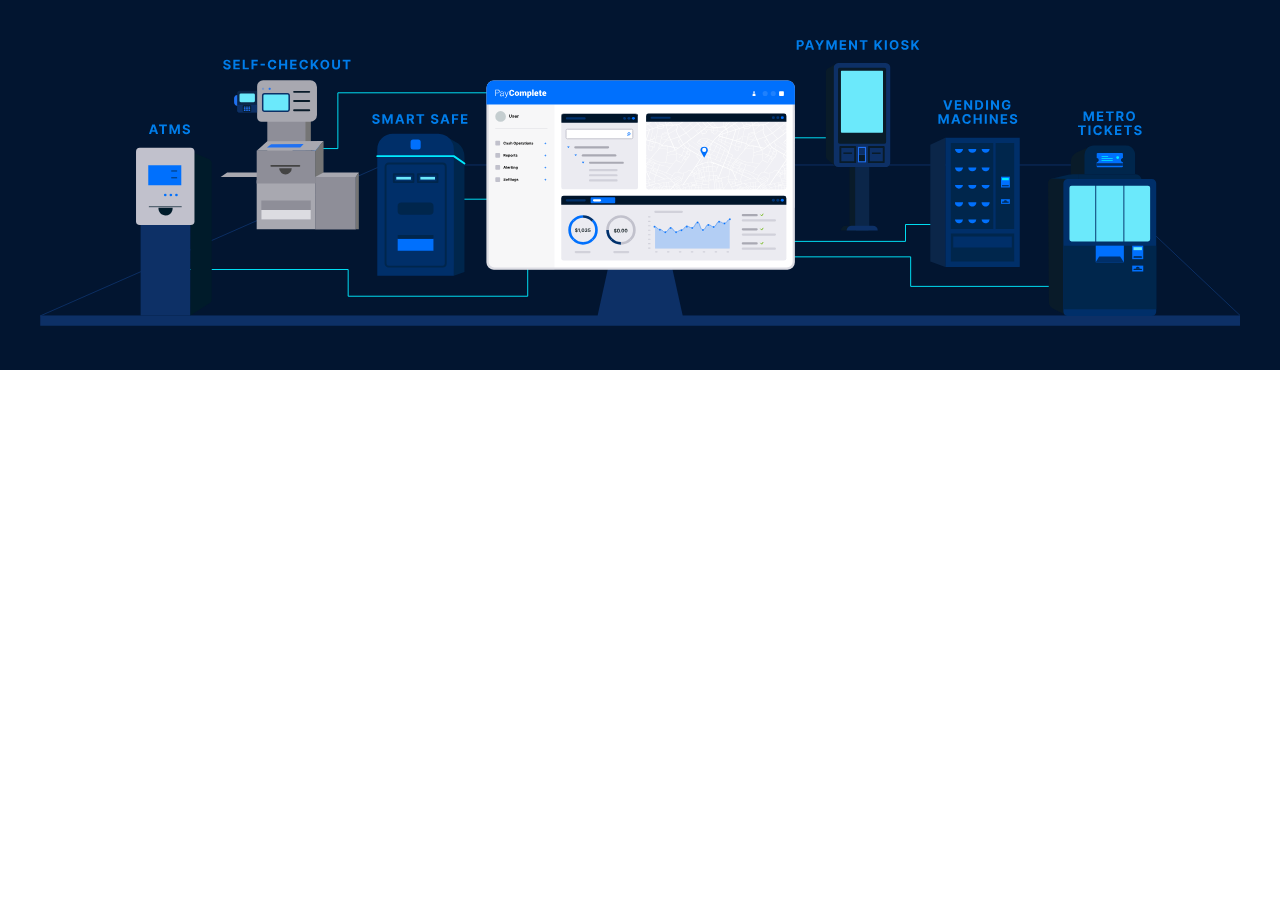
<file: ani.html>
<!DOCTYPE html>
<html lang="en">

<head>
    <meta charset="UTF-8">
    <meta http-equiv="X-UA-Compatible" content="IE=edge">
    <meta name="viewport" content="width=device-width, initial-scale=1.0">
    <title>Document</title>
    <link rel="stylesheet" href="animations-style.css">
    <script type="module" src="animations-min.js"></script>

</head>

<body>

    <div class="animation-container">
        <div class="animation-connect-platform move-dots">
            <div class="illustration">
                <svg id="Layer_1" data-name="Layer 1" xmlns="http://www.w3.org/2000/svg"
                    xmlns:xlink="http://www.w3.org/1999/xlink" viewBox="0 0 1280 304.71">
                    <defs>
                        <style>
                            .cls-1 {
                                fill: #bbb;
                            }

                            .cls-11,
                            .cls-17,
                            .cls-2,
                            .cls-20,
                            .cls-24,
                            .cls-27,
                            .cls-3,
                            .cls-34,
                            .cls-37,
                            .cls-38,
                            .cls-39,
                            .cls-53,
                            .cls-55,
                            .cls-58,
                            .cls-59 {
                                fill: none;
                            }

                            .cls-3 {
                                stroke: #0d3066;
                            }

                            .cls-20,
                            .cls-24,
                            .cls-27,
                            .cls-3,
                            .cls-34,
                            .cls-38,
                            .cls-39,
                            .cls-55 {
                                stroke-linecap: round;
                            }

                            .cls-20,
                            .cls-24,
                            .cls-27,
                            .cls-3,
                            .cls-34,
                            .cls-38,
                            .cls-39,
                            .cls-55,
                            .cls-59 {
                                stroke-linejoin: round;
                            }

                            .cls-4 {
                                fill: #007dea;
                            }

                            .cls-5 {
                                fill: #0d3066;
                            }

                            .cls-6 {
                                fill: #ebebf1;
                            }

                            .cls-13,
                            .cls-57,
                            .cls-7 {
                                fill: #fff;
                            }

                            .cls-16,
                            .cls-18,
                            .cls-47,
                            .cls-54,
                            .cls-8,
                            .cls-9 {
                                fill: #0070fd;
                            }

                            .cls-13,
                            .cls-16,
                            .cls-26,
                            .cls-42,
                            .cls-9 {
                                isolation: isolate;
                            }

                            .cls-13,
                            .cls-26,
                            .cls-43,
                            .cls-9 {
                                opacity: 0.35;
                            }

                            .cls-10,
                            .cls-50 {
                                fill: #c1c1cc;
                            }

                            .cls-11,
                            .cls-57 {
                                stroke: #c1c1cc;
                            }

                            .cls-12 {
                                fill: #c5ced0;
                            }

                            .cls-14 {
                                fill: #d1d1da;
                            }

                            .cls-15,
                            .cls-16 {
                                opacity: 0.24;
                            }

                            .cls-17,
                            .cls-53,
                            .cls-58 {
                                stroke: #0070fd;
                            }

                            .cls-18,
                            .cls-54 {
                                stroke: #ebebf1;
                            }

                            .cls-18 {
                                stroke-width: 0.56px;
                            }

                            .cls-19 {
                                fill: #a9a9b3;
                            }

                            .cls-20,
                            .cls-55 {
                                stroke: #6cb50d;
                            }

                            .cls-21 {
                                fill: #757575;
                            }

                            .cls-22 {
                                fill: #8e8e98;
                            }

                            .cls-23 {
                                fill: #a8a8b0;
                            }

                            .cls-24,
                            .cls-59 {
                                stroke: #091b29;
                            }

                            .cls-24,
                            .cls-27,
                            .cls-38,
                            .cls-39,
                            .cls-59 {
                                stroke-width: 2px;
                            }

                            .cls-25,
                            .cls-26 {
                                fill: #2071f2;
                            }

                            .cls-27 {
                                stroke: #444;
                            }

                            .cls-28 {
                                fill: #444;
                            }

                            .cls-29 {
                                fill: #dcdce1;
                            }

                            .cls-30 {
                                fill: #00edff;
                            }

                            .cls-31 {
                                fill: #0b2649;
                            }

                            .cls-32 {
                                fill: #091b29;
                            }

                            .cls-33 {
                                fill: #001b2a;
                            }

                            .cls-34 {
                                stroke: #001b2a;
                                stroke-width: 0.75px;
                            }

                            .cls-35 {
                                fill: #002f69;
                            }

                            .cls-36 {
                                fill: #00264c;
                            }

                            .cls-37 {
                                stroke: #002f69;
                                stroke-miterlimit: 10;
                            }

                            .cls-38 {
                                stroke: #00ebff;
                            }

                            .cls-39 {
                                stroke: #00264c;
                            }

                            .cls-40,
                            .cls-42 {
                                fill: #dddde4;
                            }

                            .cls-41,
                            .cls-42 {
                                opacity: 0.5;
                            }

                            .cls-44 {
                                mask: url(#mask);
                            }

                            .cls-45 {
                                fill: #00152a;
                            }

                            .cls-46,
                            .cls-48 {
                                fill: #00316c;
                            }

                            .cls-47,
                            .cls-48,
                            .cls-50 {
                                fill-rule: evenodd;
                            }

                            .cls-49 {
                                fill: #212c31;
                            }

                            .cls-51 {
                                clip-path: url(#clip-path);
                            }

                            .cls-52 {
                                clip-path: url(#clip-path-2);
                            }

                            .cls-53 {
                                stroke-width: 0.43px;
                            }

                            .cls-54 {
                                stroke-width: 0.24px;
                            }

                            .cls-55 {
                                stroke-width: 0.86px;
                            }

                            .cls-56 {
                                clip-path: url(#clip-path-3);
                            }

                            .cls-57 {
                                stroke-width: 1px;
                            }

                            .cls-58 {
                                stroke-width: 0.75px;
                            }
                        </style>
                        <mask id="mask" x="623.56" y="76.3" width="184.37" height="105.7" maskUnits="userSpaceOnUse">
                            <g id="mask0_331:2067" data-name="mask0 331:2067">
                                <rect class="cls-1" x="646.53" y="78.49" width="149.67" height="80.99" rx="2.57"></rect>
                            </g>
                        </mask>
                        <clipPath id="clip-path">
                            <rect class="cls-2" x="656.08" y="191.17" width="79.77" height="31.62"></rect>
                        </clipPath>
                        <clipPath id="clip-path-2">
                            <rect class="cls-2" x="656.08" y="191.15" width="79.77" height="31.64"></rect>
                        </clipPath>
                        <clipPath id="clip-path-3">
                            <rect class="cls-2" x="556.02" y="78.49" width="81.92" height="81.06"></rect>
                        </clipPath>
                    </defs>
                    <path class="cls-3" d="M1280.24,294.32H.24l366.11-161h743.33Z" stroke="#0D3066" fill="none"></path>
                    <path class="cls-4"
                        d="M360.15,82.07h2.06c0-1.82-1.52-3.07-3.79-3.07s-3.87,1.23-3.86,3.08c0,1.5,1.06,2.36,2.78,2.78l1.11.27c1.11.27,1.72.59,1.73,1.28s-.71,1.25-1.81,1.25-1.92-.52-2-1.54H354.3c.05,2.21,1.63,3.35,4.1,3.35s4-1.19,4-3.06c0-1.69-1.28-2.59-3.05-3l-.92-.22c-.88-.2-1.62-.53-1.61-1.26s.58-1.14,1.64-1.14S360.07,81.27,360.15,82.07Zm5.05-2.93V89.32h2.09V82.67h.08l2.64,6.6h1.42l2.63-6.58h.09v6.63h2.08V79.14h-2.65L370.78,86h-.12l-2.81-6.84Zm16,10.18.76-2.32h3.67l.76,2.32h2.3l-3.51-10.18h-2.77l-3.51,10.18Zm1.31-4,1.25-3.85h.08l1.25,3.85Zm8.81,4h2.15V85.71H395l1.92,3.61h2.38l-2.16-4a2.92,2.92,0,0,0,1.8-2.89c0-2-1.34-3.33-3.65-3.33h-4ZM393.43,84V80.9h1.46c1.24,0,1.84.55,1.84,1.57s-.6,1.51-1.84,1.51Zm8.05-3.07h3.12v8.41h2.13V80.91h3.11V79.14h-8.36Zm21.3,1.16h2.07c0-1.82-1.52-3.07-3.79-3.07s-3.87,1.23-3.86,3.08c0,1.5,1.06,2.36,2.78,2.78l1.1.27c1.11.27,1.73.59,1.73,1.28s-.71,1.25-1.8,1.25-1.93-.52-2-1.54h-2.08c.06,2.21,1.63,3.35,4.1,3.35s4-1.19,4-3.06c0-1.69-1.29-2.59-3.06-3L421,83.2c-.89-.2-1.63-.53-1.61-1.26S420,80.8,421,80.8,422.7,81.27,422.78,82.07Zm6.58,7.25.75-2.32h3.68l.75,2.32h2.31l-3.51-10.18h-2.77l-3.52,10.18Zm1.3-4,1.25-3.85H432l1.25,3.85Zm8.81,4h2.16v-4.2h4.14V83.34h-4.14V80.91h4.59V79.14h-6.75Zm9.59,0h6.88V87.55h-4.72V85.12h4.35V83.34h-4.35V80.91h4.7V79.14h-6.86Z"
                        fill="#007DEA"></path>
                    <path class="cls-4"
                        d="M201.2,24.07h2.06c0-1.82-1.52-3.07-3.79-3.07s-3.86,1.23-3.85,3.08c0,1.5,1,2.36,2.77,2.78l1.11.27c1.11.27,1.72.59,1.73,1.28s-.71,1.25-1.81,1.25-1.92-.52-2-1.54h-2.08c.05,2.21,1.63,3.35,4.1,3.35s4-1.19,4-3.06c0-1.69-1.28-2.59-3.05-3l-.92-.22c-.88-.2-1.62-.53-1.61-1.26s.59-1.14,1.64-1.14S201.12,23.27,201.2,24.07Zm5.05,7.25h6.88V29.55H208.4V27.12h4.36V25.34H208.4V22.91h4.71V21.14h-6.86Zm10,0h6.52V29.55h-4.36V21.14h-2.16Zm9.35,0h2.15v-4.2h4.14V25.34h-4.14V22.91h4.59V21.14h-6.74Zm14.3-5.93h-4.64v1.68h4.64Zm12.23-.69a4.12,4.12,0,0,0-4.42-3.7c-2.69,0-4.74,1.9-4.74,5.23s2,5.23,4.74,5.23a4.2,4.2,0,0,0,4.42-3.61h-2.18a2.08,2.08,0,0,1-2.2,1.72c-1.55,0-2.6-1.15-2.6-3.33s1-3.33,2.61-3.33a2.06,2.06,0,0,1,2.19,1.8ZM255,31.32h2.16v-4.2h4.37v4.2h2.14V21.14h-2.14v4.2H257.2v-4.2H255Zm11.85,0h6.88V29.55H269V27.12h4.36V25.34H269V22.91h4.71V21.14h-6.86Zm19-6.62a4.13,4.13,0,0,0-4.42-3.7c-2.69,0-4.75,1.9-4.75,5.23s2,5.23,4.75,5.23a4.21,4.21,0,0,0,4.42-3.61h-2.18a2.09,2.09,0,0,1-2.21,1.72c-1.54,0-2.59-1.15-2.59-3.33s1-3.33,2.61-3.33a2.07,2.07,0,0,1,2.19,1.8Zm2.94,6.62h2.15V28.43l1.06-1.3,2.79,4.19h2.58l-3.83-5.62,3.78-4.56h-2.58l-3.66,4.49h-.14V21.14h-2.15Zm19.83-5.09c0-3.33-2.06-5.23-4.76-5.23s-4.77,1.9-4.77,5.23,2.05,5.23,4.77,5.23S308.62,29.56,308.62,26.23Zm-2.18,0c0,2.16-1,3.33-2.58,3.33s-2.59-1.17-2.59-3.33,1-3.33,2.59-3.33S306.44,24.07,306.44,26.23Zm11.47-5.09v6.43a2.07,2.07,0,0,1-4.14,0V21.14h-2.15v6.61c0,2.23,1.68,3.72,4.22,3.72s4.22-1.49,4.22-3.72V21.14Zm4.93,1.77H326v8.41h2.13V22.91h3.12V21.14h-8.37Z"
                        fill="#007DEA"></path>
                    <path class="cls-4"
                        d="M1113.19,76.14V86.32h2.1V79.67h.07l2.65,6.6h1.42l2.63-6.58h.09v6.63h2.08V76.14h-2.66L1118.78,83h-.12l-2.82-6.84Zm14.22,10.18h6.88V84.55h-4.73V82.12h4.36V80.34h-4.36V77.91h4.71V76.14h-6.86Zm9.57-8.41h3.12v8.41h2.13V77.91h3.12V76.14H1137Zm11.15,8.41h2.16V82.71h1.56l1.94,3.61h2.37l-2.17-4a2.91,2.91,0,0,0,1.81-2.89c0-2-1.35-3.33-3.65-3.33h-4Zm2.16-5.34V77.9h1.44c1.24,0,1.84.55,1.84,1.57S1153,81,1151.74,81Zm17.78.25c0-3.33-2.06-5.23-4.76-5.23s-4.77,1.9-4.77,5.23,2,5.23,4.77,5.23S1168.07,84.56,1168.07,81.23Zm-2.18,0c0,2.16-1,3.33-2.58,3.33s-2.6-1.17-2.6-3.33,1-3.33,2.6-3.33S1165.89,79.07,1165.89,81.23Zm-58.62,11.68h3.12v8.41h2.13V92.91h3.11V91.14h-8.36Zm13.29-1.77h-2.15v10.18h2.15Zm12.15,3.56a4.11,4.11,0,0,0-4.41-3.7c-2.7,0-4.75,1.9-4.75,5.23s2,5.23,4.75,5.23a4.2,4.2,0,0,0,4.41-3.61h-2.17a2.1,2.1,0,0,1-2.22,1.72c-1.53,0-2.59-1.15-2.59-3.33s1-3.33,2.61-3.33a2.06,2.06,0,0,1,2.2,1.8Zm3,6.62h2.15V98.43l1-1.3,2.8,4.19h2.57l-3.82-5.62,3.77-4.56h-2.58l-3.66,4.49h-.13V91.14h-2.15Zm11,0h6.88V99.55h-4.72V97.12h4.35V95.34h-4.35V92.91h4.7V91.14h-6.86Zm9.6-8.41h3.12v8.41h2.12V92.91h3.12V91.14h-8.36ZM1173,94.07H1175c0-1.82-1.53-3.07-3.79-3.07s-3.87,1.23-3.85,3.08c0,1.5,1,2.36,2.77,2.78l1.11.27c1.1.27,1.72.59,1.72,1.28s-.7,1.25-1.8,1.25-1.92-.52-2-1.54h-2.08c.06,2.21,1.63,3.35,4.1,3.35s4-1.19,4-3.06c0-1.69-1.28-2.59-3.06-3l-.91-.22c-.88-.2-1.63-.53-1.61-1.26s.59-1.14,1.63-1.14S1172.88,93.27,1173,94.07Z"
                        fill="#007DEA"></path>
                    <path class="cls-4"
                        d="M965.87,64.14h-2.39L967,74.32h2.77l3.51-10.18h-2.39l-2.46,7.74h-.1Zm10,10.18h6.89V72.55h-4.73V70.12h4.35V68.34h-4.35V65.91h4.71V64.14H975.9Zm18.49-10.18h-2.14v6.4h-.09l-4.39-6.4h-1.89V74.32H988V67.91h.07l4.43,6.41h1.86Zm6.79,10.18c3.1,0,5-1.92,5-5.1s-1.88-5.08-4.95-5.08h-3.63V74.32Zm-1.46-1.84V66h1.37c1.92,0,2.93,1,2.93,3.24s-1,3.26-2.93,3.26Zm11.6-8.34h-2.17V74.32h2.17Zm11.67,0h-2.14v6.4h-.08l-4.39-6.4h-1.9V74.32h2.16V67.91h.07l4.43,6.41H1023Zm9.94,3.29h2.18a4.14,4.14,0,0,0-4.34-3.43c-2.7,0-4.78,1.94-4.78,5.24s1.94,5.22,4.82,5.22a4.1,4.1,0,0,0,4.4-4.31V68.87h-4.27v1.62h2.2a2.08,2.08,0,0,1-2.33,2.07c-1.62,0-2.63-1.21-2.63-3.34s1-3.32,2.62-3.32A2.05,2.05,0,0,1,1032.93,67.43ZM958.36,79.14V89.32h2.09V82.67h.08l2.64,6.6h1.42l2.63-6.58h.09v6.63h2.09V79.14h-2.66L963.94,86h-.12L961,79.14Zm16,10.18.76-2.32h3.67l.76,2.32h2.31l-3.51-10.18h-2.78L972,89.32Zm1.31-4,1.25-3.85H977l1.25,3.85ZM993,82.7a4.13,4.13,0,0,0-4.42-3.7c-2.69,0-4.75,1.9-4.75,5.23s2,5.23,4.75,5.23A4.21,4.21,0,0,0,993,85.85h-2.18a2.08,2.08,0,0,1-2.21,1.72c-1.54,0-2.59-1.15-2.59-3.33s1-3.33,2.61-3.33a2.06,2.06,0,0,1,2.19,1.8Zm2.94,6.62H998v-4.2h4.37v4.2h2.16V79.14h-2.16v4.2H998v-4.2h-2.15Zm14-10.18h-2.16V89.32h2.16Zm11.68,0h-2.14v6.4h-.09l-4.39-6.4h-1.88V89.32h2.14V82.91h.07l4.43,6.41h1.86Zm3.19,10.18h6.88V87.55h-4.73V85.12h4.36V83.34h-4.36V80.91h4.7V79.14h-6.85Zm15.5-7.25h2c0-1.82-1.51-3.07-3.78-3.07s-3.87,1.23-3.86,3.08c0,1.5,1,2.36,2.77,2.78l1.12.27c1.1.27,1.72.59,1.73,1.28s-.73,1.25-1.82,1.25-1.91-.52-2-1.54h-2.08c0,2.21,1.63,3.35,4.11,3.35s3.93-1.19,3.94-3.06c0-1.69-1.27-2.59-3-3l-.93-.22c-.88-.2-1.62-.53-1.6-1.26s.57-1.14,1.64-1.14S1040.18,81.27,1040.26,82.07Z"
                        fill="#007DEA"></path>
                    <path class="cls-4"
                        d="M118.51,100.32l.75-2.32h3.68l.75,2.32H126l-3.51-10.18h-2.77l-3.52,10.18Zm1.3-4,1.25-3.85h.08l1.26,3.85ZM127,91.91h3.12v8.41h2.13V91.91h3.11V90.14H127Zm11.14-1.77v10.18h2.09V93.67h.08l2.64,6.6h1.42L147,93.69h.08v6.63h2.09V90.14H146.5L143.7,97h-.12l-2.8-6.84Zm19.73,2.93h2.07c0-1.82-1.52-3.07-3.79-3.07s-3.87,1.23-3.86,3.08c0,1.5,1.06,2.36,2.78,2.78l1.1.27c1.11.27,1.73.59,1.73,1.28s-.71,1.25-1.8,1.25-1.92-.52-2-1.54H152c.06,2.21,1.63,3.35,4.1,3.35s4-1.19,4-3.06c0-1.69-1.29-2.59-3.06-3l-.91-.22c-.88-.2-1.63-.53-1.61-1.26s.58-1.14,1.63-1.14S157.77,92.27,157.85,93.07Z"
                        fill="#007DEA"></path>
                    <path class="cls-5" d="M685.67,294.32,674.32,243H606l-11.3,51.32" fill="#0D3066"></path>
                    <path class="cls-6" d="M804.85,74.81H713.93V179.06h90.92Z" fill="#EBEBF1"></path>
                    <path class="cls-7"
                        d="M768.43,125.15l-11,14.19.3.21,11-14.25s0,0,0,0a.13.13,0,0,0,0-.06l-.64-10.08h-.37Z"
                        fill="#FFFFFF"></path>
                    <path class="cls-7" d="M758.59,121.15l9.69-1.41v-.34l-9.7,1.42Z" fill="#FFFFFF"></path>
                    <path class="cls-7"
                        d="M782.51,115.4c1,1.06-.55,5.27-1,6.66a4.51,4.51,0,0,0-.19.59c-.17.56-.31.52-1,.34h-.2c-.79-.2-11.63-4.53-11.73-4.58a.2.2,0,0,0-.15,0,.22.22,0,0,0-.1.09.1.1,0,0,0,0,.07.07.07,0,0,0,0,.06s0,0,0,.06l.06,0c.47.18,11,4.39,11.8,4.59h.17c.7.18,1.2.31,1.47-.57a4,4,0,0,1,.19-.56,19.51,19.51,0,0,0,1.38-5.58,2.13,2.13,0,0,0-.4-1.42.17.17,0,0,0-.12-.05.21.21,0,0,0-.13.05.29.29,0,0,0-.09.09.15.15,0,0,0,0,.07.07.07,0,0,0,0,.06Z"
                        fill="#FFFFFF"></path>
                    <path class="cls-7"
                        d="M780.3,113.92l-3.27,9.9a.15.15,0,0,0,0,.13.14.14,0,0,0,.1.08l2.22.67a.18.18,0,0,0,.23-.11.2.2,0,0,0,0-.13.18.18,0,0,0-.1-.09l-2.05-.63,3.22-9.74a.13.13,0,0,0,0-.1.18.18,0,0,0-.08-.07.27.27,0,0,0-.13,0,.2.2,0,0,0-.09.07Z"
                        fill="#FFFFFF"></path>
                    <path class="cls-7"
                        d="M769.53,138.7a.16.16,0,0,0-.06.13.16.16,0,0,0,.06.12.18.18,0,0,0,.12.05.19.19,0,0,0,.13-.05l10.83-15.6a.24.24,0,0,0,0-.12.17.17,0,0,0,0-.07l-.05-.06a.17.17,0,0,0-.12,0,.21.21,0,0,0-.13,0Z"
                        fill="#FFFFFF"></path>
                    <path class="cls-7"
                        d="M776.79,121.88c-.09.2-2.41,4.68-2.8,5.66-.14.36-.31.6-.52.62-.52.06-4.79-2.08-5.13-2.36a.17.17,0,0,0-.12,0,.17.17,0,0,0-.18.18.18.18,0,0,0,.05.12c.46.36,4.76,2.59,5.48,2.44.32-.06.58-.35.76-.83.38-1,2.76-5.58,2.78-5.63a.11.11,0,0,0,0-.08.29.29,0,0,0,0-.09.46.46,0,0,0-.07-.07.19.19,0,0,0-.13,0,.25.25,0,0,0-.1.08Z"
                        fill="#FFFFFF"></path>
                    <path class="cls-7"
                        d="M777.59,111.91c0,.07-3.17,7.93-3.37,8.41a3.43,3.43,0,0,1-1.32,1.5l-.44.27c-.62.36-1.19.72-1.36,1.27v.07a.14.14,0,0,0,0,.06s0,0,0,.05l.06,0a.2.2,0,0,0,.15,0,.15.15,0,0,0,.08-.11c.12-.43.63-.74,1.19-1.06l.45-.29a3.71,3.71,0,0,0,1.44-1.65c.2-.48,3.24-8.09,3.37-8.42a.05.05,0,0,0,0-.06.19.19,0,0,0,0-.1.15.15,0,0,0-.09-.06.23.23,0,0,0-.11,0A.18.18,0,0,0,777.59,111.91Z"
                        fill="#FFFFFF"></path>
                    <path class="cls-7"
                        d="M770.15,105.62a.18.18,0,0,0-.08.11.15.15,0,0,0,0,.13c1,1.53,3.72,5.62,3.9,6.15a4.64,4.64,0,0,0,1.26,1.35,4.69,4.69,0,0,0,1.67.76.22.22,0,0,0,.14,0,.14.14,0,0,0,.09-.11h0a.15.15,0,0,0,0-.11.17.17,0,0,0-.1-.06,4.31,4.31,0,0,1-2.66-1.87c-.21-.64-3.26-5.21-3.84-6.1l2.57-1.57,0,0,0-.06v-.07s0,0,0-.06a.24.24,0,0,0-.13,0,.19.19,0,0,0-.13,0Z"
                        fill="#FFFFFF"></path>
                    <path class="cls-7"
                        d="M775.68,116.69a.09.09,0,0,0,0,.07.14.14,0,0,0,0,.06.1.1,0,0,0,0,.05.09.09,0,0,0,.07,0l3.4.95a.23.23,0,0,0,.14,0,.24.24,0,0,0,.09-.11h0a.3.3,0,0,0,0-.1.28.28,0,0,0-.09-.07l-3.39-1C775.81,116.55,775.68,116.6,775.68,116.69Z"
                        fill="#FFFFFF"></path>
                    <path class="cls-7"
                        d="M782.2,115.07l-.58,1.48-.85-.18c-.24-.05-.48-.1-.72-.13s-.47-.09-.53.08a.17.17,0,0,0,0,.07s0,0,0,.06a.1.1,0,0,0,0,0l.07,0,0,0a.05.05,0,0,0,0,0c.19,0,1.25.24,2,.39a.19.19,0,0,0,.13,0,.14.14,0,0,0,.08-.09l.62-1.63v-.05a.14.14,0,0,0,0-.09.15.15,0,0,0-.09-.06l-.06,0h-.08l-.06,0s0,0,0,.06Zm-2.32,1.34Z"
                        fill="#FFFFFF"></path>
                    <path class="cls-7"
                        d="M778.59,119.15a.09.09,0,0,0,0,.07.2.2,0,0,0,0,.07l0,0,.06,0,3.47,1.17a.17.17,0,0,0,.14,0,.18.18,0,0,0,.09-.1,0,0,0,0,0,0,0,.19.19,0,0,0,0-.1.15.15,0,0,0-.09-.06l-3.49-1.17h-.12a.1.1,0,0,0,0,0,.05.05,0,0,0,0,.05Z"
                        fill="#FFFFFF"></path>
                    <path class="cls-7"
                        d="M780.31,121.67c.24.71,1.22.8,1.26.8a.22.22,0,0,0,.13,0,.24.24,0,0,0,.07-.12h0a.34.34,0,0,0-.06-.12.16.16,0,0,0-.11,0s-.78-.08-1-.56l0-.06a.1.1,0,0,0-.05,0h-.13a.11.11,0,0,0-.06,0l0,0a.14.14,0,0,0,0,.06.13.13,0,0,0,0,.06Z"
                        fill="#FFFFFF"></path>
                    <path class="cls-7"
                        d="M780.3,116.47l-.4,3.08a.15.15,0,0,0,0,.13.19.19,0,0,0,.11.07c.1,0,.21,0,.21-.14l.41-3.09a.21.21,0,0,0,0-.12.16.16,0,0,0-.11-.05h-.07l-.06,0a.1.1,0,0,0,0,0l0,.06Z"
                        fill="#FFFFFF"></path>
                    <path class="cls-7"
                        d="M771.34,139c-3.22-.84-4.77.16-5.43.83s-3.77,6.08-3.88,6.26a.32.32,0,0,0,0,.14.31.31,0,0,0,.08.11.23.23,0,0,0,.14,0,.22.22,0,0,0,.1-.09s3.11-5.44,3.82-6.19,2.18-1.48,5.07-.73c4.36,1.14,7.85.23,10.41-2.68l3.39,1.14a.17.17,0,0,0,.14,0,.24.24,0,0,0,.1-.1h0a.3.3,0,0,0,0-.1.24.24,0,0,0-.09-.06l-3.52-1.18a.14.14,0,0,0-.09,0,.19.19,0,0,0-.1,0C779,139.21,775.59,140.13,771.34,139Z"
                        fill="#FFFFFF"></path>
                    <path class="cls-7"
                        d="M775.67,124a.14.14,0,0,0,0,.07.08.08,0,0,0,0,.07.09.09,0,0,0,0,.06l.05,0,2.69,1.66a.17.17,0,0,0,.14,0,.12.12,0,0,0,.11-.07.14.14,0,0,0,0-.09.1.1,0,0,0,0-.09l-.06-.06L775.9,124a.25.25,0,0,0-.12,0,.24.24,0,0,0-.11.06Z"
                        fill="#FFFFFF"></path>
                    <path class="cls-7"
                        d="M788.24,140.61,787,142.43l-.15.21c-.13.2-.25.39-.34.4a.28.28,0,0,1-.13,0,5.46,5.46,0,0,0-1.93-.54l-1.76-1.19a.22.22,0,0,0-.13,0,.18.18,0,0,0-.13,0s0,0,0,.06a.14.14,0,0,0,0,.06.19.19,0,0,0,0,.07.07.07,0,0,0,0,.05l1.79,1.21a.2.2,0,0,0,.11,0,4.53,4.53,0,0,1,1.8.5.57.57,0,0,0,.4.09c.24,0,.4-.27.59-.56l.14-.21c.32-.45,1.3-1.79,1.3-1.81v-.09l0-.08a.17.17,0,0,0-.06-.06h-.09a.18.18,0,0,0-.09.06Z"
                        fill="#FFFFFF"></path>
                    <path class="cls-7"
                        d="M783.3,139.94a.14.14,0,0,0,0,.06v.07a.09.09,0,0,0,0,.06.1.1,0,0,0,.05,0l3.62,2.47a.24.24,0,0,0,.13.05.19.19,0,0,0,.13-.05v-.1a.18.18,0,0,0-.07-.15l-3.64-2.47-.11,0-.12,0Z"
                        fill="#FFFFFF"></path>
                    <path class="cls-7"
                        d="M784.26,138.58a.19.19,0,0,0,0,.07.17.17,0,0,0,0,.07l0,.06a.09.09,0,0,0,.06,0c.61.28,4,2,4.4,2.27a5.47,5.47,0,0,0,2.48,0,.21.21,0,0,0,.1-.06.21.21,0,0,0,0-.11.28.28,0,0,0-.08-.11.2.2,0,0,0-.13,0,4.43,4.43,0,0,1-2.17,0c-.45-.37-4.39-2.29-4.47-2.33a.22.22,0,0,0-.16,0A.19.19,0,0,0,784.26,138.58Z"
                        fill="#FFFFFF"></path>
                    <path class="cls-7"
                        d="M787.35,140.1l-1.28,1.72a.15.15,0,0,0-.05.12.13.13,0,0,0,.05.12.18.18,0,0,0,.12.05.21.21,0,0,0,.13-.05l1.28-1.72a.07.07,0,0,0,0-.05.09.09,0,0,0,0,0,.22.22,0,0,0,0-.08.2.2,0,0,0-.06-.07.13.13,0,0,0-.09,0Z"
                        fill="#FFFFFF"></path>
                    <path class="cls-7"
                        d="M786.29,135.93a.08.08,0,0,0,0,.07.17.17,0,0,0,0,.07.1.1,0,0,0,0,.05.09.09,0,0,0,.07,0c.29.12,3.07,1.47,3.1,1.47a3.15,3.15,0,0,1-.23.85,1.21,1.21,0,0,0-.11.32c-.09.25-.23.3-.33.31-.51.11-3.08-1.36-3.44-1.71a.21.21,0,0,0-.13,0,.18.18,0,0,0-.12,0,.17.17,0,0,0,0,.13.15.15,0,0,0,0,.12c.31.32,3,2,3.78,1.82a.73.73,0,0,0,.37-.19.77.77,0,0,0,.23-.36,1.21,1.21,0,0,1,.11-.32,3.76,3.76,0,0,0,.27-.94.4.4,0,0,0,0-.15.57.57,0,0,0-.08-.13c-.2-.17-2.88-1.39-3.22-1.53a.22.22,0,0,0-.16,0,.17.17,0,0,0-.11.09Z"
                        fill="#FFFFFF"></path>
                    <path class="cls-7"
                        d="M789.59,137.4l-.07,0a.13.13,0,0,0,0,.06.14.14,0,0,0,0,.06v.07l0,.06.06,0,.07,0,.07,0,1.57-.5a.16.16,0,0,0,.08-.06.19.19,0,0,0,0-.1V137a.18.18,0,0,0-.23-.11Z"
                        fill="#FFFFFF"></path>
                    <path class="cls-7"
                        d="M789.22,132.44a9.18,9.18,0,0,1,1.81,2.68c.42,1.2-.11,10-.11,10.06a.21.21,0,0,0,.05.13.21.21,0,0,0,.12.05.18.18,0,0,0,.13,0,.15.15,0,0,0,.07-.12c0-.18.3-5.07.3-7.42a12.09,12.09,0,0,0-.19-2.75,9.78,9.78,0,0,0-1.91-2.81.17.17,0,0,0-.12-.05.21.21,0,0,0-.13.05.09.09,0,0,0,0,.05.14.14,0,0,0,0,.06s0,0,0,.06l0,.05Z"
                        fill="#FFFFFF"></path>
                    <path class="cls-7"
                        d="M794.73,134c-.91.21-3.66.55-3.7.55l-.06,0a.12.12,0,0,0-.05.05.09.09,0,0,0,0,.06.09.09,0,0,0,0,.07.11.11,0,0,0,0,.06.12.12,0,0,0,.05,0,.06.06,0,0,0,.06,0,.08.08,0,0,0,.07,0c.11,0,2.77-.35,3.73-.56a68.77,68.77,0,0,1,6.77-1.24c.55,0,1.9-.13,3.27-.24v-.34c-1.37.12-2.74.22-3.29.25C800.14,132.78,794.78,134,794.73,134Z"
                        fill="#FFFFFF"></path>
                    <path class="cls-7"
                        d="M713.93,132.81l3.56-.31,2.67,2.3a.24.24,0,0,0,.13,0,.19.19,0,0,0,.13,0,.11.11,0,0,0,0-.11.09.09,0,0,0,0-.07.13.13,0,0,0,0-.06l-2.69-2.35-.07,0-.07,0-3.6.32Z"
                        fill="#FFFFFF"></path>
                    <path class="cls-7"
                        d="M791.16,135.49a.14.14,0,0,0,0,.06.08.08,0,0,0,0,.07.09.09,0,0,0,0,.06.1.1,0,0,0,.05,0,2.74,2.74,0,0,1,.91.88,2.79,2.79,0,0,1,.42,1.18c.05.91.22,6.86.22,6.92a.17.17,0,0,0,0,.07l0,0,.06,0H793a.17.17,0,0,0,.12,0,.19.19,0,0,0,.07-.12v-.59s-.18-5.45-.23-6.36a3,3,0,0,0-.47-1.34,3.15,3.15,0,0,0-1-1,.19.19,0,0,0-.13,0,.19.19,0,0,0-.12.07Z"
                        fill="#FFFFFF"></path>
                    <path class="cls-7"
                        d="M788.52,139.35c.19.52,1.49.73,4.28.69a.19.19,0,0,0,.13,0,.15.15,0,0,0,0-.24.19.19,0,0,0-.13-.05c-3.25,0-3.85-.26-3.92-.45a.24.24,0,0,0-.1-.1.2.2,0,0,0-.13,0l-.07,0s0,0-.05.05l0,.06a.15.15,0,0,0,0,.07Z"
                        fill="#FFFFFF"></path>
                    <path class="cls-7"
                        d="M792.34,136.54l-.06,0a.13.13,0,0,0,0,.06.07.07,0,0,0,0,.06.16.16,0,0,0,0,.07.19.19,0,0,0,.1.1.17.17,0,0,0,.14,0l4.45-1.33a.15.15,0,0,0,.09-.06.11.11,0,0,0,0-.11h0a.18.18,0,0,0-.09-.1.22.22,0,0,0-.14,0Z"
                        fill="#FFFFFF"></path>
                    <path class="cls-7"
                        d="M721.9,130.83c-.07.14-1.64,3.45-2,4.23a14.1,14.1,0,0,0-.6,2.55l-5.4.24v.34l5.57-.26a.14.14,0,0,0,.11,0,.18.18,0,0,0,.07-.1,16.79,16.79,0,0,1,.58-2.62c.34-.76,1.95-4.17,2-4.21a.06.06,0,0,0,0-.06.36.36,0,0,0,0-.1.2.2,0,0,0-.09-.06.15.15,0,0,0-.13,0,.16.16,0,0,0-.09.09Z"
                        fill="#FFFFFF"></path>
                    <path class="cls-7"
                        d="M714.2,108.62l-.27,1.32v1.85l.64-3.11a.24.24,0,0,0-.06-.11.2.2,0,0,0-.11-.06.17.17,0,0,0-.12,0,.24.24,0,0,0-.08.09Z"
                        fill="#FFFFFF"></path>
                    <path class="cls-7" d="M714,123.87a.11.11,0,0,0,0-.08.12.12,0,0,0-.05-.07v.35Z" fill="#FFFFFF">
                    </path>
                    <path class="cls-7"
                        d="M714.35,126.67l.16.21,2,16.55a.14.14,0,0,0,0,.07.1.1,0,0,0,0,.05l.07,0h.07a.21.21,0,0,0,.12-.05.17.17,0,0,0,.05-.12h0l-2-16.61v-.08l-.2-.26a3.14,3.14,0,0,1-.71-1.38v1a5.25,5.25,0,0,0,.38.58Z"
                        fill="#FFFFFF"></path>
                    <path class="cls-7"
                        d="M735,132.48l.07,0h.07a.09.09,0,0,0,.06,0s0,0,0-.06a.06.06,0,0,0,0-.06.36.36,0,0,0,0-.1s0,0-.09-.06l-21.26-8.69v.38Z"
                        fill="#FFFFFF"></path>
                    <path class="cls-7"
                        d="M782.45,110.12s0,0,0,.06a.14.14,0,0,0,0,.06.19.19,0,0,0,0,.07.07.07,0,0,0,0,0l14.95,9.13.05,0,.06,0c.06,0,5.21-.26,6.54.21l.75.29v-.38c-.21-.09-.41-.16-.62-.23-1.33-.47-6-.26-6.62-.24l-14.89-9.09a.25.25,0,0,0-.12,0,.17.17,0,0,0-.1.06Z"
                        fill="#FFFFFF"></path>
                    <path class="cls-7"
                        d="M737.16,129.49l.07,0h.07a.09.09,0,0,0,.06,0s0,0,0-.06a.09.09,0,0,0,0-.07.14.14,0,0,0,0-.09.15.15,0,0,0-.09-.06c-.85-.35-19.51-8-23.38-9.54V120C718.11,121.67,737,129.4,737.16,129.49Z"
                        fill="#FFFFFF"></path>
                    <path class="cls-7"
                        d="M736.54,120.91l-6,13.37s0,.05,0,.07a.13.13,0,0,0,0,.06s0,0,.05.06a.09.09,0,0,0,.06,0l.06,0h.07a.09.09,0,0,0,.06,0l0-.06,6-13.52v-.06a.14.14,0,0,0,0-.09.19.19,0,0,0-.08-.07l-22.93-12v.39Z"
                        fill="#FFFFFF"></path>
                    <path class="cls-7"
                        d="M790.26,107.34a.17.17,0,0,0,0,.12.2.2,0,0,0,.09.09l10.94,6.55,2.67.78.84.32v-.36l-.72-.27-2.65-.79-10.8-6.46a12.25,12.25,0,0,1,2.62-2.71c2.45-2,6.88-1.19,7.39-1.1a34.73,34.73,0,0,1,4.17,2v-.39a32,32,0,0,0-4.1-1.93c-.52-.1-5.12-1-7.69,1.18A11.11,11.11,0,0,0,790.26,107.34Z"
                        fill="#FFFFFF"></path>
                    <path class="cls-7"
                        d="M718.32,107.81c3,1.6,5.9,3.09,6.73,3.41,1.79.66,7,5.84,7.31,6.38a.2.2,0,0,0,.12.08.17.17,0,0,0,.14,0,.2.2,0,0,0,.09-.11.29.29,0,0,0,0-.13c-.36-.57-5.6-5.81-7.49-6.53-.8-.29-3.67-1.79-6.69-3.39-1.59-.82-3.18-1.67-4.56-2.37v.39C715.32,106.21,716.85,107,718.32,107.81Z"
                        fill="#FFFFFF"></path>
                    <path class="cls-7"
                        d="M740.45,125.58a.17.17,0,0,0,.14,0,.21.21,0,0,0,.11-.1v-.06a.21.21,0,0,0,0-.1.14.14,0,0,0-.07-.06l-26.67-10.38v.37Z"
                        fill="#FFFFFF"></path>
                    <path class="cls-7"
                        d="M720.67,108.82,717,116.18l-3,3.46v1.25l.22-1,3-3.54L720.9,109a.11.11,0,0,0,0-.08.29.29,0,0,0,0-.09.27.27,0,0,0-.08-.07A.26.26,0,0,0,720.67,108.82Z"
                        fill="#FFFFFF"></path>
                    <path class="cls-7"
                        d="M724.51,110.8l-5.9,14.78s0,0,0,.07,0,0,0,.06,0,0,0,.06l.06,0a.16.16,0,0,0,.15,0,.15.15,0,0,0,.09-.1l5.9-14.77a.09.09,0,0,0,0-.07.14.14,0,0,0,0-.09.15.15,0,0,0-.09-.06.2.2,0,0,0-.13,0,.28.28,0,0,0-.1.09Z"
                        fill="#FFFFFF"></path>
                    <path class="cls-7"
                        d="M728.68,113.79l-5.59,13.63a.14.14,0,0,0,0,.07.14.14,0,0,0,0,.06s0,0,0,.06l0,0a.19.19,0,0,0,.25-.1L729,113.91v-.07a.18.18,0,0,0,0-.09.13.13,0,0,0-.07-.06.22.22,0,0,0-.14,0,.2.2,0,0,0-.09.09Z"
                        fill="#FFFFFF"></path>
                    <path class="cls-7"
                        d="M801.78,103.78,789.53,121.5a.18.18,0,0,0,0,.12.17.17,0,0,0,0,.12l3.5,4.08a.16.16,0,0,0,.12,0,.2.2,0,0,0,.13,0,.17.17,0,0,0,.05-.12.18.18,0,0,0-.05-.12l-3.36-4L802.09,104a.14.14,0,0,0,0-.09.11.11,0,0,0,0-.08l-.06-.06a.25.25,0,0,0-.12,0,.22.22,0,0,0-.11,0Z"
                        fill="#FFFFFF"></path>
                    <path class="cls-7"
                        d="M792.09,105.53a.15.15,0,0,0,0,.13.18.18,0,0,0,.07.11l6.13,3a.19.19,0,0,0,.13,0,.21.21,0,0,0,.11-.08v-.08a.16.16,0,0,0,0-.09.22.22,0,0,0-.07-.06l-6.12-3a.16.16,0,0,0-.12,0,.16.16,0,0,0-.09.07Z"
                        fill="#FFFFFF"></path>
                    <path class="cls-7"
                        d="M782.27,104.65a.09.09,0,0,0,0,.06.09.09,0,0,0,0,.07.09.09,0,0,0,0,.06.1.1,0,0,0,.05,0l12.85,8.78a.18.18,0,0,0,.14,0,.12.12,0,0,0,.11-.07.14.14,0,0,0,0-.09.08.08,0,0,0,0-.08.12.12,0,0,0-.06-.06l-12.86-8.78a.2.2,0,0,0-.11,0,.18.18,0,0,0-.1.07Z"
                        fill="#FFFFFF"></path>
                    <path class="cls-7"
                        d="M760.84,101.07c-.25.3-23,27.22-24.22,28.71a14.24,14.24,0,0,0-2.34,4c-.38,1.08-2.19,11.89-2.23,12s0,.11.11.14a.22.22,0,0,0,.14,0,.28.28,0,0,0,.1-.09c0-.1,1.83-10.83,2.21-11.91a14.68,14.68,0,0,1,2.3-3.89c1.2-1.48,24-28.4,24.21-28.7a.12.12,0,0,0,0-.1.09.09,0,0,0,0-.07.09.09,0,0,0-.06-.06.1.1,0,0,0-.05,0,.1.1,0,0,0-.07,0s-.05,0-.07,0l-.07,0Z"
                        fill="#FFFFFF"></path>
                    <path class="cls-7"
                        d="M740.78,126.67a2.92,2.92,0,0,1-.42.51c-.16.18-.4.39-.66.64a13,13,0,0,0-2,2.5c-.28.57-2.46,5.76-2.55,6,0,0,0,0,0,.07a.14.14,0,0,0,0,.06.21.21,0,0,0,0,.06l.06,0,20.9,9.46.07,0h.07a.09.09,0,0,0,.06,0s0,0,0-.06,0-.2-.1-.23l-20.75-9.39c.37-.88,2.23-5.3,2.47-5.8a12.32,12.32,0,0,1,2-2.39l.68-.65a5,5,0,0,0,.45-.56h0c.19-.33.31-.5,1-.22a11.15,11.15,0,0,1,2.55,1.46,22.24,22.24,0,0,0,2.38,1.69.21.21,0,0,0,.13,0,.26.26,0,0,0,.13-.08.21.21,0,0,0-.06-.24A26.19,26.19,0,0,1,745,127.9a10.7,10.7,0,0,0-2.64-1.53C741.33,125.93,741,126.21,740.78,126.67Z"
                        fill="#FFFFFF"></path>
                    <path class="cls-7"
                        d="M744.32,131.35c-.1.22-.17.42-.22.53a9,9,0,0,1-.59.88,8,8,0,0,0-1.24,2c-.49,1.18-3.28,8.5-3.31,8.58s0,0,0,.07a.2.2,0,0,0,0,.07s0,0,0,.05l.06,0a.15.15,0,0,0,.13,0,.18.18,0,0,0,.09-.1c0-.08,2.82-7.4,3.3-8.57a9.09,9.09,0,0,1,1.2-1.92,7.28,7.28,0,0,0,.65-.92,5.37,5.37,0,0,0,.21-.56c.24-.66.66-1.77,1.14-2a.36.36,0,0,1,.25,0c.93.35,15.21,4.23,15.83,4.4h.06l.06,0a.1.1,0,0,0,0,0l0-.06s0,0,0-.05a.17.17,0,0,0,0-.1.23.23,0,0,0-.1-.07c-.15,0-14.88-4-15.79-4.39a.66.66,0,0,0-.28,0,.65.65,0,0,0-.27,0C745,129.45,744.61,130.54,744.32,131.35Z"
                        fill="#FFFFFF"></path>
                    <path class="cls-7"
                        d="M740.33,127.21a.14.14,0,0,0,0,.07.14.14,0,0,0,0,.06.13.13,0,0,0,0,.06l0,0,5.25,2,.07,0h.07a.09.09,0,0,0,.06,0s0,0,0-.06a.09.09,0,0,0,0-.07.16.16,0,0,0,0-.09.12.12,0,0,0-.08-.06l-5.25-2a.15.15,0,0,0-.13,0,.16.16,0,0,0-.09.09Z"
                        fill="#FFFFFF"></path>
                    <path class="cls-7"
                        d="M739.68,127.88a.15.15,0,0,0,0,.13.16.16,0,0,0,.08.1l5,2.62a.22.22,0,0,0,.14,0,.31.31,0,0,0,.11-.09.11.11,0,0,0,0-.08s0-.06,0-.08a.19.19,0,0,0-.07-.06L740,127.83l-.07,0a.11.11,0,0,0-.08,0,.09.09,0,0,0-.07,0,.13.13,0,0,0-.05.06Z"
                        fill="#FFFFFF"></path>
                    <path class="cls-7"
                        d="M738.08,129.71a.14.14,0,0,0,0,.07.14.14,0,0,0,0,.06.13.13,0,0,0,0,.06l0,0c2,.81,5.26,2.24,5.57,2.7a.23.23,0,0,0,.27.05l0-.06a.16.16,0,0,0,0-.09v-.09c-.47-.69-5.2-2.61-5.75-2.82l-.07,0h-.08l-.07,0A.13.13,0,0,0,738.08,129.71Z"
                        fill="#FFFFFF"></path>
                    <path class="cls-7"
                        d="M736.67,132.74a.14.14,0,0,0,0,.06.08.08,0,0,0,0,.07.07.07,0,0,0,0,.06l0,0,.73.49-1.06,3.32a.09.09,0,0,0,0,.07.14.14,0,0,0,0,.06.1.1,0,0,0,0,.05.09.09,0,0,0,.07,0,.15.15,0,0,0,.13,0,.15.15,0,0,0,.09-.1l1.11-3.44v-.05a.37.37,0,0,0-.07-.14l-.85-.56a.19.19,0,0,0-.13,0l-.12.06Z"
                        fill="#FFFFFF"></path>
                    <path class="cls-7"
                        d="M737.35,133.34a.15.15,0,0,0,0,.07.07.07,0,0,0,0,.06s0,0,0,.06a.09.09,0,0,0,.06,0l4.82,1.65.06,0h.07a.09.09,0,0,0,.06,0l0-.06v-.06a.21.21,0,0,0,0-.1.14.14,0,0,0-.07-.06l-4.81-1.65a.23.23,0,0,0-.14,0,.19.19,0,0,0-.1.08Z"
                        fill="#FFFFFF"></path>
                    <path class="cls-7"
                        d="M743,133.51s0,0,0,.07,0,0,0,.06,0,0,0,.06l.06,0,21.4,8.65.07,0h.07a.09.09,0,0,0,.06,0l.05-.06v0c0-.05,0-.15-.09-.17l-21.4-8.65a.17.17,0,0,0-.14,0,.22.22,0,0,0-.12.09Z"
                        fill="#FFFFFF"></path>
                    <path class="cls-7"
                        d="M742.34,134.56a.14.14,0,0,0,0,.07.14.14,0,0,0,0,.06s0,0,0,.06l0,0,2.16.78-1.1,2.16a.19.19,0,0,0,0,.08.19.19,0,0,0,0,.07.5.5,0,0,0,.12.09l4,1.22a.17.17,0,0,0,.12,0,.22.22,0,0,0,.1-.09V139a.3.3,0,0,0,0-.1.24.24,0,0,0-.09-.06l-3.85-1.18,1.07-2.15a.14.14,0,0,0,0-.06.14.14,0,0,0,0-.07.22.22,0,0,0-.09-.1l-2.34-.84a.12.12,0,0,0-.09,0,.13.13,0,0,0-.06.07Z"
                        fill="#FFFFFF"></path>
                    <path class="cls-7"
                        d="M750.57,130.6,744.68,147s0,.05,0,.07,0,0,0,.06,0,0,0,.06l.06,0a.22.22,0,0,0,.14,0,.24.24,0,0,0,.1-.1l5.88-16.35s0,0,0-.05l0,0,0,0-.06,0,0,0h-.06s0,0-.06,0l0,0Z"
                        fill="#FFFFFF"></path>
                    <path class="cls-7"
                        d="M741.8,136.21a.19.19,0,0,0,0,.13.21.21,0,0,0,.1.09c.11,0,11.12,3.8,12.15,4.3a2.77,2.77,0,0,0,.46.22c1.25.59,7.31,5.34,7.39,5.41s.29-.2.28-.22a57.29,57.29,0,0,0-7.52-5.5c-.17-.08-.34-.15-.46-.22-1.05-.52-11.81-4.19-12.19-4.32a.2.2,0,0,0-.13,0,.24.24,0,0,0-.1.1Z"
                        fill="#FFFFFF"></path>
                    <path class="cls-7"
                        d="M744.52,135.73a.11.11,0,0,0,0,.08.11.11,0,0,0,0,.07c0,.09,0,.09,2.05.62l1.92.51a.22.22,0,0,0,.14,0,.16.16,0,0,0,.08-.1h0a.17.17,0,0,0,0-.1.28.28,0,0,0-.09-.07l-3.82-1a.22.22,0,0,0-.13,0,.17.17,0,0,0-.12,0Z"
                        fill="#FFFFFF"></path>
                    <path class="cls-7"
                        d="M758.9,111.21a70.14,70.14,0,0,0-.31,7.39c.15,1.56-1.5,10-1.5,10.06a.19.19,0,0,0,0,.13.16.16,0,0,0,.1.08h.08l.06,0,0,0a.25.25,0,0,0,0-.07c0-.09,1.66-8.56,1.51-10.18s.32-7.27.32-7.34,0-.14-.07-.14S758.92,111.07,758.9,111.21Z"
                        fill="#FFFFFF"></path>
                    <path class="cls-7"
                        d="M750.45,113.61a.16.16,0,0,0,0,.07l0,.06a.09.09,0,0,0,.06,0h.06l8.27.65a.08.08,0,0,0,.07,0l.06,0a.1.1,0,0,0,0,0s0,0,0-.07h0c0-.09-.07-.15-.17-.17l-8.26-.65a.25.25,0,0,0-.13,0A.19.19,0,0,0,750.45,113.61Z"
                        fill="#FFFFFF"></path>
                    <path class="cls-7"
                        d="M722.43,95.62l2.41.6,1.5,2-1.85,8.83a.2.2,0,0,0,0,.13.14.14,0,0,0,.11.07.2.2,0,0,0,.13,0,.18.18,0,0,0,.08-.11l1.82-8.91a.07.07,0,0,0,0-.09L725.1,96a.16.16,0,0,0-.09-.07l-2.49-.62L714,94v.36Z"
                        fill="#FFFFFF"></path>
                    <path class="cls-7"
                        d="M723.31,100.86,721,105a.17.17,0,0,0,0,.12.16.16,0,0,0,.08.1L734,112.86a.19.19,0,0,0,.25-.06.14.14,0,0,0,0-.09.13.13,0,0,0,0-.08l-.05-.06L721.37,105l2.24-4a.29.29,0,0,0,0-.13.31.31,0,0,0-.08-.11.17.17,0,0,0-.14,0,.18.18,0,0,0-.09.1Z"
                        fill="#FFFFFF"></path>
                    <path class="cls-7"
                        d="M721.77,103.57a.14.14,0,0,0,0,.07.14.14,0,0,0,0,.06.13.13,0,0,0,0,.06l.05,0L739.74,111l5.29,1.52a.15.15,0,0,0,.13,0,.18.18,0,0,0,.1-.09v0a.15.15,0,0,0,0-.11.17.17,0,0,0-.1-.06l-5.26-1.52L722,103.48a.17.17,0,0,0-.12,0A.14.14,0,0,0,721.77,103.57Z"
                        fill="#FFFFFF"></path>
                    <path class="cls-7"
                        d="M731.51,96.51l-3.35,12.77a.19.19,0,0,0,0,.13.16.16,0,0,0,.1.08.22.22,0,0,0,.14,0,.18.18,0,0,0,.08-.11l3.37-12.78a.19.19,0,0,0,0-.1.17.17,0,0,0-.1-.06.13.13,0,0,0-.12,0,.22.22,0,0,0-.1.09Z"
                        fill="#FFFFFF"></path>
                    <path class="cls-7"
                        d="M756.78,100.5a5,5,0,0,1-2,1,4.86,4.86,0,0,1-2.18,0c-1-.21-20.63-2.89-21.48-3a.16.16,0,0,0-.13,0,.14.14,0,0,0-.07.11.09.09,0,0,0,0,.07.09.09,0,0,0,0,.06.1.1,0,0,0,0,0l.06,0c.2,0,20.5,2.8,21.45,3a5.18,5.18,0,0,0,2.35,0,5,5,0,0,0,2.09-1c1.77-1.32,11.84-7.36,11.86-7.39a.1.1,0,0,0,.06-.05.11.11,0,0,0,0-.08.11.11,0,0,0,0-.11.17.17,0,0,0-.12,0,.21.21,0,0,0-.13,0C768.59,93.15,758.52,99.21,756.78,100.5Z"
                        fill="#FFFFFF"></path>
                    <path class="cls-7"
                        d="M753.53,97.68a.13.13,0,0,0-.09,0,.2.2,0,0,0,0,.08L751,108.65l-2.19,6.62a.09.09,0,0,0,0,.07.19.19,0,0,0,0,.07s0,0,0,0l.07,0H749l.07,0,0,0a.14.14,0,0,0,0-.07l2.2-6.63L753.72,98l5.87-1.47a.27.27,0,0,0,.1-.06.14.14,0,0,0,0-.11.09.09,0,0,0,0-.06.1.1,0,0,0-.05,0l-.07,0h-.06Z"
                        fill="#FFFFFF"></path>
                    <path class="cls-7"
                        d="M753.26,98.9l-.06,0a.12.12,0,0,0-.05,0,.14.14,0,0,0,0,.06.15.15,0,0,0,0,.07.09.09,0,0,0,0,.06.1.1,0,0,0,.05,0l.07,0h.06l6.25-1.53a.17.17,0,0,0,.1-.06.15.15,0,0,0,0-.11h0a.18.18,0,0,0-.09-.1.2.2,0,0,0-.13,0Z"
                        fill="#FFFFFF"></path>
                    <path class="cls-7"
                        d="M752.11,103.61a.17.17,0,0,0,0,.07l0,.06a.1.1,0,0,0,.05,0l.07,0,6,.5c.09,0,.13-.06.15-.15h0a.22.22,0,0,0,0-.11.21.21,0,0,0-.1-.06l-6-.5a.19.19,0,0,0-.1,0l-.06.08Z"
                        fill="#FFFFFF"></path>
                    <path class="cls-7"
                        d="M759,94.42l-.05.06s0,0,0,.07,0,0,0,.06a.1.1,0,0,0,.05.06.17.17,0,0,0,.12,0,.21.21,0,0,0,.13,0l6.58-5.56,0-.06a.64.64,0,0,0,0-.07v-.12a.24.24,0,0,0-.14,0,.18.18,0,0,0-.12,0Z"
                        fill="#FFFFFF"></path>
                    <path class="cls-7"
                        d="M733.93,97.83,733.7,99a.15.15,0,0,0,0,.13.19.19,0,0,0,.12.07.16.16,0,0,0,.13,0,.15.15,0,0,0,.07-.12l.23-1.12s0,0,0-.06l0,0,0,0-.06,0a.21.21,0,0,0-.12,0,.14.14,0,0,0-.08.09Z"
                        fill="#FFFFFF"></path>
                    <path class="cls-7"
                        d="M743.84,92.55c-.41,1.68-4.81,19.84-4.89,20.7a2.16,2.16,0,0,0,1.51,2.45l.2.07c1.19.4,1.93.62,2.26.32a.53.53,0,0,0,.14-.29.58.58,0,0,0,0-.32c-.24-.71.49-2.7.78-3.41a.14.14,0,0,0,0-.06.14.14,0,0,0,0-.07.1.1,0,0,0,0,0,.13.13,0,0,0-.06,0h-.13a.24.24,0,0,0-.11.09c0,.11-1.12,2.66-.81,3.65.06.13.06.23,0,.26s-1.22-.17-1.87-.41l-.2-.06a1.85,1.85,0,0,1-1.29-2.11c.1-.86,4.87-20.55,4.91-20.74,0,0,0,0,0-.07l-.05-.06L723.89,74.85h-.55Z"
                        fill="#FFFFFF"></path>
                    <path class="cls-7"
                        d="M745.57,100.65l-.34,2.31h-1.34a.16.16,0,0,0-.12,0,.13.13,0,0,0-.06.1l-.25,1.51-2.17-.57a.2.2,0,0,0-.13,0,.16.16,0,0,0-.08.1.17.17,0,0,0,0,.07.14.14,0,0,0,0,.06l0,0a.09.09,0,0,0,.07,0l2.36.63a.17.17,0,0,0,.14,0,.1.1,0,0,0,.06,0,.09.09,0,0,0,0-.07l.24-1.54h1.36a.21.21,0,0,0,.11,0,.26.26,0,0,0,.07-.11l.33-2.44a.15.15,0,0,0,0-.11.24.24,0,0,0-.11-.06.2.2,0,0,0-.11,0,.19.19,0,0,0-.08.07Z"
                        fill="#FFFFFF"></path>
                    <path class="cls-7" d="M740.6,107.56Z" fill="#FFFFFF"></path>
                    <path class="cls-7"
                        d="M744.53,106.74l-1,1.51c-3.08-1-3.11-1-3.19-.91a.16.16,0,0,0-.08.12.22.22,0,0,0,0,.14.24.24,0,0,0,.12.07h0c.2,0,2,.61,3.12,1a.24.24,0,0,0,.12,0,.18.18,0,0,0,.09-.08l1-1.63a.07.07,0,0,0,0-.09.12.12,0,0,0,0-.08.17.17,0,0,0-.06-.06.17.17,0,0,0-.12,0Z"
                        fill="#FFFFFF"></path>
                    <path class="cls-7"
                        d="M749,92.67l-4.09,19.68c0,.09.29.17.36.06l4.1-19.79v.07a.16.16,0,0,0,0-.11.23.23,0,0,0-.1,0,.16.16,0,0,0-.07,0l-.07,0s0,0-.05,0a.11.11,0,0,0,0,.07Z"
                        fill="#FFFFFF"></path>
                    <path class="cls-7"
                        d="M739.46,79s1.6,1.92,2.31,2.74a18.42,18.42,0,0,0,3,2.26l3.72,5.76a.18.18,0,0,0,.11.08.26.26,0,0,0,.15,0l0-.06a.16.16,0,0,0,0-.09v-.09l-3.73-5.78-.06-.06a17,17,0,0,1-2.9-2.22c-.71-.82-2.29-2.72-2.31-2.75l-.06,0h-.14a.1.1,0,0,0,0,0l-.07,0,0,.06a.19.19,0,0,0,0,.07A.17.17,0,0,0,739.46,79Z"
                        fill="#FFFFFF"></path>
                    <path class="cls-7"
                        d="M740.92,77.36l9.39,7.21.76,4.09a.14.14,0,0,0,.07.11.23.23,0,0,0,.14,0,.21.21,0,0,0,.1-.06.16.16,0,0,0,0-.11l-.77-4.16a.26.26,0,0,0-.07-.11l-9.43-7.24-3.08-2.29h-.61Z"
                        fill="#FFFFFF"></path>
                    <path class="cls-7"
                        d="M751.68,82.33a.21.21,0,0,0,0,.13.18.18,0,0,0,0,.12.19.19,0,0,0,.13,0,.18.18,0,0,0,.12,0,33.27,33.27,0,0,1,4.35-3,1.81,1.81,0,0,1,1.27-.2,1.85,1.85,0,0,1,1.1.67c.73.87,4.56,5.06,4.59,5.09a.21.21,0,0,0,.13,0,.17.17,0,0,0,.12,0l0-.06a.64.64,0,0,0,0-.07v-.12s-3.85-4.21-4.59-5.07a2.17,2.17,0,0,0-1.29-.79,2.12,2.12,0,0,0-1.48.22,30.27,30.27,0,0,0-4.52,3.08Z"
                        fill="#FFFFFF"></path>
                    <path class="cls-7"
                        d="M756.05,83a.16.16,0,0,0-.06.13.16.16,0,0,0,.06.12.1.1,0,0,0,.05,0l.07,0,.07,0,.06,0,6.17-5,0-.06s0,0,0-.07a.24.24,0,0,0,0-.12l-.06,0h-.14a.09.09,0,0,0-.06,0Z"
                        fill="#FFFFFF"></path>
                    <path class="cls-7"
                        d="M757,79.21a.17.17,0,0,0,0,.07.12.12,0,0,0,.05,0,.09.09,0,0,0,.06,0h.13l.06,0s0,0,0-.06a.19.19,0,0,0,0-.07c0-.07-.17-2.24-.35-4.41h-.38Z"
                        fill="#FFFFFF"></path>
                    <path class="cls-7"
                        d="M780.11,106.31l.22,1.49a.14.14,0,0,0,0,.09l2,2.31-1.51,4a.22.22,0,0,0,0,.14.24.24,0,0,0,.12.07H781l.06,0s0,0,0-.05a.19.19,0,0,0,0-.07l1.51-4.07a.08.08,0,0,0,0,0s0,0,0,0l-2-2.34-.2-1.43a.15.15,0,0,0-.06-.11.22.22,0,0,0-.13,0h-.06l-.05,0a.08.08,0,0,0,0,0l0,0Z"
                        fill="#FFFFFF"></path>
                    <path class="cls-7"
                        d="M792.59,93.15l2.09,2.21c.08.39.49,2.89.71,3.73a.73.73,0,0,0,.14.38.87.87,0,0,0,.3.27,1.11,1.11,0,0,0,.84,0h.09a.18.18,0,0,0,.09-.06.22.22,0,0,0,0-.11.31.31,0,0,0-.09-.11.22.22,0,0,0-.14,0h-.13a.75.75,0,0,1-.55,0,.66.66,0,0,1-.18-.19.85.85,0,0,1-.09-.24c-.21-.9-.69-3.74-.69-3.78v-.09l-2.13-2.25a.18.18,0,0,0-.12,0,.19.19,0,0,0-.13,0,.16.16,0,0,0-.08.12A.22.22,0,0,0,792.59,93.15Z"
                        fill="#FFFFFF"></path>
                    <path class="cls-7"
                        d="M789.27,95.3l0,0a.15.15,0,0,0,0,.07.13.13,0,0,0,0,.06l0,0a.1.1,0,0,0,.05,0l.07,0,.07,0,.06,0L796,90.92l1.68,1.94-.36.3a.1.1,0,0,0,0,.06.19.19,0,0,0,0,.07.14.14,0,0,0,0,.07.1.1,0,0,0,0,.06l1.54,1.42,1.41,1.64-1.87,1.24c-.44-.11-2.33-.54-3.13.06a.33.33,0,0,0,0,.06.14.14,0,0,0,0,.06.19.19,0,0,0,0,.07l0,0a.21.21,0,0,0,.13,0,.17.17,0,0,0,.12,0c.61-.47,2.3-.13,2.88,0a.22.22,0,0,0,.16,0l2.09-1.41.06,0a.17.17,0,0,0,0-.07h0a.08.08,0,0,0,0,0s0,0,0,0l-1.54-1.78-1.41-1.3.36-.28a.09.09,0,0,0,0-.05.1.1,0,0,0,0-.07.07.07,0,0,0,0-.06s0,0,0-.06l-1.92-2.18a.18.18,0,0,0-.13,0,.22.22,0,0,0-.13,0Z"
                        fill="#FFFFFF"></path>
                    <path class="cls-7"
                        d="M778.68,97.21l-7.43,4L756.83,106a.09.09,0,0,0-.06,0l0,.06a.13.13,0,0,0,0,.06.14.14,0,0,0,0,.07.2.2,0,0,0,.11.09.23.23,0,0,0,.14,0l14.42-4.82,7.46-4,24.6-19.16a.09.09,0,0,0,0-.06s0,0,0-.07a.14.14,0,0,0,0-.06l0,0a.21.21,0,0,0-.13,0,.18.18,0,0,0-.12,0Z"
                        fill="#FFFFFF"></path>
                    <path class="cls-7"
                        d="M770.68,88.43l13.12,15.32a.17.17,0,0,0,.12,0,.21.21,0,0,0,.13,0,.12.12,0,0,0,.05,0l0-.08a.22.22,0,0,0,0-.11L771,88.21a.21.21,0,0,0-.13,0,.17.17,0,0,0-.12,0,.21.21,0,0,0-.06.1.17.17,0,0,0,0,.12Z"
                        fill="#FFFFFF"></path>
                    <path class="cls-7"
                        d="M775.37,93.62a.15.15,0,0,0,0,.13.15.15,0,0,0,0,.12.17.17,0,0,0,.12,0,.2.2,0,0,0,.13,0L792,81A.09.09,0,0,0,792,81a.64.64,0,0,0,0-.07.43.43,0,0,0,0,0s0,0,0,0a.21.21,0,0,0-.13-.05.18.18,0,0,0-.12.05Z"
                        fill="#FFFFFF"></path>
                    <path class="cls-7"
                        d="M778.61,83l12.77,15a.19.19,0,0,0,.13,0,.24.24,0,0,0,.13,0,.15.15,0,0,0,0-.06s0,0,0-.07v-.11l-12.78-15a.1.1,0,0,0,0,0h-.15l-.06,0-.06,0a.21.21,0,0,0,0,.06.22.22,0,0,0,0,.08s0,0,0,.06Z"
                        fill="#FFFFFF"></path>
                    <path class="cls-7"
                        d="M783.27,79.3l11.31,12.43a.19.19,0,0,0,.13,0,.24.24,0,0,0,.13,0,.15.15,0,0,0,0-.06.08.08,0,0,0,0-.07.13.13,0,0,0,0-.12L783.6,79a.19.19,0,0,0-.13-.05.24.24,0,0,0-.13.05.12.12,0,0,0-.05,0,.21.21,0,0,0,0,.06.22.22,0,0,0,0,.08s0,0,0,.07Z"
                        fill="#FFFFFF"></path>
                    <path class="cls-7"
                        d="M792.41,78.41c-.7.16-2.24.38-2.26.38l-.07,0a.12.12,0,0,0-.05,0,.09.09,0,0,0,0,.06.17.17,0,0,0,0,.07.15.15,0,0,0,.08.11.17.17,0,0,0,.14,0s1.57-.22,2.27-.38a26,26,0,0,0,2.49-.84.12.12,0,0,0,.08-.06.13.13,0,0,0,0-.1v-.06a.22.22,0,0,0-.11-.1.17.17,0,0,0-.14,0S793.1,78.26,792.41,78.41Z"
                        fill="#FFFFFF"></path>
                    <path class="cls-7" d="M721.28,81.3l-4.12,3.55-3.24,2.4v.44l3.48-2.58,4.13-3.58,5.33-6.69h-.46Z"
                        fill="#FFFFFF"></path>
                    <path class="cls-7" d="M713.93,83.21v.45l1.92-1.47s0,0,0-.06a.14.14,0,0,0,0-.07.18.18,0,0,0-.3-.11Z"
                        fill="#FFFFFF"></path>
                    <path class="cls-7"
                        d="M718.18,89l-3,1.85a.24.24,0,0,0-.07.12l-.93,5.58a.15.15,0,0,0,0,.07.13.13,0,0,0,0,.06l.06,0h.07a4.46,4.46,0,0,1,2.5,1.38,2.27,2.27,0,0,0,.32.3,1.47,1.47,0,0,0,1.5.28,28.91,28.91,0,0,0,2.9-3.35v-.1l-.64-3.59v-.08l-7-7.81v.53Zm2.44,2.72.6,3.48a29.17,29.17,0,0,1-2.69,3.18,1.11,1.11,0,0,1-.6.05,1,1,0,0,1-.52-.27,1.93,1.93,0,0,1-.3-.27,4.88,4.88,0,0,0-2.51-1.45l.87-5.33,3-1.83Z"
                        fill="#FFFFFF"></path>
                    <path class="cls-7"
                        d="M716.8,92.21l-1.11,4.87a.17.17,0,0,0,0,.07l0,.06a.12.12,0,0,0,0,.05l.07,0h.07l.06,0,0,0,0-.07,1.12-4.86a.21.21,0,0,0,0-.11.27.27,0,0,0-.1-.06.28.28,0,0,0-.13,0A.24.24,0,0,0,716.8,92.21Z"
                        fill="#FFFFFF"></path>
                    <path class="cls-7"
                        d="M727.45,81.68l-.27.48c-.55,1-.91,1.64-.84,2.15s.95,6.62,1,6.68a.07.07,0,0,0,0,.06.1.1,0,0,0,0,0,.09.09,0,0,0,.06,0,.08.08,0,0,0,.07,0,.17.17,0,0,0,.11-.06.16.16,0,0,0,0-.13c0-.07-.88-6.17-1-6.69a4.26,4.26,0,0,1,.79-1.93c.08-.16.18-.32.27-.5.41-.71,2.25-4.25,3.67-7H731C729.6,77.55,727.83,81,727.45,81.68Z"
                        fill="#FFFFFF"></path>
                    <path class="cls-7"
                        d="M726.67,87a.17.17,0,0,0,.05.12.17.17,0,0,0,.12.06l5.49.17,7.72,6.52a.2.2,0,0,0,.13,0,.17.17,0,0,0,.12,0,.13.13,0,0,0,0-.12.09.09,0,0,0,0-.07l0-.06-7.78-6.57a.24.24,0,0,0-.12,0l-5.52-.17a.18.18,0,0,0-.1,0A.27.27,0,0,0,726.67,87Z"
                        fill="#FFFFFF"></path>
                    <path class="cls-7"
                        d="M728,90.87s0,0,0,.07a.13.13,0,0,0,0,.06.21.21,0,0,0,0,.06l0,0a.23.23,0,0,0,.14,0,.16.16,0,0,0,.1-.08l8-16.21H736Z"
                        fill="#FFFFFF"></path>
                    <path class="cls-7"
                        d="M721.32,81.55c.13.1,3.09,2.51,3.71,2.87a1.2,1.2,0,0,0,1.63-.26.14.14,0,0,0,.06-.11.17.17,0,0,0,0-.07.12.12,0,0,0-.05,0,.19.19,0,0,0-.13-.05.24.24,0,0,0-.13.05c-.5.48-.68.51-1.18.22s-3.63-2.81-3.67-2.84a.19.19,0,0,0-.13,0,.24.24,0,0,0-.13,0,.12.12,0,0,0,0,0,.24.24,0,0,0,0,.08l0,.07.07,0Z"
                        fill="#FFFFFF"></path>
                    <path class="cls-7"
                        d="M729.26,84.11a.18.18,0,0,0,.09.1.15.15,0,0,0,.13,0A5.64,5.64,0,0,1,731.1,84c.51.07.7.18,1.24.73a5.74,5.74,0,0,0,1.43,1,.17.17,0,0,0,.14,0,.23.23,0,0,0,.11-.09v-.08a.36.36,0,0,0,0-.09.22.22,0,0,0-.07-.06,5.26,5.26,0,0,1-1.32-.93,2.14,2.14,0,0,0-.64-.56,2.3,2.3,0,0,0-.8-.27,6.48,6.48,0,0,0-1.8.26.26.26,0,0,0-.09.09.13.13,0,0,0,0,.12Z"
                        fill="#FFFFFF"></path>
                    <path class="cls-7"
                        d="M751.68,79.65a.19.19,0,0,0,.13,0,.18.18,0,0,0,.12,0,.09.09,0,0,0,0-.1.17.17,0,0,0,0-.07l0-.06-6.06-4.58h-.59Z"
                        fill="#FFFFFF"></path>
                    <path class="cls-7"
                        d="M752.18,77.21a.17.17,0,0,0,.1,0,.11.11,0,0,0,.08,0l1.67-.66a.11.11,0,0,0,.07-.06.18.18,0,0,0,0-.1v-.06l0-.06-.06,0h-.14l-1.56.63-2.74-2.07H749Z"
                        fill="#FFFFFF"></path>
                    <path class="cls-7"
                        d="M744.15,76.88l3.32,2.65-1.3,1.64a.09.09,0,0,0,0,.06v.07a.09.09,0,0,0,0,.06l0,0a.21.21,0,0,0,.13,0,.17.17,0,0,0,.12,0l1.4-1.77a.13.13,0,0,0,0-.12.15.15,0,0,0,0-.12l-3.31-2.65,1.56-1.91h-.44l-1.5,1.84a.16.16,0,0,0,0,.1.2.2,0,0,0,0,.11Z"
                        fill="#FFFFFF"></path>
                    <path class="cls-7"
                        d="M718.82,75.68c-1.22.91-.81,1.61-.48,2.17l.06.09c.32.58,2.13,4.14,2.14,4.18a.24.24,0,0,0,.11.09.2.2,0,0,0,.13,0,.09.09,0,0,0,.06,0,.21.21,0,0,0,0-.06.25.25,0,0,0,0-.14c-.08-.14-1.85-3.6-2.18-4.18l-.05-.1c-.31-.54-.57-1,.39-1.74l1.61-1.13H720Z"
                        fill="#FFFFFF"></path>
                    <path class="cls-7"
                        d="M750.67,146.78h-.07l-1,.73c-1.15-.12-15.45-1.6-16.57-1.76-.83-.1-1.23-.06-1.41.16s0,.51.08.7.29.63.58,1.23a59.12,59.12,0,0,0,3.2,6.3,4.81,4.81,0,0,1,.71,2.17,4.66,4.66,0,0,1-.41,2.24,51,51,0,0,0-1.24,6.36.24.24,0,0,0,.09.11.22.22,0,0,0,.14,0,.14.14,0,0,0,.1-.07.12.12,0,0,0,0-.12,62.23,62.23,0,0,1,1.25-6.19,5.16,5.16,0,0,0,.4-2.39,5.27,5.27,0,0,0-.73-2.32,58.52,58.52,0,0,1-3.2-6.26c-.28-.62-.48-1.08-.58-1.23s-.11-.34-.08-.35.19-.13,1,0c1.18.16,16.5,1.74,16.65,1.76h.13l1-.76,9.59-1.87a.12.12,0,0,0,.1-.06.11.11,0,0,0,0-.11h0a.16.16,0,0,0-.08-.1.17.17,0,0,0-.14,0Z"
                        fill="#FFFFFF"></path>
                    <path class="cls-7"
                        d="M754.68,153.67l-9,11.13-3.08,5.63a.17.17,0,0,0,0,.14.15.15,0,0,0,.09.1.2.2,0,0,0,.13,0,.31.31,0,0,0,.11-.09L746,165l9-11.12a.2.2,0,0,0,0-.11.19.19,0,0,0,0-.07.34.34,0,0,0-.06-.06.22.22,0,0,0-.14,0,.18.18,0,0,0-.11.08Z"
                        fill="#FFFFFF"></path>
                    <path class="cls-7"
                        d="M740.06,158.59l-.27.31c-.28.32-.48.53-.44.79a.73.73,0,0,0,.15.29.75.75,0,0,0,.26.21c.64.4,11.58,9.15,11.69,9.24a.19.19,0,0,0,.13,0,.24.24,0,0,0,.13,0,.24.24,0,0,0,0-.12s0-.05,0-.07a.21.21,0,0,0,0-.06c-.45-.36-11.07-8.85-11.72-9.27-.2-.13-.25-.21-.25-.25a2.16,2.16,0,0,1,.35-.52l.28-.32c.6-.72,4.86-4.87,4.9-4.91l0,0s0-.05,0-.07,0,0,0-.06,0,0,0-.06a.24.24,0,0,0-.13,0,.19.19,0,0,0-.13,0C744.81,153.83,740.68,157.86,740.06,158.59Z"
                        fill="#FFFFFF"></path>
                    <path class="cls-7"
                        d="M741.52,152.06c-.06.06-.13.08.27,1.39a.22.22,0,0,0,.05.08l.08,0a.25.25,0,0,0,.17,0c.93-.72,2.06-.59,3.34.36l8.41,6.22a.21.21,0,0,0,.13,0,.17.17,0,0,0,.12,0,.11.11,0,0,0,0-.11.17.17,0,0,0,0-.07l-.05-.06c-.07,0-6.69-4.93-8.39-6.22s-2.82-1-3.59-.52a4.24,4.24,0,0,1-.21-1C741.9,152,741.57,152,741.52,152.06Z"
                        fill="#FFFFFF"></path>
                    <path class="cls-7"
                        d="M754.67,158.83l-8.49,10.34,0,.05a.15.15,0,0,0,0,.07.13.13,0,0,0,0,.06l0,.05a.22.22,0,0,0,.13,0,.17.17,0,0,0,.12,0l8.5-10.34c.1-.11,1.14-1.06,1.62-1.55.3-.29,3.17-.5,5.79-.51a.19.19,0,0,0,.13-.05.15.15,0,0,0,0-.24.19.19,0,0,0-.13-.05c-.92,0-5.5.08-6.06.63S754.67,158.82,754.67,158.83Z"
                        fill="#FFFFFF"></path>
                    <path class="cls-7"
                        d="M748.46,154l-8.37,9.87s0,0-.05.06,0,0,0,.06,0,0,0,.07a.12.12,0,0,0,.05.05.17.17,0,0,0,.12,0,.21.21,0,0,0,.13,0l8.26-9.74,19.5,15.07a.24.24,0,0,0,.13.05.19.19,0,0,0,.13-.05.11.11,0,0,0,0-.11.1.1,0,0,0,0-.07.13.13,0,0,0-.05-.06l-19.62-15.23h-.14Z"
                        fill="#FFFFFF"></path>
                    <path class="cls-7"
                        d="M745.67,150.86a49.4,49.4,0,0,0-9.9,3.37.09.09,0,0,0-.06,0l0,.06a.13.13,0,0,0,0,.06.15.15,0,0,0,0,.07.21.21,0,0,0,.11.08.17.17,0,0,0,.14,0,49.41,49.41,0,0,1,9.82-3.33c4.58-.87,18.38-2.5,18.52-2.51a.16.16,0,0,0,.11,0,.18.18,0,0,0,0-.12l-.14-.1c0-.09,0-.08-.08-.07S750.28,150,745.67,150.86Z"
                        fill="#FFFFFF"></path>
                    <path class="cls-7"
                        d="M745.11,147.3,746,151a.11.11,0,0,0,0,.06l0,0,.07,0h.07a.12.12,0,0,0,.1-.06.15.15,0,0,0,0-.11h0l-.87-3.69a.21.21,0,0,0,0-.06l0,0-.06,0h-.08C745.15,147.1,745.1,147.21,745.11,147.3Z"
                        fill="#FFFFFF"></path>
                    <path class="cls-7"
                        d="M738.36,146.59l1.92,6a.21.21,0,0,0,0,.06.1.1,0,0,0,0,0l.07,0h.07l.09,0a.21.21,0,0,0,0-.11v-.06l-1.93-6a.16.16,0,0,0-.08-.1.17.17,0,0,0-.14,0l-.06,0s0,0,0,.06,0,0,0,.07,0,0,0,.07Z"
                        fill="#FFFFFF"></path>
                    <path class="cls-7"
                        d="M732.68,148.05a.23.23,0,0,0-.14,0,.24.24,0,0,0-.07.12.18.18,0,0,0,.06.13.17.17,0,0,0,.12,0c.08,0,7.36.66,8.67.88a16.89,16.89,0,0,0,4.42-.44c.09,0,0-.35-.08-.34a18.24,18.24,0,0,1-4.29.45C740.09,148.71,733,148.08,732.68,148.05Z"
                        fill="#FFFFFF"></path>
                    <path class="cls-7"
                        d="M734.34,151.6l-.06,0,0,.06,0,.06s0,.05,0,.07,0,.05,0,.06a.12.12,0,0,0,0,.05h.07s0,0,.07,0l5.29-1.62a.15.15,0,0,0,.09-.06.17.17,0,0,0,0-.1.06.06,0,0,0,0-.06s0,0,0-.06l-.06,0h-.13Z"
                        fill="#FFFFFF"></path>
                    <path class="cls-7"
                        d="M735.53,148.58l1.36,2.46a.22.22,0,0,0,.1.09.2.2,0,0,0,.13,0,.12.12,0,0,0,.08-.06.12.12,0,0,0,0-.1.09.09,0,0,0,0-.07l-1.34-2.46a.2.2,0,0,0-.12-.08.17.17,0,0,0-.14,0,.18.18,0,0,0-.09.1.15.15,0,0,0,0,.13Z"
                        fill="#FFFFFF"></path>
                    <path class="cls-7"
                        d="M748.55,150.55a.14.14,0,0,0,.06.11.2.2,0,0,0,.13,0c.34.07,2.81,1.64,3.87,2.31l.88.54a3.83,3.83,0,0,0,2.07.09,10,10,0,0,1,1.1-.06c.84,0,8.45-.1,8.64-.12a.21.21,0,0,0,.12-.05.17.17,0,0,0,.05-.12v-.08c0-.09-.09-.11-.2-.11s-7.79.17-8.59.12a7.92,7.92,0,0,0-1.19.07,4,4,0,0,1-1.83,0l-.86-.55c-2.9-1.83-3.85-2.38-4.12-2.37a.2.2,0,0,0-.09.07.15.15,0,0,0,0,.11Z"
                        fill="#FFFFFF"></path>
                    <path class="cls-7"
                        d="M757.88,149.29l.65,7.7a.1.1,0,0,0,0,.07.1.1,0,0,0,0,.05l.06,0a.08.08,0,0,0,.07,0,.17.17,0,0,0,.12,0,.23.23,0,0,0,.06-.12h0l-.66-7.7a.17.17,0,0,0-.06-.12.23.23,0,0,0-.14,0l-.06,0-.06,0a.09.09,0,0,0,0,.06s0,.05,0,.07Z"
                        fill="#FFFFFF"></path>
                    <path class="cls-7"
                        d="M760.26,149l.58,7.85a.24.24,0,0,0,.07.12.23.23,0,0,0,.14,0,.21.21,0,0,0,.12-.05.17.17,0,0,0,.05-.12h0l-.59-7.86a.21.21,0,0,0-.07-.11.22.22,0,0,0-.13,0C760.33,148.82,760.24,148.9,760.26,149Z"
                        fill="#FFFFFF"></path>
                    <path class="cls-7"
                        d="M737,159.78l-1.07-.44h-.06a.08.08,0,0,0-.07,0,.09.09,0,0,0-.06,0l0,.06a.17.17,0,0,0,0,.07.13.13,0,0,0,0,.06s0,0,0,.06a.09.09,0,0,0,.06,0l1.16.5a.2.2,0,0,0,.1,0,.22.22,0,0,0,.11,0l4.52-3.91.62.26,22,16.66a.18.18,0,0,0,.12.05.19.19,0,0,0,.13-.05.09.09,0,0,0,0-.1.17.17,0,0,0,0-.07l-.05-.06-22-16.68-.75-.31a.15.15,0,0,0-.1,0,.16.16,0,0,0-.09,0Z"
                        fill="#FFFFFF"></path>
                    <path class="cls-7"
                        d="M762,85.78l2.64,3.43a.21.21,0,0,0,.13.05.17.17,0,0,0,.12-.05s0,0,.06-.06a.15.15,0,0,0,0-.07.09.09,0,0,0,0-.1l-2.63-3.42a.19.19,0,0,0-.13,0,.24.24,0,0,0-.13,0l-.05,0,0,.05a.17.17,0,0,0,0,.07.14.14,0,0,0,0,.06Z"
                        fill="#FFFFFF"></path>
                    <path class="cls-7"
                        d="M766.49,77.62l-5.69,4.29s0,0,0,.06a.14.14,0,0,0,0,.06.19.19,0,0,0,0,.07.09.09,0,0,0,0,.05.24.24,0,0,0,.13,0,.24.24,0,0,0,.14,0l5.71-4.32h.05l2-3h-.43Z"
                        fill="#FFFFFF"></path>
                    <path class="cls-7"
                        d="M766.49,77.84l7.91,8.53a.17.17,0,0,0,.12,0,.21.21,0,0,0,.13,0l0-.06a.64.64,0,0,0,0-.07v-.12l-7.91-8.53a.19.19,0,0,0-.13,0,.24.24,0,0,0-.13,0l0,0a.09.09,0,0,0,0,.07.08.08,0,0,0,0,.07.14.14,0,0,0,0,.06Z"
                        fill="#FFFFFF"></path>
                    <path class="cls-7"
                        d="M775.48,77.13l0,.05a.13.13,0,0,0,0,.14l0,.05a.21.21,0,0,0,.13,0,.17.17,0,0,0,.12,0L778,74.83h-.49Z"
                        fill="#FFFFFF"></path>
                    <path class="cls-7"
                        d="M796,163.21v-.13c-.06-1.56-.91-10.85-.92-10.94a.14.14,0,0,0,0-.06.13.13,0,0,0,0-.06l-.07,0h-.07a.17.17,0,0,0-.12.06.18.18,0,0,0,0,.12c0,.09.86,9.36.92,10.91a4,4,0,0,1-1.17,2.76l-.22.27c-.53.68-.56,4.71-.49,5.43a1.06,1.06,0,0,1-.67,1.23,46,46,0,0,1-4.83-.35h-.14l-4.32,3.45s0,0,0,.06a.14.14,0,0,0,0,.06.19.19,0,0,0,0,.07.07.07,0,0,0,0,.05.17.17,0,0,0,.12,0,.21.21,0,0,0,.13,0l4.27-3.4c.71.07,4.4.43,4.87.33a1.38,1.38,0,0,0,.79-.61,1.32,1.32,0,0,0,.16-1c-.08-.9,0-4.66.42-5.19,0-.08.13-.17.2-.26a4.19,4.19,0,0,0,1.25-2.78Z"
                        fill="#FFFFFF"></path>
                    <path class="cls-7"
                        d="M750.28,153l0,0a.17.17,0,0,0,0,.07.13.13,0,0,0,0,.06l0,.05,3,2.28.06,0,.07,0,.08,0a.1.1,0,0,0,0,0,.08.08,0,0,0,0-.05s0,0,0,0a.17.17,0,0,0,0-.07.34.34,0,0,0-.06-.06l-3-2.28a.13.13,0,0,0-.09,0,.18.18,0,0,0-.1,0Z"
                        fill="#FFFFFF"></path>
                    <path class="cls-7"
                        d="M751.14,153.68l-.86,1.4s0,0,0,.07a.13.13,0,0,0,0,.06l0,.06.05,0,.07,0h.07l.07,0a.21.21,0,0,0,0-.06l.87-1.39a.14.14,0,0,0,0-.09.08.08,0,0,0,0-.08.12.12,0,0,0-.06-.06h-.13A.17.17,0,0,0,751.14,153.68Z"
                        fill="#FFFFFF"></path>
                    <path class="cls-7"
                        d="M744.15,154.61l8.86,6.5a.17.17,0,0,0,.12,0,.21.21,0,0,0,.13,0l0,0a.07.07,0,0,0,0-.06.1.1,0,0,0,0-.07.13.13,0,0,0,0-.06l-8.84-6.5C744.3,154.28,744.08,154.54,744.15,154.61Z"
                        fill="#FFFFFF"></path>
                    <path class="cls-7"
                        d="M755.59,155.3s-.54.65-1,1.3c-.31.37-.54.69-.7.91a2,2,0,0,0-.23.31c0,.08-.17.25,0,.35l.06,0,.07,0,.07,0a.1.1,0,0,0,0,0l.05-.06c.13-.21,1.21-1.61,1.93-2.51l2.75-.22a.16.16,0,0,0,.11,0,.17.17,0,0,0,0-.12.17.17,0,0,0-.06-.12.23.23,0,0,0-.14,0l-2.82.23,0,0h-.06l0,0,0,0ZM753.9,158Z"
                        fill="#FFFFFF"></path>
                    <path class="cls-7"
                        d="M755.22,149.73v3.17a.17.17,0,0,0,0,.12.19.19,0,0,0,.13,0,.21.21,0,0,0,.19-.17v-3.17a.21.21,0,0,0-.19-.17h-.07l-.06,0a.1.1,0,0,0,0,0A.2.2,0,0,0,755.22,149.73Z"
                        fill="#FFFFFF"></path>
                    <path class="cls-7"
                        d="M743.34,155.53l8.69,6.75a.1.1,0,0,0,.05,0l.07,0,.08,0a.1.1,0,0,0,0,0,.08.08,0,0,0,0-.05s0,0,0,0a.17.17,0,0,0,0-.07.34.34,0,0,0-.06-.06l-8.68-6.75a.24.24,0,0,0-.13-.05.19.19,0,0,0-.13.05.15.15,0,0,0,0,.13.22.22,0,0,0,.09.1Z"
                        fill="#FFFFFF"></path>
                    <path class="cls-7"
                        d="M803,150.85a26.93,26.93,0,0,0-.44-3.89c-.32-2.11-.67-4.57-.68-4.58l-.36.07c.75,3.88,1.33,8.5,1,8.92a21.42,21.42,0,0,1-4.59.4,9.81,9.81,0,0,0-1.71.08l-3,.29c-3.57.35-9,.88-10.56.94a30,30,0,0,0-6.29,1.89c-1.1.66-4.13,2.38-5.24,2.91-.29.13-.57.29-.89.46a7.73,7.73,0,0,1-2.52,1,8,8,0,0,1-4.59-1.17s0,0-.06,0H763a.11.11,0,0,0-.08,0,.1.1,0,0,0-.05,0l-3.49,4.18.31.2,3.34-4a8.76,8.76,0,0,0,4.72,1.13,8.13,8.13,0,0,0,2.68-1l.88-.45c1.1-.53,4.19-2.26,5.27-2.92a29.86,29.86,0,0,1,6.11-1.84c1.61-.08,7-.6,10.59-1,1.48-.14,2.62-.26,3-.28l1.69-.08c2.48-.08,4.41-.17,4.81-.48C802.85,151.58,803,151.49,803,150.85Z"
                        fill="#FFFFFF"></path>
                    <path class="cls-7"
                        d="M776.07,162.28a.21.21,0,0,0-.05-.12.17.17,0,0,0-.12,0l-3.66-.41L766.48,152a.23.23,0,0,0-.11-.08.26.26,0,0,0-.15,0,.18.18,0,0,0-.07.1.19.19,0,0,0,0,.13l5.81,9.73a.2.2,0,0,0,.13.09l3.77.43h.07l.07,0,0-.05s0,0,0-.07Z"
                        fill="#FFFFFF"></path>
                    <path class="cls-7"
                        d="M776.23,139.62a.15.15,0,0,0,0-.11.17.17,0,0,0-.1-.06.2.2,0,0,0-.13,0,.21.21,0,0,0-.08.11l-1.21,5.77-1.22,1.26a.11.11,0,0,0,0,.11v2.14l-3.67,2.1-1.35-.41a.38.38,0,0,0-.15,0c-2.69,1.59-1.4,1.41.12.34l1.37.42.07,0,.07,0,3.81-2.2a.13.13,0,0,0,.07-.06.11.11,0,0,0,0-.08v-2.16l1.23-1.25v-.07l1.21-5.82A.2.2,0,0,1,776.23,139.62Z"
                        fill="#FFFFFF"></path>
                    <path class="cls-7"
                        d="M771.4,158a.14.14,0,0,0,0-.09l-4.1-6.61-5.08-5.22a.19.19,0,0,0-.13-.05.24.24,0,0,0-.13.05s0,0,0,.06,0,0,0,.06,0,0,0,.07l0,.05,5.07,5.21,4.11,6.59a.18.18,0,0,0,.11.08.2.2,0,0,0,.15,0,.29.29,0,0,0,0-.09.16.16,0,0,0,0-.1Z"
                        fill="#FFFFFF"></path>
                    <path class="cls-7"
                        d="M773.59,156.88v-.09l-3.66-5.73a.23.23,0,0,0-.12-.08.22.22,0,0,0-.14,0,.18.18,0,0,0-.08.11.15.15,0,0,0,0,.13l3.57,5.57-.65.37-4.39-6.35a.19.19,0,0,0-.12-.07.19.19,0,0,0-.13,0l0,0,0,.06v.07s0,0,0,.06l4.49,6.48a.1.1,0,0,0,0,.05l.06,0h.07l.07,0,1-.53.09-.1S773.59,156.9,773.59,156.88Z"
                        fill="#FFFFFF"></path>
                    <path class="cls-7"
                        d="M802.51,146.78a.44.44,0,0,0-.08-.11.32.32,0,0,0-.14,0l-19.2,3.05-8.54,2.25-.72-.32-.09,0-.08,0-1.68.69h-1.39a.19.19,0,0,0-.13.05.15.15,0,0,0,0,.24.19.19,0,0,0,.13.05h1.5l1.63-.66.73.31a.15.15,0,0,0,.13,0l8.58-2.27,19.19-3a.11.11,0,0,0,.08,0s0,0,.06-.06l0-.08s0-.05,0-.08Z"
                        fill="#FFFFFF"></path>
                    <path class="cls-7"
                        d="M790.09,152.63l-.69-3.76a.18.18,0,0,0-.08-.11.17.17,0,0,0-.14,0,.16.16,0,0,0-.11.07.16.16,0,0,0,0,.13l.69,3.76a.15.15,0,0,0,.08.11.16.16,0,0,0,.13,0,.19.19,0,0,0,.12-.07.2.2,0,0,0,0-.13Z"
                        fill="#FFFFFF"></path>
                    <path class="cls-7"
                        d="M785.46,153.06l-.76-3.45,0-.06s0,0,0-.05l-.07,0h-.07l-.06,0a.12.12,0,0,0,0,.05s0,0,0,.06v.07l.76,3.45a.31.31,0,0,0,.08.11.22.22,0,0,0,.14,0l.06,0s0,0,0-.05a.09.09,0,0,0,0-.07A.08.08,0,0,0,785.46,153.06Z"
                        fill="#FFFFFF"></path>
                    <path class="cls-7"
                        d="M782,153.21a2.1,2.1,0,0,0-.13-.26l-1.41-2.32a.18.18,0,0,0-.11-.08.26.26,0,0,0-.15,0,.18.18,0,0,0-.07.1.19.19,0,0,0,0,.13l1.5,2.49a.28.28,0,0,0,.12.08.22.22,0,0,0,.14,0,.16.16,0,0,0,.08,0,.16.16,0,0,0,0-.09Z"
                        fill="#FFFFFF"></path>
                    <path class="cls-7"
                        d="M776.67,155.11a.14.14,0,0,0,0-.09l-2-3a.15.15,0,0,0-.11-.08.24.24,0,0,0-.14,0l0,0a.09.09,0,0,0,0,.07.08.08,0,0,0,0,.07.14.14,0,0,0,0,.06l2,3a.21.21,0,0,0,.13.05.18.18,0,0,0,.12-.05.11.11,0,0,0,.06-.09Z"
                        fill="#FFFFFF"></path>
                    <path class="cls-7"
                        d="M796.34,150.42a.1.1,0,0,0,0-.07.1.1,0,0,0,0,0,.09.09,0,0,0-.06,0h-.07c-3.25.26-10.75,1-11.19.92h-.11a.09.09,0,0,0-.06,0l0,0s0,0,0,.06v.07c0,.16.15.16.57.14h1c.71,0,1.73-.11,3-.21,2.12-.15,6.89-.66,6.93-.66a.11.11,0,0,0,.07,0,.1.1,0,0,0,.05-.06l0-.07a.24.24,0,0,0,0-.08Z"
                        fill="#FFFFFF"></path>
                    <path class="cls-7"
                        d="M798.4,143.69l0-.06a.12.12,0,0,0-.05,0l-.06,0h-.07l-10.29,2.24a.2.2,0,0,0-.12.08.15.15,0,0,0,0,.13.14.14,0,0,0,.09.11.22.22,0,0,0,.14,0l10.29-2.25.06,0s0,0,0-.05l0-.06v-.07Z"
                        fill="#FFFFFF"></path>
                    <path class="cls-7"
                        d="M795.67,146.06V146l-.55-1.67s0,0,0-.06l-.06,0-.07,0h-.06s0,0-.07,0a.1.1,0,0,0,0,.05.14.14,0,0,0,0,.07s0,0,0,.06l.5,1.48-7,1.36a.09.09,0,0,0-.06,0,.12.12,0,0,0-.05.05s0,0,0,.06a.17.17,0,0,0,0,.07.19.19,0,0,0,0,.07s0,0,.05.05l.06,0h.07l7.23-1.4c.06,0,.09,0,.1-.08S795.67,146.09,795.67,146.06Z"
                        fill="#FFFFFF"></path>
                    <path class="cls-7"
                        d="M788.78,149c-.14-.67-.3-1.34-.5-2-.22-.87-.46-1.73-.51-1.87l-.53-2.6a.17.17,0,0,0-.17-.17.19.19,0,0,0-.13.05.14.14,0,0,0-.06.12l.53,2.61c.39,1.44,1,3.64,1,3.78h.18l.15.09Z"
                        fill="#FFFFFF"></path>
                    <path class="cls-7"
                        d="M774.26,146.21v-.09c-.59-.84-2.55-3.52-3.47-3.23a36.14,36.14,0,0,0-5.62,2.58,10,10,0,0,1-2.6,1.14l-.07,0a.13.13,0,0,0,0,.06.14.14,0,0,0,0,.06.08.08,0,0,0,0,.07.15.15,0,0,0,.09.1.2.2,0,0,0,.13,0,11,11,0,0,0,2.75-1.23,37,37,0,0,1,5.48-2.49c.44-.15,1.93,1.49,3,3.09a.19.19,0,0,0,.13.05.18.18,0,0,0,.12-.05.18.18,0,0,0,.11-.1Z"
                        fill="#FFFFFF"></path>
                    <path class="cls-7"
                        d="M773.74,146.72a.09.09,0,0,0,0-.1.17.17,0,0,0-.12-.05.21.21,0,0,0-.13.05l-5.25,4s0,0,0,.06,0,0,0,.06,0,0,0,.07l0,.05.06,0,.07,0,.07,0a.1.1,0,0,0,0,0l5.27-4s0-.05,0-.07a.1.1,0,0,0,0-.07Z"
                        fill="#FFFFFF"></path>
                    <path class="cls-7"
                        d="M773.38,145v-.09a.19.19,0,0,0-.12-.07.19.19,0,0,0-.13,0l-7.68,4.73a.12.12,0,0,0-.05,0,.09.09,0,0,0,0,.06.09.09,0,0,0,0,.07.09.09,0,0,0,0,.06.12.12,0,0,0,.11.07.18.18,0,0,0,.14,0l7.67-4.73a.18.18,0,0,0,0-.07A.19.19,0,0,0,773.38,145Z"
                        fill="#FFFFFF"></path>
                    <path class="cls-7"
                        d="M772.15,143.67v-.11a.24.24,0,0,0-.13-.05.19.19,0,0,0-.13.05l-4.5,3-1.24-1.5a.1.1,0,0,0,0,0H766l-.06,0,0,.05a.14.14,0,0,0,0,.07.14.14,0,0,0,0,.06l0,0,1.34,1.63a.24.24,0,0,0,.14.05.24.24,0,0,0,.13-.05l4.64-3.11a.33.33,0,0,0,0-.14Z"
                        fill="#FFFFFF"></path>
                    <path class="cls-7"
                        d="M768.59,159.35v-.09L765,153.83a.18.18,0,0,0-.11-.08.22.22,0,0,0-.14,0,.08.08,0,0,0,0,0,.09.09,0,0,0,0,.06.09.09,0,0,0,0,.07.14.14,0,0,0,0,.06l3.56,5.44a.24.24,0,0,0,.14.05.24.24,0,0,0,.13-.05.17.17,0,0,0,.06-.1Z"
                        fill="#FFFFFF"></path>
                    <path class="cls-7"
                        d="M778.67,160.55l-.52-6a.24.24,0,0,0-.07-.12.22.22,0,0,0-.13,0,.23.23,0,0,0-.12.06.18.18,0,0,0-.05.12l.52,6a.24.24,0,0,0,.07.12.23.23,0,0,0,.14,0,.21.21,0,0,0,.12,0,.2.2,0,0,0,0-.13Z"
                        fill="#FFFFFF"></path>
                    <path class="cls-7"
                        d="M782.6,160.07l-.57-6.59a.14.14,0,0,0-.07-.11.17.17,0,0,0-.12,0,.16.16,0,0,0-.13.06.18.18,0,0,0-.05.12l.57,6.58a.24.24,0,0,0,.07.12.22.22,0,0,0,.13,0h.07l.06,0s0,0,0-.06a.09.09,0,0,0,0-.07Z"
                        fill="#FFFFFF"></path>
                    <path class="cls-7"
                        d="M788.45,155.11c-.07-.81-.17-2.11-.18-2.28s-.1-.15-.2-.15a.33.33,0,0,0-.14,0l-3.41.31a.18.18,0,0,0-.13.06.18.18,0,0,0,0,.12l.61,6.67a.24.24,0,0,0,.07.12.22.22,0,0,0,.13,0,.17.17,0,0,0,.18-.18l-.61-6.51,3.2-.28v.18c0,.07.05.51.06.79a8.84,8.84,0,0,0,.11,1.13l-1.44,4.34v.07a.14.14,0,0,0,0,.06l.05.05.06,0h.07l.07,0a.1.1,0,0,0,.05,0l0-.06,1.44-4.36A.14.14,0,0,0,788.45,155.11Z"
                        fill="#FFFFFF"></path>
                    <path class="cls-7"
                        d="M792.74,163.4l-1.37-10.9a.28.28,0,0,0-.08-.11.17.17,0,0,0-.12,0l-.07,0-.06,0,0,.06s0,.05,0,.07l1.38,10.9a.19.19,0,0,0,.2.16l.06,0,.06-.05a.11.11,0,0,0,0-.06.17.17,0,0,0,0-.07Z"
                        fill="#FFFFFF"></path>
                    <path class="cls-7"
                        d="M795.1,154.53a.17.17,0,0,0-.06-.12.23.23,0,0,0-.14,0l-6.66.59a.24.24,0,0,0-.11.06.18.18,0,0,0,0,.12.15.15,0,0,0,.07.12.18.18,0,0,0,.13,0l6.65-.58a.21.21,0,0,0,.13-.05A.2.2,0,0,0,795.1,154.53Z"
                        fill="#FFFFFF"></path>
                    <path class="cls-7"
                        d="M716.38,142.81c0,.22,2.48,21.5,2.54,22.11s0,1-.21,1.15-.54.06-.76,0l-1-8.61a.24.24,0,0,0-.07-.12.23.23,0,0,0-.14,0l-.06,0-.06,0,0,.06s0,.05,0,.07l1,8.72a.11.11,0,0,0,0,.08.19.19,0,0,0,.07.06c.1,0,.85.29,1.23,0a1,1,0,0,0,.32-.45,1,1,0,0,0,.05-.55,4.17,4.17,0,0,0,0-.5c0-.61-2.44-21.24-2.54-22.11a.14.14,0,0,0-.07-.11.18.18,0,0,0-.12,0,.17.17,0,0,0-.1,0l-.09,0a.2.2,0,0,0,0,.08A.17.17,0,0,0,716.38,142.81Z"
                        fill="#FFFFFF"></path>
                    <path class="cls-7"
                        d="M716.91,146.32a.14.14,0,0,0,0-.06l-.06,0-.06,0h-.07l-2.77.49V147l2.84-.51C716.85,146.46,716.91,146.4,716.91,146.32Z"
                        fill="#FFFFFF"></path>
                    <path class="cls-7"
                        d="M717.93,142l2.71,19.37a.11.11,0,0,0,0,.06.12.12,0,0,0,.05.05.06.06,0,0,0,.06,0h.13l.05,0,0-.06s0,0,0-.06h0L718.28,142a.14.14,0,0,0,0-.06l0,0-.06,0h-.06a.08.08,0,0,0-.06,0l-.06,0,0,0s0,0,0,.06Z"
                        fill="#FFFFFF"></path>
                    <path class="cls-7"
                        d="M719.82,155.41a.17.17,0,0,0,0,.12.18.18,0,0,0,.12.05l6.54-.28a.17.17,0,0,0,.12-.05.14.14,0,0,0,.06-.12h0s0,0,0-.06l0-.06-.06,0h-.06l-6.55.28h-.06l0,0,0,.06a.13.13,0,0,0,0,.06Z"
                        fill="#FFFFFF"></path>
                    <path class="cls-7"
                        d="M732.68,148.12l-5.79,8.33-2.29.42-.07,0a.1.1,0,0,0,0,0l0,.06a.15.15,0,0,0,0,.07.19.19,0,0,0,0,.07s0,0,0,.05l.06,0a.11.11,0,0,0,.08,0l2.38-.43a.23.23,0,0,0,.12-.08l5.84-8.4v-.1a.19.19,0,0,0,0-.08.17.17,0,0,0-.06-.06.33.33,0,0,0-.14,0,.21.21,0,0,0-.11.07Z"
                        fill="#FFFFFF"></path>
                    <path class="cls-7"
                        d="M725.32,144.75a18.42,18.42,0,0,0-.43,2.76,5.43,5.43,0,0,0,.89,2.58l-.81.38-.06.06a.19.19,0,0,0,0,.08.14.14,0,0,0,0,.09l.06.07,1.44.87-.35.83v.09l.78,4.08a.15.15,0,0,0,.08.11.17.17,0,0,0,.14,0,.21.21,0,0,0,.1-.06.22.22,0,0,0,.05-.11h0l-.77-4,.37-.92a.11.11,0,0,0,0-.11.14.14,0,0,0-.07-.1l-1.28-.79.68-.33a.22.22,0,0,0,.09-.1.15.15,0,0,0,0-.13,5.58,5.58,0,0,1-.92-2.55,19,19,0,0,1,.41-2.69.17.17,0,0,0,0-.07s0,0,0-.06l-.05,0a.09.09,0,0,0-.06,0l-.07,0h-.08l-.07,0a.1.1,0,0,0,0,.05Z"
                        fill="#FFFFFF"></path>
                    <path class="cls-7"
                        d="M718.68,146.15l-.07,0a.1.1,0,0,0,0,0,.09.09,0,0,0,0,.06.15.15,0,0,0,0,.07.19.19,0,0,0,.09.11.22.22,0,0,0,.14,0l13.9-3.28a.12.12,0,0,0,.1-.06.15.15,0,0,0,0-.11h0a.22.22,0,0,0-.09-.1.17.17,0,0,0-.14,0Z"
                        fill="#FFFFFF"></path>
                    <path class="cls-7"
                        d="M719,147.87a.14.14,0,0,0,.06.12.19.19,0,0,0,.13,0h5.93a.21.21,0,0,0,.12,0,.17.17,0,0,0,0-.12.18.18,0,0,0,0-.12.21.21,0,0,0-.12-.05h-5.93a.19.19,0,0,0-.13.05.14.14,0,0,0-.06.12Z"
                        fill="#FFFFFF"></path>
                    <path class="cls-7"
                        d="M721.92,147.9l1.59,9.1a.14.14,0,0,0,.07.11.16.16,0,0,0,.13,0,.17.17,0,0,0,.12,0,.31.31,0,0,0,0-.12l-1.59-9.11a.19.19,0,0,0-.21-.14l-.07,0a.1.1,0,0,0,0,0l0,.06A.13.13,0,0,0,721.92,147.9Z"
                        fill="#FFFFFF"></path>
                    <path class="cls-7"
                        d="M720.15,141.69a.25.25,0,0,1,.13,0,.15.15,0,0,1,.07.11l1.26,3.81v.06a.2.2,0,0,1,0,.11.21.21,0,0,1-.1.06.2.2,0,0,1-.13,0,.16.16,0,0,1-.08-.1l-1.25-3.7-6.07.42v-.33Z"
                        fill="#FFFFFF"></path>
                    <path class="cls-7" d="M775.05,151.91l.85-.14,23.18-34.1,5.78-7.88v-1.06l-6.32,8.61Z"
                        fill="#FFFFFF"></path>
                    <path class="cls-7"
                        d="M745.36,91.75l-23.45,7.68-4.32,4.35-3.63,5v1.06l4.14-5.66,4.17-4.18,23.3-7.63,12.08-3,12.09-8.25-.39-.49-12,8.19Z"
                        fill="#FFFFFF"></path>
                    <path class="cls-7"
                        d="M788.24,132.52l.3.53a87.19,87.19,0,0,1,10-4.17,16.35,16.35,0,0,1,6.3-.51v-.6a17.28,17.28,0,0,0-6.48.54,81.18,81.18,0,0,0-10.12,4.21Z"
                        fill="#FFFFFF"></path>
                    <path class="cls-7"
                        d="M716,128.87l2.69,1c4.53,1.77,13.92,5.44,15.19,6.07l.18.1a4.9,4.9,0,0,1,3.2,3.56,71.62,71.62,0,0,0,3.34,7.23l.6-.13a73.59,73.59,0,0,1-3.33-7.28,5.51,5.51,0,0,0-1.26-2.4,5.62,5.62,0,0,0-2.25-1.52l-.18-.09c-1.3-.65-10.38-4.2-15.25-6.1l-2.69-1a8.63,8.63,0,0,0-2.36-.55v.6a8.45,8.45,0,0,1,2.12.46Z"
                        fill="#FFFFFF"></path>
                    <path class="cls-7"
                        d="M725.47,134.29l-4.32,11.13.62.19,4.32-11.12,6.07-14.83,8.35-25.8-.61-.17-8.33,25.79Z"
                        fill="#FFFFFF"></path>
                    <path class="cls-7"
                        d="M721.61,99.71l1.68,1.49h.07l27.23,7.44a12.41,12.41,0,0,1,2.33,1.87c.75.94,2.26.85,4,.74H757c1.8-.11,13.14,2.51,13.3,2.47l-.05-.52c-.06,0-11.57-2.65-13.3-2.56h-.12c-1.64.09-2.93.17-3.47-.51a13,13,0,0,0-2.5-2h0l-27.23-7.44-1.09-1,4-3.8L754.28,78.3l-.37-.49L726.1,95.43Z"
                        fill="#FFFFFF"></path>
                    <path class="cls-7"
                        d="M794.92,78.41l.61,1.21c.82,1.64,8,9.28,9.33,10.63v-.89c-2.18-2.26-8.06-8.62-8.75-10-.17-.34-.38-.77-.62-1.23-.54-1-1.21-2.34-1.66-3.34h-.69C793.61,75.84,794.31,77.21,794.92,78.41Z"
                        fill="#FFFFFF"></path>
                    <path class="cls-7"
                        d="M773.16,86.89a10.64,10.64,0,0,1-5.57,1.66c-2.52.23-9.75.41-9.81.41l.06.6s7.28-.2,9.82-.42a11.32,11.32,0,0,0,5.88-1.75c1-.67,6.72-5.26,11.29-8.94l4.53-3.65h-1l-4,3.2C779.83,81.68,774.15,86.21,773.16,86.89Z"
                        fill="#FFFFFF"></path>
                    <path class="cls-7"
                        d="M714,90.26A5.68,5.68,0,0,0,718.49,92a44.08,44.08,0,0,0,7.86-.77c2.6-.48,3.86,2.56,4.61,4.38a9,9,0,0,0,.45,1l.57-.27a6.77,6.77,0,0,1-.41-1c-.78-1.87-2.22-5.34-5.34-4.76a43.33,43.33,0,0,1-7.71.76,5,5,0,0,1-4.07-1.56l-.49-.5v1Z"
                        fill="#FFFFFF"></path>
                    <path class="cls-7"
                        d="M802.46,91.55l1.44.35,1,.24v-.62a2.82,2.82,0,0,1-.76-.19c-.56-.16-1-.26-1.46-.37-1.91-.44-2.54-.59-4.1-2.62-.93-1.2-6.13-7.31-11.47-13.53h-.83c5.44,6.33,10.86,12.67,11.79,13.88a5.87,5.87,0,0,0,1.87,1.94,6,6,0,0,0,2.52.92Z"
                        fill="#FFFFFF"></path>
                    <path class="cls-7"
                        d="M713.93,91.52v.62c2.57.58,4.17.42,7.28-.24l-.13-.58C718,92,716.47,92.12,713.93,91.52Z"
                        fill="#FFFFFF"></path>
                    <path class="cls-7"
                        d="M769.33,113.86c-3.45,2.49-8.44,3.31-10.68,3.7l.12.59c2.31-.39,7.38-1.22,11-3.83l16.77-12.17L800.93,91l-.4-.45L786.14,101.7C785.84,101.88,772.72,111.4,769.33,113.86Z"
                        fill="#FFFFFF"></path>
                    <path class="cls-7"
                        d="M767.93,89.35c.83.39,1.7.8,1,2.76-1,2.6-.42,4.6.79,7,.51,1,1.62,2.83,2.77,4.77,1.43,2.38,2.92,4.85,3.65,6.31a10.46,10.46,0,0,0,4.6,4.28l.92.54c1.31.89,13,7.65,13.5,7.94l.33-.51c-.13-.06-12.15-7-13.45-7.92-.27-.18-.6-.36-.95-.57a9.89,9.89,0,0,1-4.37-4c-.74-1.48-2.23-4-3.66-6.35-1.16-1.92-2.25-3.76-2.76-4.73-1.17-2.32-1.67-4.13-.76-6.55s-.4-3.07-1.3-3.48l-.41-.21-.36.51Z"
                        fill="#FFFFFF"></path>
                    <path class="cls-7"
                        d="M722,156.77c-.45,0-3.76.33-8.11.76v.6c4.38-.43,7.68-.74,8.16-.77a4,4,0,0,1,3,.63c.5.41,9.25,6.81,16.95,12.46,5.51,4,10.26,7.5,11,8a4.75,4.75,0,0,1,.62.56h.74a3,3,0,0,0-1-1c-.73-.54-5.49-4-11-8.06-7.33-5.36-16.46-12-16.93-12.44a4.27,4.27,0,0,0-1.63-.72,4.37,4.37,0,0,0-1.8,0Z"
                        fill="#FFFFFF"></path>
                    <path class="cls-7"
                        d="M753.75,75.89a2.63,2.63,0,0,0-.13,1.18c.17,1.32,2.39,6.52,2.58,7,.21.88,3.55,14.94,4.2,16.49.11.27.2.52.28.74.37,1.08,6.31,14.45,6.31,14.45l.64-.52s-6-13.18-6.34-14.1q-.1-.33-.3-.78c-.65-1.51-4.14-16.27-4.19-16.41v-.06a55.51,55.51,0,0,1-2.55-6.83,2.26,2.26,0,0,1,.11-1,1.66,1.66,0,0,0,0-1.24h-.74a1,1,0,0,1,.22.52,1.07,1.07,0,0,1-.09.56Z"
                        fill="#FFFFFF"></path>
                    <path class="cls-7" d="M780.12,81.87l.43-.44-7.5-6.62h-.92Z" fill="#FFFFFF"></path>
                    <path class="cls-7" d="M766.82,151.21l-24.1,27.9h.82l23.78-27.52Z" fill="#FFFFFF"></path>
                    <path class="cls-7" d="M728.45,91.33l.5.38,14.58-16.9h-.82Z" fill="#FFFFFF"></path>
                    <path class="cls-7"
                        d="M747.93,90.86a1.62,1.62,0,0,1,0,.44v.15a3.4,3.4,0,0,0,1.53,1.69c.88.33,2.63-.09,4.15-.46h.19a2.57,2.57,0,0,0,1.38-1,2.54,2.54,0,0,0,.5-1.6,2.1,2.1,0,0,0-.09-.61,2.55,2.55,0,0,0-.89-1,2.48,2.48,0,0,0-1.27-.38,11.23,11.23,0,0,0-4.13.79,1.84,1.84,0,0,0-1.37,1.91Zm5.39-2.15a1.94,1.94,0,0,1,.94.28,2.07,2.07,0,0,1,.69.72,1.32,1.32,0,0,1,.06.39,2,2,0,0,1-1.42,2h-.17c-1.36.33-3.06.74-3.76.48a2.54,2.54,0,0,1-1.13-1.29v-.4c0-.68.07-1.12.93-1.43a11,11,0,0,1,3.86-.75Z"
                        fill="#FFFFFF"></path>
                    <path class="cls-7"
                        d="M713.61,123.79a3.11,3.11,0,0,0-.07,1.18,2.93,2.93,0,0,0,.38,1.11v-1a2.8,2.8,0,0,1,0-1v-.35s0,0,0,0l0,0a.19.19,0,0,0-.13,0,.28.28,0,0,0-.09.1Z"
                        fill="#FFFFFF"></path>
                    <path class="cls-7"
                        d="M713.82,119.81l-.83,3.5a.25.25,0,0,0,0,.13.2.2,0,0,0,.12.08h.07l.06,0,.05-.05a.19.19,0,0,0,0-.07l.58-2.5v-1.25l-.08.11A.39.39,0,0,1,713.82,119.81Z"
                        fill="#FFFFFF"></path>
                    <path class="cls-8" d="M789,82.72a1.45,1.45,0,1,0-1.57-1.44A1.5,1.5,0,0,0,789,82.72Z"
                        fill="#0070FD"></path>
                    <path class="cls-9" d="M784.29,82.72a1.45,1.45,0,1,0-1.57-1.44A1.51,1.51,0,0,0,784.29,82.72Z"
                        fill="#0070FD"></path>
                    <path class="cls-9" d="M779.59,82.72A1.45,1.45,0,1,0,778,81.28,1.5,1.5,0,0,0,779.59,82.72Z"
                        fill="#0070FD"></path>
                    <path
                        d="M496.85,107.61a1.09,1.09,0,0,0-.41-.74,1.16,1.16,0,0,0-.82-.26,1.45,1.45,0,0,0-.54.11,1.35,1.35,0,0,0-.45.33,1.22,1.22,0,0,0-.28.48,1.3,1.3,0,0,0-.06.55,1.26,1.26,0,0,0,.06.55,1.22,1.22,0,0,0,.28.48,1.35,1.35,0,0,0,.45.33,1.26,1.26,0,0,0,.54.1,1.12,1.12,0,0,0,.81-.26,1.14,1.14,0,0,0,.42-.74h-.61a.54.54,0,0,1-.21.36.55.55,0,0,1-.39.12c-.44,0-.74-.32-.74-.93s.3-.93.74-.93a.58.58,0,0,1,.4.13.55.55,0,0,1,.2.37Zm1,1.89a.67.67,0,0,0,.37-.08.65.65,0,0,0,.26-.26v.3h.57V108c0-.51-.44-.72-.91-.72a.86.86,0,0,0-.93.63h.55a.36.36,0,0,1,.15-.19.32.32,0,0,1,.23-.06c.21,0,.31.1.31.28s-.13.16-.5.2-.81.18-.81.65a.57.57,0,0,0,0,.29.6.6,0,0,0,.16.25.82.82,0,0,0,.26.14.61.61,0,0,0,.3,0Zm.17-.41c-.17,0-.31-.08-.31-.25s.14-.24.36-.27a1.38,1.38,0,0,0,.4-.1v.23a.37.37,0,0,1-.13.28.42.42,0,0,1-.29.11Zm3.27-1.16c0-.39-.37-.63-.9-.63s-.91.25-.91.66.2.53.62.61l.36.08c.19,0,.28.1.28.21s-.14.22-.35.22a.35.35,0,0,1-.24-.06.28.28,0,0,1-.14-.21h-.59c.06.41.4.66,1,.66s1-.28,1-.7-.21-.49-.62-.58l-.38-.08c-.21,0-.28-.11-.28-.21a.3.3,0,0,1,.32-.21.3.3,0,0,1,.23.06.29.29,0,0,1,.13.19Zm1,.3a.5.5,0,0,1,0-.17.42.42,0,0,1,.09-.14.39.39,0,0,1,.3-.13c.24,0,.38.15.38.42v1.25h.59V108.1a.51.51,0,0,0,0-.3.72.72,0,0,0-.15-.27.85.85,0,0,0-.25-.17.81.81,0,0,0-.31-.06.66.66,0,0,0-.38.1.69.69,0,0,0-.26.3h0v-1.09h-.58v2.85h.61Zm5.38-.19a1.47,1.47,0,0,0-.05-.55,1.32,1.32,0,0,0-1.27-.92,1.46,1.46,0,0,0-.55.11,1.35,1.35,0,0,0-.45.33,1.22,1.22,0,0,0-.28.48,1.3,1.3,0,0,0-.06.55,1.28,1.28,0,0,0,.06.55,1.44,1.44,0,0,0,.28.48,1.36,1.36,0,0,0,2.31-.47,1.33,1.33,0,0,0,.06-.56Zm-.6,0c0,.6-.28.93-.72.93s-.73-.33-.73-.93.28-.93.73-.93.76.32.76.93Zm1,2.22h.59v-1.14a.64.64,0,0,0,.25.29.61.61,0,0,0,.35.09c.49,0,.87-.39.87-1.1s-.39-1.1-.85-1.1a.69.69,0,0,0-.37.1.62.62,0,0,0-.25.28h0v-.36h-.58Zm.59-1.87c0-.38.15-.62.44-.62s.45.25.45.62-.16.63-.45.63-.4-.25-.4-.63Zm2.87,1.11a.85.85,0,0,0,.62-.13,1,1,0,0,0,.38-.52H512a.39.39,0,0,1-.16.2.42.42,0,0,1-.25,0,.63.63,0,0,1-.19,0,.46.46,0,0,1-.16-.11.42.42,0,0,1-.1-.17.46.46,0,0,1,0-.2h1.46v-.16a1,1,0,0,0-.06-.41.84.84,0,0,0-.21-.35,1.12,1.12,0,0,0-.33-.24,1.14,1.14,0,0,0-.4-.08,1,1,0,0,0-.41.09.92.92,0,0,0-.34.24.93.93,0,0,0-.21.36,1.71,1.71,0,0,0,0,.82.93.93,0,0,0,.57.57.94.94,0,0,0,.4.07Zm-.48-1.32a.47.47,0,0,1,0-.17.4.4,0,0,1,.1-.15.38.38,0,0,1,.15-.09.51.51,0,0,1,.17,0,.47.47,0,0,1,.17,0,.4.4,0,0,1,.15.1.42.42,0,0,1,.09.14.33.33,0,0,1,0,.17Zm1.84,1.28h.6v-1.25a.25.25,0,0,1,0-.17.38.38,0,0,1,.09-.15l.15-.09a.51.51,0,0,1,.17,0h.25v-.52a.54.54,0,0,0-.18,0,.52.52,0,0,0-.33.12.47.47,0,0,0-.18.29v-.38H513Zm2.16,0a.66.66,0,0,0,.36-.08.63.63,0,0,0,.25-.26h0v.3h.56V108c0-.51-.42-.72-.91-.72a.86.86,0,0,0-.93.63H515a.36.36,0,0,1,.15-.19.32.32,0,0,1,.23-.06c.2,0,.32.1.32.28s-.14.16-.52.2-.8.18-.8.65a.69.69,0,0,0,0,.32.59.59,0,0,0,.17.27.63.63,0,0,0,.28.15.7.7,0,0,0,.32,0Zm.17-.41c-.19,0-.33-.08-.33-.25s.14-.24.35-.27a1.29,1.29,0,0,0,.42-.1v.23a.41.41,0,0,1,0,.16.29.29,0,0,1-.08.14.45.45,0,0,1-.13.1.41.41,0,0,1-.16,0Zm2.63-1.77h-.42v-.51h-.58v.51h-.3v.45h.3v1.11c0,.42.27.63.7.61a.87.87,0,0,0,.32-.06l-.08-.44h-.16c-.1,0-.2,0-.2-.21v-1h.42Zm.37,2.14h.59v-2.14h-.59Zm.31-2.41a.22.22,0,0,0,.11,0,.24.24,0,0,0,.11-.06.36.36,0,0,0,.07-.1l0-.12,0-.12a.31.31,0,0,0-.07-.09.41.41,0,0,0-.11-.07l-.11,0-.12,0a.41.41,0,0,0-.11.07.31.31,0,0,0-.07.09l0,.12a.39.39,0,0,0,0,.15.83.83,0,0,0,.08.12l.13.07a.33.33,0,0,0,.14,0Zm1.72,2.45a1,1,0,0,0,.78-.31,1.05,1.05,0,0,0,.23-.36,1,1,0,0,0,0-.43,1,1,0,0,0,0-.42,1,1,0,0,0-.23-.37.92.92,0,0,0-.35-.24,1.05,1.05,0,0,0-.43-.07,1,1,0,0,0-.42.07.92.92,0,0,0-.35.24,1,1,0,0,0-.23.37,1.18,1.18,0,0,0,0,.42,1,1,0,0,0,0,.45,1.09,1.09,0,0,0,.23.39,1,1,0,0,0,.39.25.94.94,0,0,0,.44,0Zm0-.46c-.3,0-.45-.27-.45-.64s.15-.65.45-.65.44.27.44.65-.06.68-.38.68Zm2-.81a.5.5,0,0,1,0-.17.42.42,0,0,1,.09-.14.39.39,0,0,1,.3-.13.41.41,0,0,1,.16,0,.3.3,0,0,1,.13.09.29.29,0,0,1,.08.14.44.44,0,0,1,0,.16v1.25h.58v-1.36a.51.51,0,0,0,0-.3.72.72,0,0,0-.15-.27.85.85,0,0,0-.25-.17.81.81,0,0,0-.31-.06.64.64,0,0,0-.38.1.76.76,0,0,0-.26.3h0v-.38h-.56v2.14h.6Zm3.62-.3c0-.39-.37-.63-.9-.63s-.91.25-.91.66.2.53.62.61l.37.08c.19,0,.27.07.27.21s-.14.22-.35.22a.35.35,0,0,1-.24-.06.36.36,0,0,1-.15-.21H524c.06.41.41.66,1,.66s1-.28,1-.7-.2-.49-.61-.58l-.39-.08c-.2,0-.27-.11-.27-.21s.14-.21.32-.21a.31.31,0,0,1,.23.06.26.26,0,0,1,.13.19Z">
                    </path>
                    <path class="cls-8" d="M538.67,109.31h.5v-.74h.74v-.5h-.74v-.73h-.5v.73H538v.5h.72Z" fill="#0070FD">
                    </path>
                    <path class="cls-10"
                        d="M489.79,105.54h-3.53a.78.78,0,0,0-.78.78v3.53a.78.78,0,0,0,.78.78h3.53a.77.77,0,0,0,.78-.78v-3.53A.77.77,0,0,0,489.79,105.54Z"
                        fill="#C1C1CC"></path>
                    <path
                        d="M494.35,122.38h.6v-1h.44l.53,1h.68l-.62-1.1a.79.79,0,0,0,.38-.32.78.78,0,0,0,.12-.49.82.82,0,0,0-.06-.38,1,1,0,0,0-.22-.31.94.94,0,0,0-.33-.2,1,1,0,0,0-.39,0h-1.12Zm.6-1.49V120h.4c.35,0,.51.15.51.44s-.16.42-.51.42Zm2.9,1.54a.91.91,0,0,0,1-.66h-.56a.38.38,0,0,1-.4.24.34.34,0,0,1-.2,0,.39.39,0,0,1-.17-.11.42.42,0,0,1-.1-.17.44.44,0,0,1,0-.2h1.46v-.16a.94.94,0,0,0,0-.41,1.13,1.13,0,0,0-.21-.35.88.88,0,0,0-.34-.24,1,1,0,0,0-.41-.09.9.9,0,0,0-.4.09.92.92,0,0,0-.34.24,1,1,0,0,0-.21.36,1,1,0,0,0,0,.42,1.08,1.08,0,0,0,.06.4.84.84,0,0,0,.21.35,1,1,0,0,0,.33.24A1.06,1.06,0,0,0,497.85,122.43Zm-.49-1.33a.48.48,0,0,1,.46-.44.47.47,0,0,1,.17,0,.4.4,0,0,1,.15.1.42.42,0,0,1,.09.14.26.26,0,0,1,0,.17Zm1.84,2.09h.6V122a.68.68,0,0,0,.24.29.67.67,0,0,0,.36.09c.49,0,.87-.39.87-1.1s-.39-1.1-.87-1.1a.68.68,0,0,0-.36.1.62.62,0,0,0-.24.29h0v-.4h-.59Zm.59-1.87c0-.38.16-.63.44-.63s.45.26.45.63-.16.63-.45.63-.44-.25-.44-.63Zm2.86,1.11a.89.89,0,0,0,.43-.07.88.88,0,0,0,.36-.24,1.07,1.07,0,0,0,.22-.37,1,1,0,0,0,0-.43.85.85,0,0,0,0-.42.94.94,0,0,0-.22-.37.88.88,0,0,0-.35-.24,1,1,0,0,0-.42-.08,1,1,0,0,0-.4.09.92.92,0,0,0-.34.24.82.82,0,0,0-.21.36,1.13,1.13,0,0,0-.05.41,1.18,1.18,0,0,0,0,.42,1.23,1.23,0,0,0,.21.37,1.2,1.2,0,0,0,.34.25,1.15,1.15,0,0,0,.41.08Zm0-.46c-.3,0-.45-.28-.45-.65s.15-.65.45-.65.45.28.45.65-.15.65-.43.65Zm1.43.41h.6v-1.17a.47.47,0,0,1,0-.17.4.4,0,0,1,.1-.15.31.31,0,0,1,.15-.1.48.48,0,0,1,.18,0h.25v-.55h-.19a.55.55,0,0,0-.33.11.61.61,0,0,0-.19.29h0v-.4h-.58Zm2.85-2.13h-.39v-.51H506v.51h-.31v.44H506v1.12c0,.41.28.62.7.6a.86.86,0,0,0,.32,0l-.08-.44h-.16c-.12,0-.19,0-.19-.21v-1h.39Zm2.14.61c-.06-.4-.37-.64-.92-.64s-.89.25-.89.66.19.53.62.62l.36.07c.18,0,.27.1.27.21s-.13.22-.34.22a.37.37,0,0,1-.4-.27h-.57c.06.4.4.66,1,.66s.94-.29.94-.71-.19-.49-.62-.58l-.38-.07c-.19,0-.28-.12-.26-.22a.37.37,0,0,1,.54-.15.26.26,0,0,1,.13.19Z">
                    </path>
                    <path class="cls-8" d="M538.67,122.21h.5v-.74h.74V121h-.74v-.74h-.5V121H538v.49h.72Z"
                        fill="#0070FD"></path>
                    <path class="cls-10"
                        d="M489.79,118.47h-3.53a.78.78,0,0,0-.78.78v3.53a.78.78,0,0,0,.78.78h3.53a.77.77,0,0,0,.78-.78v-3.53A.77.77,0,0,0,489.79,118.47Z"
                        fill="#C1C1CC"></path>
                    <path
                        d="M494.84,135.31l.21-.65h1l.21.65h.65l-1-2.85h-.77l-1,2.85Zm.36-1.12.36-1.08.35,1.08Zm2.66-1.73h-.59v2.85h.59Zm1.45,2.89a.91.91,0,0,0,.62-.13,1,1,0,0,0,.38-.52h-.55a.39.39,0,0,1-.17.19.35.35,0,0,1-.24.06.64.64,0,0,1-.2,0,.52.52,0,0,1-.17-.12.32.32,0,0,1-.1-.17.44.44,0,0,1,0-.2h1.46v-.22a1,1,0,0,0-.26-.76.88.88,0,0,0-.34-.24,1,1,0,0,0-.4-.09,1,1,0,0,0-.41.09,1,1,0,0,0-.55.61.94.94,0,0,0,0,.41,1,1,0,0,0,0,.42.88.88,0,0,0,.21.36.94.94,0,0,0,.34.25.91.91,0,0,0,.41.09Zm-.48-1.33a.41.41,0,0,1,.14-.31.47.47,0,0,1,.48-.09.38.38,0,0,1,.15.09.71.71,0,0,1,.1.14.51.51,0,0,1,0,.17Zm1.85,1.29h.59V134.1a.25.25,0,0,1,0-.17.38.38,0,0,1,.09-.15l.15-.09a.57.57,0,0,1,.18,0H502v-.45h-.18a.55.55,0,0,0-.33.11.47.47,0,0,0-.19.29v-.4h-.57Zm2.84-2.14h-.4v-.51h-.59v.51h-.3v.45h.3v1.11c0,.42.28.62.71.61a1,1,0,0,0,.32-.06l-.09-.44h-.15c-.12,0-.2,0-.2-.21v-1h.4Zm.39,2.14h.58v-2.1h-.58Zm.29-2.41a.35.35,0,0,0,.22-.08.39.39,0,0,0,.11-.22l0-.12a.39.39,0,0,0-.08-.1.21.21,0,0,0-.1-.06.25.25,0,0,0-.12,0l-.12,0-.1.07a.2.2,0,0,0-.07.09.25.25,0,0,0,0,.12.27.27,0,0,0,.09.21.29.29,0,0,0,.22.09Zm1.37,1.17a.43.43,0,0,1,0-.16.34.34,0,0,1,.09-.14.41.41,0,0,1,.13-.1.47.47,0,0,1,.17,0l.15,0a.3.3,0,0,1,.13.09.26.26,0,0,1,.08.13.44.44,0,0,1,0,.16v1.26h.58V134a.61.61,0,0,0,0-.3.71.71,0,0,0-.4-.45.81.81,0,0,0-.31-.06.64.64,0,0,0-.38.1.65.65,0,0,0-.26.31h0v-.34H505v2.14h.6Zm2.8,2.08c.61,0,1.05-.28,1.05-.82v-2.12h-.59v.36a.71.71,0,0,0-.25-.29.65.65,0,0,0-.36-.1c-.47,0-.87.37-.87,1.1s.39,1,.87,1a.6.6,0,0,0,.35-.08.68.68,0,0,0,.26-.27h0v.39a.47.47,0,0,1,0,.17.45.45,0,0,1-.1.14.38.38,0,0,1-.15.09.43.43,0,0,1-.16,0,.49.49,0,0,1-.27,0,.52.52,0,0,1-.19-.2l-.53.08c.07.33.4.59,1,.59Zm0-1.32c-.3,0-.45-.23-.45-.6s.15-.61.45-.61.44.24.44.61-.13.6-.42.6Z">
                    </path>
                    <path class="cls-8" d="M538.67,135.15h.5v-.73h.74v-.5h-.74v-.71h-.5V134H538v.5h.72Z" fill="#0070FD">
                    </path>
                    <path class="cls-10"
                        d="M489.79,131.39h-3.53a.78.78,0,0,0-.78.78v3.53a.78.78,0,0,0,.78.78h3.53a.77.77,0,0,0,.78-.78v-3.53A.77.77,0,0,0,489.79,131.39Z"
                        fill="#C1C1CC"></path>
                    <path
                        d="M495.89,146.21h.57c0-.51-.42-.86-1.06-.86s-1.08.35-1.08.87.3.66.78.77l.32.08c.31.08.47.16.47.36s-.19.35-.5.35a.5.5,0,0,1-.56-.43h-.57c0,.61.44.93,1.14.93s1.11-.33,1.11-.85-.37-.73-.86-.84l-.26-.06c-.25-.06-.44-.15-.44-.35s.15-.32.45-.32S495.86,146,495.89,146.21Zm2,2.07a.86.86,0,0,0,.62-.13,1,1,0,0,0,.38-.52h-.56a.39.39,0,0,1-.16.2.42.42,0,0,1-.25,0,.63.63,0,0,1-.19,0,.62.62,0,0,1-.17-.11.59.59,0,0,1-.1-.17.64.64,0,0,1,0-.2h1.46v-.16a.82.82,0,0,0-.05-.41.84.84,0,0,0-.21-.35,1.12,1.12,0,0,0-.33-.24,1.15,1.15,0,0,0-.41-.08,1,1,0,0,0-.4.09,1,1,0,0,0-.55.6,1.13,1.13,0,0,0-.05.41,1,1,0,0,0,.07.39.81.81,0,0,0,.21.34,1.24,1.24,0,0,0,.32.23,1,1,0,0,0,.39.08ZM497.4,147a.85.85,0,0,1,0-.17.71.71,0,0,1,.1-.14.65.65,0,0,1,.15-.1l.17,0a.57.57,0,0,1,.18,0,.42.42,0,0,1,.14.09.49.49,0,0,1,.1.15.32.32,0,0,1,0,.17Zm3-.86H500v-.51h-.59v.51h-.3v.45h.3v1.11c0,.42.28.63.7.61l.33-.06-.1-.44h-.15c-.12,0-.19,0-.19-.21v-1h.39Zm1.52,0h-.4v-.51h-.59v.51h-.29v.45h.29v1.11c0,.42.28.63.71.61a1.65,1.65,0,0,0,.32-.06l-.08-.44h-.16c-.12,0-.2,0-.2-.21v-1h.4Zm.4,2.14h.58V146.1h-.58Zm.29-2.41a.29.29,0,0,0,.22-.09.27.27,0,0,0,0-.42.29.29,0,0,0-.22-.09l-.12,0-.1.07a.31.31,0,0,0-.07.09.53.53,0,0,0,0,.12.3.3,0,0,0,.1.2.28.28,0,0,0,.19.09ZM504,147a.52.52,0,0,1,0-.17.64.64,0,0,1,.08-.14.45.45,0,0,1,.14-.1.47.47,0,0,1,.17,0l.15,0a.3.3,0,0,1,.13.09.29.29,0,0,1,.08.14.44.44,0,0,1,0,.16v1.22h.59v-1.36a.61.61,0,0,0,0-.3.72.72,0,0,0-.15-.27.85.85,0,0,0-.25-.17.81.81,0,0,0-.31-.06.63.63,0,0,0-.38.09.65.65,0,0,0-.26.31h0v-.38h-.55v2.14H504Zm2.82,2.08c.6,0,1-.28,1-.83V146.1h-.59v.36a.62.62,0,0,0-.25-.28.61.61,0,0,0-.37-.1c-.47,0-.87.36-.87,1.09s.39,1,.87,1a.64.64,0,0,0,.36-.08.68.68,0,0,0,.26-.27h0v.39c0,.3-.19.41-.44.41a.42.42,0,0,1-.27-.05.39.39,0,0,1-.17-.19l-.56.07c.09.37.41.63,1,.63Zm0-1.32c-.3,0-.46-.24-.46-.6s.15-.62.46-.62.44.24.44.62-.19.59-.47.59Zm3.28-1.06c-.05-.39-.37-.63-.92-.63s-.91.25-.91.66.21.53.62.61l.37.08c.19,0,.28.1.28.21s-.15.22-.34.22a.37.37,0,0,1-.4-.27h-.57c0,.41.4.66,1,.66s.95-.28.95-.7-.22-.49-.62-.58l-.39-.08c-.21,0-.28-.11-.28-.21s.15-.21.34-.21a.3.3,0,0,1,.22.06.31.31,0,0,1,.13.19Z">
                    </path>
                    <path class="cls-8" d="M538.67,148.08h.5v-.74h.74v-.5h-.74v-.73h-.5v.73H538v.5h.72Z" fill="#0070FD">
                    </path>
                    <path class="cls-10"
                        d="M489.79,144.31h-3.53a.78.78,0,0,0-.78.78v3.53a.78.78,0,0,0,.78.78h3.53a.77.77,0,0,0,.78-.78v-3.53A.77.77,0,0,0,489.79,144.31Z"
                        fill="#C1C1CC"></path>
                    <path class="cls-11" d="M485.48,92h55.61" stroke="#C1C1CC" fill="none"></path>
                    <path
                        d="M502.38,77.46v2.15a.86.86,0,0,1-.05.27.65.65,0,0,1-.15.23.68.68,0,0,1-.5.18.57.57,0,0,1-.26,0,.59.59,0,0,1-.23-.14.65.65,0,0,1-.15-.23.86.86,0,0,1-.05-.27V77.46h-.73v2.21a1.52,1.52,0,0,0,.12.52,1.1,1.1,0,0,0,.32.42,1.17,1.17,0,0,0,.46.26,1.16,1.16,0,0,0,.52,0,1.19,1.19,0,0,0,.53,0,1.17,1.17,0,0,0,.46-.26,1.1,1.1,0,0,0,.32-.42,1.31,1.31,0,0,0,.11-.52V77.46ZM505.82,79c-.06-.47-.45-.76-1.1-.76s-1.08.3-1.08.79.24.64.74.74l.44.08c.22,0,.32.13.33.26s-.17.26-.42.26a.43.43,0,0,1-.29-.07.45.45,0,0,1-.18-.25h-.69c.07.49.48.79,1.16.79s1.15-.34,1.15-.84-.24-.59-.74-.7l-.47-.09c-.24,0-.32-.13-.32-.26s.16-.25.38-.25a.45.45,0,0,1,.28.07.53.53,0,0,1,.16.23Zm1.67,1.88a1.09,1.09,0,0,0,.73-.17,1.06,1.06,0,0,0,.43-.61H508a.51.51,0,0,1-.19.22.43.43,0,0,1-.29.07.59.59,0,0,1-.44-.17.45.45,0,0,1-.12-.21.5.5,0,0,1,0-.24h1.75v-.19a1.4,1.4,0,0,0-.05-.5,1.13,1.13,0,0,0-.66-.71,1.08,1.08,0,0,0-.5-.09,1.23,1.23,0,0,0-.5.09,1.22,1.22,0,0,0-.42.29,1.06,1.06,0,0,0-.26.43,1.29,1.29,0,0,0-.07.51,1.22,1.22,0,0,0,.08.5,1.12,1.12,0,0,0,.27.43,1.23,1.23,0,0,0,.43.28,1.21,1.21,0,0,0,.5.07Zm-.57-1.59a.65.65,0,0,1,.05-.2.43.43,0,0,1,.12-.17.57.57,0,0,1,.18-.12.64.64,0,0,1,.2,0,.52.52,0,0,1,.21,0,.45.45,0,0,1,.17.11.39.39,0,0,1,.11.17.34.34,0,0,1,0,.2Zm2.22,1.54h.7V79.42a.78.78,0,0,1,0-.21A.66.66,0,0,1,510,79a.42.42,0,0,1,.18-.11.46.46,0,0,1,.21,0,1.41,1.41,0,0,1,.29,0v-.63a.81.81,0,0,0-.22,0,.62.62,0,0,0-.39.14.7.7,0,0,0-.23.35h0V78.3h-.69Z">
                    </path>
                    <path class="cls-12" d="M491.17,85.18a5.68,5.68,0,1,0-5.69-5.68A5.68,5.68,0,0,0,491.17,85.18Z"
                        fill="#C5CED0"></path>
                    <path class="cls-13" d="M781.93,57.77A2.74,2.74,0,1,0,779.2,55,2.74,2.74,0,0,0,781.93,57.77Z"
                        fill="#FFFFFF"></path>
                    <path class="cls-13" d="M773.33,57.77A2.74,2.74,0,1,0,770.59,55,2.74,2.74,0,0,0,773.33,57.77Z"
                        fill="#FFFFFF"></path>
                    <path class="cls-7"
                        d="M792.52,52.68H789a.77.77,0,0,0-.77.78V57a.77.77,0,0,0,.77.78h3.54a.77.77,0,0,0,.77-.78V53.46A.77.77,0,0,0,792.52,52.68Z"
                        fill="#FFFFFF"></path>
                    <path class="cls-7"
                        d="M760.1,55.58a.73.73,0,0,1,.69-.55h1.33a.75.75,0,0,1,.45.16.74.74,0,0,1,.25.39l.29,1.33a.55.55,0,0,1,0,.31.7.7,0,0,1-.38.48.64.64,0,0,1-.31.07h-1.93a.63.63,0,0,1-.3-.07.74.74,0,0,1-.39-.79Z"
                        fill="#FFFFFF"></path>
                    <path class="cls-7" d="M761.46,54.41a.89.89,0,1,0-.88-.89A.89.89,0,0,0,761.46,54.41Z"
                        fill="#FFFFFF"></path>
                    <path class="cls-7"
                        d="M487.58,54.21a5.47,5.47,0,0,0,.81,0A1.54,1.54,0,0,0,489,54a1.18,1.18,0,0,0,.38-.42,1.53,1.53,0,0,0,.13-.7,1,1,0,0,0-.09-.55,1.15,1.15,0,0,0-.33-.45,2.18,2.18,0,0,0-1.34-.33H486.1v2.69Zm-2.1,3.55V51H488a3.34,3.34,0,0,1,1.09.15,1.65,1.65,0,0,1,.66.4,1.36,1.36,0,0,1,.35.6,2.23,2.23,0,0,1,.09.72,1.67,1.67,0,0,1-.22.93,1.75,1.75,0,0,1-.59.59,2.59,2.59,0,0,1-.82.29,5,5,0,0,1-.94.09h-1.45v3Z"
                        fill="#FFFFFF"></path>
                    <path class="cls-7"
                        d="M493.88,55.21a3.23,3.23,0,0,1-.72.2,6.37,6.37,0,0,1-.74.07,2.16,2.16,0,0,0-1,.3.72.72,0,0,0-.29.33.76.76,0,0,0-.08.42.81.81,0,0,0,.33.66.74.74,0,0,0,.32.16,1.34,1.34,0,0,0,.4.06,2.5,2.5,0,0,0,.66-.09,1.68,1.68,0,0,0,.56-.26,1.36,1.36,0,0,0,.42-.44,1.43,1.43,0,0,0,.15-.64Zm-1-.29.38-.06a1,1,0,0,0,.37-.11.21.21,0,0,0,.11-.08.35.35,0,0,0,.06-.14v-.29a1,1,0,0,0-.29-.71,1,1,0,0,0-.44-.23,1.2,1.2,0,0,0-.5,0,2.31,2.31,0,0,0-.52.06,1,1,0,0,0-.44.18,1,1,0,0,0-.29.35,1.39,1.39,0,0,0-.14.53h-.57a1.88,1.88,0,0,1,.19-.73,1.52,1.52,0,0,1,.44-.5,1.82,1.82,0,0,1,.64-.27,3,3,0,0,1,.73-.09,2.7,2.7,0,0,1,.69.07,1.68,1.68,0,0,1,.56.26,1,1,0,0,1,.38.45,1.76,1.76,0,0,1,.12.72v2.65c0,.22,0,.37.12.42s.23,0,.47,0v.44l-.19.05h-.48a.5.5,0,0,1-.23-.09.36.36,0,0,1-.12-.17.58.58,0,0,1-.08-.22.53.53,0,0,1,0-.25,2.94,2.94,0,0,1-.81.6,2.32,2.32,0,0,1-1,.2,2,2,0,0,1-.61-.09,1.32,1.32,0,0,1-.88-.69,1.36,1.36,0,0,1-.12-.63c0-.82.57-1.31,1.7-1.46Z"
                        fill="#FFFFFF"></path>
                    <path class="cls-7"
                        d="M495.77,59.12H496a1,1,0,0,0,.24,0,.56.56,0,0,0,.38-.15.75.75,0,0,0,.24-.37,1.49,1.49,0,0,0,.17-.44,2.5,2.5,0,0,1,.15-.38l-1.85-4.92h.61l1.55,4.19,1.57-4.19h.62l-1.82,4.81a6.38,6.38,0,0,1-.33.82,4.65,4.65,0,0,1-.32.63,1.39,1.39,0,0,1-.4.4.87.87,0,0,1-.5.13H496l-.24-.06Z"
                        fill="#FFFFFF"></path>
                    <path class="cls-7"
                        d="M501.12,51.82a2.4,2.4,0,0,0-.56.88,2.36,2.36,0,0,0-.17,1v1.36a2.43,2.43,0,0,0,.17,1,2.55,2.55,0,0,0,.58.87,2.74,2.74,0,0,0,.92.57,2.84,2.84,0,0,0,1.08.16,2.59,2.59,0,0,0,1.84-.6,2.49,2.49,0,0,0,.68-1.74h-1.47a1.73,1.73,0,0,1-.26.92,1.16,1.16,0,0,1-.36.23,1.52,1.52,0,0,1-.91,0,.94.94,0,0,1-.39-.32,1.67,1.67,0,0,1-.33-1.08V53.74a1.8,1.8,0,0,1,.29-1.08,1,1,0,0,1,.35-.3,1,1,0,0,1,.46-.1,1.09,1.09,0,0,1,.47.06,1.12,1.12,0,0,1,.4.25,1.71,1.71,0,0,1,.3.93h1.47a2.67,2.67,0,0,0-.74-1.75,2.51,2.51,0,0,0-1.88-.63,2.68,2.68,0,0,0-1.05.15,2.56,2.56,0,0,0-.89.55Z"
                        fill="#FFFFFF"></path>
                    <path class="cls-7"
                        d="M516.32,53a1.64,1.64,0,0,0-.58.59,1.19,1.19,0,0,0-.5-.59,1.46,1.46,0,0,0-.79-.2,1.73,1.73,0,0,0-.8.18,1.58,1.58,0,0,0-.56.53l-.06-.64h-1.44v4.8h1.53V54.21a.77.77,0,0,1,.29-.22.83.83,0,0,1,.37-.08.47.47,0,0,1,.24,0,.39.39,0,0,1,.2.13,1,1,0,0,1,.16.64v2.91h1.52V54.21a.81.81,0,0,1,.3-.22.85.85,0,0,1,.39-.08.5.5,0,0,1,.24,0,.48.48,0,0,1,.2.14,1,1,0,0,1,.14.64v2.91h1.54V54.72a2.17,2.17,0,0,0-.41-1.48,1.32,1.32,0,0,0-.51-.36,1.3,1.3,0,0,0-.62-.12,1.68,1.68,0,0,0-.85.19Z"
                        fill="#FFFFFF"></path>
                    <path class="cls-7" d="M524.79,50.72v6.9h1.54v-6.9Z" fill="#FFFFFF"></path>
                    <path class="cls-7"
                        d="M532.61,51.65v1.19h-.68v1h.68V56a1.73,1.73,0,0,0,.4,1.25,1.39,1.39,0,0,0,.52.31,1.64,1.64,0,0,0,.62.09h.47a1.19,1.19,0,0,0,.47-.07l-.12-1.1h-.44a.4.4,0,0,1-.15,0,.23.23,0,0,1-.12-.08.5.5,0,0,1-.11-.37v-2.2H535v-1h-.82V51.62Z"
                        fill="#FFFFFF"></path>
                    <path class="cls-7"
                        d="M506.82,53.43a2.6,2.6,0,0,0-.64,1.76v.09a2.47,2.47,0,0,0,.64,1.75,2.12,2.12,0,0,0,.79.53,2.25,2.25,0,0,0,1,.15,2.16,2.16,0,0,0,.94-.15,2.24,2.24,0,0,0,.79-.53,2.45,2.45,0,0,0,.62-1.75v-.09a2.43,2.43,0,0,0-.62-1.76,2.24,2.24,0,0,0-.79-.53,2.16,2.16,0,0,0-.94-.15,2.22,2.22,0,0,0-1.75.68Zm1.08,2.8a2,2,0,0,1-.17-1v-.09a2,2,0,0,1,.17-.94.73.73,0,0,1,.28-.27.67.67,0,0,1,.37-.08.73.73,0,0,1,.38.08.78.78,0,0,1,.27.27,2,2,0,0,1,.2.94v.09a2,2,0,0,1-.2,1,.78.78,0,0,1-.27.27.73.73,0,0,1-.38.08.69.69,0,0,1-.37-.1.8.8,0,0,1-.28-.27Z"
                        fill="#FFFFFF"></path>
                    <path class="cls-7"
                        d="M521.49,52.92a1.44,1.44,0,0,0-.47.45l-.06-.53h-1.42v6.63h1.54V57.21a1.34,1.34,0,0,0,.47.38,1.24,1.24,0,0,0,.62.13,1.62,1.62,0,0,0,1.41-.66,2.84,2.84,0,0,0,.5-1.74v-.09a3.07,3.07,0,0,0-.5-1.81,1.67,1.67,0,0,0-.62-.53,1.63,1.63,0,0,0-.79-.17A1.89,1.89,0,0,0,521.49,52.92Zm-.15,3.57a.83.83,0,0,1-.29-.24v-2a.73.73,0,0,1,.28-.27,1,1,0,0,1,.45-.1.59.59,0,0,1,.34.1.58.58,0,0,1,.22.27,2,2,0,0,1,.19,1v.09a2.07,2.07,0,0,1-.17.92.56.56,0,0,1-.23.25.57.57,0,0,1-.34.08,1,1,0,0,1-.45-.1Z"
                        fill="#FFFFFF"></path>
                    <path class="cls-7"
                        d="M529.35,52.75a2,2,0,0,0-1.65.7,2.71,2.71,0,0,0-.6,1.79v.17a2.37,2.37,0,0,0,.64,1.66,2.33,2.33,0,0,0,.8.51,2.07,2.07,0,0,0,.92.15,3.91,3.91,0,0,0,1.08-.15,3.19,3.19,0,0,0,.84-.38l-.37-.92a4.12,4.12,0,0,1-.67.24,2.71,2.71,0,0,1-.69.08.92.92,0,0,1-.37-.05,1,1,0,0,1-.32-.19,1.08,1.08,0,0,1-.31-.61h2.78V55a2.2,2.2,0,0,0-.57-1.6,1.62,1.62,0,0,0-.67-.49A1.86,1.86,0,0,0,529.35,52.75Zm-.69,2a1.33,1.33,0,0,1,.22-.63.58.58,0,0,1,.21-.17.66.66,0,0,1,.27-.06.61.61,0,0,1,.27,0,.56.56,0,0,1,.21.16.78.78,0,0,1,.15.55v.11h-1.33Z"
                        fill="#FFFFFF"></path>
                    <path class="cls-7"
                        d="M537.78,52.75a2.06,2.06,0,0,0-.92.16,2.21,2.21,0,0,0-.75.54,2.69,2.69,0,0,0-.58,1.79v.17a2.3,2.3,0,0,0,.15.9,2.36,2.36,0,0,0,.49.76,2.28,2.28,0,0,0,.79.51,2.1,2.1,0,0,0,.93.15,4,4,0,0,0,1.08-.15,3.3,3.3,0,0,0,.83-.38l-.37-.92c-.21.09-.43.17-.65.24a3.34,3.34,0,0,1-.7.08.92.92,0,0,1-.37-.05.89.89,0,0,1-.31-.19,1,1,0,0,1-.32-.61h2.78V55a2.2,2.2,0,0,0-.58-1.6,1.62,1.62,0,0,0-.67-.49,1.71,1.71,0,0,0-.83-.13Zm-.69,2a1.41,1.41,0,0,1,.2-.63.66.66,0,0,1,.23-.17.63.63,0,0,1,.27-.06.61.61,0,0,1,.27,0,.69.69,0,0,1,.22.16.83.83,0,0,1,.14.55v.11Z"
                        fill="#FFFFFF"></path>
                    <path class="cls-8" d="M789,169.77a1.57,1.57,0,1,0-1.57-1.57A1.57,1.57,0,0,0,789,169.77Z"
                        fill="#0070FD"></path>
                    <path class="cls-9" d="M784.29,169.77a1.57,1.57,0,1,0-1.57-1.57A1.57,1.57,0,0,0,784.29,169.77Z"
                        fill="#0070FD"></path>
                    <path class="cls-9" d="M779.59,169.77A1.57,1.57,0,1,0,778,168.2,1.56,1.56,0,0,0,779.59,169.77Z"
                        fill="#0070FD"></path>
                    <path class="cls-14"
                        d="M655.67,221.85h1.57a.6.6,0,0,1,.42.18.64.64,0,0,1,.18.41h0a.6.6,0,0,1-.18.42.59.59,0,0,1-.42.17h-1.57a.57.57,0,0,1-.22,0,.8.8,0,0,1-.19-.13.55.55,0,0,1-.12-.19.64.64,0,0,1,0-.23h0a.63.63,0,0,1,.17-.41.59.59,0,0,1,.41-.18Z"
                        fill="#D1D1DA"></path>
                    <path class="cls-14"
                        d="M668.17,221.85h1.56a.59.59,0,0,1,.42.17.6.6,0,0,1,.18.42h0a.59.59,0,0,1-.05.23.62.62,0,0,1-.32.32.59.59,0,0,1-.23,0h-1.56a.57.57,0,0,1-.22,0,.63.63,0,0,1-.2-.13.62.62,0,0,1-.12-.19.45.45,0,0,1,0-.23h0a.59.59,0,0,1,.17-.42.58.58,0,0,1,.41-.17Z"
                        fill="#D1D1DA"></path>
                    <path class="cls-14"
                        d="M680.67,221.85h1.56a.59.59,0,0,1,.42.17.6.6,0,0,1,.18.42h0a.59.59,0,0,1-.05.23.62.62,0,0,1-.32.32.59.59,0,0,1-.23,0h-1.56a.57.57,0,0,1-.22,0,.63.63,0,0,1-.2-.13.62.62,0,0,1-.12-.19.45.45,0,0,1,0-.23h0a.59.59,0,0,1,.17-.42.58.58,0,0,1,.41-.17Z"
                        fill="#D1D1DA"></path>
                    <path class="cls-14"
                        d="M693.23,221.85h1.57a.6.6,0,0,1,.42.18.63.63,0,0,1,.17.41h0a.64.64,0,0,1,0,.23.55.55,0,0,1-.12.19.8.8,0,0,1-.19.13.59.59,0,0,1-.23,0h-1.57a.57.57,0,0,1-.22,0,.62.62,0,0,1-.32-.32.45.45,0,0,1,0-.23h0a.59.59,0,0,1,.17-.42.58.58,0,0,1,.41-.17Z"
                        fill="#D1D1DA"></path>
                    <path class="cls-14"
                        d="M705.77,221.85h1.57a.55.55,0,0,1,.4.18.58.58,0,0,1,.17.41h0a.47.47,0,0,1,0,.23.76.76,0,0,1-.12.19.8.8,0,0,1-.19.13.57.57,0,0,1-.22,0h-1.57a.59.59,0,0,1-.42-.17.6.6,0,0,1-.18-.42h0a.64.64,0,0,1,.18-.41.6.6,0,0,1,.42-.18Z"
                        fill="#D1D1DA"></path>
                    <path class="cls-14"
                        d="M718.3,221.85h1.57a.59.59,0,0,1,.41.18.64.64,0,0,1,.18.41h0a.6.6,0,0,1-.18.42.58.58,0,0,1-.41.17H718.3a.59.59,0,0,1-.23,0,.8.8,0,0,1-.19-.13.55.55,0,0,1-.12-.19.47.47,0,0,1,0-.23h0a.58.58,0,0,1,.17-.41.56.56,0,0,1,.41-.18Z"
                        fill="#D1D1DA"></path>
                    <path class="cls-14"
                        d="M730.83,221.85h1.57a.58.58,0,0,1,.41.17.59.59,0,0,1,.17.42h0a.45.45,0,0,1,0,.23.62.62,0,0,1-.12.19.53.53,0,0,1-.2.13.57.57,0,0,1-.22,0h-1.57a.59.59,0,0,1-.23,0,.8.8,0,0,1-.19-.13.76.76,0,0,1-.12-.19.64.64,0,0,1,0-.23h0a.63.63,0,0,1,.17-.41.6.6,0,0,1,.42-.18Z"
                        fill="#D1D1DA"></path>
                    <g class="cls-15">
                        <path class="cls-16"
                            d="M733.77,219.3V188.11c-2.62,0-2.62,4.42-5.24,4.42s-2.51-1.86-5.24-1.86-2.51,5.45-5.23,5.45-2.3-2.19-5.24-2.19-2.14,5.28-5.24,5.28-2.62-7.82-5.24-7.82-2.4,5.71-5.24,5.71-2.4-1.56-5.24-1.56-2.4,3.9-5.24,3.9-2.51,1.9-5.24,1.9-2.51-4.27-5.23-4.27-2.41,4.49-5.24,4.49-2.19-2.71-5.24-2.71-2.51-3-5.24-3-2.4,6.88-5.25,6.88l-.12,16.55Z"
                            fill="#0070FD"></path>
                    </g>
                    <path class="cls-17"
                        d="M733.77,188.11c-2.62,0-2.62,4.42-5.24,4.42s-2.51-1.86-5.25-1.86-2.5,5.45-5.23,5.45-2.29-2.19-5.23-2.19-2.15,5.28-5.24,5.28-2.62-7.82-5.24-7.82-2.41,5.71-5.25,5.71-2.39-1.56-5.24-1.56-2.39,3.9-5.24,3.9-2.51,1.9-5.23,1.9-2.52-4.27-5.23-4.27-2.42,4.49-5.25,4.49-2.19-2.71-5.24-2.71-2.51-3-5.24-3-2.4,6.88-5.24,6.88"
                        stroke="#0070FD" fill="none"></path>
                    <path class="cls-18"
                        d="M728.53,191.63a1,1,0,0,0-.7.29,1,1,0,0,0-.3.71,1,1,0,0,0,.3.71,1,1,0,0,0,1.7-.71,1,1,0,0,0-.29-.71A1,1,0,0,0,728.53,191.63Z"
                        stroke="#EBEBF1" fill="#0070FD" stroke-width="0.56px"></path>
                    <path class="cls-18"
                        d="M723.3,189.77a1,1,0,0,0-.71.29,1,1,0,0,0-.29.71,1,1,0,0,0,1,1,1,1,0,0,0,.7-.29,1,1,0,0,0,.3-.71,1,1,0,0,0-1-1Z"
                        stroke="#EBEBF1" fill="#0070FD" stroke-width="0.56px"></path>
                    <path class="cls-18"
                        d="M718.06,195.21a1,1,0,0,0-.71.29,1,1,0,0,0-.29.71,1,1,0,0,0,1,1,1,1,0,0,0,.7-.29,1,1,0,0,0,.3-.71,1,1,0,0,0-1-1Z"
                        stroke="#EBEBF1" fill="#0070FD" stroke-width="0.56px"></path>
                    <path class="cls-18"
                        d="M712.82,193.05a1,1,0,0,0-.71.29,1,1,0,0,0-.29.71,1,1,0,0,0,1,1,1,1,0,0,0,.7-.29,1,1,0,0,0,.3-.71,1,1,0,0,0-1-1Z"
                        stroke="#EBEBF1" fill="#0070FD" stroke-width="0.56px"></path>
                    <path class="cls-18"
                        d="M733.78,187.14a1,1,0,0,0-.71.29,1,1,0,0,0-.29.71,1,1,0,0,0,2,0,1,1,0,0,0-.3-.71A1,1,0,0,0,733.78,187.14Z"
                        stroke="#EBEBF1" fill="#0070FD" stroke-width="0.56px"></path>
                    <path class="cls-18"
                        d="M702.34,190.53a1,1,0,0,0-.7.29,1,1,0,0,0-.3.71,1,1,0,0,0,.3.71,1,1,0,0,0,1.7-.71,1,1,0,0,0-.29-.71A1,1,0,0,0,702.34,190.53Z"
                        stroke="#EBEBF1" fill="#0070FD" stroke-width="0.56px"></path>
                    <path class="cls-18"
                        d="M697.1,196.34a1,1,0,0,0-.7.29,1,1,0,0,0-.3.71,1,1,0,0,0,.3.71,1,1,0,0,0,1.7-.71,1,1,0,0,0-.29-.71A1,1,0,0,0,697.1,196.34Z"
                        stroke="#EBEBF1" fill="#0070FD" stroke-width="0.56px"></path>
                    <path class="cls-18"
                        d="M691.86,194.8a1,1,0,0,0-.7.29,1,1,0,0,0-.3.71,1,1,0,0,0,.3.71,1,1,0,0,0,.7.29,1,1,0,0,0,.71-.29,1,1,0,0,0,.29-.71,1,1,0,0,0-1-1Z"
                        stroke="#EBEBF1" fill="#0070FD" stroke-width="0.56px"></path>
                    <path class="cls-18"
                        d="M686.67,198.64a1,1,0,0,0-.7,1.71,1,1,0,0,0,.7.29,1,1,0,0,0,1-1,1,1,0,0,0-.29-.71A1,1,0,0,0,686.67,198.64Z"
                        stroke="#EBEBF1" fill="#0070FD" stroke-width="0.56px"></path>
                    <path class="cls-18"
                        d="M707.59,198.42a1,1,0,0,0-.71.29,1,1,0,0,0-.29.71,1,1,0,0,0,2,0,1,1,0,0,0-.3-.71A1,1,0,0,0,707.59,198.42Z"
                        stroke="#EBEBF1" fill="#0070FD" stroke-width="0.56px"></path>
                    <path class="cls-18"
                        d="M676.15,196.21a1,1,0,0,0-1,1,1,1,0,0,0,.29.71,1,1,0,0,0,.71.29,1,1,0,0,0,.7-.29,1,1,0,0,0,.3-.71,1,1,0,0,0-.3-.71A1,1,0,0,0,676.15,196.21Z"
                        stroke="#EBEBF1" fill="#0070FD" stroke-width="0.56px"></path>
                    <path class="cls-18"
                        d="M670.9,200.72a1,1,0,0,0-.7.29,1,1,0,0,0-.3.71,1,1,0,0,0,.3.71,1,1,0,0,0,1.7-.71,1,1,0,0,0-.29-.71A1,1,0,0,0,670.9,200.72Z"
                        stroke="#EBEBF1" fill="#0070FD" stroke-width="0.56px"></path>
                    <path class="cls-18"
                        d="M665.67,198.09a1,1,0,0,0-.7,1.71,1,1,0,0,0,.7.29,1,1,0,0,0,1-1,1,1,0,0,0-.29-.71A1,1,0,0,0,665.67,198.09Z"
                        stroke="#EBEBF1" fill="#0070FD" stroke-width="0.56px"></path>
                    <path class="cls-18"
                        d="M660.43,195a1,1,0,0,0-.7,1.71,1,1,0,0,0,.7.29,1,1,0,0,0,1-1,1,1,0,0,0-.29-.71A1,1,0,0,0,660.43,195Z"
                        stroke="#EBEBF1" fill="#0070FD" stroke-width="0.56px"></path>
                    <path class="cls-18"
                        d="M655.2,201.92a1,1,0,0,0-.71.29,1,1,0,0,0-.29.71,1,1,0,0,0,2,0,1,1,0,0,0-.3-.71A1,1,0,0,0,655.2,201.92Z"
                        stroke="#EBEBF1" fill="#0070FD" stroke-width="0.56px"></path>
                    <path class="cls-18"
                        d="M681.39,200.61a1,1,0,0,0-.71.29,1,1,0,0,0-.29.71,1,1,0,0,0,2,0,1,1,0,0,0-.3-.71A1,1,0,0,0,681.39,200.61Z"
                        stroke="#EBEBF1" fill="#0070FD" stroke-width="0.56px"></path>
                    <path class="cls-19"
                        d="M747.47,182.69H762a1.2,1.2,0,0,1,.45.09,1.22,1.22,0,0,1,.38.26,1.19,1.19,0,0,1,.25.38,1.17,1.17,0,0,1,.09.45,1.18,1.18,0,0,1-.35.83,1.15,1.15,0,0,1-.82.34h-14.5A1.32,1.32,0,0,1,747,185a1.16,1.16,0,0,1-.39-.26,1.19,1.19,0,0,1-.25-.38,1.13,1.13,0,0,1-.09-.45,1.18,1.18,0,0,1,1.17-1.18Z"
                        fill="#A9A9B3"></path>
                    <path class="cls-14"
                        d="M747.47,188.21h33.69a1.12,1.12,0,0,1,.44.09,1.39,1.39,0,0,1,.38.25,1.22,1.22,0,0,1,.26.38,1.44,1.44,0,0,1,.09.45,1.13,1.13,0,0,1-.09.45,1.3,1.3,0,0,1-.25.39,1.2,1.2,0,0,1-.83.34H747.47a1.17,1.17,0,0,1-.83-.34,1.21,1.21,0,0,1-.34-.84h0a1.17,1.17,0,0,1,.09-.45,1.19,1.19,0,0,1,.25-.38,1.14,1.14,0,0,1,.39-.25,1.12,1.12,0,0,1,.44-.09Z"
                        fill="#D1D1DA"></path>
                    <path class="cls-20" d="M766.28,183.51l1.08,1.14,1.26-2" stroke="#6CB50D" fill="none"></path>
                    <path class="cls-19"
                        d="M747.47,197.57H762a1.2,1.2,0,0,1,.45.09,1.22,1.22,0,0,1,.38.26,1.19,1.19,0,0,1,.25.38,1.17,1.17,0,0,1,.09.45,1.18,1.18,0,0,1-.35.83,1.15,1.15,0,0,1-.82.34h-14.5a1.32,1.32,0,0,1-.44-.08,1.16,1.16,0,0,1-.39-.26,1.19,1.19,0,0,1-.25-.38,1.13,1.13,0,0,1-.09-.45,1.18,1.18,0,0,1,1.17-1.18Z"
                        fill="#A9A9B3"></path>
                    <path class="cls-14"
                        d="M747.47,203.06h33.69a1.12,1.12,0,0,1,.44.09,1.39,1.39,0,0,1,.38.25,1.22,1.22,0,0,1,.26.38,1.44,1.44,0,0,1,.09.45h0a1.13,1.13,0,0,1-.09.45,1.3,1.3,0,0,1-.25.39,1.39,1.39,0,0,1-.38.25,1.2,1.2,0,0,1-.45.09H747.47a1.17,1.17,0,0,1-.83-.34,1.21,1.21,0,0,1-.34-.84h0a1.17,1.17,0,0,1,.09-.45,1.19,1.19,0,0,1,.25-.38,1.14,1.14,0,0,1,.39-.25,1.12,1.12,0,0,1,.44-.09Z"
                        fill="#D1D1DA"></path>
                    <path class="cls-20" d="M766.28,198.39l1.08,1.14,1.26-2" stroke="#6CB50D" fill="none"></path>
                    <path class="cls-19"
                        d="M747.47,212.46H762a1.15,1.15,0,0,1,.82.34,1.18,1.18,0,0,1,.35.83,1.24,1.24,0,0,1-.34.84,1.2,1.2,0,0,1-.83.34h-14.5a1.17,1.17,0,0,1-.83-.34,1.21,1.21,0,0,1-.34-.84h0a1.17,1.17,0,0,1,.09-.45,1.19,1.19,0,0,1,.25-.38,1.14,1.14,0,0,1,.39-.25,1.12,1.12,0,0,1,.44-.09Z"
                        fill="#A9A9B3"></path>
                    <path class="cls-14"
                        d="M747.47,217.94h33.69a1.12,1.12,0,0,1,.44.09,1.39,1.39,0,0,1,.38.25,1.22,1.22,0,0,1,.26.38,1.44,1.44,0,0,1,.09.45h0a1.13,1.13,0,0,1-.09.45,1.3,1.3,0,0,1-.25.39,1.2,1.2,0,0,1-.83.34H747.47a1.17,1.17,0,0,1-.83-.34,1.21,1.21,0,0,1-.34-.84h0a1.17,1.17,0,0,1,.09-.45,1.19,1.19,0,0,1,.25-.38A1.14,1.14,0,0,1,747,218a1.12,1.12,0,0,1,.44-.09Z"
                        fill="#D1D1DA"></path>
                    <path class="cls-20" d="M766.28,213.27l1.08,1.14,1.26-2" stroke="#6CB50D" fill="none"></path>
                    <path class="cls-21" d="M288.92,86.21H248.18v37.3h40.74Z" fill="#757575"></path>
                    <path class="cls-22" d="M283.17,86.21H242.46v37.3h40.71Z" fill="#8E8E98"></path>
                    <path class="cls-23" d="M236.1,141.27H199.67l-7,5h43.44Z" fill="#A8A8B0"></path>
                    <path class="cls-23" d="M293.46,149.52H231.14V202h62.32Z" fill="#A8A8B0"></path>
                    <path class="cls-21" d="M302.45,107.66v38.42l-9,6.88V118.12Z" fill="#757575"></path>
                    <path class="cls-23" d="M302.45,107.66l-9,10.46H231.15v0l-.05,0L242.46,108Z" fill="#A8A8B0"></path>
                    <path class="cls-5" d="M293,118.12H269.42v23.09H293Z" fill="#0D3066"></path>
                    <path class="cls-23"
                        d="M288.32,43H238.05a6.22,6.22,0,0,0-2.44.49,6.38,6.38,0,0,0-4,5.9V82.53a4.72,4.72,0,0,0,.36,1.78,4.53,4.53,0,0,0,1,1.51,4.67,4.67,0,0,0,3.29,1.35h52a7.17,7.17,0,0,0,7.19-7.2V50.21a7.15,7.15,0,0,0-2.07-5.08A7.19,7.19,0,0,0,288.32,43Z"
                        fill="#A8A8B0"></path>
                    <path class="cls-24" d="M271,55.28h16.2" stroke="#091B29" fill="none" stroke-width="2px"></path>
                    <path class="cls-24" d="M271,65.08h16.2" stroke="#091B29" fill="none" stroke-width="2px"></path>
                    <path class="cls-24" d="M271,74.89h16.2" stroke="#091B29" fill="none" stroke-width="2px"></path>
                    <path class="cls-25"
                        d="M245,53.21a1.12,1.12,0,0,0,.44-.09,1.19,1.19,0,0,0,.38-.25,1.22,1.22,0,0,0,.26-.38,1.17,1.17,0,0,0,0-.9,1.22,1.22,0,0,0-.26-.38,1.19,1.19,0,0,0-.38-.25,1.12,1.12,0,0,0-.44-.09,1.13,1.13,0,0,0-.45.09,1.19,1.19,0,0,0-.38.25,1.22,1.22,0,0,0-.26.38,1.31,1.31,0,0,0,0,.9,1.22,1.22,0,0,0,.26.38,1.19,1.19,0,0,0,.38.25,1.13,1.13,0,0,0,.45.09Z"
                        fill="#2071F2"></path>
                    <path class="cls-26"
                        d="M237.93,53.21a1.13,1.13,0,0,0,.45-.09,1.19,1.19,0,0,0,.38-.25,1.22,1.22,0,0,0,.26-.38,1.31,1.31,0,0,0,0-.9,1.22,1.22,0,0,0-.26-.38,1.19,1.19,0,0,0-.38-.25,1.13,1.13,0,0,0-.45-.09,1.12,1.12,0,0,0-.44.09,1.19,1.19,0,0,0-.38.25,1.22,1.22,0,0,0-.26.38,1.17,1.17,0,0,0-.09.45,1.23,1.23,0,0,0,.35.83,1.19,1.19,0,0,0,.82.34Z"
                        fill="#2071F2"></path>
                    <path class="cls-5"
                        d="M263.85,56.45h-24.3a2.8,2.8,0,0,0-2.79,2.79V74a2.8,2.8,0,0,0,2.79,2.79h24.3a2.78,2.78,0,0,0,1.06-.21,2.66,2.66,0,0,0,.9-.61,2.67,2.67,0,0,0,.81-2V59.21a2.78,2.78,0,0,0-2.77-2.76Z"
                        fill="#0D3066"></path>
                    <path class="cls-22" d="M293.46,118.12V153H231.1l.05-34.82v0Z" fill="#8E8E98"></path>
                    <path class="cls-27" d="M246.74,134.21h29.9" stroke="#444444" fill="none" stroke-width="2px"></path>
                    <path class="cls-28"
                        d="M268.54,136.75a6.64,6.64,0,0,1-1.94,4.7,6.64,6.64,0,0,1-4.71,2,6.72,6.72,0,0,1-2.54-.53,7.05,7.05,0,0,1-3.62-3.62,6.4,6.4,0,0,1-.53-2.55"
                        fill="#444444"></path>
                    <path class="cls-22" d="M288.83,171.21H236.1v20.15h52.73Z" fill="#8E8E98"></path>
                    <path class="cls-29" d="M288.83,181.28H236.1v10.07h52.73Z" fill="#DCDCE1"></path>
                    <path class="cls-30 screen two lit"
                        d="M263.67,58.05h-24a1.29,1.29,0,0,0-.93.39,1.33,1.33,0,0,0-.39.94V73.85a1.17,1.17,0,0,0,.09.52,1.37,1.37,0,0,0,.28.44,1.43,1.43,0,0,0,.44.3,1.29,1.29,0,0,0,.51.1h24a1.32,1.32,0,0,0,.94-.39,1.39,1.39,0,0,0,.4-.94V59.41a1.34,1.34,0,0,0-.1-.52,1.4,1.4,0,0,0-.29-.44,1.42,1.42,0,0,0-.43-.29,1.31,1.31,0,0,0-.52-.11Z"
                        fill="#6BE9FB"></path>
                    <path class="cls-25" d="M281.2,111l-34.69.09-4.41,3.66h35.57Z" fill="#2071F2"></path>
                    <path class="cls-31"
                        d="M212.67,77.46h18.86V54.26H212.67a2.23,2.23,0,0,0-.88.18,2.19,2.19,0,0,0-.75.5,2.4,2.4,0,0,0-.5.75,2.23,2.23,0,0,0-.18.88V75.15a2.23,2.23,0,0,0,.18.88,2.4,2.4,0,0,0,.5.75,2.38,2.38,0,0,0,.75.51,2.42,2.42,0,0,0,.88.17Z"
                        fill="#0B2649"></path>
                    <path class="cls-5"
                        d="M212.67,77.46h18.86V69H210.36v6.18a2.23,2.23,0,0,0,.18.88,2.4,2.4,0,0,0,.5.75,2.38,2.38,0,0,0,.75.51,2.42,2.42,0,0,0,.88.17Z"
                        fill="#0D3066"></path>
                    <path class="cls-30 screen one lit"
                        d="M214.27,66.42H227.8a1.42,1.42,0,0,0,1-.43,1.47,1.47,0,0,0,.44-1V58.42A1.49,1.49,0,0,0,227.8,57H214.27a1.48,1.48,0,0,0-1,.43,1.46,1.46,0,0,0-.43,1V65a1.46,1.46,0,0,0,.43,1,1.44,1.44,0,0,0,1,.43Z"
                        fill="#6BE9FB"></path>
                    <path class="cls-32"
                        d="M217.27,76.59h7a1,1,0,0,0,1-1V70.75A1,1,0,0,0,225,70a1,1,0,0,0-.71-.29h-7a1,1,0,0,0-.7.29,1,1,0,0,0-.3.71v4.84a1,1,0,0,0,.3.71A1,1,0,0,0,217.27,76.59Z"
                        fill="#091B29"></path>
                    <path class="cls-25"
                        d="M222.94,72.26h.6a.7.7,0,0,0,.5-.2.67.67,0,0,0,.21-.5.65.65,0,0,0-.05-.27.67.67,0,0,0-.38-.38.87.87,0,0,0-.28,0h-.6a.67.67,0,0,0-.49.21.71.71,0,0,0-.21.49.73.73,0,0,0,.21.5.7.7,0,0,0,.49.2Z"
                        fill="#2071F2"></path>
                    <path class="cls-25"
                        d="M220.51,72.26h.61a.7.7,0,0,0,.49-.2.73.73,0,0,0,.21-.5.71.71,0,0,0-.21-.49.67.67,0,0,0-.49-.21h-.61a.67.67,0,0,0-.5.21.7.7,0,0,0-.2.49.68.68,0,0,0,.2.49.71.71,0,0,0,.5.21Z"
                        fill="#2071F2"></path>
                    <path class="cls-25"
                        d="M218.05,72.26h.6a.7.7,0,0,0,.5-.2.72.72,0,0,0,.2-.5.7.7,0,0,0-.2-.49.67.67,0,0,0-.5-.21h-.6a.67.67,0,0,0-.49.21.71.71,0,0,0-.21.49.73.73,0,0,0,.21.5.7.7,0,0,0,.49.2Z"
                        fill="#2071F2"></path>
                    <path class="cls-25"
                        d="M222.94,74h.6a.66.66,0,0,0,.28,0,.83.83,0,0,0,.23-.15.91.91,0,0,0,.15-.23.62.62,0,0,0,.05-.27.65.65,0,0,0-.05-.27.69.69,0,0,0-.16-.22.51.51,0,0,0-.23-.15.76.76,0,0,0-.27-.05h-.6a.75.75,0,0,0-.26.05.7.7,0,0,0-.23.15.54.54,0,0,0-.15.22.64.64,0,0,0,0,.54.65.65,0,0,0,.15.23.76.76,0,0,0,.23.15.75.75,0,0,0,.26,0Z"
                        fill="#2071F2"></path>
                    <path class="cls-25"
                        d="M220.51,74h.61a.75.75,0,0,0,.26,0,.76.76,0,0,0,.23-.15.65.65,0,0,0,.15-.23.69.69,0,0,0-.15-.76.7.7,0,0,0-.23-.15.75.75,0,0,0-.26-.05h-.61a.68.68,0,0,0-.7.69.65.65,0,0,0,.05.27.83.83,0,0,0,.15.23.91.91,0,0,0,.23.15.76.76,0,0,0,.27,0Z"
                        fill="#2071F2"></path>
                    <path class="cls-25"
                        d="M218.05,74h.6a.76.76,0,0,0,.27,0,.91.91,0,0,0,.23-.15.83.83,0,0,0,.15-.23.75.75,0,0,0,0-.54.66.66,0,0,0-.15-.22.7.7,0,0,0-.23-.15.76.76,0,0,0-.27-.05h-.6a.75.75,0,0,0-.26.05.7.7,0,0,0-.23.15.66.66,0,0,0-.15.76.65.65,0,0,0,.15.23.76.76,0,0,0,.23.15.75.75,0,0,0,.26,0Z"
                        fill="#2071F2"></path>
                    <path class="cls-25"
                        d="M222.94,75.66h.6a.66.66,0,0,0,.28,0,.83.83,0,0,0,.23-.15.91.91,0,0,0,.15-.23.62.62,0,0,0,.05-.27.65.65,0,0,0-.21-.49.67.67,0,0,0-.5-.21h-.6a.67.67,0,0,0-.49.21.71.71,0,0,0-.21.49.73.73,0,0,0,.21.5A.7.7,0,0,0,222.94,75.66Z"
                        fill="#2071F2"></path>
                    <path class="cls-25"
                        d="M220.51,75.66h.61a.7.7,0,0,0,.49-.2.73.73,0,0,0,.21-.5.71.71,0,0,0-.21-.49.67.67,0,0,0-.49-.21h-.61a.71.71,0,0,0-.5.21.7.7,0,0,0-.2.49.72.72,0,0,0,.2.5A.7.7,0,0,0,220.51,75.66Z"
                        fill="#2071F2"></path>
                    <path class="cls-25"
                        d="M218.05,75.66h.6a.7.7,0,0,0,.5-.2.72.72,0,0,0,.2-.5.7.7,0,0,0-.2-.49.67.67,0,0,0-.5-.21h-.6a.67.67,0,0,0-.49.21.71.71,0,0,0-.21.49.73.73,0,0,0,.21.5A.7.7,0,0,0,218.05,75.66Z"
                        fill="#2071F2"></path>
                    <path class="cls-25"
                        d="M210.37,70.05a3.2,3.2,0,0,1-1.26-.27,3.1,3.1,0,0,1-1.05-.73,3.27,3.27,0,0,1-1-2.31V62.05a3.27,3.27,0,0,1,1-2.31,3.1,3.1,0,0,1,1.05-.73,3.39,3.39,0,0,1,1.26-.27h0V70.05Z"
                        fill="#2071F2"></path>
                    <path class="cls-23" d="M340.08,141.27H302.45l-9,5h43.43Z" fill="#A8A8B0"></path>
                    <path class="cls-22" d="M336.9,146.08H293.47v56H336.9Z" fill="#8E8E98"></path>
                    <path class="cls-21" d="M340.08,141.27V202h-3.19v-56Z" fill="#757575"></path>
                    <path class="cls-5" d="M160.47,126.8H107.34V293.88h53.13Z" fill="#0D3066"></path>
                    <path class="cls-33"
                        d="M180,126.81,161,119l-.53,174.92,20.33-13a5.26,5.26,0,0,0,1.79-1.9,5.34,5.34,0,0,0,.64-2.53V131.67a5.23,5.23,0,0,0-.87-2.92,5.33,5.33,0,0,0-2.36-1.94Z"
                        fill="#001B2A"></path>
                    <path class="cls-10"
                        d="M160.71,115.06H106.49a4.06,4.06,0,0,0-4.06,4.06v74.26a4.06,4.06,0,0,0,4.06,4.06h54.22a4.06,4.06,0,0,0,4.06-4.06V119.12A4.06,4.06,0,0,0,160.71,115.06Z"
                        fill="#C1C1CC"></path>
                    <path class="cls-8" d="M150.72,133.53H115.48v21.29h35.24Z" fill="#0070FD"></path>
                    <path class="cls-34" d="M140.4,139.72h5.45" stroke="#001B2A" fill="none" stroke-width="0.75px">
                    </path>
                    <path class="cls-34" d="M140.4,147h5.45" stroke="#001B2A" fill="none" stroke-width="0.75px"></path>
                    <path class="cls-34" d="M116.56,177.83h34.16" stroke="#001B2A" fill="none" stroke-width="0.75px">
                    </path>
                    <path class="cls-33"
                        d="M141.47,179a7.41,7.41,0,0,1-.42,3.06,7.62,7.62,0,0,1-7.14,5.05,7.76,7.76,0,0,1-3-.63,7.56,7.56,0,0,1-2.52-1.78,7.63,7.63,0,0,1-1.61-2.64,7.75,7.75,0,0,1-.42-3.06"
                        fill="#001B2A"></path>
                    <path class="cls-8" d="M133.62,166.71a1.4,1.4,0,1,0-1.4-1.4A1.4,1.4,0,0,0,133.62,166.71Z"
                        fill="#0070FD"></path>
                    <path class="cls-8" d="M139.58,166.71a1.4,1.4,0,1,0-1.4-1.4A1.41,1.41,0,0,0,139.58,166.71Z"
                        fill="#0070FD"></path>
                    <path class="cls-8" d="M145.55,166.71a1.4,1.4,0,1,0-1.4-1.4A1.41,1.41,0,0,0,145.55,166.71Z"
                        fill="#0070FD"></path>
                    <path class="cls-5" d="M1280.26,294.32H.25v10.39h1280Z" fill="#0D3066"></path>
                    <path class="cls-35" d="M1045.11,104.21H965.67V242.06h79.42Z" fill="#002F69"></path>
                    <path class="cls-36" d="M1039.17,110h-19.78V201.7h19.78Z" fill="#00264C"></path>
                    <path class="cls-36" d="M1016.85,110H971.67V201.7h45.22Z" fill="#00264C"></path>
                    <path class="cls-8" d="M1034.56,145.8h-9.45v11.51h9.45Z" fill="#0070FD"></path>
                    <path class="cls-30 six" d="M1033.44,147.06h-7.22v2.54h7.22Z" fill="#00EDFF"></path>
                    <path class="cls-36"
                        d="M1032.81,154.86h-6a.61.61,0,0,0-.44.19.61.61,0,0,0,0,.9.6.6,0,0,0,.44.18h6a.64.64,0,0,0,.45-.18.65.65,0,0,0,0-.9A.65.65,0,0,0,1032.81,154.86Z"
                        fill="#00264C"></path>
                    <path class="cls-8" d="M1034.56,169.8h-9.45v5h9.45Z" fill="#0070FD"></path>
                    <path class="cls-36"
                        d="M1032.81,172.38h-6a.61.61,0,0,0-.44.19.61.61,0,0,0-.2.44.65.65,0,0,0,.2.45.6.6,0,0,0,.44.18h6a.64.64,0,0,0,.45-.18.63.63,0,0,0,.18-.45.59.59,0,0,0-.18-.44A.65.65,0,0,0,1032.81,172.38Z"
                        fill="#00264C"></path>
                    <path class="cls-36"
                        d="M1028.18,172.49a1.41,1.41,0,0,1,.13-.64,1.47,1.47,0,0,1,.36-.53,1.35,1.35,0,0,1,.52-.36,1.59,1.59,0,0,1,.64-.13,1.69,1.69,0,0,1,1.18.49,1.33,1.33,0,0,1,.35.53,1.56,1.56,0,0,1,.13.64"
                        fill="#00264C"></path>
                    <path class="cls-36" d="M1039.17,206.43h-67.5v29.88h67.52Z" fill="#00264C"></path>
                    <path class="cls-35" d="M1036.68,209.53H974.15v11.84h62.53Z" fill="#002F69"></path>
                    <path class="cls-8"
                        d="M984.57,136a4.4,4.4,0,0,1-1.37,2.82,4.31,4.31,0,0,1-5.84,0A4.26,4.26,0,0,1,976,136"
                        fill="#0070FD"></path>
                    <path class="cls-8" d="M998.79,136a4.28,4.28,0,0,1-4.27,4,4.3,4.3,0,0,1-4.29-4" fill="#0070FD">
                    </path>
                    <path class="cls-8" d="M1013,136a4.29,4.29,0,0,1-7.19,2.82,4.42,4.42,0,0,1-1.38-2.82"
                        fill="#0070FD"></path>
                    <path class="cls-8"
                        d="M984.57,116.35a4.4,4.4,0,0,1-1.37,2.82,4.31,4.31,0,0,1-5.84,0,4.26,4.26,0,0,1-1.35-2.82"
                        fill="#0070FD"></path>
                    <path class="cls-8" d="M998.79,116.35a4.28,4.28,0,0,1-4.27,4,4.3,4.3,0,0,1-4.29-4" fill="#0070FD">
                    </path>
                    <path class="cls-8"
                        d="M1013,116.35a4.3,4.3,0,0,1-1.36,2.86,4.25,4.25,0,0,1-2.91,1.14,4.32,4.32,0,0,1-2.92-1.14,4.4,4.4,0,0,1-1.37-2.82"
                        fill="#0070FD"></path>
                    <path class="cls-8" d="M984.57,154.57a4.31,4.31,0,0,1-7.21,2.82,4.26,4.26,0,0,1-1.35-2.82"
                        fill="#0070FD"></path>
                    <path class="cls-8" d="M998.79,154.57a4.28,4.28,0,0,1-4.27,4,4.3,4.3,0,0,1-4.29-4" fill="#0070FD">
                    </path>
                    <path class="cls-8" d="M1013,154.57a4.29,4.29,0,0,1-7.19,2.82,4.32,4.32,0,0,1-1.38-2.82"
                        fill="#0070FD"></path>
                    <path class="cls-8"
                        d="M984.57,173.06a4.67,4.67,0,0,1-.23,1.74,4.49,4.49,0,0,1-.91,1.51,4.15,4.15,0,0,1-1.44,1,4.2,4.2,0,0,1-1.71.36,4.47,4.47,0,0,1-1.73-.36,4.21,4.21,0,0,1-2.54-4.25"
                        fill="#0070FD"></path>
                    <path class="cls-8"
                        d="M998.79,173.06a4.29,4.29,0,0,1-1.12,3.25,4.5,4.5,0,0,1-1.43,1,4.42,4.42,0,0,1-1.72.36,4.24,4.24,0,0,1-1.72-.36,4.49,4.49,0,0,1-1.45-1,4.19,4.19,0,0,1-.89-1.51,4.47,4.47,0,0,1-.23-1.74"
                        fill="#0070FD"></path>
                    <path class="cls-8"
                        d="M1013,173.06a4,4,0,0,1-.23,1.74,4.22,4.22,0,0,1-.9,1.51,4,4,0,0,1-1.43,1,4.47,4.47,0,0,1-1.73.36,4.23,4.23,0,0,1-1.71-.36,4.3,4.3,0,0,1-1.43-1,4.63,4.63,0,0,1-.9-1.51,4.48,4.48,0,0,1-.24-1.74"
                        fill="#0070FD"></path>
                    <path class="cls-8" d="M984.57,191.59a4.3,4.3,0,0,1-7.21,2.81,4.24,4.24,0,0,1-1.35-2.81"
                        fill="#0070FD"></path>
                    <path class="cls-8" d="M998.79,191.59a4.28,4.28,0,0,1-7.19,2.81,4.31,4.31,0,0,1-1.37-2.81"
                        fill="#0070FD"></path>
                    <path class="cls-8" d="M1013,191.59a4.28,4.28,0,0,1-7.19,2.81,4.28,4.28,0,0,1-1.38-2.81"
                        fill="#0070FD"></path>
                    <path class="cls-31" d="M965.7,104.19l-16,7.48V236.31l16,5.73Z" fill="#0B2649"></path>
                    <path class="cls-32" d="M1119.82,113.61l-13.59,6.21a11.48,11.48,0,0,0-6.67,10.39V149.5h23.26Z"
                        fill="#091B29"></path>
                    <path class="cls-36" d="M1077.68,148.3l19.16-4.63a31.61,31.61,0,0,1,5.57-.5h4.9V152h-28.75"
                        fill="#00264C"></path>
                    <path class="cls-32"
                        d="M1096.39,148.3l-16.42-.56a4.5,4.5,0,0,0-1.79.3,4.43,4.43,0,0,0-1.54,1,4.53,4.53,0,0,0-1,1.52,4.23,4.23,0,0,0-.34,1.79l.84,127.12a7.87,7.87,0,0,0,1.14,4,7.77,7.77,0,0,0,3.07,2.84l12.7,6.59Z"
                        fill="#091B29"></path>
                    <path class="cls-36" d="M1107.28,143.17h61.49a6.28,6.28,0,0,1,6.26,6.26v.21h-67.75Z" fill="#00264C">
                    </path>
                    <path class="cls-35"
                        d="M1186.07,148.3h-89.84a4.6,4.6,0,0,0-4.6,4.61v136.8a4.6,4.6,0,0,0,4.6,4.61h89.84a4.6,4.6,0,0,0,4.61-4.61V152.91A4.6,4.6,0,0,0,1186.07,148.3Z"
                        fill="#002F69"></path>
                    <path class="cls-36" d="M1190.68,219.36h-99v67.8h99Z" fill="#00264C"></path>
                    <path class="cls-36"
                        d="M1124.06,112.52h34.18a10,10,0,0,1,9.16,6.11,10,10,0,0,1,.75,3.79v20.81h-54V122.42a9.85,9.85,0,0,1,2.9-7,9.66,9.66,0,0,1,3.21-2.14,9.79,9.79,0,0,1,3.79-.76Z"
                        fill="#00264C"></path>
                    <path class="cls-8"
                        d="M1153,128.09a2.28,2.28,0,0,0,.63,1.55,2.55,2.55,0,0,0,.72.47,2.14,2.14,0,0,0,.84.17v4.37a1.11,1.11,0,0,1-1.09,1.09h-25.82a1.07,1.07,0,0,1-.77-.32,1.13,1.13,0,0,1-.31-.77v-4.37a2.17,2.17,0,0,0,1.54-.64,2.2,2.2,0,0,0,.64-1.55,2.19,2.19,0,0,0-2.18-2.18v-4.37a1.15,1.15,0,0,1,.31-.77,1.12,1.12,0,0,1,.77-.32h25.82a1.07,1.07,0,0,1,.76.32,1,1,0,0,1,.33.77v4.37a2.2,2.2,0,0,0-1.55.64A2.17,2.17,0,0,0,1153,128.09Z"
                        fill="#0070FD"></path>
                    <path class="cls-35" d="M1155.15,131.41h-28v2.78h28Z" fill="#002F69"></path>
                    <path class="cls-30"
                        d="M1139.09,124.68h-6.41l-.15,0a.25.25,0,0,1-.13-.09.27.27,0,0,1-.09-.12.57.57,0,0,1,0-.3.38.38,0,0,1,.09-.13.32.32,0,0,1,.13-.08.37.37,0,0,1,.15,0h6.45a.44.44,0,0,1,.15,0l.13.08a.54.54,0,0,1,.07.13.28.28,0,0,1,0,.15.32.32,0,0,1,0,.16.57.57,0,0,1-.08.13.46.46,0,0,1-.14.07.33.33,0,0,1-.17,0Z"
                        fill="#00EDFF"></path>
                    <path class="cls-30"
                        d="M1144,129h-11.35l-.15,0a.25.25,0,0,1-.13-.09.27.27,0,0,1-.09-.12.57.57,0,0,1,0-.3.34.34,0,0,1,.09-.12.24.24,0,0,1,.13-.08.37.37,0,0,1,.15,0h11.38a.35.35,0,0,1,.14,0l.12.08a.6.6,0,0,1,.09.13.32.32,0,0,1,0,.14.36.36,0,0,1,0,.15.32.32,0,0,1-.1.13.35.35,0,0,1-.13.08.26.26,0,0,1-.15,0Z"
                        fill="#00EDFF"></path>
                    <path class="cls-30"
                        d="M1144,126.83h-11.35l-.15,0a.25.25,0,0,1-.13-.09.27.27,0,0,1-.09-.12.57.57,0,0,1,0-.3.34.34,0,0,1,.09-.12.24.24,0,0,1,.13-.08.37.37,0,0,1,.15,0h11.38a.35.35,0,0,1,.14,0l.12.08a.6.6,0,0,1,.09.13.32.32,0,0,1,0,.14.36.36,0,0,1,0,.15.32.32,0,0,1-.1.13.35.35,0,0,1-.13.08.26.26,0,0,1-.15,0Z"
                        fill="#00EDFF"></path>
                    <path class="cls-30"
                        d="M1149.83,123.91h-.56a1.21,1.21,0,0,0-1.21,1.2v.57a1.21,1.21,0,0,0,1.21,1.2h.56a1.21,1.21,0,0,0,1.21-1.2v-.57A1.21,1.21,0,0,0,1149.83,123.91Z"
                        fill="#00EDFF"></path>
                    <path class="cls-8" d="M1176.84,219.43h-11.78v14.36h11.78Z" fill="#0070FD"></path>
                    <path class="cls-30 screen eight lit" d="M1175.44,221h-9v3.16h9Z" fill="#6BE9FB"></path>
                    <path class="cls-36"
                        d="M1174.81,230.74h-7.72a.64.64,0,0,0-.64.64v.3a.64.64,0,0,0,.64.64h7.72a.64.64,0,0,0,.63-.64v-.3A.64.64,0,0,0,1174.81,230.74Z"
                        fill="#00264C"></path>
                    <path class="cls-8" d="M1176.84,240.67h-11.78v6.27h11.78Z" fill="#0070FD"></path>
                    <path class="cls-36"
                        d="M1174.81,243.89h-7.72a.64.64,0,0,0-.64.64v.3a.64.64,0,0,0,.64.64h7.72a.64.64,0,0,0,.63-.64v-.3A.64.64,0,0,0,1174.81,243.89Z"
                        fill="#00264C"></path>
                    <path class="cls-36"
                        d="M1168.89,244a1.8,1.8,0,0,1,.16-.79,2,2,0,0,1,.44-.67,2.07,2.07,0,0,1,.68-.45,1.91,1.91,0,0,1,.78-.16,2,2,0,0,1,.79.16,2.18,2.18,0,0,1,.68.45,1.86,1.86,0,0,1,.44.67,2,2,0,0,1,.17.79"
                        fill="#00264C"></path>
                    <path class="cls-30 screen seven lit"
                        d="M1181.91,155.4h-81.5a2.28,2.28,0,0,0-2.28,2.28v54.85a2.28,2.28,0,0,0,2.28,2.28h81.5a2.27,2.27,0,0,0,2.27-2.28V157.68A2.27,2.27,0,0,0,1181.91,155.4Z"
                        fill="#6BE9FB"></path>
                    <path class="cls-37" d="M1126.15,154.37v62" stroke="#002F69" fill="none"></path>
                    <path class="cls-37" d="M1156.17,154.37v62" stroke="#002F69" fill="none"></path>
                    <path class="cls-8" d="M1156.17,219.36h-30v17.73h30Z" fill="#0070FD"></path>
                    <path class="cls-35" d="M1152.19,231h-22.37l-3.67,6.08h30Z" fill="#002F69"></path>
                    <path class="cls-36" d="M441.43,251.57l11.37-4.12v-123a18.43,18.43,0,0,0-6.54-14.1l-16.75-9.19Z"
                        fill="#00264C"></path>
                    <path class="cls-35"
                        d="M376.32,100h48.57a16.5,16.5,0,0,1,15.29,10.21,16.41,16.41,0,0,1,1.27,6.33v135H359.77v-135A16.56,16.56,0,0,1,376.32,100Z"
                        fill="#002F69"></path>
                    <path class="cls-38" d="M359.77,123.88h81.66l11.37,7.84" stroke="#00EBFF" fill="none"
                        stroke-width="2px"></path>
                    <path class="cls-39"
                        d="M429.42,131.72H372a3.41,3.41,0,0,0-3.41,3.41V238.31a3.41,3.41,0,0,0,3.41,3.41h57.41a3.41,3.41,0,0,0,3.4-3.41V135.13A3.41,3.41,0,0,0,429.42,131.72Z"
                        stroke="#00264C" fill="none" stroke-width="2px"></path>
                    <path class="cls-39" d="M398.32,143.21H377.43v8.36h20.89Z" stroke="#00264C" fill="none"
                        stroke-width="2px"></path>
                    <path class="cls-39" d="M424,143.21H403.1v8.36H424Z" stroke="#00264C" fill="none"
                        stroke-width="2px"></path>
                    <path class="cls-30 screen three lit" d="M395.7,146H380.05v2.87H395.7Z" fill="#6BE9FB"></path>
                    <path class="cls-30 screen four lit" d="M421.38,146H405.73v2.87h15.65Z" fill="#6BE9FB"></path>
                    <path class="cls-8" d="M419.69,212.07H381.55v12.86h38.14Z" fill="#0070FD"></path>
                    <path class="cls-36"
                        d="M415.73,173.35H385.51a4,4,0,0,0-4,4v4.94a4,4,0,0,0,4,4h30.22a4,4,0,0,0,4-4v-4.94A4,4,0,0,0,415.73,173.35Z"
                        fill="#00264C"></path>
                    <path class="cls-36" d="M419.69,208H381.55v4.07h38.14Z" fill="#00264C"></path>
                    <path class="cls-8"
                        d="M403.4,106.12H398a2.69,2.69,0,0,0-2.69,2.69v5.4A2.68,2.68,0,0,0,398,116.9h5.39a2.69,2.69,0,0,0,2.7-2.69v-5.4A2.7,2.7,0,0,0,403.4,106.12Z"
                        fill="#0070FD"></path>
                    <path class="cls-40"
                        d="M797.41,43.32H484.08a7.83,7.83,0,0,0-7.83,7.83v186a7.83,7.83,0,0,0,7.83,7.83H797.41a7.83,7.83,0,0,0,7.83-7.83v-186A7.83,7.83,0,0,0,797.41,43.32Z"
                        fill="#DDDDE4"></path>
                    <path class="cls-7"
                        d="M796.63,45.67H484.86a6.27,6.27,0,0,0-6.26,6.27V236.41a6.27,6.27,0,0,0,6.26,6.27H796.63a6.27,6.27,0,0,0,6.26-6.27V51.94A6.27,6.27,0,0,0,796.63,45.67Z"
                        fill="#FFFFFF"></path>
                    <g class="cls-41">
                        <path class="cls-42"
                            d="M476.24,68.78h72.48V245.05H484.08a7.73,7.73,0,0,1-3-.6,7.9,7.9,0,0,1-2.54-1.69,7.81,7.81,0,0,1-1.7-2.55,7.9,7.9,0,0,1-.6-3Z"
                            fill="#DDDDE4"></path>
                    </g>
                    <path
                        d="M497,109.62a1.14,1.14,0,0,0-.4-.77,1.2,1.2,0,0,0-.83-.27,1.33,1.33,0,0,0-1.33,1.47,1.31,1.31,0,0,0,1.33,1.46,1.17,1.17,0,0,0,1.23-1h-.6a.65.65,0,0,1-.22.36.59.59,0,0,1-.4.12c-.43,0-.73-.32-.73-.93s.29-.93.73-.93a.59.59,0,0,1,.41.13.6.6,0,0,1,.21.38Zm1,1.89a.64.64,0,0,0,.36-.08.75.75,0,0,0,.27-.26h0v.3h.56V110c0-.51-.43-.72-.91-.72a.8.8,0,0,0-.58.14.87.87,0,0,0-.35.49l.55,0a.43.43,0,0,1,.15-.2.36.36,0,0,1,.23-.05c.2,0,.32.1.32.28s-.15.15-.52.19-.81.18-.81.66a.66.66,0,0,0,.06.27.57.57,0,0,0,.16.22.72.72,0,0,0,.24.14.62.62,0,0,0,.27,0Zm.17-.43c-.18,0-.31-.08-.31-.24s.14-.25.35-.28a1.23,1.23,0,0,0,.42-.1v.23a.35.35,0,0,1,0,.17.32.32,0,0,1-.1.13.38.38,0,0,1-.15.09.32.32,0,0,1-.17,0Zm3.27-1.15c-.05-.4-.37-.64-.91-.64s-.91.25-.9.67.2.52.62.6l.37.08q.27.06.27.21c0,.11-.14.22-.35.22a.35.35,0,0,1-.24-.06.33.33,0,0,1-.15-.2l-.58,0c.05.42.41.66,1,.66s1-.29,1-.71-.2-.49-.62-.58l-.38-.07c-.2,0-.27-.12-.27-.22s.14-.21.32-.21a.32.32,0,0,1,.23.06.29.29,0,0,1,.13.19Zm1,.29a.47.47,0,0,1,0-.17.36.36,0,0,1,.24-.24.32.32,0,0,1,.17,0,.45.45,0,0,1,.16,0,.3.3,0,0,1,.13.09.36.36,0,0,1,.08.15.42.42,0,0,1,0,.16v1.26h.59v-1.36a.82.82,0,0,0,0-.31.61.61,0,0,0-.15-.26.76.76,0,0,0-.26-.18.61.61,0,0,0-.3-.05.68.68,0,0,0-.39.09.64.64,0,0,0-.25.31h0v-1.09h-.58v2.85h.6Zm5.39-.19a1.26,1.26,0,0,0-.06-.55,1.37,1.37,0,0,0-.73-.81,1.37,1.37,0,0,0-1.88,1.36,1.24,1.24,0,0,0,.07.54,1.18,1.18,0,0,0,.28.47,1.2,1.2,0,0,0,.45.32,1.23,1.23,0,0,0,.53.11,1.24,1.24,0,0,0,.54-.11,1.28,1.28,0,0,0,.45-.32,1.31,1.31,0,0,0,.28-.47,1.41,1.41,0,0,0,.07-.54Zm-.62,0c0,.6-.28.93-.72.93s-.72-.33-.72-.93.28-.93.72-.93.72.34.72,1Zm1.05,2.22h.59v-1.14a.57.57,0,0,0,.25.28.65.65,0,0,0,.36.1c.49,0,.86-.39.86-1.1s-.4-1.1-.86-1.1a.63.63,0,0,0-.36.1.64.64,0,0,0-.25.29h0v-.35h-.59Zm.58-1.87c0-.38.16-.62.45-.62s.45.26.45.62-.16.64-.45.64-.45-.24-.45-.62Zm2.87,1.12a.93.93,0,0,0,.61-.15.85.85,0,0,0,.36-.51l-.55,0a.35.35,0,0,1-.17.19.34.34,0,0,1-.26,0,.32.32,0,0,1-.19,0,.62.62,0,0,1-.17-.11.59.59,0,0,1-.1-.17.46.46,0,0,1,0-.2h1.46v-.16a1.2,1.2,0,0,0,0-.42,1.13,1.13,0,0,0-.22-.36.89.89,0,0,0-.34-.23.83.83,0,0,0-.41-.07,1.11,1.11,0,0,0-.78.33,1.13,1.13,0,0,0-.31.78,1.11,1.11,0,0,0,.33.78,1.14,1.14,0,0,0,.79.31Zm-.46-1.31a.41.41,0,0,1,.14-.31.45.45,0,0,1,.32-.12.44.44,0,0,1,.43.43Zm1.84,1.29h.59v-1.21a.45.45,0,0,1,.14-.31.42.42,0,0,1,.14-.09.57.57,0,0,1,.18,0,1,1,0,0,1,.24,0v-.54h-.18a.55.55,0,0,0-.33.11.47.47,0,0,0-.18.3h0v-.41h-.57Zm2.14,0a.64.64,0,0,0,.36-.08.62.62,0,0,0,.27-.26h0v.3h.56V110c0-.51-.43-.72-.91-.72a.8.8,0,0,0-.58.14.88.88,0,0,0-.35.49l.55,0a.39.39,0,0,1,.15-.19.37.37,0,0,1,.23,0c.2,0,.32.1.32.27s-.15.16-.52.2-.8.18-.8.65a.59.59,0,0,0,0,.27.5.5,0,0,0,.16.22.56.56,0,0,0,.24.13.49.49,0,0,0,.27,0Zm.17-.43c-.18,0-.31-.08-.31-.25s.14-.24.35-.27a1.51,1.51,0,0,0,.42-.1v.23a.29.29,0,0,1,0,.16.71.71,0,0,1-.1.14l-.15.08a.32.32,0,0,1-.17,0Zm2.63-1.76h-.4v-.51h-.6v.51h-.29v.43h.29v1.11c0,.43.29.63.72.61a1.19,1.19,0,0,0,.32,0L518,111h-.14c-.12,0-.2,0-.2-.21v-1h.4Zm.39,2.14h.59v-2.14h-.59Zm.3-2.41A.3.3,0,0,0,519,109a.29.29,0,0,0,0-.42.3.3,0,0,0-.21-.09.3.3,0,1,0,0,.6Zm1.71,2.45a1.08,1.08,0,0,0,1-.64,1.18,1.18,0,0,0,.09-.64,1.15,1.15,0,0,0-.86-.9,1.17,1.17,0,0,0-.64.06,1,1,0,0,0-.5.4,1.08,1.08,0,0,0-.19.62.9.9,0,0,0,0,.43,1.1,1.1,0,0,0,.23.37,1.13,1.13,0,0,0,.36.24,1,1,0,0,0,.43.06Zm0-.46c-.29,0-.43-.27-.43-.64s.16-.65.43-.65.43.27.43.65-.12.64-.41.64Zm2-.82a.44.44,0,0,1,0-.16.42.42,0,0,1,.09-.14.3.3,0,0,1,.13-.09.23.23,0,0,1,.16,0,.29.29,0,0,1,.16,0,.71.71,0,0,1,.14.1.37.37,0,0,1,.07.14.44.44,0,0,1,0,.16v1.25h.59v-1.36a.82.82,0,0,0,0-.31,1,1,0,0,0-.16-.26.64.64,0,0,0-.25-.18.61.61,0,0,0-.3-.05.66.66,0,0,0-.39.09.69.69,0,0,0-.25.31h0v-.39h-.56v2.15h.59Zm3.62-.29c0-.39-.37-.63-.91-.63s-.9.25-.9.66.2.53.61.61l.37.08c.19,0,.28.1.28.21s-.14.21-.35.21a.29.29,0,0,1-.24,0,.32.32,0,0,1-.15-.21l-.58,0c.06.43.4.66,1,.66s1-.28,1-.7-.21-.49-.62-.58l-.39-.08c-.19,0-.27-.11-.27-.21s.15-.22.33-.22a.46.46,0,0,1,.23.06.39.39,0,0,1,.13.2Z">
                    </path>
                    <path class="cls-8" d="M538.82,111.32h.5v-.74h.73v-.5h-.74v-.75h-.5v.74h-.73v.5h.73Z"
                        fill="#0070FD"></path>
                    <path class="cls-10"
                        d="M490,107.55h-3.52a.8.8,0,0,0-.79.79v3.52a.8.8,0,0,0,.79.79H490a.79.79,0,0,0,.79-.79v-3.52A.79.79,0,0,0,490,107.55Z"
                        fill="#C1C1CC"></path>
                    <path
                        d="M494.51,124.4h.6v-1h.43l.54,1h.66l-.6-1.11a.91.91,0,0,0,.38-.32.85.85,0,0,0,.12-.49.83.83,0,0,0-.07-.38.8.8,0,0,0-.22-.32.9.9,0,0,0-.34-.2.86.86,0,0,0-.39,0H494.5Zm.6-1.5v-.85h.41c.35,0,.51.15.51.42s-.16.43-.51.43Zm2.9,1.54a.85.85,0,0,0,.6-.15.91.91,0,0,0,.37-.51l-.55,0a.44.44,0,0,1-.17.19.4.4,0,0,1-.24,0,.44.44,0,0,1-.36-.14.62.62,0,0,1-.11-.17.68.68,0,0,1,0-.2H499v-.16a1,1,0,0,0,0-.42,1.17,1.17,0,0,0-.21-.36,1.21,1.21,0,0,0-.35-.24,1,1,0,0,0-.41-.07,1.12,1.12,0,0,0-.73.35,1.08,1.08,0,0,0-.29.76,1.1,1.1,0,0,0,.3.76A1.18,1.18,0,0,0,498,124.44Zm-.48-1.33a.48.48,0,0,1,.46-.43.44.44,0,0,1,.31.13.42.42,0,0,1,.12.3Zm1.84,2.09h.6v-1.15a.62.62,0,0,0,.24.29.64.64,0,0,0,.36.09c.48,0,.86-.39.86-1.1s-.4-1.1-.86-1.1a.58.58,0,0,0-.36.1.57.57,0,0,0-.24.29h0v-.36h-.59Zm.58-1.87c0-.38.17-.63.45-.63s.45.26.45.63-.15.63-.45.63-.45-.25-.45-.63Zm2.87,1.11a1.16,1.16,0,0,0,.63-.16,1,1,0,0,0,.43-.49,1.08,1.08,0,0,0,.08-.64,1,1,0,0,0-.29-.58,1.13,1.13,0,0,0-.56-.32,1.11,1.11,0,0,0-.65.06,1.12,1.12,0,0,0-.69,1,.87.87,0,0,0,.05.42,1.07,1.07,0,0,0,.22.37,1.13,1.13,0,0,0,.36.24,1.16,1.16,0,0,0,.42.07Zm0-.46c-.3,0-.46-.27-.46-.65s.16-.65.46-.65.43.28.43.65-.14.65-.43.65Zm1.43.43h.59V123.2a.45.45,0,0,1,.14-.31.42.42,0,0,1,.14-.09.57.57,0,0,1,.18,0l.25,0v-.53h-.19a.57.57,0,0,0-.33.11.52.52,0,0,0-.18.3h0v-.38h-.57Zm2.85-2.15h-.4v-.51h-.6v.51h-.29v.43h.29v1.12c0,.43.29.62.72.61l.32-.06-.1-.43h-.14c-.12,0-.2,0-.2-.2v-1h.4Zm2.14.61c-.05-.39-.37-.64-.91-.64s-.9.26-.9.67.2.53.62.61l.37.08c.18,0,.26.1.27.21s-.14.21-.35.21a.3.3,0,0,1-.24-.05.35.35,0,0,1-.15-.21l-.58,0c.06.43.41.66,1,.66s1-.28,1-.7-.2-.5-.62-.58l-.38-.08c-.2,0-.27-.11-.27-.22s.14-.21.32-.21a.46.46,0,0,1,.23.06.34.34,0,0,1,.13.2Z">
                    </path>
                    <path class="cls-8" d="M538.82,124.24h.5v-.75h.73V123h-.74v-.73h-.5V123h-.73v.5h.73Z"
                        fill="#0070FD"></path>
                    <path class="cls-10"
                        d="M490,120.48h-3.52a.79.79,0,0,0-.79.79v3.52a.79.79,0,0,0,.79.78H490a.78.78,0,0,0,.79-.78v-3.52A.79.79,0,0,0,490,120.48Z"
                        fill="#C1C1CC"></path>
                    <path
                        d="M495,137.32l.21-.65h1l.21.65h.64l-1-2.85h-.77l-1,2.85Zm.36-1.12.35-1.08h0l.35,1.08Zm2.66-1.72h-.59v2.85H498Zm1.45,2.89a.87.87,0,0,0,1-.65l-.54,0a.39.39,0,0,1-.18.2.36.36,0,0,1-.25.05.44.44,0,0,1-.2,0,.64.64,0,0,1-.16-.11.62.62,0,0,1-.11-.17.71.71,0,0,1,0-.2h1.46v-.17a1,1,0,0,0,0-.41,1,1,0,0,0-.21-.36,1.16,1.16,0,0,0-.34-.24,1,1,0,0,0-.41-.07,1,1,0,0,0-.42.08.92.92,0,0,0-.35.24,1,1,0,0,0-.22.36,1,1,0,0,0,0,.43,1.21,1.21,0,0,0,0,.42,1,1,0,0,0,.23.36,1,1,0,0,0,.36.24,1,1,0,0,0,.42.06Zm-.48-1.32a.5.5,0,0,1,.14-.31.49.49,0,0,1,.32-.12.44.44,0,0,1,.31.13.41.41,0,0,1,.12.3Zm1.84,1.29h.6v-1.21a.47.47,0,0,1,0-.17.71.71,0,0,1,.1-.14l.15-.09.17,0a.69.69,0,0,1,.25,0v-.53a.82.82,0,0,0-.51.11.57.57,0,0,0-.19.29v-.37h-.57Zm2.85-2.15h-.4v-.51h-.59v.51h-.3v.43h.3v1.11c0,.43.28.63.71.61a.87.87,0,0,0,.32-.06l-.09-.42h-.15c-.12,0-.2-.05-.2-.22v-1h.4Zm.38,2.15h.6v-2.15h-.61Zm.3-2.41a.29.29,0,0,0,.16-.07.21.21,0,0,0,.1-.13.23.23,0,0,0,0-.18.29.29,0,0,0-.08-.14.31.31,0,0,0-.33-.06.28.28,0,0,0-.13.11.33.33,0,0,0-.05.16.3.3,0,0,0,.1.2.29.29,0,0,0,.21.09Zm1.36,1.17a.88.88,0,0,1,0-.16.42.42,0,0,1,.09-.14.71.71,0,0,1,.14-.1.3.3,0,0,1,.16,0,.29.29,0,0,1,.16,0,.45.45,0,0,1,.13.1.29.29,0,0,1,.08.14.29.29,0,0,1,0,.16v1.26h.59V136a.8.8,0,0,0,0-.31.61.61,0,0,0-.15-.26.72.72,0,0,0-.25-.18.63.63,0,0,0-.3-.05.65.65,0,0,0-.39.09.61.61,0,0,0-.26.31h0v-.38h-.57v2.15h.59Zm2.81,2.08c.61,0,1-.27,1-.82v-2.15H509v.36h0a.62.62,0,0,0-.25-.28.58.58,0,0,0-.36-.1c-.48,0-.86.36-.86,1.09s.38,1,.86,1a.6.6,0,0,0,.35-.08A.68.68,0,0,0,509,137h0v.39a.39.39,0,0,1-.43.43.43.43,0,0,1-.25,0,.47.47,0,0,1-.18-.19l-.55.07c0,.29.36.55.94.55Zm0-1.32c-.29,0-.45-.23-.45-.6s.16-.61.45-.61.43.24.43.61-.15.59-.43.59Z">
                    </path>
                    <path class="cls-8" d="M538.82,137.16h.5v-.73h.73v-.51h-.74v-.73h-.5v.73h-.73v.5h.73Z"
                        fill="#0070FD"></path>
                    <path class="cls-10"
                        d="M490,133.4h-3.52a.79.79,0,0,0-.79.79v3.52a.79.79,0,0,0,.79.78H490a.78.78,0,0,0,.79-.78v-3.52A.79.79,0,0,0,490,133.4Z"
                        fill="#C1C1CC"></path>
                    <path
                        d="M496.05,148.22h.58c0-.51-.43-.86-1.06-.86s-1.08.34-1.08.86.3.66.78.77l.31.08c.31.08.48.16.48.36s-.19.35-.5.35-.54-.15-.56-.43h-.58c0,.61.46.93,1.15.93s1.1-.33,1.1-.85-.36-.73-.85-.86l-.26-.06c-.25-.06-.46-.15-.43-.35s.16-.33.45-.33A.41.41,0,0,1,496.05,148.22Zm2,2.07a.9.9,0,0,0,.6-.15.92.92,0,0,0,.37-.5l-.55,0a.39.39,0,0,1-.17.19.51.51,0,0,1-.44,0,.42.42,0,0,1-.16-.11.42.42,0,0,1-.1-.17.44.44,0,0,1,0-.2H499v-.16a.94.94,0,0,0,0-.41,1.07,1.07,0,0,0-.21-.36.88.88,0,0,0-.34-.24,1,1,0,0,0-.42-.07,1.06,1.06,0,0,0-.42.09,1,1,0,0,0-.35.24,1.09,1.09,0,0,0-.31.78,1.11,1.11,0,0,0,.33.78,1.09,1.09,0,0,0,.78.31Zm-.47-1.33a.51.51,0,0,1,0-.17.45.45,0,0,1,.1-.14.38.38,0,0,1,.15-.09.51.51,0,0,1,.17,0,.44.44,0,0,1,.31.13.42.42,0,0,1,.12.3Zm3-.86h-.38v-.51h-.59v.51h-.29v.43h.29v1.12c0,.43.28.62.71.61a.87.87,0,0,0,.32-.06l-.09-.43h-.15c-.12,0-.2,0-.2-.21v-1h.4Zm1.52,0h-.39v-.51h-.6v.51h-.29v.43h.29v1.12c0,.43.28.62.71.61a.87.87,0,0,0,.32-.06l-.09-.43h-.15c-.11,0-.19,0-.19-.21v-1h.39Zm.39,2.15H503V148.1h-.59Zm.3-2.41a.44.44,0,0,0,.16-.06.31.31,0,0,0,.11-.31.24.24,0,0,0-.09-.15.28.28,0,0,0-.15-.08.32.32,0,0,0-.17,0,.47.47,0,0,0-.13.11.34.34,0,0,0-.05.17.33.33,0,0,0,.09.21.35.35,0,0,0,.22.08Zm1.36,1.17a.3.3,0,0,1,0-.16.42.42,0,0,1,.09-.14.38.38,0,0,1,.13-.09.35.35,0,0,1,.17,0,.45.45,0,0,1,.16,0l.13.1a.64.64,0,0,1,.08.14.43.43,0,0,1,0,.16v1.26h.6v-1.36a.65.65,0,0,0,0-.31.61.61,0,0,0-.15-.26.72.72,0,0,0-.25-.18.8.8,0,0,0-.3-.06.76.76,0,0,0-.39.1.64.64,0,0,0-.25.31h0v-.38h-.56v2.14h.59Zm2.81,2.08c.61,0,1-.27,1-.82v-2.14h-.59v.36h0a.68.68,0,0,0-.24-.29.61.61,0,0,0-.37-.1c-.47,0-.86.36-.86,1.09s.38,1,.86,1a.62.62,0,0,0,.61-.35h0v.39a.38.38,0,0,1-.43.41.45.45,0,0,1-.25-.05.47.47,0,0,1-.18-.19l-.54.07c0,.32.37.58.95.58Zm0-1.32c-.29,0-.43-.23-.43-.6s.15-.61.43-.61.45.24.45.61-.16.6-.44.6Zm3.28-1.05c-.05-.39-.37-.63-.91-.63s-.9.25-.9.66.2.53.61.61l.38.07c.18,0,.27.11.27.22s-.14.21-.35.21a.32.32,0,0,1-.25-.05.34.34,0,0,1-.14-.21l-.58,0c.06.43.4.66,1,.66s.95-.28.95-.7-.2-.49-.62-.58l-.38-.08c-.2,0-.28-.11-.28-.21s.15-.22.33-.22a.46.46,0,0,1,.23.06.39.39,0,0,1,.13.2Z">
                    </path>
                    <path class="cls-8" d="M538.82,150.08h.5v-.74h.73v-.49h-.74v-.74h-.5v.74h-.73v.49h.73Z"
                        fill="#0070FD"></path>
                    <path class="cls-10"
                        d="M490,146.33h-3.52a.79.79,0,0,0-.79.78v3.52a.79.79,0,0,0,.79.79H490a.79.79,0,0,0,.79-.79v-3.52A.78.78,0,0,0,490,146.33Z"
                        fill="#C1C1CC"></path>
                    <path class="cls-10" d="M541.26,93.83H485.64v.42h55.62Z" fill="#C1C1CC"></path>
                    <path class="cls-12" d="M491.32,87.19a5.68,5.68,0,1,0-5.68-5.68A5.68,5.68,0,0,0,491.32,87.19Z"
                        fill="#C5CED0"></path>
                    <path class="cls-8"
                        d="M476.25,51.15a7.82,7.82,0,0,1,7.83-7.83H797.41a7.82,7.82,0,0,1,7.83,7.83V68.78h-329Z"
                        fill="#0070FD"></path>
                    <g class="cls-43">
                        <path class="cls-13" d="M782.14,59.77A2.74,2.74,0,1,0,779.4,57,2.74,2.74,0,0,0,782.14,59.77Z"
                            fill="#FFFFFF"></path>
                    </g>
                    <g class="cls-43">
                        <path class="cls-13" d="M773.52,59.77A2.74,2.74,0,1,0,770.78,57,2.74,2.74,0,0,0,773.52,59.77Z"
                            fill="#FFFFFF"></path>
                    </g>
                    <path class="cls-7"
                        d="M792.71,54.68h-3.52a.78.78,0,0,0-.79.78V59a.79.79,0,0,0,.79.79h3.52a.78.78,0,0,0,.78-.79V55.46A.78.78,0,0,0,792.71,54.68Z"
                        fill="#FFFFFF"></path>
                    <path class="cls-7"
                        d="M760.3,57.58a.71.71,0,0,1,.25-.4A.69.69,0,0,1,761,57h1.34a.71.71,0,0,1,.44.15.69.69,0,0,1,.24.4l.3,1.33a.55.55,0,0,1,0,.31.57.57,0,0,1-.14.28.59.59,0,0,1-.24.2.78.78,0,0,1-.3.07h-1.94a.82.82,0,0,1-.31-.07.66.66,0,0,1-.24-.2.67.67,0,0,1-.14-.28.81.81,0,0,1,0-.31Z"
                        fill="#FFFFFF"></path>
                    <path class="cls-7" d="M761.66,56.42a.9.9,0,1,0-.9-.9A.89.89,0,0,0,761.66,56.42Z" fill="#FFFFFF">
                    </path>
                    <path class="cls-7"
                        d="M487.75,56.26a5.52,5.52,0,0,0,.81-.06,1.55,1.55,0,0,0,.61-.22,1,1,0,0,0,.38-.43,1.5,1.5,0,0,0,.14-.69,1.24,1.24,0,0,0-.1-.54,1.27,1.27,0,0,0-.33-.43,2.17,2.17,0,0,0-1.33-.33h-1.66v2.69Zm-2.1,3.55V53h2.47a3.42,3.42,0,0,1,1.09.15,1.49,1.49,0,0,1,1,1,2.23,2.23,0,0,1,.09.72,1.67,1.67,0,0,1-.22.93,1.85,1.85,0,0,1-.59.59,2.22,2.22,0,0,1-.83.29,4.91,4.91,0,0,1-.94.09h-1.44v3Z"
                        fill="#FFFFFF"></path>
                    <path class="cls-7"
                        d="M494,57.24a3.09,3.09,0,0,1-.72.2c-.24,0-.48.06-.74.08a2.11,2.11,0,0,0-1,.29.84.84,0,0,0-.29.33.88.88,0,0,0-.08.42.86.86,0,0,0,.09.39.69.69,0,0,0,.24.27,1,1,0,0,0,.33.17,1.74,1.74,0,0,0,.39,0,2.44,2.44,0,0,0,.66-.09,1.64,1.64,0,0,0,.57-.26,1.3,1.3,0,0,0,.41-.43A1.43,1.43,0,0,0,494,58Zm-1-.29.38-.05a1.15,1.15,0,0,0,.37-.12.2.2,0,0,0,.12-.08.24.24,0,0,0,.05-.14,2.54,2.54,0,0,0,0-.29,1,1,0,0,0-.07-.38.93.93,0,0,0-.21-.33,1.33,1.33,0,0,0-.94-.28,2.33,2.33,0,0,0-.53.06,1,1,0,0,0-.73.53,1.44,1.44,0,0,0-.14.53h-.58a1.58,1.58,0,0,1,.21-.73,1.28,1.28,0,0,1,.43-.49,1.58,1.58,0,0,1,.62-.28,3.06,3.06,0,0,1,.74-.09,2.58,2.58,0,0,1,.68.07,1.78,1.78,0,0,1,.58.26,1.09,1.09,0,0,1,.36.46,1.55,1.55,0,0,1,.13.71V59a.58.58,0,0,0,.11.43c.08.06.24,0,.48,0v.43a1.57,1.57,0,0,1-.43.09.82.82,0,0,1-.26,0,.33.33,0,0,1-.21-.09.4.4,0,0,1-.13-.16,1,1,0,0,1-.08-.22,1.13,1.13,0,0,1,0-.26,2.8,2.8,0,0,1-.81.6,2.27,2.27,0,0,1-1,.21,2.15,2.15,0,0,1-.61-.09,1.64,1.64,0,0,1-.51-.26,1.13,1.13,0,0,1-.35-.43,1.22,1.22,0,0,1-.13-.62q0-1.24,1.71-1.47Z"
                        fill="#FFFFFF"></path>
                    <path class="cls-7"
                        d="M495.93,61.12a.47.47,0,0,1,.23,0,1,1,0,0,0,.24,0,.62.62,0,0,0,.39-.14,1.1,1.1,0,0,0,.23-.37,1.75,1.75,0,0,0,.17-.43,1.85,1.85,0,0,1,.15-.39l-1.86-4.92h.62l1.55,4.19,1.57-4.19h.61L498,59.73c-.11.31-.22.59-.33.83a5.36,5.36,0,0,1-.34.62,1.12,1.12,0,0,1-.38.4.87.87,0,0,1-.5.13h-.29l-.25-.05Z"
                        fill="#FFFFFF"></path>
                    <path class="cls-7"
                        d="M501.28,53.82a2.54,2.54,0,0,0-.56.88,2.36,2.36,0,0,0-.17,1v1.36a2.43,2.43,0,0,0,.17,1,2.46,2.46,0,0,0,.58.87,2.84,2.84,0,0,0,.92.57,2.74,2.74,0,0,0,1.06.16,2.52,2.52,0,0,0,1.84-.6,2.39,2.39,0,0,0,.68-1.74h-1.47a1.61,1.61,0,0,1-.26.91.88.88,0,0,1-.36.24,1,1,0,0,1-.42.06,1,1,0,0,1-.49-.09,1,1,0,0,1-.39-.31,1.7,1.7,0,0,1-.33-1.08V55.72a1.73,1.73,0,0,1,.29-1.08,1,1,0,0,1,.36-.3,1,1,0,0,1,.45-.1,1.07,1.07,0,0,1,.86.31,1.74,1.74,0,0,1,.3.93h1.47a2.62,2.62,0,0,0-.74-1.75,2.47,2.47,0,0,0-.87-.51,2.89,2.89,0,0,0-1-.12,2.6,2.6,0,0,0-1,.17,2.71,2.71,0,0,0-.88.55Z"
                        fill="#FFFFFF"></path>
                    <path class="cls-7"
                        d="M516.48,55a1.69,1.69,0,0,0-.57.59,1.2,1.2,0,0,0-.5-.59,1.54,1.54,0,0,0-.79-.19,1.53,1.53,0,0,0-1.37.71l0-.64h-1.46v4.79h1.54V56.19a.64.64,0,0,1,.29-.22.79.79,0,0,1,.37-.07.45.45,0,0,1,.23,0,.69.69,0,0,1,.2.13,1.21,1.21,0,0,1,.15.64v2.91h1.53V56.18a.64.64,0,0,1,.29-.22.85.85,0,0,1,.39-.07.45.45,0,0,1,.23,0,.86.86,0,0,1,.2.13,1.12,1.12,0,0,1,.15.64v2.92h1.53V56.69a2.24,2.24,0,0,0-.41-1.48,1.43,1.43,0,0,0-.51-.36,1.41,1.41,0,0,0-.61-.11,1.71,1.71,0,0,0-.83.21Z"
                        fill="#FFFFFF"></path>
                    <path class="cls-7" d="M525,52.72v6.9h1.53v-6.9Z" fill="#FFFFFF"></path>
                    <path class="cls-7"
                        d="M532.78,53.65v1.22h-.68v1h.68v2.2a1.37,1.37,0,0,0,.92,1.56,1.64,1.64,0,0,0,.62.09,3.84,3.84,0,0,0,.48,0l.46-.08-.12-1.1a.54.54,0,0,1-.22,0h-.22a.26.26,0,0,1-.15,0,.27.27,0,0,1-.12-.09.4.4,0,0,1-.09-.17.41.41,0,0,1,0-.19V56h.82V54.87h-.82V53.66Z"
                        fill="#FFFFFF"></path>
                    <path class="cls-7"
                        d="M507,55.43a2.57,2.57,0,0,0-.62,1.76v.09A2.46,2.46,0,0,0,507,59a2.58,2.58,0,0,0,3.49,0,2.51,2.51,0,0,0,.63-1.76v-.09a2.51,2.51,0,0,0-.63-1.76,2.58,2.58,0,0,0-3.49,0Zm1.09,2.8a1.92,1.92,0,0,1-.18-.95v-.09a2,2,0,0,1,.18-.93.77.77,0,0,1,1.29,0,2,2,0,0,1,.2.93v.09a2.06,2.06,0,0,1-.2.95.64.64,0,0,1-.27.27.73.73,0,0,1-.38.08.74.74,0,0,1-.36-.09.7.7,0,0,1-.28-.26Z"
                        fill="#FFFFFF"></path>
                    <path class="cls-7"
                        d="M521.66,54.92a1.41,1.41,0,0,0-.48.46l0-.53h-1.42v6.62h1.53V59.2a1.4,1.4,0,0,0,.48.39,1.35,1.35,0,0,0,.62.12,1.65,1.65,0,0,0,1.41-.65,2.78,2.78,0,0,0,.49-1.74v-.09a3,3,0,0,0-.49-1.82,1.83,1.83,0,0,0-.61-.53,1.58,1.58,0,0,0-.8-.16,1.89,1.89,0,0,0-.68.2Zm-.14,3.57a.7.7,0,0,1-.3-.24v-2a.81.81,0,0,1,.28-.27,1,1,0,0,1,.42-.1.6.6,0,0,1,.35.1.67.67,0,0,1,.23.27,2,2,0,0,1,.18,1v.09a1.94,1.94,0,0,1-.17.92.56.56,0,0,1-.23.25.57.57,0,0,1-.34.08,1,1,0,0,1-.42-.09Z"
                        fill="#FFFFFF"></path>
                    <path class="cls-7"
                        d="M529.52,54.76a2,2,0,0,0-.91.15,2.12,2.12,0,0,0-.75.54,2.65,2.65,0,0,0-.59,1.79v.17a2.31,2.31,0,0,0,.16.9,2.2,2.2,0,0,0,.49.76,2.16,2.16,0,0,0,1.71.66,4.46,4.46,0,0,0,1.09-.14,3.31,3.31,0,0,0,.83-.39l-.37-.92a4.38,4.38,0,0,1-.66.24,3.34,3.34,0,0,1-.7.08.92.92,0,0,1-.37-.05.88.88,0,0,1-.32-.19,1.06,1.06,0,0,1-.31-.6h2.78V57a2,2,0,0,0-.12-.85,2.08,2.08,0,0,0-.45-.74,1.77,1.77,0,0,0-.68-.5A1.68,1.68,0,0,0,529.52,54.76Zm-.68,2a1.23,1.23,0,0,1,.2-.62.61.61,0,0,1,.5-.24.57.57,0,0,1,.26,0,.69.69,0,0,1,.22.16.82.82,0,0,1,.14.55v.11Z"
                        fill="#FFFFFF"></path>
                    <path class="cls-7"
                        d="M538,54.76a2,2,0,0,0-1.66.69,2.65,2.65,0,0,0-.59,1.79v.17a2.3,2.3,0,0,0,.15.9,2.36,2.36,0,0,0,.49.76,2.41,2.41,0,0,0,.79.52,2.27,2.27,0,0,0,.93.14,4.46,4.46,0,0,0,1.09-.14,3.31,3.31,0,0,0,.83-.39l-.36-.9-.66.24a3.33,3.33,0,0,1-.7.07.92.92,0,0,1-.37,0,.84.84,0,0,1-.31-.19,1.07,1.07,0,0,1-.32-.6h2.79V57a2.25,2.25,0,0,0-.13-.86,2.14,2.14,0,0,0-.44-.74,1.83,1.83,0,0,0-.69-.51,1.71,1.71,0,0,0-.84-.12Zm-.68,2a1.14,1.14,0,0,1,.2-.62.55.55,0,0,1,.22-.18.51.51,0,0,1,.27-.06.61.61,0,0,1,.27,0,.69.69,0,0,1,.22.16.82.82,0,0,1,.14.55v.11Z"
                        fill="#FFFFFF"></path>
                    <g class="cls-44">
                        <path class="cls-6" d="M807.92,76.31H715.76V182h92.16Z" fill="#EBEBF1"></path>
                        <path class="cls-7"
                            d="M771,127.34l-11.15,14.39.3.21,11.18-14.44a.15.15,0,0,0,0-.11h0l-.66-10.22-.37,0Z"
                            fill="#FFFFFF"></path>
                        <path class="cls-7" d="M761,123.29l9.83-1.43,0-.35L761,123Z" fill="#FFFFFF"></path>
                        <path class="cls-7"
                            d="M785.26,117.46c1,1.07-.55,5.34-1,6.76-.1.27-.17.47-.2.59-.17.57-.31.53-1,.34l-.19,0c-.82-.2-11.79-4.59-11.91-4.64a.18.18,0,0,0-.24.09.17.17,0,0,0,.1.23c.46.18,11.12,4.44,12,4.65l.17,0c.72.19,1.22.32,1.5-.58,0-.1.1-.31.2-.57a19.89,19.89,0,0,0,1.39-5.65,2.17,2.17,0,0,0-.4-1.44.18.18,0,0,0-.26,0A.16.16,0,0,0,785.26,117.46Z"
                            fill="#FFFFFF"></path>
                        <path class="cls-7"
                            d="M783,116l-3.31,10a.16.16,0,0,0,.11.21l2.25.68a.18.18,0,0,0,.23-.12.18.18,0,0,0-.11-.22l-2.08-.63,3.26-9.88s0,0,0-.05a.18.18,0,0,0-.13-.17A.25.25,0,0,0,783,116Z"
                            fill="#FFFFFF"></path>
                        <path class="cls-7"
                            d="M772.1,141.08a.17.17,0,0,0,0,.25.2.2,0,0,0,.26,0l11-15.82a.21.21,0,0,0,0-.12.18.18,0,0,0-.06-.14.2.2,0,0,0-.26,0Z"
                            fill="#FFFFFF"></path>
                        <path class="cls-7"
                            d="M779.48,124c-.1.2-2.46,4.75-2.84,5.74-.15.37-.32.6-.53.63a28.53,28.53,0,0,1-5.2-2.4.2.2,0,0,0-.26,0,.17.17,0,0,0,0,.25c.46.37,4.82,2.63,5.54,2.48.33-.06.58-.35.77-.84.39-1,2.8-5.66,2.83-5.71a.22.22,0,0,0,0-.08.18.18,0,0,0-.1-.16A.19.19,0,0,0,779.48,124Z"
                            fill="#FFFFFF"></path>
                        <path class="cls-7"
                            d="M780.28,113.92c0,.08-3.21,8-3.41,8.53a3.52,3.52,0,0,1-1.34,1.52l-.46.27c-.61.37-1.2.73-1.36,1.29a.18.18,0,0,0,.13.22.2.2,0,0,0,.23-.14c.11-.43.64-.75,1.2-1.08a3.58,3.58,0,0,0,.46-.29,3.89,3.89,0,0,0,1.47-1.67c.2-.49,3.28-8.2,3.41-8.53a.1.1,0,0,0,0-.07.19.19,0,0,0-.12-.16A.21.21,0,0,0,780.28,113.92Z"
                            fill="#FFFFFF"></path>
                        <path class="cls-7"
                            d="M772.73,107.55a.17.17,0,0,0-.05.24c1,1.55,3.77,5.69,4,6.23a4.7,4.7,0,0,0,3,2.14.19.19,0,0,0,.23-.13v0a.18.18,0,0,0-.15-.17,4.47,4.47,0,0,1-2.7-1.9c-.21-.65-3.29-5.28-3.9-6.19l2.61-1.58a.16.16,0,0,0,.06-.24.21.21,0,0,0-.26,0Z"
                            fill="#FFFFFF"></path>
                        <path class="cls-7"
                            d="M778.34,118.77a.18.18,0,0,0,.13.21l3.45,1a.18.18,0,0,0,.23-.11s0,0,0-.06a.19.19,0,0,0-.13-.17l-3.44-1A.23.23,0,0,0,778.34,118.77Z"
                            fill="#FFFFFF"></path>
                        <path class="cls-7"
                            d="M784.94,117.12l-.57,1.51-.88-.19c-.3-.07-.54-.1-.71-.13-.35-.07-.49-.09-.55.08a.17.17,0,0,0,.13.21.14.14,0,0,0,.09,0c.18,0,1.26.24,2,.39a.18.18,0,0,0,.21-.1l.63-1.65s0,0,0,0a.18.18,0,0,0-.13-.16A.19.19,0,0,0,784.94,117.12Zm-2.35,1.36a.07.07,0,0,1,0,0S782.58,118.49,782.59,118.48Z"
                            fill="#FFFFFF"></path>
                        <path class="cls-7"
                            d="M781.29,121.26a.18.18,0,0,0,.11.23l3.53,1.18a.18.18,0,0,0,.23-.1.11.11,0,0,0,0,0,.16.16,0,0,0-.13-.16l-3.52-1.19A.16.16,0,0,0,781.29,121.26Z"
                            fill="#FFFFFF"></path>
                        <path class="cls-7"
                            d="M783,123.82c.24.71,1.23.8,1.27.8a.19.19,0,0,0,.21-.15v0a.18.18,0,0,0-.18-.17s-.79-.08-1-.57a.17.17,0,0,0-.23-.1C783.05,123.64,783,123.73,783,123.82Z"
                            fill="#FFFFFF"></path>
                        <path class="cls-7"
                            d="M783,118.55l-.42,3.12a.19.19,0,0,0,.16.2.17.17,0,0,0,.2-.15l.42-3.12v0a.18.18,0,0,0-.16-.17A.16.16,0,0,0,783,118.55Z"
                            fill="#FFFFFF"></path>
                        <path class="cls-7"
                            d="M774,141.4c-3.27-.86-4.85.15-5.51.84s-3.83,6.16-3.93,6.34a.19.19,0,0,0,.07.25.21.21,0,0,0,.25-.08s3.14-5.51,3.87-6.27,2.21-1.51,5.14-.74c4.4,1.16,7.95.24,10.55-2.72l3.44,1.16a.18.18,0,0,0,.23-.1.11.11,0,0,0,0-.05.16.16,0,0,0-.13-.16l-3.55-1.2a.2.2,0,0,0-.21.05C781.69,141.62,778.24,142.53,774,141.4Z"
                            fill="#FFFFFF"></path>
                        <path class="cls-7"
                            d="M778.36,126.22a.16.16,0,0,0,.06.24l2.72,1.69a.2.2,0,0,0,.26-.06.24.24,0,0,0,0-.09.15.15,0,0,0-.09-.14l-2.72-1.69A.19.19,0,0,0,778.36,126.22Z"
                            fill="#FFFFFF"></path>
                        <path class="cls-7"
                            d="M791.09,143s-1,1.37-1.32,1.84a2.17,2.17,0,0,0-.15.22c-.13.19-.26.39-.36.4a.3.3,0,0,1-.13,0,5.4,5.4,0,0,0-2-.55l-1.79-1.2a.2.2,0,0,0-.26,0,.17.17,0,0,0,0,.24l1.83,1.22a.14.14,0,0,0,.11,0,4.65,4.65,0,0,1,1.81.5.55.55,0,0,0,.42.09c.24-.05.4-.27.58-.56.05-.07.09-.14.15-.21.33-.47,1.32-1.82,1.32-1.84s0-.06,0-.09a.17.17,0,0,0-.09-.14A.17.17,0,0,0,791.09,143Z"
                            fill="#FFFFFF"></path>
                        <path class="cls-7"
                            d="M786.08,142.33a.16.16,0,0,0,0,.24l3.69,2.51a.21.21,0,0,0,.26,0,.14.14,0,0,0,0-.11.17.17,0,0,0-.08-.14l-3.68-2.51A.26.26,0,0,0,786.08,142.33Z"
                            fill="#FFFFFF"></path>
                        <path class="cls-7"
                            d="M787,141a.18.18,0,0,0,.09.24c.61.29,4.1,2,4.46,2.31s2.18.1,2.51,0a.19.19,0,0,0,.14-.18v0a.17.17,0,0,0-.21-.13,4.53,4.53,0,0,1-2.2,0c-.46-.38-4.45-2.32-4.53-2.36A.21.21,0,0,0,787,141Z"
                            fill="#FFFFFF"></path>
                        <path class="cls-7"
                            d="M790.18,142.5l-1.3,1.74a.16.16,0,0,0,0,.24.2.2,0,0,0,.26,0l1.3-1.74s0-.06,0-.1a.21.21,0,0,0-.07-.15A.2.2,0,0,0,790.18,142.5Z"
                            fill="#FFFFFF"></path>
                        <path class="cls-7"
                            d="M789.09,138.27a.17.17,0,0,0,.1.23c.3.11,3.12,1.49,3.16,1.49a3.07,3.07,0,0,1-.25.85,3.19,3.19,0,0,0-.11.33c-.09.25-.23.31-.33.32-.52.1-3.13-1.39-3.49-1.74a.19.19,0,0,0-.26,0,.17.17,0,0,0,0,.25c.32.33,3.07,2,3.83,1.84a.77.77,0,0,0,.6-.55,3.43,3.43,0,0,0,.12-.33,3.19,3.19,0,0,0,.27-.95.38.38,0,0,0-.11-.29c-.2-.17-2.92-1.41-3.26-1.54A.22.22,0,0,0,789.09,138.27Z"
                            fill="#FFFFFF"></path>
                        <path class="cls-7"
                            d="M792.43,139.76a.18.18,0,1,0,.12.33l1.59-.51a.21.21,0,0,0,.13-.16s0,0,0,0a.17.17,0,0,0-.23-.11Z"
                            fill="#FFFFFF"></path>
                        <path class="cls-7"
                            d="M792.08,134.74a9.52,9.52,0,0,1,1.83,2.71c.42,1.22-.11,10.13-.11,10.2a.18.18,0,0,0,.17.18.19.19,0,0,0,.2-.16c0-.18.3-5.14.3-7.53a11.39,11.39,0,0,0-.2-2.78,9.79,9.79,0,0,0-1.92-2.85.2.2,0,0,0-.26,0A.16.16,0,0,0,792.08,134.74Z"
                            fill="#FFFFFF"></path>
                        <path class="cls-7"
                            d="M797.66,136.28c-.93.21-3.72.55-3.75.55a.18.18,0,0,0-.15.2.18.18,0,0,0,.2.15c.11,0,2.82-.36,3.78-.57,1.51-.33,5.69-1.21,6.86-1.25.56,0,1.94-.13,3.33-.25v-.35c-1.39.12-2.78.23-3.34.25C803.14,135.08,797.72,136.27,797.66,136.28Z"
                            fill="#FFFFFF"></path>
                        <path class="cls-7"
                            d="M715.76,135.11c1.59-.13,3.21-.28,3.6-.32l2.71,2.33a.18.18,0,0,0,.26,0,.28.28,0,0,0,0-.12.18.18,0,0,0-.06-.13l-2.77-2.39a.14.14,0,0,0-.14,0s-1.85.18-3.64.32v.36Z"
                            fill="#FFFFFF"></path>
                        <path class="cls-7"
                            d="M794,137.82a.16.16,0,0,0,.06.24,2.82,2.82,0,0,1,1.35,2.08c.06.93.21,7,.21,7a.19.19,0,0,0,.38,0v-.59c0-.06-.17-5.53-.23-6.45a3.13,3.13,0,0,0-1.52-2.36A.22.22,0,0,0,794,137.82Z"
                            fill="#FFFFFF"></path>
                        <path class="cls-7"
                            d="M791.36,141.74c.2.53,1.5.74,4.35.7a.18.18,0,0,0,.18-.17.17.17,0,0,0-.18-.17c-3.3.05-3.92-.27-4-.47a.19.19,0,0,0-.23-.1A.16.16,0,0,0,791.36,141.74Z"
                            fill="#FFFFFF"></path>
                        <path class="cls-7"
                            d="M795.23,138.89a.17.17,0,0,0-.11.23.18.18,0,0,0,.23.11l4.52-1.34a.19.19,0,0,0,.13-.17.07.07,0,0,0,0-.06.18.18,0,0,0-.23-.11Z"
                            fill="#FFFFFF"></path>
                        <path class="cls-7"
                            d="M723.82,133.1c-.07.15-1.67,3.5-2,4.29a15.06,15.06,0,0,0-.6,2.58l-5.46.25v.35l5.63-.27a.18.18,0,0,0,.18-.14,15.79,15.79,0,0,1,.6-2.65c.33-.78,2-4.24,2-4.28a.08.08,0,0,0,0-.06.18.18,0,0,0-.12-.16A.19.19,0,0,0,723.82,133.1Z"
                            fill="#FFFFFF"></path>
                        <path class="cls-7"
                            d="M716,110.58l-.27,1.35v1.87l.63-3.15v0a.17.17,0,0,0-.16-.17A.16.16,0,0,0,716,110.58Z"
                            fill="#FFFFFF"></path>
                        <path class="cls-7" d="M715.8,126.05a.19.19,0,0,0,0-.16v.36A1.18,1.18,0,0,1,715.8,126.05Z"
                            fill="#FFFFFF"></path>
                        <path class="cls-7"
                            d="M716.17,128.88l.16.21,2,16.79a.18.18,0,0,0,.2.16.17.17,0,0,0,.17-.17v0l-2-16.83a.11.11,0,0,0,0-.08c0-.08-.13-.18-.2-.27a3.19,3.19,0,0,1-.71-1.4v1A4.18,4.18,0,0,0,716.17,128.88Z"
                            fill="#FFFFFF"></path>
                        <path class="cls-7"
                            d="M737.15,134.78a.18.18,0,0,0,.24-.09.1.1,0,0,0,0-.07.18.18,0,0,0-.12-.16l-21.55-8.81V126Z"
                            fill="#FFFFFF"></path>
                        <path class="cls-7"
                            d="M785.2,112.11a.17.17,0,0,0,0,.24l15.16,9.26a.14.14,0,0,0,.11,0c.06,0,5.28-.26,6.63.21l.76.29v-.38l-.63-.24c-1.35-.47-6.08-.26-6.71-.23l-15.1-9.22A.22.22,0,0,0,785.2,112.11Z"
                            fill="#FFFFFF"></path>
                        <path class="cls-7"
                            d="M739.3,131.74a.2.2,0,0,0,.25-.09.15.15,0,0,0,0-.06.16.16,0,0,0-.11-.16c-.87-.36-19.79-8.12-23.71-9.67v.39C720,123.82,739.09,131.65,739.3,131.74Z"
                            fill="#FFFFFF"></path>
                        <path class="cls-7"
                            d="M738.67,123l-6,13.56a.16.16,0,0,0,.1.22.18.18,0,0,0,.24-.09l6.1-13.7a.1.1,0,0,0,0-.07.16.16,0,0,0-.1-.15l-23.25-12.12v.39Z"
                            fill="#FFFFFF"></path>
                        <path class="cls-7"
                            d="M793.12,109.29a.16.16,0,0,0,.08.21l11.1,6.65h0l2.7.79.86.33v-.37l-.73-.28h0l-2.69-.79-10.94-6.55a11.75,11.75,0,0,1,2.65-2.74c2.48-2,7-1.22,7.49-1.12a35.47,35.47,0,0,1,4.23,2V107a34.2,34.2,0,0,0-4.16-2c-.53-.1-5.19-1-7.8,1.2A11.32,11.32,0,0,0,793.12,109.29Z"
                            fill="#FFFFFF"></path>
                        <path class="cls-7"
                            d="M720.19,109.76c3.08,1.63,6,3.14,6.83,3.46,1.81.67,7.06,5.92,7.42,6.47a.21.21,0,0,0,.26.07.19.19,0,0,0,.07-.24c-.36-.58-5.67-5.89-7.59-6.62-.81-.3-3.72-1.82-6.79-3.44-1.59-.83-3.21-1.69-4.62-2.4v.4C717.15,108.16,718.71,109,720.19,109.76Z"
                            fill="#FFFFFF"></path>
                        <path class="cls-7"
                            d="M742.63,127.78a.18.18,0,0,0,.24-.1.07.07,0,0,0,0-.06.18.18,0,0,0-.12-.16l-27-10.52v.37Z"
                            fill="#FFFFFF"></path>
                        <path class="cls-7"
                            d="M722.54,110.79l-3.77,7.47-3,3.5V123l.22-1,3.09-3.58s0,0,0,0l3.77-7.48a.12.12,0,0,0,0-.08.21.21,0,0,0-.1-.16A.2.2,0,0,0,722.54,110.79Z"
                            fill="#FFFFFF"></path>
                        <path class="cls-7"
                            d="M726.47,112.8l-6,15a.17.17,0,0,0,.11.22.2.2,0,0,0,.25-.11l6-15a.1.1,0,0,0,0-.07.18.18,0,0,0-.12-.16A.22.22,0,0,0,726.47,112.8Z"
                            fill="#FFFFFF"></path>
                        <path class="cls-7"
                            d="M730.72,115.83l-5.67,13.82a.17.17,0,0,0,.1.22.2.2,0,0,0,.25-.1L731.07,116a.17.17,0,0,0,0-.07.18.18,0,0,0-.12-.16A.2.2,0,0,0,730.72,115.83Z"
                            fill="#FFFFFF"></path>
                        <path class="cls-7"
                            d="M804.8,105.68l-12.42,18a.18.18,0,0,0,0,.24L796,128a.21.21,0,0,0,.26,0,.16.16,0,0,0,0-.24l-3.4-4,12.34-17.84a.19.19,0,0,0,0-.09.18.18,0,0,0-.08-.15A.2.2,0,0,0,804.8,105.68Z"
                            fill="#FFFFFF"></path>
                        <path class="cls-7"
                            d="M795,107.46a.17.17,0,0,0,.08.23l6.19,3.08a.2.2,0,0,0,.25-.07s0,0,0-.08a.18.18,0,0,0-.1-.16l-6.2-3.07A.17.17,0,0,0,795,107.46Z"
                            fill="#FFFFFF"></path>
                        <path class="cls-7"
                            d="M785,106.56a.17.17,0,0,0,.05.24l13,8.9a.21.21,0,0,0,.26,0,.19.19,0,0,0,0-.1.15.15,0,0,0-.09-.14l-13-8.9A.18.18,0,0,0,785,106.56Z"
                            fill="#FFFFFF"></path>
                        <path class="cls-7"
                            d="M763.31,102.93c-.26.31-23.33,27.6-24.55,29.1a13.92,13.92,0,0,0-2.38,4c-.39,1.09-2.23,12.05-2.26,12.14s0,.12.12.15a.2.2,0,0,0,.23-.11c0-.09,1.86-11,2.25-12.06a14.05,14.05,0,0,1,2.32-3.94c1.22-1.51,24.3-28.8,24.55-29.1a.16.16,0,0,0,0-.11.16.16,0,0,0-.07-.13A.19.19,0,0,0,763.31,102.93Z"
                            fill="#FFFFFF"></path>
                        <path class="cls-7"
                            d="M743,128.88v0a2.87,2.87,0,0,1-.42.51c-.17.19-.4.4-.67.65a13.37,13.37,0,0,0-2.06,2.53c-.27.58-2.48,5.84-2.57,6.07a.17.17,0,0,0,.11.22l21.19,9.59a.18.18,0,0,0,.24-.1.26.26,0,0,0-.1-.22l-21-9.52c.37-.9,2.25-5.38,2.49-5.88a13.22,13.22,0,0,1,2-2.43,9.15,9.15,0,0,0,.69-.66,3.45,3.45,0,0,0,.46-.56l0,0c.2-.34.31-.51,1-.22a10.89,10.89,0,0,1,2.59,1.47,22.7,22.7,0,0,0,2.4,1.72.21.21,0,0,0,.26-.05.17.17,0,0,0,0-.24,28.22,28.22,0,0,1-2.35-1.66,10.68,10.68,0,0,0-2.69-1.55C743.52,128.13,743.23,128.44,743,128.88Z"
                            fill="#FFFFFF"></path>
                        <path class="cls-7"
                            d="M746.55,133.63c-.09.22-.16.42-.22.54a6.61,6.61,0,0,1-.6.88,8.77,8.77,0,0,0-1.26,2c-.49,1.2-3.32,8.63-3.35,8.7a.19.19,0,0,0,.35.12c0-.08,2.85-7.5,3.34-8.69a8.69,8.69,0,0,1,1.22-1.93,8.19,8.19,0,0,0,.65-.94c.07-.13.14-.34.23-.57.24-.67.66-1.79,1.14-2a.34.34,0,0,1,.26,0c1,.35,15.41,4.28,16,4.45a.14.14,0,0,0,.2-.11s.05,0,.05-.06a.19.19,0,0,0-.13-.17c-.16,0-15.08-4.1-16-4.45a.7.7,0,0,0-.55,0C747.27,131.71,746.85,132.81,746.55,133.63Z"
                            fill="#FFFFFF"></path>
                        <path class="cls-7"
                            d="M742.5,129.48a.16.16,0,0,0,.1.22l5.32,2a.19.19,0,0,0,.25-.09.13.13,0,0,0,0-.06.16.16,0,0,0-.11-.16l-5.33-2.05A.18.18,0,0,0,742.5,129.48Z"
                            fill="#FFFFFF"></path>
                        <path class="cls-7"
                            d="M741.83,130.11a.17.17,0,0,0,.07.24l5,2.65a.21.21,0,0,0,.26-.07.19.19,0,0,0,0-.08.14.14,0,0,0-.1-.14l-5-2.65A.17.17,0,0,0,741.83,130.11Z"
                            fill="#FFFFFF"></path>
                        <path class="cls-7"
                            d="M740.22,132a.16.16,0,0,0,.1.22c2,.82,5.34,2.27,5.65,2.73a.21.21,0,0,0,.26.06.19.19,0,0,0,.09-.15.24.24,0,0,0,0-.09c-.47-.7-5.28-2.65-5.83-2.86A.18.18,0,0,0,740.22,132Z"
                            fill="#FFFFFF"></path>
                        <path class="cls-7"
                            d="M738.76,135a.16.16,0,0,0,0,.24l.73.5-1.07,3.36a.16.16,0,0,0,.12.21.18.18,0,0,0,.23-.12l1.12-3.48s0,0,0-.05a.19.19,0,0,0-.07-.14L739,135A.22.22,0,0,0,738.76,135Z"
                            fill="#FFFFFF"></path>
                        <path class="cls-7"
                            d="M739.49,135.65a.16.16,0,0,0,.1.22l4.88,1.68a.18.18,0,0,0,.24-.1.08.08,0,0,0,0-.06.18.18,0,0,0-.12-.16l-4.88-1.67A.21.21,0,0,0,739.49,135.65Z"
                            fill="#FFFFFF"></path>
                        <path class="cls-7"
                            d="M745.17,135.82a.16.16,0,0,0,.1.22l21.7,8.77a.18.18,0,0,0,.24-.09.08.08,0,0,0,0-.05c0-.07,0-.15-.09-.17l-21.69-8.77A.21.21,0,0,0,745.17,135.82Z"
                            fill="#FFFFFF"></path>
                        <path class="cls-7"
                            d="M744.54,136.89a.16.16,0,0,0,.1.22l2.18.79-1.11,2.19a.19.19,0,0,0,0,.15.16.16,0,0,0,.12.09l4.09,1.24a.2.2,0,0,0,.23-.11s0,0,0-.05a.16.16,0,0,0-.13-.17l-3.9-1.19,1.09-2.19a.11.11,0,0,0,0-.13.15.15,0,0,0-.1-.09l-2.37-.86A.18.18,0,0,0,744.54,136.89Z"
                            fill="#FFFFFF"></path>
                        <path class="cls-7"
                            d="M752.89,132.87l-6,16.57a.17.17,0,0,0,.11.22.17.17,0,0,0,.23-.1l6-16.58,0,0a.15.15,0,0,0-.13-.16A.16.16,0,0,0,752.89,132.87Z"
                            fill="#FFFFFF"></path>
                        <path class="cls-7"
                            d="M744,138.52a.18.18,0,0,0,.11.23c.1,0,11.27,3.85,12.31,4.36a3.7,3.7,0,0,0,.48.22c1.26.6,7.4,5.41,7.49,5.49s.3-.21.27-.22a57.24,57.24,0,0,0-7.6-5.58c-.19-.08-.35-.16-.48-.23-1.06-.52-12-4.24-12.35-4.37A.18.18,0,0,0,744,138.52Z"
                            fill="#FFFFFF"></path>
                        <path class="cls-7"
                            d="M746.75,138.07a.14.14,0,0,0,0,.15c0,.09,0,.09,2.08.63,1,.27,1.95.52,1.95.52a.2.2,0,0,0,.23-.12v-.06a.21.21,0,0,0-.13-.17c-1.45-.38-3.66-1-3.87-1h0A.2.2,0,0,0,746.75,138.07Z"
                            fill="#FFFFFF"></path>
                        <path class="cls-7"
                            d="M743.71,126.15a.17.17,0,0,0,.07.24l6.68,3.31s0,0,0,0a11.78,11.78,0,0,0,3,.66c1.33.07,14,1.72,14.07,1.72a.18.18,0,0,0,.19-.17.17.17,0,0,0-.17-.18c-.1,0-12.75-1.64-14.08-1.71a13,13,0,0,1-2.9-.63L744,126.09A.17.17,0,0,0,743.71,126.15Z"
                            fill="#FFFFFF"></path>
                        <path class="cls-7"
                            d="M761.34,113.18a70.89,70.89,0,0,0-.33,7.49c.16,1.58-1.51,10.18-1.51,10.2a.18.18,0,1,0,.36.08c0-.09,1.7-8.67,1.52-10.32s.33-7.37.35-7.44,0-.14-.07-.14S761.35,113.07,761.34,113.18Z"
                            fill="#FFFFFF"></path>
                        <path class="cls-7"
                            d="M752.76,115.65a.17.17,0,0,0,.17.18l8.38.66a.19.19,0,0,0,.2-.16h0a.18.18,0,0,0-.17-.17l-8.38-.66A.16.16,0,0,0,752.76,115.65Z"
                            fill="#FFFFFF"></path>
                        <path class="cls-7"
                            d="M724.36,97.41l2.44.61,1.52,2.07-1.86,9a.18.18,0,0,0,.14.2.2.2,0,0,0,.22-.13l1.88-9v0a.24.24,0,0,0,0-.09l-1.59-2.19a.15.15,0,0,0-.1-.06l-2.53-.64h0l-8.68-1.25v.36Z"
                            fill="#FFFFFF"></path>
                        <path class="cls-7"
                            d="M725.25,102.72l-2.35,4.16a.17.17,0,0,0,.06.22l13.11,7.78a.2.2,0,0,0,.26,0,.47.47,0,0,0,0-.09.16.16,0,0,0-.09-.15l-12.95-7.7,2.26-4a.17.17,0,0,0-.07-.24A.2.2,0,0,0,725.25,102.72Z"
                            fill="#FFFFFF"></path>
                        <path class="cls-7"
                            d="M723.69,105.47a.16.16,0,0,0,.1.22L741.91,113h0l5.35,1.54a.19.19,0,0,0,.23-.1s0,0,0,0a.18.18,0,0,0-.13-.18l-5.33-1.54-18.13-7.32A.18.18,0,0,0,723.69,105.47Z"
                            fill="#FFFFFF"></path>
                        <path class="cls-7"
                            d="M733.58,98.31l-3.41,12.94a.2.2,0,0,0,.13.22.19.19,0,0,0,.23-.14l3.4-12.94v0a.19.19,0,0,0-.14-.18A.16.16,0,0,0,733.58,98.31Z"
                            fill="#FFFFFF"></path>
                        <path class="cls-7"
                            d="M759.17,102.35a4.88,4.88,0,0,1-4.19,1c-1-.21-20.92-2.93-21.76-3.05a.21.21,0,0,0-.22.15.19.19,0,0,0,.16.2c.2,0,20.78,2.83,21.74,3a5.25,5.25,0,0,0,4.5-1.08c1.78-1.34,12-7.46,12-7.49a.19.19,0,0,0,.07-.13.28.28,0,0,0,0-.12.18.18,0,0,0-.26,0C771.15,94.9,760.94,101,759.17,102.35Z"
                            fill="#FFFFFF"></path>
                        <path class="cls-7"
                            d="M755.89,99.49a.17.17,0,0,0-.13.14l-2.42,11-2.23,6.71a.16.16,0,0,0,.13.21.18.18,0,0,0,.23-.13l2.22-6.72,2.4-10.91L762,98.29a.17.17,0,0,0,.14-.17v0a.19.19,0,0,0-.23-.12Z"
                            fill="#FFFFFF"></path>
                        <path class="cls-7"
                            d="M755.61,100.73a.16.16,0,0,0-.12.21.17.17,0,0,0,.22.12L762,99.51a.2.2,0,0,0,.15-.17v0a.18.18,0,0,0-.23-.12Z"
                            fill="#FFFFFF"></path>
                        <path class="cls-7"
                            d="M754.45,105.51a.18.18,0,0,0,.16.19l6.11.5c.1,0,.13,0,.15-.14s0,0,0,0a.19.19,0,0,0-.15-.17l-6.12-.5A.19.19,0,0,0,754.45,105.51Z"
                            fill="#FFFFFF"></path>
                        <path class="cls-7"
                            d="M761.4,96.2a.17.17,0,0,0,0,.25.2.2,0,0,0,.26,0l6.67-5.64a.15.15,0,0,0,.06-.14.19.19,0,0,0,0-.11.2.2,0,0,0-.26,0Z"
                            fill="#FFFFFF"></path>
                        <path class="cls-7"
                            d="M736,99.65l-.24,1.14a.18.18,0,0,0,.36,0l.23-1.14v0a.16.16,0,0,0-.15-.17A.19.19,0,0,0,736,99.65Z"
                            fill="#FFFFFF"></path>
                        <path class="cls-7"
                            d="M746.07,94.3c-.41,1.7-4.87,20.11-5,21a2.18,2.18,0,0,0,1.53,2.49l.2.06c1.21.41,2,.64,2.3.33a.58.58,0,0,0,.09-.62c-.25-.72.5-2.74.8-3.45a.16.16,0,0,0-.1-.22.19.19,0,0,0-.24.09c-.05.1-1.14,2.69-.82,3.69,0,.13,0,.24,0,.26-.18.17-1.23-.17-1.91-.41l-.2-.06a1.87,1.87,0,0,1-1.29-2.14c.09-.87,4.94-20.83,5-21v0a.15.15,0,0,0-.06-.13L725.86,76.31h-.55Z"
                            fill="#FFFFFF"></path>
                        <path class="cls-7"
                            d="M747.81,102.51l-.33,2.34h-1.36a.19.19,0,0,0-.19.14l-.24,1.53-2.2-.58a.19.19,0,0,0-.23.12.17.17,0,0,0,.13.21l2.4.63a.2.2,0,0,0,.15,0,.18.18,0,0,0,.09-.12l.24-1.57h1.37a.19.19,0,0,0,.18-.15l.35-2.47v0a.18.18,0,0,0-.16-.17A.17.17,0,0,0,747.81,102.51Z"
                            fill="#FFFFFF"></path>
                        <path class="cls-7" d="M742.79,109.52s0,0,0,0A.09.09,0,0,1,742.79,109.52Z" fill="#FFFFFF">
                        </path>
                        <path class="cls-7"
                            d="M746.76,108.68l-1,1.53c-3.11-1-3.14-1-3.23-.92a.2.2,0,0,0-.08.12.18.18,0,0,0,.14.21h0c.22,0,2,.62,3.17,1a.19.19,0,0,0,.22-.08l1.06-1.65a.24.24,0,0,0,0-.09.16.16,0,0,0-.09-.15A.17.17,0,0,0,746.76,108.68Zm-4,.83s0,0,0,0,0,0,0,0,0,0,0,0S742.79,109.53,742.79,109.51Z"
                            fill="#FFFFFF"></path>
                        <path class="cls-7"
                            d="M751.31,94.42l-4.13,20c0,.09.28.17.36.06l4.14-20.07c0,.11,0,.1,0,.08a.17.17,0,0,0-.14-.17A.2.2,0,0,0,751.31,94.42Z"
                            fill="#FFFFFF"></path>
                        <path class="cls-7"
                            d="M741.62,80.55s1.63,2,2.34,2.78a19.12,19.12,0,0,0,3,2.29l3.78,5.84a.19.19,0,0,0,.25.06.18.18,0,0,0,.09-.15.14.14,0,0,0,0-.09l-3.79-5.87a.06.06,0,0,0,0,0,18.51,18.51,0,0,1-2.94-2.26c-.72-.83-2.33-2.75-2.34-2.78a.19.19,0,0,0-.26,0A.2.2,0,0,0,741.62,80.55Z"
                            fill="#FFFFFF"></path>
                        <path class="cls-7"
                            d="M743.1,78.9l9.52,7.3.77,4.16a.2.2,0,0,0,.22.14.19.19,0,0,0,.16-.17v0L753,86.08s0-.08-.08-.1l-9.55-7.35-3.13-2.32h-.6Z"
                            fill="#FFFFFF"></path>
                        <path class="cls-7"
                            d="M754,83.93a.19.19,0,0,0,0,.25.2.2,0,0,0,.26,0,33,33,0,0,1,4.4-3,1.86,1.86,0,0,1,2.4.48c.75.88,4.64,5.12,4.66,5.15a.18.18,0,0,0,.26,0,.14.14,0,0,0,.06-.13.19.19,0,0,0,0-.12s-3.91-4.27-4.65-5.14a2.24,2.24,0,0,0-2.81-.58A32.59,32.59,0,0,0,754,83.93Z"
                            fill="#FFFFFF"></path>
                        <path class="cls-7"
                            d="M758.44,84.66a.18.18,0,0,0,0,.25.18.18,0,0,0,.26,0l6.25-5a.15.15,0,0,0,.06-.14.17.17,0,0,0,0-.11.19.19,0,0,0-.26,0Z"
                            fill="#FFFFFF"></path>
                        <path class="cls-7"
                            d="M759.42,80.8a.16.16,0,0,0,.2.15.17.17,0,0,0,.17-.18c0-.07-.17-2.27-.34-4.47h-.39Z"
                            fill="#FFFFFF"></path>
                        <path class="cls-7"
                            d="M782.84,108.25l.21,1.5a.15.15,0,0,0,0,.09l2,2.35-1.53,4a.18.18,0,0,0,.14.21.18.18,0,0,0,.22-.14l1.55-4.11v0a.12.12,0,0,0-.05-.1l-2-2.38-.21-1.45a.17.17,0,0,0-.2-.14A.14.14,0,0,0,782.84,108.25Z"
                            fill="#FFFFFF"></path>
                        <path class="cls-7"
                            d="M795.49,94.9l2.12,2.25c.08.39.49,2.92.71,3.78a1,1,0,0,0,.44.66,1.19,1.19,0,0,0,.86,0l.09,0a.16.16,0,0,0,.14-.17v0a.2.2,0,0,0-.23-.13l-.13,0a.77.77,0,0,1-.56,0,.71.71,0,0,1-.27-.44c-.21-.91-.7-3.78-.7-3.82a.14.14,0,0,0,0-.1l-2.16-2.28a.18.18,0,0,0-.25,0A.18.18,0,0,0,795.49,94.9Z"
                            fill="#FFFFFF"></path>
                        <path class="cls-7"
                            d="M792.12,97.08a.15.15,0,0,0,0,.24.18.18,0,0,0,.26,0l6.53-4.66,1.71,2-.38.3a.17.17,0,0,0-.06.14.18.18,0,0,0,.06.13l1.57,1.43,1.43,1.67-1.89,1.26c-.45-.12-2.37-.55-3.17.06a.17.17,0,0,0,0,.25.19.19,0,0,0,.26,0c.61-.47,2.32-.13,2.91,0a.22.22,0,0,0,.16,0l2.12-1.42a.15.15,0,0,0,.07-.12v0a.12.12,0,0,0,0-.1L802,96.42h0l-1.42-1.32.36-.29a.16.16,0,0,0,0-.24L799,92.35a.21.21,0,0,0-.26,0Z"
                            fill="#FFFFFF"></path>
                        <path class="cls-7"
                            d="M781.34,99.05l-7.53,4-14.62,4.89a.18.18,0,0,0-.09.24.21.21,0,0,0,.25.08L774,103.36l7.56-4h0L806.5,79.91a.19.19,0,0,0,.07-.13.15.15,0,0,0,0-.1.2.2,0,0,0-.26,0Z"
                            fill="#FFFFFF"></path>
                        <path class="cls-7"
                            d="M773.28,90.12l13.3,15.53a.19.19,0,0,0,.33-.1.15.15,0,0,0,0-.11l-13.3-15.55a.18.18,0,0,0-.26,0A.19.19,0,0,0,773.28,90.12Z"
                            fill="#FFFFFF"></path>
                        <path class="cls-7"
                            d="M778,95.38a.19.19,0,0,0,0,.25.2.2,0,0,0,.26,0l16.59-13a.19.19,0,0,0,.07-.13.16.16,0,0,0,0-.11.19.19,0,0,0-.25,0Z"
                            fill="#FFFFFF"></path>
                        <path class="cls-7"
                            d="M781.31,84.65l13,15.21a.19.19,0,0,0,.26,0,.19.19,0,0,0,.07-.13.16.16,0,0,0-.05-.11L781.6,84.44a.18.18,0,0,0-.26,0A.16.16,0,0,0,781.31,84.65Z"
                            fill="#FFFFFF"></path>
                        <path class="cls-7"
                            d="M786,80.86,797.5,93.47a.18.18,0,0,0,.26,0,.19.19,0,0,0,.07-.13.19.19,0,0,0,0-.12L786.32,80.62a.2.2,0,0,0-.26,0A.19.19,0,0,0,786,80.86Z"
                            fill="#FFFFFF"></path>
                        <path class="cls-7"
                            d="M795.3,80c-.71.15-2.26.38-2.29.38a.18.18,0,0,0-.16.2.19.19,0,0,0,.22.14s1.59-.22,2.31-.38a25.31,25.31,0,0,0,2.52-.86.18.18,0,0,0,.12-.16.07.07,0,0,0,0-.06.18.18,0,0,0-.24-.1S796,79.81,795.3,80Z"
                            fill="#FFFFFF"></path>
                        <path class="cls-7"
                            d="M723.2,82.89,719,86.49l-3.29,2.43v.45l3.52-2.61s0,0,0,0l4.19-3.62,0,0,5.39-6.78h-.46Z"
                            fill="#FFFFFF"></path>
                        <path class="cls-7"
                            d="M715.76,84.83v.45l1.93-1.49a.19.19,0,0,0,.07-.13.15.15,0,0,0,0-.11.19.19,0,0,0-.26,0Z"
                            fill="#FFFFFF"></path>
                        <path class="cls-7"
                            d="M720.06,90.67l-3,1.87a.2.2,0,0,0-.08.12L716,98.32a.16.16,0,0,0,0,.13.16.16,0,0,0,.13.07,4.43,4.43,0,0,1,2.53,1.4c.13.11.23.22.33.3a1.48,1.48,0,0,0,1.52.28,29,29,0,0,0,2.94-3.39.14.14,0,0,0,0-.11v0l-.65-3.63s0-.07,0-.08l-7.09-7.93v.54Zm2.47,2.76.62,3.52a32,32,0,0,1-2.75,3.23,1.14,1.14,0,0,1-1.13-.23,1.73,1.73,0,0,1-.3-.27,4.91,4.91,0,0,0-2.56-1.47l.89-5.4,3-1.86Z"
                            fill="#FFFFFF"></path>
                        <path class="cls-7"
                            d="M718.65,93.9l-1.13,4.93a.17.17,0,0,0,.14.21.17.17,0,0,0,.22-.13L719,94v0a.17.17,0,0,0-.14-.17A.21.21,0,0,0,718.65,93.9Z"
                            fill="#FFFFFF"></path>
                        <path class="cls-7"
                            d="M729.44,83.27c-.1.18-.18.35-.27.49a4.3,4.3,0,0,0-.85,2.18c.09.53,1,6.71,1,6.78a.17.17,0,0,0,.2.14.19.19,0,0,0,.16-.2c0-.06-.89-6.25-1-6.77a4.34,4.34,0,0,1,.81-2c.08-.16.17-.32.27-.5.4-.73,2.27-4.31,3.71-7.12h-.41C731.64,79.09,729.83,82.56,729.44,83.27Z"
                            fill="#FFFFFF"></path>
                        <path class="cls-7"
                            d="M728.7,88.68a.2.2,0,0,0,.17.19l5.55.17,7.84,6.6a.19.19,0,0,0,.26,0,.28.28,0,0,0,0-.12.18.18,0,0,0-.06-.13l-7.88-6.66a.15.15,0,0,0-.11,0l-5.61-.17A.18.18,0,0,0,728.7,88.68Z"
                            fill="#FFFFFF"></path>
                        <path class="cls-7" d="M730.05,92.6a.16.16,0,0,0,.08.22.21.21,0,0,0,.25-.08l8.09-16.43h-.4Z"
                            fill="#FFFFFF"></path>
                        <path class="cls-7"
                            d="M723.23,83.14c.13.11,3.14,2.55,3.77,2.92s1.09.26,1.65-.27a.14.14,0,0,0,.06-.12.12.12,0,0,0-.06-.11.18.18,0,0,0-.25,0c-.52.48-.69.51-1.21.22s-3.69-2.85-3.72-2.87a.17.17,0,0,0-.25,0A.13.13,0,0,0,723.23,83.14Z"
                            fill="#FFFFFF"></path>
                        <path class="cls-7"
                            d="M731.28,85.74a.19.19,0,0,0,.23.12,5.34,5.34,0,0,1,1.65-.25c.52.06.7.18,1.25.74a5.59,5.59,0,0,0,1.45,1,.17.17,0,0,0,.24-.08.19.19,0,0,0,0-.08.2.2,0,0,0-.09-.15,5.33,5.33,0,0,1-1.35-.94,2.08,2.08,0,0,0-1.47-.84,6.29,6.29,0,0,0-1.8.26A.17.17,0,0,0,731.28,85.74Z"
                            fill="#FFFFFF"></path>
                        <path class="cls-7"
                            d="M754,81.22a.19.19,0,0,0,.26,0,.13.13,0,0,0,0-.1.17.17,0,0,0-.07-.14l-6.14-4.64h-.59Z"
                            fill="#FFFFFF"></path>
                        <path class="cls-7"
                            d="M754.53,78.74a.19.19,0,0,0,.18,0l1.68-.68a.17.17,0,0,0,.12-.16s0-.05,0-.06a.18.18,0,0,0-.24-.09l-1.58.63-2.77-2.1h-.59Z"
                            fill="#FFFFFF"></path>
                        <path class="cls-7"
                            d="M746.39,78.41l3.36,2.69-1.32,1.66a.16.16,0,0,0,0,.24.2.2,0,0,0,.26,0l1.42-1.8a.16.16,0,0,0,0-.23l-3.36-2.69,1.58-1.94h-.46l-1.52,1.87A.16.16,0,0,0,746.39,78.41Z"
                            fill="#FFFFFF"></path>
                        <path class="cls-7"
                            d="M720.71,77.2c-1.24.92-.82,1.63-.49,2.2l0,.09c.33.58,2.17,4.19,2.19,4.23a.17.17,0,0,0,.24.08.18.18,0,0,0,.08-.24c-.07-.14-1.86-3.65-2.19-4.24l-.06-.09c-.31-.56-.59-1,.4-1.77.39-.29,1-.7,1.63-1.15h-.62C721.45,76.66,721,77,720.71,77.2Z"
                            fill="#FFFFFF"></path>
                        <path class="cls-7"
                            d="M753,149.27l-.07,0-1,.74c-1.18-.12-15.66-1.62-16.81-1.78-.84-.1-1.23-.06-1.42.16s0,.52.07.71.31.64.59,1.24a58.89,58.89,0,0,0,3.26,6.4,4.76,4.76,0,0,1,.3,4.47,49.78,49.78,0,0,0-1.26,6.45.21.21,0,0,0,.23.13.19.19,0,0,0,.14-.2,59.07,59.07,0,0,1,1.27-6.28,5.27,5.27,0,0,0-.35-4.77,59,59,0,0,1-3.23-6.34c-.29-.64-.5-1.1-.59-1.25s-.11-.35-.1-.36.2-.13,1.06,0c1.2.16,16.73,1.77,16.89,1.78a.18.18,0,0,0,.13,0l1-.76,9.71-1.9a.16.16,0,0,0,.14-.17v0a.2.2,0,0,0-.23-.13Z"
                            fill="#FFFFFF"></path>
                        <path class="cls-7"
                            d="M757,156.26l-9.17,11.28s0,0,0,0l-3.13,5.71a.18.18,0,0,0,.33.16l3.13-5.7,9.15-11.27a.16.16,0,0,0,0-.11.16.16,0,0,0-.08-.13A.19.19,0,0,0,757,156.26Z"
                            fill="#FFFFFF"></path>
                        <path class="cls-7"
                            d="M742.23,161.24c-.1.12-.2.22-.27.32-.29.33-.49.54-.45.8a.82.82,0,0,0,.42.5c.64.41,11.73,9.29,11.85,9.38a.2.2,0,0,0,.26,0,.14.14,0,0,0,0-.11A.19.19,0,0,0,754,172c-.46-.37-11.22-9-11.88-9.4-.2-.13-.26-.21-.26-.25s.16-.29.36-.53l.29-.33c.6-.72,4.92-4.93,5-5a.17.17,0,0,0,0-.25.21.21,0,0,0-.26,0C747.05,156.41,742.84,160.5,742.23,161.24Z"
                            fill="#FFFFFF"></path>
                        <path class="cls-7"
                            d="M743.71,154.62c-.05.07-.13.08.28,1.41a.16.16,0,0,0,.13.12.24.24,0,0,0,.17,0c.94-.72,2.1-.59,3.39.37,1.74,1.3,8.45,6.25,8.52,6.31a.2.2,0,0,0,.26,0,.16.16,0,0,0,0-.11.16.16,0,0,0-.08-.13c-.07-.05-6.78-5-8.51-6.3s-2.85-1-3.63-.53a4,4,0,0,1-.21-1C744.09,154.57,743.76,154.54,743.71,154.62Z"
                            fill="#FFFFFF"></path>
                        <path class="cls-7"
                            d="M757,161.49h0L748.41,172a.17.17,0,0,0,0,.23.21.21,0,0,0,.26,0l8.61-10.48c.1-.11,1.15-1.07,1.65-1.57.3-.29,3.21-.5,5.87-.52a.17.17,0,1,0,0-.34c-.93,0-5.58.08-6.14.63S757.05,161.48,757,161.49Z"
                            fill="#FFFFFF"></path>
                        <path class="cls-7"
                            d="M750.75,156.56l-8.49,10a.15.15,0,0,0,0,.23.17.17,0,0,0,.25,0l8.38-9.88,19.78,15.28a.18.18,0,0,0,.26,0,.21.21,0,0,0,0-.11.17.17,0,0,0-.07-.13L751,156.53a.37.37,0,0,0-.15,0S750.78,156.53,750.75,156.56Z"
                            fill="#FFFFFF"></path>
                        <path class="cls-7"
                            d="M748,153.41a50.46,50.46,0,0,0-10,3.41.18.18,0,0,0-.09.24.21.21,0,0,0,.25.08,48.79,48.79,0,0,1,10-3.38c4.63-.88,18.63-2.53,18.76-2.54a.17.17,0,0,0,.16-.17s-.14-.11-.14-.11,0-.08-.07-.06S752.6,152.52,748,153.41Z"
                            fill="#FFFFFF"></path>
                        <path class="cls-7"
                            d="M747.35,149.8l.89,3.74a.18.18,0,0,0,.22.13.17.17,0,0,0,.14-.17v0l-.89-3.74a.19.19,0,0,0-.22-.14A.19.19,0,0,0,747.35,149.8Z"
                            fill="#FFFFFF"></path>
                        <path class="cls-7"
                            d="M740.52,149.08l1.94,6.07a.2.2,0,0,0,.23.12.18.18,0,0,0,.13-.17.07.07,0,0,0,0-.06L740.87,149a.19.19,0,0,0-.23-.12A.17.17,0,0,0,740.52,149.08Z"
                            fill="#FFFFFF"></path>
                        <path class="cls-7"
                            d="M734.78,150.56a.19.19,0,0,0-.2.16.17.17,0,0,0,.17.18c.07,0,7.46.68,8.78.9a17.66,17.66,0,0,0,4.5-.45c.08,0,0-.35-.09-.34a18.06,18.06,0,0,1-4.35.45C742.26,151.23,735.08,150.59,734.78,150.56Z"
                            fill="#FFFFFF"></path>
                        <path class="cls-7"
                            d="M736.43,154.16a.17.17,0,0,0-.11.22.16.16,0,0,0,.23.11l5.36-1.64a.18.18,0,0,0,.13-.17s0,0,0-.05a.18.18,0,0,0-.23-.11Z"
                            fill="#FFFFFF"></path>
                        <path class="cls-7"
                            d="M737.64,151.1l1.37,2.49a.21.21,0,0,0,.25.08.17.17,0,0,0,.1-.16.13.13,0,0,0,0-.08L738,150.94a.21.21,0,0,0-.25-.08A.18.18,0,0,0,737.64,151.1Z"
                            fill="#FFFFFF"></path>
                        <path class="cls-7"
                            d="M750.84,153.09a.18.18,0,0,0,.18.16c.35.07,2.86,1.66,3.94,2.33l.88.56a4.05,4.05,0,0,0,2.1.09,8.14,8.14,0,0,1,1.12-.07c.85.06,8.57-.1,8.75-.11a.17.17,0,0,0,.17-.18v-.06c0-.09-.08-.11-.2-.11s-7.89.17-8.71.12a9.1,9.1,0,0,0-1.19.07,4,4,0,0,1-1.86,0c-.15-.08-.46-.29-.88-.56-2.94-1.86-3.9-2.41-4.16-2.4A.19.19,0,0,0,750.84,153.09Z"
                            fill="#FFFFFF"></path>
                        <path class="cls-7"
                            d="M760.29,151.81l.66,7.81a.19.19,0,0,0,.2.16c.11,0,.18-.08.18-.17v0l-.66-7.8a.19.19,0,0,0-.2-.16A.17.17,0,0,0,760.29,151.81Z"
                            fill="#FFFFFF"></path>
                        <path class="cls-7"
                            d="M762.7,151.51l.61,8a.17.17,0,0,0,.2.16.17.17,0,0,0,.17-.17h0l-.6-8a.18.18,0,0,0-.2-.15C762.78,151.34,762.69,151.42,762.7,151.51Z"
                            fill="#FFFFFF"></path>
                        <path class="cls-7"
                            d="M739.16,162.45l-1.08-.44a.18.18,0,0,0-.24.09.15.15,0,0,0,.1.22l1.19.5a.2.2,0,0,0,.2,0l4.59-4,.62.26L766.86,176a.18.18,0,0,0,.26,0,.16.16,0,0,0,0-.11.14.14,0,0,0-.08-.13l-22.34-16.91,0,0-.75-.32a.24.24,0,0,0-.2,0Z"
                            fill="#FFFFFF"></path>
                        <path class="cls-7"
                            d="M764.5,87.43l2.67,3.47a.19.19,0,0,0,.25,0,.21.21,0,0,0,.08-.14.12.12,0,0,0,0-.1l-2.67-3.47a.19.19,0,0,0-.25,0A.15.15,0,0,0,764.5,87.43Z"
                            fill="#FFFFFF"></path>
                        <path class="cls-7"
                            d="M769,79.16l-5.77,4.35a.18.18,0,0,0,0,.24.19.19,0,0,0,.26,0l5.8-4.38s0,0,0,0l2.07-3H771Z"
                            fill="#FFFFFF"></path>
                        <path class="cls-7"
                            d="M769,79.38,777,88a.2.2,0,0,0,.26,0,.17.17,0,0,0,.05-.13.19.19,0,0,0,0-.12l-8-8.65a.19.19,0,0,0-.25,0A.17.17,0,0,0,769,79.38Z"
                            fill="#FFFFFF"></path>
                        <path class="cls-7" d="M778.14,78.66a.17.17,0,0,0,0,.25.18.18,0,0,0,.26,0l2.31-2.57h-.49Z"
                            fill="#FFFFFF"></path>
                        <path class="cls-7"
                            d="M799,165.91v-.13c-.06-1.59-.92-11-.94-11.09a.18.18,0,0,0-.2-.16.18.18,0,0,0-.17.18c0,.1.88,9.5.93,11.07a4,4,0,0,1-1.19,2.79l-.23.28c-.53.68-.56,4.77-.48,5.5s-.32,1.17-.68,1.25a49.12,49.12,0,0,1-4.91-.36.33.33,0,0,0-.14,0l-4.38,3.5a.17.17,0,0,0,0,.25.18.18,0,0,0,.26,0l4.32-3.44c.73.07,4.47.43,5,.33a1.38,1.38,0,0,0,1-1.62c-.09-.91,0-4.72.41-5.26l.22-.27A4.25,4.25,0,0,0,799,165.91Z"
                            fill="#FFFFFF"></path>
                        <path class="cls-7"
                            d="M752.6,155.6a.15.15,0,0,0,0,.23l3.09,2.31a.17.17,0,0,0,.25,0,.16.16,0,0,0,0-.11.16.16,0,0,0-.07-.13l-3.09-2.31A.19.19,0,0,0,752.6,155.6Z"
                            fill="#FFFFFF"></path>
                        <path class="cls-7"
                            d="M753.46,156.27l-.87,1.41a.17.17,0,0,0,.07.24.2.2,0,0,0,.26-.07l.87-1.41a.14.14,0,0,0,0-.09.16.16,0,0,0-.09-.15A.22.22,0,0,0,753.46,156.27Z"
                            fill="#FFFFFF"></path>
                        <path class="cls-7"
                            d="M746.39,157.21l9,6.59a.19.19,0,0,0,.25,0,.12.12,0,0,0,0-.1.14.14,0,0,0-.07-.13l-9-6.6C746.53,156.88,746.3,157.14,746.39,157.21Z"
                            fill="#FFFFFF"></path>
                        <path class="cls-7"
                            d="M758,157.9s-.53.66-1,1.32l-.71.93-.23.31c-.07.11-.17.25,0,.36a.19.19,0,0,0,.26,0l0-.06c.13-.21,1.23-1.64,2-2.55L761,158c.1,0,.17-.08.17-.17v0a.19.19,0,0,0-.2-.16l-2.87.24A.13.13,0,0,0,758,157.9Zm-1.71,2.72a.05.05,0,0,0,0,0s0,0,0,0l0,0A.05.05,0,0,1,756.26,160.62Z"
                            fill="#FFFFFF"></path>
                        <path class="cls-7"
                            d="M757.6,152.26v3.22a.18.18,0,0,0,.18.17.19.19,0,0,0,.19-.17v-3.22a.19.19,0,0,0-.19-.17A.17.17,0,0,0,757.6,152.26Z"
                            fill="#FFFFFF"></path>
                        <path class="cls-7"
                            d="M745.56,158.14l8.81,6.85a.19.19,0,0,0,.26,0,.21.21,0,0,0,0-.11.17.17,0,0,0-.07-.13l-8.81-6.84a.19.19,0,0,0-.26,0A.16.16,0,0,0,745.56,158.14Z"
                            fill="#FFFFFF"></path>
                        <path class="cls-7"
                            d="M806,153.4a27.9,27.9,0,0,0-.45-4c-.33-2.13-.67-4.63-.68-4.64l-.36.07c.76,3.94,1.33,8.62,1.06,9s-3.06.36-4.67.41c-.73,0-1.36,0-1.72.08l-3,.29c-3.61.36-9.1.9-10.7,1a29.73,29.73,0,0,0-6.39,1.92c-1.1.67-4.19,2.41-5.31,2.95-.28.13-.59.29-.9.46a7.84,7.84,0,0,1-2.56,1,8.14,8.14,0,0,1-4.64-1.18.22.22,0,0,0-.15-.06.17.17,0,0,0-.13.07l-3.53,4.23.31.21,3.4-4.09a8.86,8.86,0,0,0,4.77,1.15,8.17,8.17,0,0,0,2.72-1l.88-.45c1.14-.54,4.25-2.29,5.36-3a29.32,29.32,0,0,1,6.2-1.86c1.62-.08,7.1-.61,10.73-1l3-.29,1.7-.08c2.52-.07,4.47-.17,4.88-.48C805.9,154.13,806,154,806,153.4Z"
                            fill="#FFFFFF"></path>
                        <path class="cls-7"
                            d="M778.73,165a.18.18,0,0,0-.16-.18l-3.71-.42L769,154.61a.2.2,0,0,0-.26-.07.18.18,0,0,0-.07.24l5.88,9.86a.18.18,0,0,0,.14.09l3.82.44a.17.17,0,0,0,.2-.15Z"
                            fill="#FFFFFF"></path>
                        <path class="cls-7"
                            d="M778.9,142a.18.18,0,0,0-.14-.18.18.18,0,0,0-.22.14l-1.21,5.84-1.25,1.28a.17.17,0,0,0-.05.12v2.16l-3.7,2.13-1.37-.42a.21.21,0,0,0-.16,0c-2.73,1.6-1.42,1.42.13.34l1.37.42a.28.28,0,0,0,.16,0l3.86-2.23a.16.16,0,0,0,.09-.15v-2.19l1.23-1.26a.1.1,0,0,0,0-.08l1.24-5.89S778.9,142,778.9,142Z"
                            fill="#FFFFFF"></path>
                        <path class="cls-7"
                            d="M774,160.69a.19.19,0,0,0,0-.1l-4.16-6.69a0,0,0,0,0,0,0l-5.15-5.29a.2.2,0,0,0-.26,0,.18.18,0,0,0,0,.25l5.14,5.27,4.16,6.69a.2.2,0,0,0,.25.06A.18.18,0,0,0,774,160.69Z"
                            fill="#FFFFFF"></path>
                        <path class="cls-7"
                            d="M776.22,159.51a.19.19,0,0,0,0-.09l-3.71-5.81a.22.22,0,0,0-.26-.07.16.16,0,0,0-.06.24l3.62,5.65-.66.37-4.45-6.43a.19.19,0,0,0-.26-.05.15.15,0,0,0-.06.23l4.55,6.57a.18.18,0,0,0,.25,0l1-.54a.22.22,0,0,0,.09-.1S776.22,159.53,776.22,159.51Z"
                            fill="#FFFFFF"></path>
                        <path class="cls-7"
                            d="M805.54,149.27v0a.19.19,0,0,0-.22-.14l-19.46,3.1h0l-8.65,2.28-.75-.33a.15.15,0,0,0-.16,0l-1.7.7h-1.43a.17.17,0,0,0-.18.17.18.18,0,0,0,.18.17h1.53l1.66-.68.73.32a.2.2,0,0,0,.13,0l8.71-2.29,19.46-3.1A.17.17,0,0,0,805.54,149.27Z"
                            fill="#FFFFFF"></path>
                        <path class="cls-7"
                            d="M793,155.2v0l-.7-3.82a.2.2,0,0,0-.22-.14.17.17,0,0,0-.15.2l.7,3.81a.18.18,0,0,0,.21.14A.18.18,0,0,0,793,155.2Z"
                            fill="#FFFFFF"></path>
                        <path class="cls-7"
                            d="M788.26,155.64v0l-.78-3.5a.18.18,0,0,0-.35.08l.77,3.5a.18.18,0,0,0,.22.13A.17.17,0,0,0,788.26,155.64Z"
                            fill="#FFFFFF"></path>
                        <path class="cls-7"
                            d="M784.77,155.81a1.66,1.66,0,0,0-.13-.27l-1.42-2.34a.2.2,0,0,0-.26-.07.19.19,0,0,0-.07.24l1.52,2.52a.19.19,0,0,0,.26.06A.14.14,0,0,0,784.77,155.81Z"
                            fill="#FFFFFF"></path>
                        <path class="cls-7"
                            d="M779.35,157.72a.24.24,0,0,0,0-.09l-2-3.06a.19.19,0,0,0-.26,0,.15.15,0,0,0-.06.23l2,3.06a.21.21,0,0,0,.26.06A.16.16,0,0,0,779.35,157.72Z"
                            fill="#FFFFFF"></path>
                        <path class="cls-7"
                            d="M799.29,153h0a.18.18,0,0,0-.2-.16c-3.28.26-10.9,1-11.35.94a.09.09,0,0,0-.1,0,.17.17,0,0,0-.14.21c0,.15.16.15.57.14l1-.05c.73,0,1.75-.12,3-.21,2.17-.16,7-.67,7-.67A.2.2,0,0,0,799.29,153Z"
                            fill="#FFFFFF"></path>
                        <path class="cls-7"
                            d="M801.37,146.14v0a.21.21,0,0,0-.23-.13l-10.43,2.28a.18.18,0,0,0-.14.21.21.21,0,0,0,.23.14l10.43-2.28A.19.19,0,0,0,801.37,146.14Z"
                            fill="#FFFFFF"></path>
                        <path class="cls-7"
                            d="M798.62,148.54s0,0,0,0l-.55-1.69a.2.2,0,0,0-.23-.12c-.1,0-.16.14-.12.21l.5,1.51-7.13,1.38a.17.17,0,0,0-.14.21.17.17,0,0,0,.21.14l7.32-1.43a.15.15,0,0,0,.12-.08A.12.12,0,0,0,798.62,148.54Z"
                            fill="#FFFFFF"></path>
                        <path class="cls-7"
                            d="M791.62,151.51a19.09,19.09,0,0,0-.51-2c-.22-.89-.47-1.76-.51-1.9l-.53-2.64a.19.19,0,0,0-.38,0l.53,2.65v0c.41,1.46,1,3.69,1,3.84l.19,0h0l.16.1S791.62,151.55,791.62,151.51Z"
                            fill="#FFFFFF"></path>
                        <path class="cls-7"
                            d="M776.9,148.7a.32.32,0,0,0,0-.09c-.59-.84-2.57-3.56-3.51-3.27a36.73,36.73,0,0,0-5.71,2.61,10.13,10.13,0,0,1-2.64,1.16.17.17,0,0,0-.11.22.17.17,0,0,0,.23.11,11.35,11.35,0,0,0,2.78-1.24,36.3,36.3,0,0,1,5.55-2.53c.45-.15,2,1.51,3.08,3.14a.19.19,0,0,0,.25.05A.2.2,0,0,0,776.9,148.7Z"
                            fill="#FFFFFF"></path>
                        <path class="cls-7"
                            d="M776.38,149.22a.21.21,0,0,0,0-.11.19.19,0,0,0-.26,0l-5.33,4a.19.19,0,0,0,0,.25.19.19,0,0,0,.26,0l5.33-4A.17.17,0,0,0,776.38,149.22Z"
                            fill="#FFFFFF"></path>
                        <path class="cls-7"
                            d="M776,147.5a.47.47,0,0,0,0-.09.19.19,0,0,0-.26,0l-7.78,4.8a.17.17,0,0,0-.06.23.21.21,0,0,0,.26.06l7.78-4.8A.16.16,0,0,0,776,147.5Z"
                            fill="#FFFFFF"></path>
                        <path class="cls-7"
                            d="M774.76,146.12a.45.45,0,0,0,0-.11.2.2,0,0,0-.26,0L769.91,149l-1.25-1.52a.18.18,0,0,0-.26,0,.14.14,0,0,0,0,.23l1.36,1.65a.2.2,0,0,0,.26,0l4.71-3.15A.2.2,0,0,0,774.76,146.12Z"
                            fill="#FFFFFF"></path>
                        <path class="cls-7"
                            d="M771.16,162a.24.24,0,0,0,0-.09l-3.62-5.52a.21.21,0,0,0-.26,0,.17.17,0,0,0,0,.24l3.61,5.51a.19.19,0,0,0,.26,0A.15.15,0,0,0,771.16,162Z"
                            fill="#FFFFFF"></path>
                        <path class="cls-7"
                            d="M781.39,163.23h0l-.54-6.09a.18.18,0,0,0-.2-.16.18.18,0,0,0-.17.18l.53,6.09a.18.18,0,0,0,.2.16A.18.18,0,0,0,781.39,163.23Z"
                            fill="#FFFFFF"></path>
                        <path class="cls-7"
                            d="M785.36,162.74h0l-.57-6.67a.19.19,0,0,0-.38,0l.58,6.68a.17.17,0,0,0,.2.15A.16.16,0,0,0,785.36,162.74Z"
                            fill="#FFFFFF"></path>
                        <path class="cls-7"
                            d="M791.29,157.72h0c-.08-.82-.18-2.14-.19-2.31v0c0-.12-.09-.15-.2-.15h0a.3.3,0,0,0-.13,0l-3.47.31a.2.2,0,0,0-.17.19l.61,6.76a.19.19,0,0,0,.38,0l-.61-6.6,3.25-.29c0,.06,0,.12,0,.19s0,.51.06.8c0,.5.09,1,.1,1.15l-1.45,4.39a.17.17,0,0,0,.13.21.18.18,0,0,0,.23-.12l1.46-4.41A.1.1,0,0,0,791.29,157.72Z"
                            fill="#FFFFFF"></path>
                        <path class="cls-7"
                            d="M795.64,166.12v0L794.24,155a.19.19,0,0,0-.2-.15.16.16,0,0,0-.15.19l1.39,11a.2.2,0,0,0,.2.16A.17.17,0,0,0,795.64,166.12Z"
                            fill="#FFFFFF"></path>
                        <path class="cls-7"
                            d="M798,157.13v0a.17.17,0,0,0-.2-.15l-6.74.59a.19.19,0,0,0-.18.18.19.19,0,0,0,.2.16l6.75-.59A.17.17,0,0,0,798,157.13Z"
                            fill="#FFFFFF"></path>
                        <path class="cls-7"
                            d="M718.22,145.25c0,.22,2.53,21.79,2.59,22.41s0,1-.22,1.16-.54.07-.77,0l-1.05-8.73a.2.2,0,0,0-.2-.15.17.17,0,0,0-.16.19l1.06,8.84a.21.21,0,0,0,.12.14c.08,0,.84.29,1.25,0a1.12,1.12,0,0,0,.37-1c0-.15,0-.33,0-.5-.06-.62-2.48-21.53-2.58-22.41a.19.19,0,0,0-.2-.16A.18.18,0,0,0,718.22,145.25Z"
                            fill="#FFFFFF"></path>
                        <path class="cls-7"
                            d="M718.77,148.81v0a.18.18,0,0,0-.22-.13l-2.79.5v.36l2.86-.52C718.71,149,718.77,148.89,718.77,148.81Z"
                            fill="#FFFFFF"></path>
                        <path class="cls-7"
                            d="M719.8,144.47l2.74,19.63a.18.18,0,0,0,.36,0v0l-2.74-19.63a.17.17,0,0,0-.2-.15A.19.19,0,0,0,719.8,144.47Z"
                            fill="#FFFFFF"></path>
                        <path class="cls-7"
                            d="M721.71,158a.18.18,0,0,0,.19.17l6.63-.29a.16.16,0,0,0,.17-.17h0a.19.19,0,0,0-.19-.17l-6.63.29A.17.17,0,0,0,721.71,158Z"
                            fill="#FFFFFF"></path>
                        <path class="cls-7"
                            d="M734.74,150.63l-5.87,8.45-2.33.42a.16.16,0,0,0-.14.2.18.18,0,0,0,.22.13l2.41-.44a.23.23,0,0,0,.13-.07l5.91-8.52a.32.32,0,0,0,0-.09.16.16,0,0,0-.09-.15A.23.23,0,0,0,734.74,150.63Z"
                            fill="#FFFFFF"></path>
                        <path class="cls-7"
                            d="M727.29,147.21a20.35,20.35,0,0,0-.44,2.8,5.73,5.73,0,0,0,.9,2.62l-.8.38a.16.16,0,0,0-.1.15.21.21,0,0,0,.08.16l1.45.88L728,155a.18.18,0,0,0,0,.1l.79,4.12a.21.21,0,0,0,.22.15.19.19,0,0,0,.15-.17v0l-.77-4.09.37-.93a.18.18,0,0,0-.07-.21l-1.3-.81.68-.33a.27.27,0,0,0,.11-.1.21.21,0,0,0,0-.14,5.79,5.79,0,0,1-.95-2.58,21.78,21.78,0,0,1,.43-2.73.18.18,0,0,0-.14-.21A.19.19,0,0,0,727.29,147.21Z"
                            fill="#FFFFFF"></path>
                        <path class="cls-7"
                            d="M720.58,148.64a.16.16,0,0,0-.13.21.21.21,0,0,0,.23.13l14.1-3.3a.16.16,0,0,0,.14-.17v0a.2.2,0,0,0-.22-.13Z"
                            fill="#FFFFFF"></path>
                        <path class="cls-7"
                            d="M720.84,150.38a.18.18,0,0,0,.18.17h6a.18.18,0,1,0,0-.35h-6A.18.18,0,0,0,720.84,150.38Z"
                            fill="#FFFFFF"></path>
                        <path class="cls-7"
                            d="M723.85,150.4l1.61,9.23a.19.19,0,0,0,.21.15.2.2,0,0,0,.16-.17v0l-1.61-9.23a.19.19,0,0,0-.21-.15A.17.17,0,0,0,723.85,150.4Z"
                            fill="#FFFFFF"></path>
                        <path class="cls-7"
                            d="M722.05,144.11a.2.2,0,0,1,.21.15l1.27,3.86,0,0a.19.19,0,0,1-.13.18.2.2,0,0,1-.23-.11l-1.27-3.76-6.15.44v-.35Z"
                            fill="#FFFFFF"></path>
                        <path class="cls-7" d="M777.7,154.48l.86-.15,23.5-34.57,5.86-8V110.7l-6.4,8.73Z" fill="#FFFFFF">
                        </path>
                        <path class="cls-7"
                            d="M747.61,93.48h0l-23.77,7.79-4.39,4.41-3.67,5v1.07L720,106l4.22-4.23,23.62-7.74L760.05,91l12.25-8.36-.38-.5-12.16,8.31Z"
                            fill="#FFFFFF"></path>
                        <path class="cls-7"
                            d="M791.09,134.82l.3.54a83.4,83.4,0,0,1,10.16-4.23,16.42,16.42,0,0,1,6.37-.52V130a17.38,17.38,0,0,0-6.56.55A82.45,82.45,0,0,0,791.09,134.82Z"
                            fill="#FFFFFF"></path>
                        <path class="cls-7"
                            d="M717.89,131.11c.35.15,1.35.53,2.73,1.07,4.58,1.79,14.1,5.51,15.4,6.16l.18.09a5.05,5.05,0,0,1,3.25,3.61,73.2,73.2,0,0,0,3.37,7.33l.61-.13a76.94,76.94,0,0,1-3.37-7.38,5.63,5.63,0,0,0-3.56-4l-.18-.09c-1.32-.66-10.52-4.26-15.46-6.19-1.37-.54-2.38-.92-2.72-1.07a9.47,9.47,0,0,0-2.4-.55v.61A8.72,8.72,0,0,1,717.89,131.11Z"
                            fill="#FFFFFF"></path>
                        <path class="cls-7"
                            d="M727.45,136.61l-4.38,11.29.62.18,4.38-11.27,6.17-15v0l8.45-26.16-.62-.17-8.45,26.15Z"
                            fill="#FFFFFF"></path>
                        <path class="cls-7"
                            d="M723.53,101.55l1.71,1.52.07,0,27.61,7.54a13.66,13.66,0,0,1,2.35,1.9c.76,1,2.3.86,4.09.75h.12c1.8-.1,13.31,2.55,13.47,2.51l-.06-.53s-11.72-2.69-13.47-2.6l-.12,0c-1.66.09-3,.17-3.53-.52a12.74,12.74,0,0,0-2.54-2.06l0,0,0,0-27.6-7.54-1.11-1,4-3.85,28.14-17.83-.36-.5L728,97.2Z"
                            fill="#FFFFFF"></path>
                        <path class="cls-7"
                            d="M797.84,80c.23.44.45.88.62,1.22.83,1.66,8.09,9.4,9.46,10.77v-.89c-2.21-2.3-8.17-8.74-8.87-10.13-.17-.34-.39-.78-.63-1.24-.55-1-1.22-2.37-1.68-3.39H796C796.51,77.35,797.23,78.77,797.84,80Z"
                            fill="#FFFFFF"></path>
                        <path class="cls-7"
                            d="M775.79,88.56a10.89,10.89,0,0,1-5.64,1.68c-2.57.23-9.9.42-9.94.42l0,.61s7.38-.2,10-.43a11.56,11.56,0,0,0,6-1.78c1-.67,6.8-5.32,11.43-9.06,1.8-1.43,3.43-2.76,4.61-3.7h-1l-4,3.24C782.55,83.27,776.79,87.9,775.79,88.56Z"
                            fill="#FFFFFF"></path>
                        <path class="cls-7"
                            d="M715.77,92a5.81,5.81,0,0,0,4.61,1.78,44.93,44.93,0,0,0,8-.78c2.62-.49,3.9,2.6,4.66,4.44a7.55,7.55,0,0,0,.48,1l.57-.27a8.66,8.66,0,0,1-.43-1c-.78-1.9-2.24-5.42-5.4-4.83a44.16,44.16,0,0,1-7.83.77,5.09,5.09,0,0,1-4.12-1.58l-.49-.51V92Z"
                            fill="#FFFFFF"></path>
                        <path class="cls-7"
                            d="M805.49,93.28c.43.11.91.21,1.47.36l1,.24v-.62c-.25-.06-.51-.12-.78-.2-.57-.16-1.06-.27-1.48-.37A5.54,5.54,0,0,1,801.5,90c-.93-1.22-6.21-7.41-11.62-13.72h-.83c5.51,6.42,11,12.85,11.94,14.07A6,6,0,0,0,805.49,93.28Z"
                            fill="#FFFFFF"></path>
                        <path class="cls-7"
                            d="M715.76,93.26v.62c2.59.59,4.21.43,7.37-.24l-.14-.59C719.83,93.73,718.32,93.86,715.76,93.26Z"
                            fill="#FFFFFF"></path>
                        <path class="cls-7"
                            d="M771.9,115.9c-3.5,2.53-8.55,3.36-10.82,3.75l.12.6c2.34-.4,7.49-1.24,11.1-3.88l17-12.34h0l14.59-11.34-.42-.46-14.59,11.34C788.65,103.75,775.35,113.4,771.9,115.9Z"
                            fill="#FFFFFF"></path>
                        <path class="cls-7"
                            d="M770.48,91.05c.85.4,1.72.81,1,2.8-1,2.64-.43,4.67.8,7.09.52,1,1.64,2.88,2.81,4.84,1.45,2.42,3,4.92,3.69,6.4a10.63,10.63,0,0,0,4.68,4.34c.36.21.66.38.92.55,1.33.9,13.18,7.75,13.69,8l.34-.51c-.13-.07-12.33-7.15-13.65-8-.27-.19-.6-.37-1-.58a10.26,10.26,0,0,1-4.43-4.08c-.75-1.5-2.25-4-3.7-6.43-1.18-2-2.28-3.81-2.8-4.8-1.19-2.35-1.69-4.18-.78-6.63s-.4-3.11-1.3-3.54l-.43-.21-.36.52Z"
                            fill="#FFFFFF"></path>
                        <path class="cls-7"
                            d="M724,159.39c-.48,0-3.82.35-8.22.78v.61c4.43-.44,7.77-.75,8.26-.78,1.41-.08,2.25,0,3,.63.5.43,9.37,6.91,17.19,12.64,5.58,4.08,10.4,7.6,11.13,8.16a4.91,4.91,0,0,1,.63.56h.75a3,3,0,0,0-1-1c-.73-.55-5.55-4.08-11.13-8.17-7.43-5.43-16.67-12.2-17.15-12.61A4.53,4.53,0,0,0,724,159.39Z"
                            fill="#FFFFFF"></path>
                        <path class="cls-7"
                            d="M756.1,77.41a3.23,3.23,0,0,0-.13,1.2,60.24,60.24,0,0,0,2.62,7.06c.21.9,3.6,15.16,4.26,16.72l.29.76c.37,1.09,6.39,14.64,6.39,14.64l.65-.52s-6.11-13.36-6.43-14.3c-.07-.22-.17-.48-.3-.79-.66-1.53-4.2-16.49-4.25-16.64v-.05s-2.43-5.64-2.58-6.92a2.38,2.38,0,0,1,.11-1,1.64,1.64,0,0,0,0-1.25H756A1,1,0,0,1,756.1,77.41Z"
                            fill="#FFFFFF"></path>
                        <path class="cls-7" d="M782.84,83.47l.44-.45-7.6-6.71h-.94Z" fill="#FFFFFF"></path>
                        <path class="cls-7" d="M769.36,153.71,744.93,182h.83l24.1-27.9Z" fill="#FFFFFF"></path>
                        <path class="cls-7" d="M730.46,93.06l.5.38,14.8-17.13h-.84Z" fill="#FFFFFF"></path>
                        <path class="cls-7"
                            d="M750.22,92.58a3.27,3.27,0,0,1,0,.45l0,.08,0,.07a3.43,3.43,0,0,0,1.54,1.71c.9.34,2.67-.09,4.22-.46l.18,0A2.61,2.61,0,0,0,758,91.81a1.87,1.87,0,0,0-.1-.62,2.52,2.52,0,0,0-2.18-1.39,11.4,11.4,0,0,0-4.19.81A1.84,1.84,0,0,0,750.22,92.58Zm5.45-2.17a1.91,1.91,0,0,1,1.65,1,.91.91,0,0,1,.06.4,2,2,0,0,1-1.42,2l-.19,0c-1.37.34-3.1.75-3.81.48a2.57,2.57,0,0,1-1.14-1.3,3,3,0,0,0,0-.41c0-.69.07-1.13.93-1.45A11,11,0,0,1,755.67,90.41Z"
                            fill="#FFFFFF"></path>
                        <path class="cls-6" d="M715.74,76.31H623.58V182h92.16Z" fill="#EBEBF1"></path>
                        <path class="cls-7"
                            d="M678.82,127.34l-11.14,14.39.31.21,11.17-14.44a.16.16,0,0,0,.05-.11h0l-.66-10.22-.38,0Z"
                            fill="#FFFFFF"></path>
                        <path class="cls-7" d="M668.85,123.29l9.81-1.43,0-.35L668.8,123Z" fill="#FFFFFF"></path>
                        <path class="cls-7"
                            d="M693.1,117.46c1,1.07-.55,5.34-1.05,6.76-.1.27-.17.47-.2.59-.17.57-.32.53-1,.34l-.19,0c-.82-.2-11.8-4.59-11.91-4.64a.2.2,0,0,0-.25.09.16.16,0,0,0,.11.23c.45.18,11.12,4.44,11.95,4.65l.17,0c.72.19,1.22.32,1.49-.58,0-.1.1-.31.2-.57a19.94,19.94,0,0,0,1.4-5.65,2.12,2.12,0,0,0-.41-1.44.17.17,0,0,0-.25,0A.14.14,0,0,0,693.1,117.46Z"
                            fill="#FFFFFF"></path>
                        <path class="cls-7"
                            d="M690.86,116l-3.32,10a.18.18,0,0,0,.12.21l2.25.68a.18.18,0,0,0,.23-.12.19.19,0,0,0-.11-.22l-2.08-.63L691.2,116s0,0,0-.05a.18.18,0,0,0-.13-.17A.23.23,0,0,0,690.86,116Z"
                            fill="#FFFFFF"></path>
                        <path class="cls-7"
                            d="M679.92,141.08a.18.18,0,0,0,0,.25.2.2,0,0,0,.26,0l11-15.82a.21.21,0,0,0,.05-.12.18.18,0,0,0-.06-.14.2.2,0,0,0-.26,0Z"
                            fill="#FFFFFF"></path>
                        <path class="cls-7"
                            d="M687.31,124c-.1.2-2.45,4.75-2.84,5.74-.14.37-.31.6-.53.63a28.14,28.14,0,0,1-5.19-2.4.2.2,0,0,0-.26,0,.17.17,0,0,0,0,.25c.46.37,4.83,2.63,5.54,2.48.33-.06.59-.35.78-.84.39-1,2.79-5.66,2.82-5.71a.12.12,0,0,0,0-.08.2.2,0,0,0-.1-.16A.2.2,0,0,0,687.31,124Z"
                            fill="#FFFFFF"></path>
                        <path class="cls-7"
                            d="M688.1,113.92c0,.08-3.21,8-3.41,8.53a3.46,3.46,0,0,1-1.34,1.52l-.45.27c-.62.37-1.21.73-1.37,1.29a.18.18,0,0,0,.13.22.2.2,0,0,0,.23-.14c.12-.43.65-.75,1.21-1.08a4.43,4.43,0,0,0,.46-.29,3.87,3.87,0,0,0,1.46-1.67c.2-.49,3.28-8.2,3.41-8.53a.1.1,0,0,0,0-.07.18.18,0,0,0-.12-.16A.23.23,0,0,0,688.1,113.92Z"
                            fill="#FFFFFF"></path>
                        <path class="cls-7"
                            d="M680.57,107.55a.17.17,0,0,0-.06.24c1,1.55,3.78,5.69,4,6.23a4.73,4.73,0,0,0,3,2.14.19.19,0,0,0,.23-.13v0a.17.17,0,0,0-.14-.17,4.44,4.44,0,0,1-2.7-1.9c-.21-.65-3.3-5.28-3.9-6.19l2.61-1.58a.16.16,0,0,0,.06-.24.21.21,0,0,0-.26,0Z"
                            fill="#FFFFFF"></path>
                        <path class="cls-7"
                            d="M686.17,118.77a.17.17,0,0,0,.13.21l3.44,1a.18.18,0,0,0,.23-.11s0,0,0-.06a.18.18,0,0,0-.13-.17l-3.44-1A.23.23,0,0,0,686.17,118.77Z"
                            fill="#FFFFFF"></path>
                        <path class="cls-7"
                            d="M692.78,117.12l-.57,1.51-.88-.19c-.3-.07-.54-.1-.72-.13-.34-.07-.48-.09-.54.08a.17.17,0,0,0,.13.21.11.11,0,0,0,.08,0c.19,0,1.27.24,2,.39a.19.19,0,0,0,.22-.1l.63-1.65s0,0,0,0A.17.17,0,0,0,693,117,.19.19,0,0,0,692.78,117.12Zm-2.37,1.36a.11.11,0,0,1,0,0A.11.11,0,0,0,690.41,118.48Z"
                            fill="#FFFFFF"></path>
                        <path class="cls-7"
                            d="M689.11,121.26a.18.18,0,0,0,.11.23l3.53,1.18a.18.18,0,0,0,.23-.1.07.07,0,0,0,0-.06.17.17,0,0,0-.13-.15l-3.53-1.19A.17.17,0,0,0,689.11,121.26Z"
                            fill="#FFFFFF"></path>
                        <path class="cls-7"
                            d="M690.86,123.82c.24.71,1.23.8,1.28.8a.18.18,0,0,0,.2-.15v0c0-.09-.07-.15-.18-.17s-.78-.08-1-.57a.18.18,0,0,0-.34.11Z"
                            fill="#FFFFFF"></path>
                        <path class="cls-7"
                            d="M690.87,118.55l-.41,3.12a.17.17,0,0,0,.15.2c.1,0,.21-.05.21-.15l.41-3.12v0a.17.17,0,0,0-.16-.17C691,118.37,690.89,118.44,690.87,118.55Z"
                            fill="#FFFFFF"></path>
                        <path class="cls-7"
                            d="M681.78,141.4c-3.28-.86-4.85.15-5.51.84s-3.84,6.16-3.94,6.34a.19.19,0,0,0,.08.25.19.19,0,0,0,.24-.08s3.14-5.51,3.87-6.27,2.21-1.51,5.14-.74c4.41,1.16,8,.24,10.55-2.72l3.44,1.16a.18.18,0,0,0,.23-.1.06.06,0,0,0,0-.05.17.17,0,0,0-.13-.16l-3.56-1.2a.18.18,0,0,0-.2.05C689.51,141.62,686.08,142.53,681.78,141.4Z"
                            fill="#FFFFFF"></path>
                        <path class="cls-7"
                            d="M686.2,126.22a.17.17,0,0,0,0,.24l2.73,1.69a.2.2,0,0,0,.26-.06.24.24,0,0,0,0-.09.15.15,0,0,0-.09-.14l-2.73-1.69A.18.18,0,0,0,686.2,126.22Z"
                            fill="#FFFFFF"></path>
                        <path class="cls-7"
                            d="M698.92,143s-1,1.37-1.32,1.84a2,2,0,0,0-.14.22c-.13.19-.26.39-.36.4a.3.3,0,0,1-.13,0,5.4,5.4,0,0,0-2-.55l-1.78-1.2a.2.2,0,0,0-.26,0,.16.16,0,0,0,0,.24l1.82,1.22a.14.14,0,0,0,.11,0,4.65,4.65,0,0,1,1.81.5.55.55,0,0,0,.42.09c.24-.05.4-.27.59-.56l.14-.21c.33-.47,1.32-1.82,1.32-1.84s0-.06,0-.09a.17.17,0,0,0-.09-.14A.19.19,0,0,0,698.92,143Z"
                            fill="#FFFFFF"></path>
                        <path class="cls-7"
                            d="M693.91,142.33a.17.17,0,0,0,.05.24l3.69,2.51a.2.2,0,0,0,.25,0,.14.14,0,0,0,0-.11.19.19,0,0,0-.07-.14l-3.69-2.51A.25.25,0,0,0,693.91,142.33Z"
                            fill="#FFFFFF"></path>
                        <path class="cls-7"
                            d="M694.88,141a.17.17,0,0,0,.08.24c.62.29,4.11,2,4.46,2.31s2.18.1,2.51,0a.19.19,0,0,0,.15-.18v0a.18.18,0,0,0-.22-.14,4.49,4.49,0,0,1-2.19,0c-.46-.38-4.45-2.32-4.54-2.36A.2.2,0,0,0,694.88,141Z"
                            fill="#FFFFFF"></path>
                        <path class="cls-7"
                            d="M698,142.5l-1.31,1.74a.16.16,0,0,0,0,.24.19.19,0,0,0,.25,0l1.31-1.74s0-.06,0-.1a.18.18,0,0,0-.33-.1Z"
                            fill="#FFFFFF"></path>
                        <path class="cls-7"
                            d="M696.93,138.27a.17.17,0,0,0,.1.23c.3.11,3.11,1.49,3.16,1.49a3.47,3.47,0,0,1-.25.85,3.19,3.19,0,0,0-.11.33c-.09.25-.23.31-.33.32-.52.1-3.13-1.39-3.49-1.74a.19.19,0,0,0-.26,0,.17.17,0,0,0,0,.25c.31.33,3.07,2,3.83,1.84a.78.78,0,0,0,.6-.55c0-.12.09-.23.12-.33a3.53,3.53,0,0,0,.27-.95.35.35,0,0,0-.12-.29c-.2-.17-2.91-1.41-3.25-1.54A.22.22,0,0,0,696.93,138.27Z"
                            fill="#FFFFFF"></path>
                        <path class="cls-7"
                            d="M700.27,139.76a.17.17,0,0,0-.11.23.17.17,0,0,0,.23.1l1.59-.51a.21.21,0,0,0,.13-.16s0,0,0,0a.17.17,0,0,0-.23-.11Z"
                            fill="#FFFFFF"></path>
                        <path class="cls-7"
                            d="M699.91,134.74a9.26,9.26,0,0,1,1.84,2.71c.41,1.22-.12,10.13-.12,10.2a.19.19,0,0,0,.38,0c0-.18.3-5.14.3-7.53a11.39,11.39,0,0,0-.2-2.78,9.55,9.55,0,0,0-1.93-2.85.18.18,0,0,0-.25,0A.15.15,0,0,0,699.91,134.74Z"
                            fill="#FFFFFF"></path>
                        <path class="cls-7"
                            d="M705.49,136.28c-.93.21-3.71.55-3.74.55a.19.19,0,0,0-.16.2.19.19,0,0,0,.2.15c.12,0,2.83-.36,3.79-.57,1.51-.33,5.68-1.21,6.86-1.25.56,0,1.94-.13,3.33-.25v-.35c-1.39.12-2.79.23-3.35.25C711,135.08,705.54,136.27,705.49,136.28Z"
                            fill="#FFFFFF"></path>
                        <path class="cls-7"
                            d="M701.86,137.82a.18.18,0,0,0,.06.24,2.82,2.82,0,0,1,1.35,2.08c.06.93.21,7,.21,7a.19.19,0,0,0,.38,0v-.59c0-.06-.17-5.53-.23-6.45a3.1,3.1,0,0,0-1.52-2.36A.22.22,0,0,0,701.86,137.82Z"
                            fill="#FFFFFF"></path>
                        <path class="cls-7"
                            d="M699.2,141.74c.2.53,1.5.74,4.34.7a.19.19,0,0,0,.19-.17.18.18,0,0,0-.19-.17c-3.3.05-3.92-.27-4-.47a.18.18,0,0,0-.23-.1A.15.15,0,0,0,699.2,141.74Z"
                            fill="#FFFFFF"></path>
                        <path class="cls-7"
                            d="M703.07,138.89a.17.17,0,0,0-.12.23.18.18,0,0,0,.23.11l4.52-1.34a.18.18,0,0,0,.13-.17.07.07,0,0,0,0-.05.18.18,0,0,0-.23-.12Z"
                            fill="#FFFFFF"></path>
                        <path class="cls-7"
                            d="M704.13,138.72l3.39,11.34a.2.2,0,0,0,.23.12.18.18,0,0,0,.13-.17V150l-3.39-11.34a.19.19,0,0,0-.36.11Z"
                            fill="#FFFFFF"></path>
                        <path class="cls-7"
                            d="M706.54,131.73l3,18a.21.21,0,0,0,.22.15c.09,0,.16-.19.16-.2l-3.05-18a.19.19,0,0,0-.21-.15A.19.19,0,0,0,706.54,131.73Z"
                            fill="#FFFFFF"></path>
                        <path class="cls-7"
                            d="M708.06,140.57l-3,.4a.18.18,0,0,0-.15.2.19.19,0,0,0,.21.15l3-.41,7.63-.34v-.35l-7.66.36Z"
                            fill="#FFFFFF"></path>
                        <path class="cls-7"
                            d="M706.3,145.39a.19.19,0,0,0,.2.16l9.25-.65v-.34l-9.28.65A.17.17,0,0,0,706.3,145.39Z"
                            fill="#FFFFFF"></path>
                        <path class="cls-7"
                            d="M712.07,130.2l2.58,19.08a.19.19,0,0,0,.2.16.18.18,0,0,0,.17-.18l-2.58-19.06,3.31-16.4v-1.87l-3.68,18.23Z"
                            fill="#FFFFFF"></path>
                        <path class="cls-7"
                            d="M715.42,126a3,3,0,0,0,.32,2.32v-1a2.79,2.79,0,0,1,0-1v-.36a.14.14,0,0,0-.1,0A.19.19,0,0,0,715.42,126Z"
                            fill="#FFFFFF"></path>
                        <path class="cls-7"
                            d="M710.54,135.42l.25,5.2a.18.18,0,0,0,.18.17.17.17,0,0,0,.18-.17h0l-.25-5.2a.18.18,0,0,0-.18-.17A.19.19,0,0,0,710.54,135.42Z"
                            fill="#FFFFFF"></path>
                        <path class="cls-7"
                            d="M705.62,124.85a.19.19,0,0,0,.19.17h7.47l2.46,1v-.38l-2.35-1a.12.12,0,0,0-.08,0h-7.52A.22.22,0,0,0,705.62,124.85Z"
                            fill="#FFFFFF"></path>
                        <path class="cls-7"
                            d="M693,112.11a.16.16,0,0,0,0,.24l15.16,9.26a.13.13,0,0,0,.11,0c.06,0,5.28-.26,6.63.21l.76.29v-.38l-.63-.24c-1.35-.47-6.08-.26-6.72-.23l-15.09-9.22A.21.21,0,0,0,693,112.11Z"
                            fill="#FFFFFF"></path>
                        <path class="cls-7"
                            d="M647.14,131.74a.18.18,0,0,0,.24-.09.08.08,0,0,0,0-.06.17.17,0,0,0-.12-.16c-.86-.36-19.79-8.12-23.7-9.67v.39C627.82,123.82,646.92,131.65,647.14,131.74Z"
                            fill="#FFFFFF"></path>
                        <path class="cls-7"
                            d="M707.62,106.65a.17.17,0,0,0,.07.24l8.06,4.19v-.39l-7.87-4.1A.21.21,0,0,0,707.62,106.65Z"
                            fill="#FFFFFF"></path>
                        <path class="cls-7"
                            d="M646.51,123l-6,13.56a.15.15,0,0,0,.1.22.18.18,0,0,0,.24-.09l6.1-13.7a.17.17,0,0,0,0-.07.16.16,0,0,0-.1-.15l-23.24-12.12v.39Z"
                            fill="#FFFFFF"></path>
                        <path class="cls-7"
                            d="M701,109.29a.16.16,0,0,0,.07.21l11.11,6.65h0l2.7.79.86.33v-.37l-.73-.28h0l-2.68-.79-10.95-6.55a11.92,11.92,0,0,1,2.66-2.74c2.48-2,7-1.22,7.49-1.12a35.47,35.47,0,0,1,4.23,2V107a34.2,34.2,0,0,0-4.16-2c-.53-.1-5.2-1-7.81,1.2A10.66,10.66,0,0,0,701,109.29Z"
                            fill="#FFFFFF"></path>
                        <path class="cls-7"
                            d="M650.47,127.78a.18.18,0,0,0,.24-.1.13.13,0,0,0,0-.06.17.17,0,0,0-.11-.16l-27-10.52v.37Z"
                            fill="#FFFFFF"></path>
                        <path class="cls-7"
                            d="M715.62,121.93l-.83,3.55a.18.18,0,0,0,.15.21.16.16,0,0,0,.21-.13l.59-2.53v-1.27l-.09.11S715.64,121.91,715.62,121.93Z"
                            fill="#FFFFFF"></path>
                        <path class="cls-7"
                            d="M712.64,105.68l-12.43,18a.18.18,0,0,0,0,.24L703.8,128a.21.21,0,0,0,.26,0,.17.17,0,0,0,0-.24l-3.4-4L713,105.89a.47.47,0,0,0,0-.09.16.16,0,0,0-.09-.15A.2.2,0,0,0,712.64,105.68Z"
                            fill="#FFFFFF"></path>
                        <path class="cls-7"
                            d="M702.8,107.46a.16.16,0,0,0,.07.23l6.2,3.08a.19.19,0,0,0,.24-.07.13.13,0,0,0,0-.08.18.18,0,0,0-.1-.16l-6.2-3.07A.17.17,0,0,0,702.8,107.46Z"
                            fill="#FFFFFF"></path>
                        <path class="cls-7"
                            d="M692.85,106.56a.17.17,0,0,0,.06.24l13,8.9a.21.21,0,0,0,.26,0,.38.38,0,0,0,0-.1.15.15,0,0,0-.09-.14l-13-8.9A.19.19,0,0,0,692.85,106.56Z"
                            fill="#FFFFFF"></path>
                        <path class="cls-7"
                            d="M708.48,121.43l-.88,4.51-3.18,5a.17.17,0,0,0,.05.23l1.47,1a.2.2,0,0,0,.26,0,.16.16,0,0,0-.05-.24l-1.32-.88,3.12-4.85s0,0,0,0l.89-4.54v0a.18.18,0,0,0-.16-.17A.19.19,0,0,0,708.48,121.43Z"
                            fill="#FFFFFF"></path>
                        <path class="cls-7"
                            d="M671.14,102.93c-.25.31-23.33,27.6-24.55,29.1a14.39,14.39,0,0,0-2.38,4c-.39,1.09-2.22,12.05-2.25,12.14s0,.12.11.15a.2.2,0,0,0,.23-.11c0-.09,1.87-11,2.25-12.06a14.1,14.1,0,0,1,2.33-3.94c1.22-1.51,24.29-28.8,24.55-29.1a.15.15,0,0,0,0-.11.14.14,0,0,0-.07-.13A.19.19,0,0,0,671.14,102.93Z"
                            fill="#FFFFFF"></path>
                        <path class="cls-7"
                            d="M650.8,128.88l0,0a3.26,3.26,0,0,1-.41.51c-.18.19-.41.4-.68.65a13.31,13.31,0,0,0-2.05,2.53c-.27.58-2.48,5.84-2.57,6.07a.17.17,0,0,0,.1.22l21.19,9.59a.19.19,0,0,0,.25-.1s0-.19-.1-.22l-21-9.52c.38-.9,2.26-5.38,2.5-5.88a12.82,12.82,0,0,1,2-2.43c.27-.25.5-.46.69-.66a4.08,4.08,0,0,0,.46-.56v0c.2-.34.32-.51,1-.22a10.84,10.84,0,0,1,2.58,1.47,22.59,22.59,0,0,0,2.41,1.72.21.21,0,0,0,.26-.05.17.17,0,0,0,0-.24,28,28,0,0,1-2.36-1.66,10.62,10.62,0,0,0-2.68-1.55C651.34,128.13,651.07,128.44,650.8,128.88Z"
                            fill="#FFFFFF"></path>
                        <path class="cls-7"
                            d="M654.38,133.63c-.08.22-.15.42-.21.54a9.37,9.37,0,0,1-.6.88,8.8,8.8,0,0,0-1.27,2c-.48,1.2-3.31,8.63-3.34,8.7a.18.18,0,0,0,.12.23.17.17,0,0,0,.22-.11c0-.08,2.86-7.5,3.35-8.69a8.34,8.34,0,0,1,1.22-1.93,7.92,7.92,0,0,0,.64-.94,3.33,3.33,0,0,0,.23-.57c.25-.67.66-1.79,1.15-2a.34.34,0,0,1,.26,0c1,.35,15.41,4.28,16,4.46a.16.16,0,0,0,.2-.12s0,0,0-.06a.18.18,0,0,0-.13-.17c-.15,0-15.08-4.1-16-4.45a.67.67,0,0,0-.54,0C655.1,131.71,654.68,132.81,654.38,133.63Z"
                            fill="#FFFFFF"></path>
                        <path class="cls-7"
                            d="M650.34,129.48a.15.15,0,0,0,.1.22l5.32,2a.2.2,0,0,0,.25-.09.13.13,0,0,0,0-.06.16.16,0,0,0-.12-.16l-5.32-2.05A.18.18,0,0,0,650.34,129.48Z"
                            fill="#FFFFFF"></path>
                        <path class="cls-7"
                            d="M649.66,130.11a.19.19,0,0,0,.07.24l5,2.65a.21.21,0,0,0,.26-.07.19.19,0,0,0,0-.08.13.13,0,0,0-.1-.14l-5-2.65A.17.17,0,0,0,649.66,130.11Z"
                            fill="#FFFFFF"></path>
                        <path class="cls-7"
                            d="M648,132a.16.16,0,0,0,.1.22c2,.82,5.34,2.27,5.66,2.73a.18.18,0,0,0,.34-.09.14.14,0,0,0,0-.09c-.47-.7-5.28-2.65-5.82-2.86A.2.2,0,0,0,648,132Z"
                            fill="#FFFFFF"></path>
                        <path class="cls-7"
                            d="M646.59,135a.16.16,0,0,0,0,.24l.73.5-1.08,3.36a.17.17,0,0,0,.13.21.18.18,0,0,0,.23-.12l1.12-3.48s0,0,0-.05a.21.21,0,0,0-.07-.14l-.85-.57A.22.22,0,0,0,646.59,135Z"
                            fill="#FFFFFF"></path>
                        <path class="cls-7"
                            d="M647.32,135.65a.16.16,0,0,0,.1.22l4.88,1.68a.19.19,0,0,0,.25-.1.15.15,0,0,0,0-.06.17.17,0,0,0-.11-.16l-4.88-1.67A.22.22,0,0,0,647.32,135.65Z"
                            fill="#FFFFFF"></path>
                        <path class="cls-7"
                            d="M653,135.82a.16.16,0,0,0,.1.22l21.7,8.77a.18.18,0,0,0,.24-.09s0,0,0-.05,0-.15-.08-.17l-21.71-8.77A.21.21,0,0,0,653,135.82Z"
                            fill="#FFFFFF"></path>
                        <path class="cls-7"
                            d="M652.38,136.89a.16.16,0,0,0,.09.22l2.19.79-1.11,2.19a.14.14,0,0,0,0,.15.16.16,0,0,0,.12.09l4.09,1.24a.18.18,0,0,0,.22-.11s0,0,0-.05a.16.16,0,0,0-.13-.17l-3.9-1.19,1.09-2.19a.11.11,0,0,0,0-.13.18.18,0,0,0-.1-.09l-2.37-.86A.19.19,0,0,0,652.38,136.89Z"
                            fill="#FFFFFF"></path>
                        <path class="cls-7"
                            d="M660.71,132.87l-6,16.57a.19.19,0,0,0,.35.12l6-16.58v0a.15.15,0,0,0-.13-.16C660.86,132.72,660.76,132.77,660.71,132.87Z"
                            fill="#FFFFFF"></path>
                        <path class="cls-7"
                            d="M651.83,138.52a.18.18,0,0,0,.11.23c.1,0,11.27,3.85,12.32,4.36a3,3,0,0,0,.47.22c1.26.6,7.4,5.41,7.49,5.49s.3-.21.27-.22a57.24,57.24,0,0,0-7.6-5.58c-.19-.08-.35-.16-.48-.23-1.06-.52-12-4.24-12.35-4.37A.19.19,0,0,0,651.83,138.52Z"
                            fill="#FFFFFF"></path>
                        <path class="cls-7"
                            d="M654.58,138.07a.14.14,0,0,0,0,.15c0,.09,0,.09,2.08.63l2,.52a.18.18,0,0,0,.22-.12v-.06a.19.19,0,0,0-.12-.17c-1.45-.38-3.66-1-3.88-1h0A.2.2,0,0,0,654.58,138.07Z"
                            fill="#FFFFFF"></path>
                        <path class="cls-7"
                            d="M651.54,126.15a.19.19,0,0,0,.07.24l6.69,3.31s0,0,0,0a11.78,11.78,0,0,0,3,.66c1.34.07,14,1.72,14.08,1.72a.17.17,0,0,0,.18-.17.16.16,0,0,0-.17-.17c-.1,0-12.74-1.65-14.07-1.72a12.46,12.46,0,0,1-2.9-.63l-6.67-3.31A.18.18,0,0,0,651.54,126.15Z"
                            fill="#FFFFFF"></path>
                        <path class="cls-7"
                            d="M669.18,113.18a68.27,68.27,0,0,0-.33,7.49c.16,1.58-1.51,10.18-1.51,10.2a.18.18,0,0,0,.13.22.2.2,0,0,0,.23-.14c0-.09,1.69-8.67,1.52-10.32s.33-7.37.34-7.44,0-.14-.07-.14S669.19,113.07,669.18,113.18Z"
                            fill="#FFFFFF"></path>
                        <path class="cls-7"
                            d="M660.58,115.65a.17.17,0,0,0,.18.18l8.37.66a.21.21,0,0,0,.21-.16h0a.18.18,0,0,0-.18-.17l-8.38-.66A.17.17,0,0,0,660.58,115.65Z"
                            fill="#FFFFFF"></path>
                        <path class="cls-7"
                            d="M708.74,95.38a.17.17,0,0,0-.07.24.2.2,0,0,0,.25.06l.74-.39,6.09.88v-.36l-6.11-.88a.14.14,0,0,0-.11,0Z"
                            fill="#FFFFFF"></path>
                        <path class="cls-7"
                            d="M631.53,105.47a.15.15,0,0,0,.1.22L649.75,113h0l5.36,1.54a.17.17,0,0,0,.22-.1s0,0,0,0a.18.18,0,0,0-.13-.18l-5.34-1.54-18.12-7.32A.18.18,0,0,0,631.53,105.47Z"
                            fill="#FFFFFF"></path>
                        <path class="cls-7"
                            d="M667,102.35a4.88,4.88,0,0,1-4.19,1c-1-.21-20.92-2.93-21.78-3.05a.21.21,0,0,0-.22.15.19.19,0,0,0,.16.2c.2,0,20.78,2.83,21.74,3a5.28,5.28,0,0,0,4.51-1.08c1.78-1.34,12-7.46,12-7.49a.19.19,0,0,0,.07-.13.19.19,0,0,0,0-.12.18.18,0,0,0-.26,0S668.78,101,667,102.35Z"
                            fill="#FFFFFF"></path>
                        <path class="cls-7"
                            d="M663.71,99.49a.17.17,0,0,0-.13.14l-2.42,11-2.23,6.71a.16.16,0,0,0,.13.21.18.18,0,0,0,.23-.13l2.23-6.72,2.39-10.91,5.94-1.49a.17.17,0,0,0,.14-.17v0a.18.18,0,0,0-.22-.12Z"
                            fill="#FFFFFF"></path>
                        <path class="cls-7"
                            d="M663.44,100.73a.17.17,0,0,0-.13.21.18.18,0,0,0,.23.12l6.33-1.55a.2.2,0,0,0,.14-.17v0a.18.18,0,0,0-.23-.12Z"
                            fill="#FFFFFF"></path>
                        <path class="cls-7"
                            d="M662.29,105.51a.18.18,0,0,0,.16.19l6.11.5c.1,0,.13,0,.14-.14s.06,0,.06,0a.19.19,0,0,0-.16-.17l-6.11-.5A.17.17,0,0,0,662.29,105.51Z"
                            fill="#FFFFFF"></path>
                        <path class="cls-7"
                            d="M669.22,96.2a.17.17,0,0,0,0,.25.18.18,0,0,0,.25,0l6.68-5.64a.17.17,0,0,0,.05-.13.19.19,0,0,0,0-.12.2.2,0,0,0-.26,0Z"
                            fill="#FFFFFF"></path>
                        <path class="cls-7"
                            d="M653.91,94.3c-.42,1.7-4.88,20.11-5,21a2.17,2.17,0,0,0,1.53,2.49l.2.06c1.21.41,2,.64,2.3.33a.56.56,0,0,0,.08-.62c-.24-.72.51-2.74.81-3.45a.17.17,0,0,0-.1-.22.21.21,0,0,0-.25.09c0,.1-1.13,2.69-.81,3.69,0,.13,0,.24,0,.26-.19.17-1.23-.17-1.91-.41l-.2-.06a1.87,1.87,0,0,1-1.29-2.14c.09-.87,4.94-20.83,5-21v0a.18.18,0,0,0-.06-.13L633.69,76.31h-.54Z"
                            fill="#FFFFFF"></path>
                        <path class="cls-7"
                            d="M655.65,102.51l-.33,2.34H654a.18.18,0,0,0-.18.14l-.25,1.53-2.19-.58a.19.19,0,0,0-.23.12.17.17,0,0,0,.13.21l2.39.63a.23.23,0,0,0,.16,0,.27.27,0,0,0,.09-.12l.24-1.57h1.36a.19.19,0,0,0,.19-.15l.35-2.47v0a.19.19,0,0,0-.16-.17A.17.17,0,0,0,655.65,102.51Z"
                            fill="#FFFFFF"></path>
                        <path class="cls-7" d="M650.62,109.52s0,0,0,0S650.62,109.5,650.62,109.52Z" fill="#FFFFFF">
                        </path>
                        <path class="cls-7"
                            d="M654.59,108.68l-1,1.53c-3.11-1-3.14-1-3.22-.92a.18.18,0,0,0-.09.12.18.18,0,0,0,.14.21h0c.22,0,2.06.62,3.17,1a.19.19,0,0,0,.22-.08l1.06-1.65a.24.24,0,0,0,0-.09.16.16,0,0,0-.09-.15A.17.17,0,0,0,654.59,108.68Zm-4,.83s0,0,0,0,0,0,0,0a.05.05,0,0,1,0,0A.05.05,0,0,0,650.62,109.51Z"
                            fill="#FFFFFF"></path>
                        <path class="cls-7"
                            d="M659.15,94.42l-4.13,20c0,.09.28.17.35.06l4.15-20.07c0,.11,0,.1,0,.08a.17.17,0,0,0-.15-.17A.18.18,0,0,0,659.15,94.42Z"
                            fill="#FFFFFF"></path>
                        <path class="cls-7"
                            d="M649.46,80.55s1.62,2,2.34,2.78a18.67,18.67,0,0,0,3,2.29l3.77,5.84a.21.21,0,0,0,.26.06.18.18,0,0,0,.09-.15.24.24,0,0,0,0-.09l-3.79-5.86a.1.1,0,0,0-.06,0,19.22,19.22,0,0,1-2.94-2.25c-.71-.83-2.32-2.76-2.34-2.79a.17.17,0,0,0-.25,0A.16.16,0,0,0,649.46,80.55Z"
                            fill="#FFFFFF"></path>
                        <path class="cls-7"
                            d="M650.94,78.9l9.51,7.3.78,4.16a.18.18,0,0,0,.21.14.18.18,0,0,0,.16-.17v0l-.79-4.22a.14.14,0,0,0-.07-.1l-9.57-7.35-3.11-2.32h-.61Z"
                            fill="#FFFFFF"></path>
                        <path class="cls-7"
                            d="M661.82,83.93a.18.18,0,0,0,0,.25.2.2,0,0,0,.26,0,31.72,31.72,0,0,1,4.4-3,1.87,1.87,0,0,1,2.4.48c.74.88,4.63,5.12,4.66,5.15a.18.18,0,0,0,.26,0,.16.16,0,0,0,.06-.13.21.21,0,0,0-.05-.12s-3.9-4.27-4.65-5.14a2.23,2.23,0,0,0-2.81-.58A31.78,31.78,0,0,0,661.82,83.93Z"
                            fill="#FFFFFF"></path>
                        <path class="cls-7"
                            d="M666.28,84.66a.18.18,0,0,0,.24.26l6.26-5a.17.17,0,0,0,0-.25.19.19,0,0,0-.26,0Z"
                            fill="#FFFFFF"></path>
                        <path class="cls-7"
                            d="M667.26,80.8a.16.16,0,0,0,.2.15.17.17,0,0,0,.17-.18c0-.07-.17-2.27-.35-4.47h-.38Z"
                            fill="#FFFFFF"></path>
                        <path class="cls-7"
                            d="M690.66,108.25l.21,1.5a.12.12,0,0,0,0,.09l2,2.35-1.53,4a.18.18,0,0,0,.14.21.18.18,0,0,0,.22-.14l1.55-4.11v0a.15.15,0,0,0,0-.1l-2-2.38-.2-1.45a.17.17,0,0,0-.2-.14A.14.14,0,0,0,690.66,108.25Z"
                            fill="#FFFFFF"></path>
                        <path class="cls-7"
                            d="M703.31,94.9l2.13,2.25c.07.39.48,2.92.7,3.78a1,1,0,0,0,.45.66,1.19,1.19,0,0,0,.86,0l.08,0a.17.17,0,0,0,.15-.17v0a.2.2,0,0,0-.23-.13l-.13,0a.77.77,0,0,1-.56,0,.68.68,0,0,1-.28-.44c-.21-.91-.7-3.78-.7-3.82a.11.11,0,0,0,0-.09l-2.15-2.29a.2.2,0,0,0-.26,0A.21.21,0,0,0,703.31,94.9Z"
                            fill="#FFFFFF"></path>
                        <path class="cls-7"
                            d="M710.57,97.53a.17.17,0,0,0,0,.25.19.19,0,0,0,.26,0l1.55-1.33a.17.17,0,0,0,0-.13.19.19,0,0,0,0-.12.19.19,0,0,0-.26,0Z"
                            fill="#FFFFFF"></path>
                        <path class="cls-7"
                            d="M700,97.08a.15.15,0,0,0,0,.24.17.17,0,0,0,.25,0l6.53-4.66,1.71,2-.37.3a.17.17,0,0,0-.06.14.18.18,0,0,0,.06.13l1.56,1.43,1.44,1.67-1.9,1.26c-.44-.12-2.37-.55-3.17.06a.19.19,0,0,0,0,.25.19.19,0,0,0,.26,0c.62-.47,2.33-.13,2.91,0a.21.21,0,0,0,.16,0l2.13-1.42a.15.15,0,0,0,.07-.12v0a.12.12,0,0,0-.05-.1l-1.56-1.81h0l-1.42-1.32.35-.29a.16.16,0,0,0,0-.24l-1.94-2.21a.21.21,0,0,0-.26,0Z"
                            fill="#FFFFFF"></path>
                        <path class="cls-7"
                            d="M689.18,99.05l-7.53,4L667,107.93a.18.18,0,0,0-.09.24.19.19,0,0,0,.24.08l14.62-4.89,7.57-4h0l24.93-19.43a.16.16,0,0,0,.07-.13.12.12,0,0,0,0-.1.2.2,0,0,0-.26,0Z"
                            fill="#FFFFFF"></path>
                        <path class="cls-7"
                            d="M681.11,90.12l13.31,15.53a.18.18,0,0,0,.25,0,.17.17,0,0,0,.08-.13.16.16,0,0,0,0-.11L681.4,89.89a.18.18,0,0,0-.26,0A.17.17,0,0,0,681.11,90.12Z"
                            fill="#FFFFFF"></path>
                        <path class="cls-7"
                            d="M685.86,95.38a.19.19,0,0,0,0,.25.19.19,0,0,0,.25,0l16.59-13a.19.19,0,0,0,.07-.13.15.15,0,0,0,0-.11.19.19,0,0,0-.26,0Z"
                            fill="#FFFFFF"></path>
                        <path class="cls-7"
                            d="M689.14,84.65l12.94,15.21a.19.19,0,0,0,.33-.1.21.21,0,0,0,0-.11l-13-15.21a.18.18,0,0,0-.26,0A.17.17,0,0,0,689.14,84.65Z"
                            fill="#FFFFFF"></path>
                        <path class="cls-7"
                            d="M693.87,80.86l11.47,12.61a.17.17,0,0,0,.25,0,.17.17,0,0,0,.08-.13.21.21,0,0,0,0-.12L694.16,80.62a.2.2,0,0,0-.26,0A.16.16,0,0,0,693.87,80.86Z"
                            fill="#FFFFFF"></path>
                        <path class="cls-7"
                            d="M703.14,80c-.72.15-2.27.38-2.3.38a.17.17,0,0,0-.15.2.18.18,0,0,0,.21.14c.06,0,1.59-.22,2.31-.38a25.73,25.73,0,0,0,2.53-.86.17.17,0,0,0,.11-.16.13.13,0,0,0,0-.06.2.2,0,0,0-.25-.1S703.84,79.81,703.14,80Z"
                            fill="#FFFFFF"></path>
                        <path class="cls-7"
                            d="M711.15,92.56a.18.18,0,0,0,.26,0l4.33-3.2v-.45l-4.56,3.38A.18.18,0,0,0,711.15,92.56Z"
                            fill="#FFFFFF"></path>
                        <path class="cls-7"
                            d="M708.91,90.32a.19.19,0,0,0,.26,0l6.57-5.06v-.45l-6.8,5.25A.17.17,0,0,0,708.91,90.32Z"
                            fill="#FFFFFF"></path>
                        <path class="cls-7"
                            d="M711.91,81.57l3.84,4.29v-.54l-3.55-4a.2.2,0,0,0-.26,0A.16.16,0,0,0,711.91,81.57Z"
                            fill="#FFFFFF"></path>
                        <path class="cls-7"
                            d="M636.53,88.68a.21.21,0,0,0,.18.19l5.55.17,7.83,6.6a.19.19,0,0,0,.26,0,.21.21,0,0,0,0-.12.18.18,0,0,0-.06-.13l-7.88-6.66a.16.16,0,0,0-.12,0l-5.61-.17A.19.19,0,0,0,636.53,88.68Z"
                            fill="#FFFFFF"></path>
                        <path class="cls-7"
                            d="M661.82,81.22a.19.19,0,0,0,.26,0,.18.18,0,0,0,0-.1.17.17,0,0,0-.07-.14l-6.15-4.64h-.58Z"
                            fill="#FFFFFF"></path>
                        <path class="cls-7"
                            d="M662.35,78.74a.2.2,0,0,0,.18,0l1.68-.68a.17.17,0,0,0,.12-.16s0-.05,0-.06a.18.18,0,0,0-.24-.09l-1.58.63-2.75-2.1h-.59Z"
                            fill="#FFFFFF"></path>
                        <path class="cls-7"
                            d="M654.21,78.41l3.36,2.69-1.31,1.67a.17.17,0,0,0,0,.24.2.2,0,0,0,.26,0L658,81.18a.17.17,0,0,0,0-.24l-3.36-2.69,1.58-1.94h-.46l-1.51,1.86A.15.15,0,0,0,654.21,78.41Z"
                            fill="#FFFFFF"></path>
                        <path class="cls-7"
                            d="M660.87,149.27l-.07,0-1,.74c-1.17-.12-15.65-1.62-16.8-1.78-.84-.1-1.23-.06-1.42.16s0,.52.07.71.3.64.59,1.24a58.89,58.89,0,0,0,3.26,6.4,4.76,4.76,0,0,1,.3,4.47,49.78,49.78,0,0,0-1.26,6.45.21.21,0,0,0,.23.13.2.2,0,0,0,.14-.2,61.31,61.31,0,0,1,1.26-6.28,5.23,5.23,0,0,0-.34-4.77,59,59,0,0,1-3.23-6.34c-.29-.64-.5-1.1-.59-1.25s-.11-.35-.1-.36.2-.13,1.06,0c1.19.16,16.73,1.77,16.89,1.78a.2.2,0,0,0,.13,0l1-.76,9.72-1.9a.17.17,0,0,0,.14-.17v0a.2.2,0,0,0-.23-.13Z"
                            fill="#FFFFFF"></path>
                        <path class="cls-7"
                            d="M664.84,156.26l-9.17,11.28s0,0,0,0l-3.13,5.71a.18.18,0,0,0,.09.24.18.18,0,0,0,.24-.08l3.13-5.7,9.16-11.27a.21.21,0,0,0,0-.11.17.17,0,0,0-.07-.13A.2.2,0,0,0,664.84,156.26Z"
                            fill="#FFFFFF"></path>
                        <path class="cls-7"
                            d="M650.07,161.24a3.54,3.54,0,0,0-.28.32c-.28.33-.49.54-.44.8a.83.83,0,0,0,.41.5c.65.41,11.74,9.29,11.86,9.38a.18.18,0,0,0,.25,0,.14.14,0,0,0,0-.11.17.17,0,0,0-.08-.14c-.45-.37-11.22-9-11.88-9.4-.2-.13-.25-.21-.25-.25s.15-.29.36-.53l.28-.33c.61-.72,4.92-4.93,5-5a.17.17,0,0,0,0-.25.21.21,0,0,0-.26,0C654.89,156.41,650.68,160.5,650.07,161.24Z"
                            fill="#FFFFFF"></path>
                        <path class="cls-7"
                            d="M651.53,154.62c0,.07-.13.08.29,1.41a.14.14,0,0,0,.12.12.28.28,0,0,0,.18,0c.93-.72,2.09-.59,3.38.37,1.74,1.3,8.45,6.25,8.53,6.31a.18.18,0,0,0,.25,0,.16.16,0,0,0,.05-.11.17.17,0,0,0-.07-.13c-.08-.05-6.79-5-8.51-6.3s-2.86-1-3.63-.53a4.15,4.15,0,0,1-.22-1C651.93,154.57,651.59,154.54,651.53,154.62Z"
                            fill="#FFFFFF"></path>
                        <path class="cls-7"
                            d="M664.86,161.49h0L656.23,172a.17.17,0,0,0,0,.23.21.21,0,0,0,.26,0l8.61-10.48c.1-.11,1.15-1.07,1.65-1.57.3-.29,3.21-.5,5.87-.52a.17.17,0,1,0,0-.34c-.93,0-5.58.08-6.14.63S664.87,161.48,664.86,161.49Z"
                            fill="#FFFFFF"></path>
                        <path class="cls-7"
                            d="M658.59,156.56l-8.5,10a.16.16,0,0,0,0,.23.18.18,0,0,0,.26,0l8.38-9.88,19.77,15.28a.18.18,0,0,0,.26,0,.15.15,0,0,0,0-.11.15.15,0,0,0-.07-.13l-19.91-15.37a.26.26,0,0,0-.15,0A.16.16,0,0,0,658.59,156.56Z"
                            fill="#FFFFFF"></path>
                        <path class="cls-7"
                            d="M655.79,153.41a50.66,50.66,0,0,0-10,3.41.19.19,0,0,0-.08.24.19.19,0,0,0,.24.08,49.31,49.31,0,0,1,10-3.38c4.64-.88,18.64-2.53,18.77-2.54a.17.17,0,0,0,.16-.17s-.15-.11-.15-.11,0-.08-.07-.06S660.44,152.52,655.79,153.41Z"
                            fill="#FFFFFF"></path>
                        <path class="cls-7"
                            d="M655.19,149.8l.89,3.74a.17.17,0,0,0,.21.13.16.16,0,0,0,.14-.17v0l-.88-3.74a.19.19,0,0,0-.22-.14A.17.17,0,0,0,655.19,149.8Z"
                            fill="#FFFFFF"></path>
                        <path class="cls-7"
                            d="M648.34,149.08l1.94,6.07a.2.2,0,0,0,.23.12.18.18,0,0,0,.13-.17.07.07,0,0,0,0-.06L648.69,149a.18.18,0,0,0-.35.1Z"
                            fill="#FFFFFF"></path>
                        <path class="cls-7"
                            d="M642.62,150.56a.19.19,0,0,0-.2.16.16.16,0,0,0,.17.18c.07,0,7.46.68,8.78.9a17.62,17.62,0,0,0,4.49-.45c.09,0,0-.35-.08-.34a18.06,18.06,0,0,1-4.35.45C650.08,151.23,642.92,150.59,642.62,150.56Z"
                            fill="#FFFFFF"></path>
                        <path class="cls-7"
                            d="M644.25,154.16a.18.18,0,1,0,.12.33l5.37-1.64a.17.17,0,0,0,.12-.17s0,0,0-.05a.17.17,0,0,0-.23-.1Z"
                            fill="#FFFFFF"></path>
                        <path class="cls-7"
                            d="M645.47,151.1l1.38,2.49a.19.19,0,0,0,.24.08.18.18,0,0,0,.11-.16.13.13,0,0,0,0-.08l-1.38-2.49a.19.19,0,0,0-.24-.08A.18.18,0,0,0,645.47,151.1Z"
                            fill="#FFFFFF"></path>
                        <path class="cls-7"
                            d="M658.66,153.09a.19.19,0,0,0,.19.16c.34.07,2.85,1.66,3.93,2.33.41.27.74.47.89.56a4,4,0,0,0,2.09.09,8.14,8.14,0,0,1,1.12-.07c.85.06,8.57-.1,8.75-.11a.18.18,0,0,0,.18-.18v-.06c0-.09-.09-.11-.2-.11s-7.9.17-8.71.12a8.92,8.92,0,0,0-1.19.07,4,4,0,0,1-1.87,0l-.88-.56c-2.94-1.85-3.9-2.41-4.16-2.4A.21.21,0,0,0,658.66,153.09Z"
                            fill="#FFFFFF"></path>
                        <path class="cls-7"
                            d="M668.13,151.81l.66,7.81a.19.19,0,0,0,.2.16c.1,0,.17-.08.17-.17v0l-.66-7.8a.18.18,0,0,0-.2-.16A.16.16,0,0,0,668.13,151.81Z"
                            fill="#FFFFFF"></path>
                        <path class="cls-7"
                            d="M670.54,151.51l.6,8a.19.19,0,0,0,.38,0h0l-.61-8a.17.17,0,0,0-.2-.15A.17.17,0,0,0,670.54,151.51Z"
                            fill="#FFFFFF"></path>
                        <path class="cls-7"
                            d="M647,162.45,645.9,162a.18.18,0,0,0-.24.09.16.16,0,0,0,.1.22l1.19.5a.2.2,0,0,0,.2,0l4.59-4,.62.26L674.69,176a.19.19,0,0,0,.26,0,.21.21,0,0,0,0-.11.16.16,0,0,0-.07-.13L652.56,158.8s0,0,0,0l-.75-.31a.23.23,0,0,0-.2,0Z"
                            fill="#FFFFFF"></path>
                        <path class="cls-7"
                            d="M672.32,87.43,675,90.9a.2.2,0,0,0,.26,0,.23.23,0,0,0,.07-.14.15.15,0,0,0,0-.1l-2.67-3.47a.2.2,0,0,0-.26,0A.17.17,0,0,0,672.32,87.43Z"
                            fill="#FFFFFF"></path>
                        <path class="cls-7"
                            d="M676.85,79.16l-5.76,4.35a.16.16,0,0,0,0,.24.19.19,0,0,0,.26,0l5.79-4.38,0,0,2.08-3h-.45Z"
                            fill="#FFFFFF"></path>
                        <path class="cls-7"
                            d="M676.85,79.39l8,8.64a.2.2,0,0,0,.26,0,.18.18,0,0,0,.06-.13.21.21,0,0,0,0-.12l-8-8.65a.2.2,0,0,0-.26,0A.21.21,0,0,0,676.85,79.39Z"
                            fill="#FFFFFF"></path>
                        <path class="cls-7" d="M686,78.66a.16.16,0,0,0,0,.25.18.18,0,0,0,.26,0l2.31-2.57h-.49Z"
                            fill="#FFFFFF"></path>
                        <path class="cls-7"
                            d="M706.81,165.91v-.13c0-1.59-.91-11-.93-11.09a.19.19,0,0,0-.2-.16.18.18,0,0,0-.17.18c0,.1.87,9.5.93,11.07a4.08,4.08,0,0,1-1.19,2.79,2.83,2.83,0,0,0-.23.28c-.53.68-.56,4.77-.49,5.5s-.31,1.17-.67,1.25a48.93,48.93,0,0,1-4.91-.36.29.29,0,0,0-.14,0l-4.38,3.5a.18.18,0,0,0,.24.26L699,175.6c.73.07,4.48.43,5,.33a1.36,1.36,0,0,0,1-1.62c-.08-.91,0-4.72.42-5.26l.22-.27A4.29,4.29,0,0,0,706.81,165.91Z"
                            fill="#FFFFFF"></path>
                        <path class="cls-7"
                            d="M660.42,155.6a.16.16,0,0,0,0,.23l3.09,2.31a.19.19,0,0,0,.26,0,.15.15,0,0,0,0-.11.16.16,0,0,0-.07-.13l-3.09-2.31A.18.18,0,0,0,660.42,155.6Z"
                            fill="#FFFFFF"></path>
                        <path class="cls-7"
                            d="M661.29,156.27l-.88,1.41a.17.17,0,0,0,.07.24.2.2,0,0,0,.26-.07l.88-1.41a.24.24,0,0,0,0-.09.16.16,0,0,0-.09-.15A.23.23,0,0,0,661.29,156.27Z"
                            fill="#FFFFFF"></path>
                        <path class="cls-7"
                            d="M654.23,157.21l9,6.59a.21.21,0,0,0,.26,0,.12.12,0,0,0,0-.1.15.15,0,0,0-.07-.14l-9-6.59C654.37,156.88,654.14,157.14,654.23,157.21Z"
                            fill="#FFFFFF"></path>
                        <path class="cls-7"
                            d="M665.81,157.9s-.53.66-1,1.32l-.7.93-.23.31c-.07.11-.17.25,0,.36a.19.19,0,0,0,.26,0l0-.06c.13-.21,1.24-1.64,1.95-2.55l2.79-.22c.1,0,.17-.08.17-.17v0a.19.19,0,0,0-.2-.16l-2.87.24C665.88,157.84,665.83,157.86,665.81,157.9Zm-1.71,2.72,0,0s0,0,0,0l0,0S664.08,160.61,664.1,160.62Z"
                            fill="#FFFFFF"></path>
                        <path class="cls-7"
                            d="M665.43,152.26v3.22a.19.19,0,0,0,.38,0v-3.22a.19.19,0,0,0-.19-.17A.17.17,0,0,0,665.43,152.26Z"
                            fill="#FFFFFF"></path>
                        <path class="cls-7"
                            d="M653.39,158.14,662.2,165a.19.19,0,0,0,.26,0,.16.16,0,0,0,0-.11.16.16,0,0,0-.08-.13l-8.81-6.84a.19.19,0,0,0-.26,0A.17.17,0,0,0,653.39,158.14Z"
                            fill="#FFFFFF"></path>
                        <path class="cls-7"
                            d="M713.84,153.4a28.89,28.89,0,0,0-.44-4c-.33-2.13-.67-4.63-.69-4.64l-.36.07c.76,3.94,1.34,8.62,1.06,9s-3,.36-4.66.41c-.73,0-1.36,0-1.72.08l-3,.29c-3.62.36-9.1.9-10.71,1a29.62,29.62,0,0,0-6.38,1.92c-1.11.67-4.19,2.41-5.31,2.95-.29.13-.59.29-.91.46a7.8,7.8,0,0,1-2.55,1,8.18,8.18,0,0,1-4.65-1.18.18.18,0,0,0-.14-.06.16.16,0,0,0-.13.07l-3.53,4.23.3.21,3.4-4.09a8.9,8.9,0,0,0,4.78,1.15,8.13,8.13,0,0,0,2.71-1l.89-.45c1.14-.54,4.25-2.29,5.35-3a29.51,29.51,0,0,1,6.2-1.86c1.62-.08,7.1-.61,10.73-1l3-.29,1.71-.08c2.51-.07,4.46-.17,4.88-.48C713.73,154.13,713.84,154,713.84,153.4Z"
                            fill="#FFFFFF"></path>
                        <path class="cls-7"
                            d="M686.57,165a.18.18,0,0,0-.16-.18l-3.71-.42-5.85-9.78a.18.18,0,0,0-.25-.07.17.17,0,0,0-.07.24l5.88,9.86a.17.17,0,0,0,.14.09l3.82.44a.17.17,0,0,0,.2-.15Z"
                            fill="#FFFFFF"></path>
                        <path class="cls-7"
                            d="M686.73,142a.19.19,0,0,0-.15-.18.17.17,0,0,0-.21.14l-1.22,5.84-1.25,1.28a.16.16,0,0,0,0,.12v2.16l-3.71,2.13-1.37-.42a.21.21,0,0,0-.16,0c-2.73,1.6-1.42,1.42.13.34l1.38.42a.25.25,0,0,0,.15,0l3.86-2.23a.16.16,0,0,0,.09-.15v-2.19l1.23-1.26s0-.05,0-.08l1.23-5.89A.08.08,0,0,1,686.73,142Z"
                            fill="#FFFFFF"></path>
                        <path class="cls-7"
                            d="M681.85,160.69a.38.38,0,0,0,0-.1l-4.16-6.69a0,0,0,0,0,0,0l-5.15-5.29a.2.2,0,0,0-.26,0,.17.17,0,0,0,0,.25l5.13,5.27,4.16,6.69a.23.23,0,0,0,.26.07A.21.21,0,0,0,681.85,160.69Z"
                            fill="#FFFFFF"></path>
                        <path class="cls-7"
                            d="M684.06,159.51a.47.47,0,0,0,0-.09l-3.72-5.81a.22.22,0,0,0-.26-.07.17.17,0,0,0,0,.24l3.61,5.65-.66.37-4.45-6.43a.19.19,0,0,0-.26-.05.16.16,0,0,0,0,.23l4.55,6.57a.17.17,0,0,0,.24,0l1-.54a.16.16,0,0,0,.08-.1S684.06,159.53,684.06,159.51Z"
                            fill="#FFFFFF"></path>
                        <path class="cls-7"
                            d="M713.37,149.27v0a.18.18,0,0,0-.21-.14l-19.46,3.1h0L685,154.48l-.74-.33a.15.15,0,0,0-.16,0l-1.71.7H681a.18.18,0,0,0-.19.17.19.19,0,0,0,.19.17h1.52l1.67-.68.73.32a.19.19,0,0,0,.13,0l8.71-2.29,19.45-3.1A.18.18,0,0,0,713.37,149.27Z"
                            fill="#FFFFFF"></path>
                        <path class="cls-7"
                            d="M707.58,154.56v0l-.77-4.25a.18.18,0,0,0-.21-.14.18.18,0,0,0-.16.2l.76,4.24a.21.21,0,0,0,.22.15A.21.21,0,0,0,707.58,154.56Z"
                            fill="#FFFFFF"></path>
                        <path class="cls-7"
                            d="M700.77,155.2v0l-.7-3.82a.19.19,0,0,0-.22-.14.17.17,0,0,0-.15.2l.7,3.81a.18.18,0,0,0,.21.14A.17.17,0,0,0,700.77,155.2Z"
                            fill="#FFFFFF"></path>
                        <path class="cls-7"
                            d="M696.1,155.64v0l-.78-3.5a.16.16,0,0,0-.21-.13.18.18,0,0,0-.15.21l.78,3.5a.17.17,0,0,0,.21.13A.2.2,0,0,0,696.1,155.64Z"
                            fill="#FFFFFF"></path>
                        <path class="cls-7"
                            d="M692.61,155.81s-.12-.24-.13-.27l-1.42-2.34a.2.2,0,0,0-.26-.07.18.18,0,0,0-.07.24l1.52,2.52a.19.19,0,0,0,.26.06A.15.15,0,0,0,692.61,155.81Z"
                            fill="#FFFFFF"></path>
                        <path class="cls-7"
                            d="M687.18,157.72a.24.24,0,0,0,0-.09l-2-3.06a.19.19,0,0,0-.26,0,.16.16,0,0,0,0,.23l2,3.06a.2.2,0,0,0,.26.06A.19.19,0,0,0,687.18,157.72Z"
                            fill="#FFFFFF"></path>
                        <path class="cls-7"
                            d="M707.13,153h0a.19.19,0,0,0-.2-.16c-3.29.26-10.91,1-11.35.93h-.1a.18.18,0,0,0-.14.22c0,.15.15.15.57.14l1-.05c.74,0,1.75-.12,3-.21,2.16-.16,7-.68,7-.68A.18.18,0,0,0,707.13,153Z"
                            fill="#FFFFFF"></path>
                        <path class="cls-7"
                            d="M713.57,150.6v0a.17.17,0,0,0-.2-.14l-6.57.79a.18.18,0,0,0-.16.2.17.17,0,0,0,.2.14l6.57-.79A.18.18,0,0,0,713.57,150.6Z"
                            fill="#FFFFFF"></path>
                        <path class="cls-7"
                            d="M709.21,146.14v0A.21.21,0,0,0,709,146l-10.43,2.28a.18.18,0,0,0-.14.21.2.2,0,0,0,.23.14l10.43-2.29A.18.18,0,0,0,709.21,146.14Z"
                            fill="#FFFFFF"></path>
                        <path class="cls-7"
                            d="M706.44,148.54s0,0,0,0l-.56-1.69a.2.2,0,0,0-.23-.12c-.1,0-.16.14-.12.21l.51,1.51-7.14,1.38a.18.18,0,0,0-.14.21.17.17,0,0,0,.21.14l7.32-1.43a.15.15,0,0,0,.12-.08A.07.07,0,0,0,706.44,148.54Z"
                            fill="#FFFFFF"></path>
                        <path class="cls-7"
                            d="M699.44,151.51a20.14,20.14,0,0,0-.5-2c-.23-.89-.48-1.76-.52-1.9l-.53-2.64a.19.19,0,0,0-.19-.17.18.18,0,0,0-.18.17l.53,2.65v0c.4,1.46,1,3.69,1,3.84l.18,0h0l.16.1S699.44,151.55,699.44,151.51Z"
                            fill="#FFFFFF"></path>
                        <path class="cls-7"
                            d="M684.73,148.7a.16.16,0,0,0,0-.09c-.59-.84-2.56-3.56-3.5-3.27a36.73,36.73,0,0,0-5.71,2.61,10.13,10.13,0,0,1-2.64,1.16.17.17,0,0,0-.11.22.17.17,0,0,0,.23.11,11.52,11.52,0,0,0,2.78-1.24,36.3,36.3,0,0,1,5.55-2.53c.45-.15,2,1.51,3.07,3.14a.2.2,0,0,0,.26.05A.21.21,0,0,0,684.73,148.7Z"
                            fill="#FFFFFF"></path>
                        <path class="cls-7"
                            d="M684.21,149.22a.15.15,0,0,0,0-.11.19.19,0,0,0-.26,0l-5.32,4a.17.17,0,0,0,0,.25.19.19,0,0,0,.26,0l5.32-4A.17.17,0,0,0,684.21,149.22Z"
                            fill="#FFFFFF"></path>
                        <path class="cls-7"
                            d="M683.83,147.5a.32.32,0,0,0,0-.09.19.19,0,0,0-.26,0l-7.78,4.8a.16.16,0,0,0,0,.23.19.19,0,0,0,.25.06l7.78-4.8A.16.16,0,0,0,683.83,147.5Z"
                            fill="#FFFFFF"></path>
                        <path class="cls-7"
                            d="M682.59,146.12a.43.43,0,0,0,0-.11.2.2,0,0,0-.26,0L677.74,149l-1.24-1.52a.18.18,0,0,0-.26,0,.14.14,0,0,0,0,.23l1.36,1.65a.2.2,0,0,0,.26,0l4.71-3.15A.19.19,0,0,0,682.59,146.12Z"
                            fill="#FFFFFF"></path>
                        <path class="cls-7"
                            d="M679,162a.14.14,0,0,0,0-.09l-3.61-5.52a.21.21,0,0,0-.26,0,.16.16,0,0,0-.06.24l3.62,5.51a.19.19,0,0,0,.26,0A.18.18,0,0,0,679,162Z"
                            fill="#FFFFFF"></path>
                        <path class="cls-7"
                            d="M689.22,163.23h0l-.53-6.09a.18.18,0,0,0-.2-.16.18.18,0,0,0-.17.18l.53,6.09a.17.17,0,0,0,.2.16A.18.18,0,0,0,689.22,163.23Z"
                            fill="#FFFFFF"></path>
                        <path class="cls-7"
                            d="M693.18,162.74h0l-.57-6.67a.19.19,0,0,0-.38,0l.58,6.67a.19.19,0,0,0,.2.16A.17.17,0,0,0,693.18,162.74Z"
                            fill="#FFFFFF"></path>
                        <path class="cls-7"
                            d="M699.12,157.72h0c-.07-.82-.17-2.14-.18-2.31v0c0-.12-.09-.14-.21-.14h-.15l-3.48.31a.2.2,0,0,0-.17.19l.62,6.76a.18.18,0,0,0,.2.16.18.18,0,0,0,.17-.18l-.6-6.6,3.24-.29c0,.06,0,.12,0,.19s0,.51.06.8c0,.5.08,1,.09,1.15l-1.44,4.39a.16.16,0,0,0,.12.21.17.17,0,0,0,.23-.12l1.47-4.41A.17.17,0,0,0,699.12,157.72Z"
                            fill="#FFFFFF"></path>
                        <path class="cls-7"
                            d="M703.46,166.12v0L702.07,155a.21.21,0,0,0-.21-.15.16.16,0,0,0-.15.19l1.39,11a.2.2,0,0,0,.2.16A.16.16,0,0,0,703.46,166.12Z"
                            fill="#FFFFFF"></path>
                        <path class="cls-7"
                            d="M705.87,157.13v0a.18.18,0,0,0-.2-.15l-6.75.59a.18.18,0,0,0-.17.18.18.18,0,0,0,.2.16l6.75-.59A.18.18,0,0,0,705.87,157.13Z"
                            fill="#FFFFFF"></path>
                        <path class="cls-7"
                            d="M714.79,168.43v0l-1.42-14.25a.19.19,0,0,0-.37,0l1.42,14.25a.19.19,0,0,0,.2.16A.17.17,0,0,0,714.79,168.43Z"
                            fill="#FFFFFF"></path>
                        <path class="cls-7"
                            d="M713.69,157.43h0a.19.19,0,0,0-.2-.16l-7.52.58a.18.18,0,0,0-.17.18.18.18,0,0,0,.2.16l7.52-.58A.18.18,0,0,0,713.69,157.43Z"
                            fill="#FFFFFF"></path>
                        <path class="cls-7" d="M713.23,149.58c-.1,0,0,.36.07.35l2.45-.44v-.35Z" fill="#FFFFFF"></path>
                        <path class="cls-7" d="M685.53,154.48l.87-.15,23.49-34.57,5.86-8V110.7l-6.41,8.73Z"
                            fill="#FFFFFF"></path>
                        <path class="cls-7"
                            d="M655.43,93.48h0l-23.78,7.79-4.37,4.41-3.69,5v1.07l4.2-5.74L632,101.8l23.62-7.74L667.89,91l12.25-8.36-.39-.5L667.6,90.45Z"
                            fill="#FFFFFF"></path>
                        <path class="cls-7"
                            d="M698.92,134.82l.3.54a84.14,84.14,0,0,1,10.16-4.23,16.43,16.43,0,0,1,6.37-.52V130a17.33,17.33,0,0,0-6.55.55A83.51,83.51,0,0,0,698.92,134.82Z"
                            fill="#FFFFFF"></path>
                        <path class="cls-7"
                            d="M625.71,131.11c.35.15,1.35.53,2.73,1.07,4.58,1.79,14.11,5.51,15.4,6.16l.18.09a5.05,5.05,0,0,1,3.25,3.61,73.2,73.2,0,0,0,3.37,7.33l.62-.13a73.72,73.72,0,0,1-3.38-7.38,5.64,5.64,0,0,0-3.55-4l-.19-.09c-1.32-.66-10.52-4.26-15.46-6.19L626,130.55a9,9,0,0,0-2.4-.56v.61A8.29,8.29,0,0,1,625.71,131.11Z"
                            fill="#FFFFFF"></path>
                        <path class="cls-7"
                            d="M635.28,136.61l-4.37,11.29.62.18,4.37-11.27,6.16-15v0l8.46-26.16-.61-.17-8.45,26.15Z"
                            fill="#FFFFFF"></path>
                        <path class="cls-7"
                            d="M631.37,101.55l1.71,1.52.07,0,27.6,7.55a12.71,12.71,0,0,1,2.36,1.89c.76,1,2.29.86,4.09.76l.11,0c1.81-.1,13.32,2.55,13.47,2.51l0-.53c-.05,0-11.72-2.69-13.48-2.6l-.11,0c-1.67.09-3,.17-3.53-.52a13.34,13.34,0,0,0-2.54-2.06l0,0,0,0-27.59-7.54-1.12-1,4-3.85,28.15-17.81-.36-.5L635.89,97.21Z"
                            fill="#FFFFFF"></path>
                        <path class="cls-7"
                            d="M705.68,80c.23.44.45.88.62,1.22.83,1.66,8.09,9.4,9.45,10.77v-.89c-2.21-2.3-8.16-8.74-8.86-10.13-.18-.34-.39-.78-.63-1.24-.55-1-1.23-2.37-1.68-3.39h-.71C704.35,77.35,705.06,78.77,705.68,80Z"
                            fill="#FFFFFF"></path>
                        <path class="cls-7"
                            d="M683.61,88.56A10.89,10.89,0,0,1,678,90.24c-2.57.23-9.9.42-9.94.42l.06.61s7.37-.2,9.95-.43a11.56,11.56,0,0,0,6-1.78c1-.67,6.8-5.32,11.43-9.06,1.8-1.43,3.43-2.76,4.61-3.7h-1c-1.11.88-2.51,2-4,3.24C690.37,83.27,684.63,87.9,683.61,88.56Z"
                            fill="#FFFFFF"></path>
                        <path class="cls-7"
                            d="M713.33,93.28c.43.11.9.21,1.46.36l1,.24v-.62l-.77-.2c-.58-.16-1.06-.27-1.48-.37-1.94-.45-2.58-.61-4.16-2.66-.93-1.22-6.21-7.41-11.62-13.72h-.83c5.51,6.42,11,12.85,11.93,14.07C710.52,92.62,711.33,92.82,713.33,93.28Z"
                            fill="#FFFFFF"></path>
                        <path class="cls-7"
                            d="M679.74,115.9c-3.5,2.53-8.55,3.36-10.82,3.75l.11.6c2.34-.4,7.49-1.24,11.11-3.88l17-12.34h0l14.59-11.34-.41-.46-14.59,11.34C696.48,103.75,683.18,113.4,679.74,115.9Z"
                            fill="#FFFFFF"></path>
                        <path class="cls-7"
                            d="M678.32,91.05c.84.4,1.72.81,1,2.8-1,2.64-.43,4.67.81,7.09.51,1,1.63,2.88,2.81,4.84,1.45,2.42,3,4.92,3.69,6.4a10.63,10.63,0,0,0,4.68,4.34c.35.21.65.38.91.55,1.34.9,13.19,7.75,13.69,8l.35-.51c-.13-.07-12.33-7.15-13.65-8-.27-.19-.6-.37-1-.58a10.22,10.22,0,0,1-4.44-4.08c-.74-1.5-2.25-4-3.7-6.43-1.17-2-2.28-3.81-2.8-4.8-1.19-2.35-1.69-4.18-.77-6.63s-.4-3.11-1.31-3.54l-.43-.21-.35.52C678,90.9,678.15,91,678.32,91.05Z"
                            fill="#FFFFFF"></path>
                        <path class="cls-7"
                            d="M631.81,159.39c-.47,0-3.81.35-8.22.78v.61c4.44-.44,7.78-.75,8.27-.78,1.4-.08,2.25,0,3,.63.5.43,9.36,6.91,17.18,12.64,5.59,4.08,10.41,7.6,11.14,8.16a4.91,4.91,0,0,1,.63.56h.75a3.21,3.21,0,0,0-1-1c-.73-.55-5.55-4.08-11.13-8.17-7.44-5.43-16.68-12.2-17.15-12.61A4.57,4.57,0,0,0,631.81,159.39Z"
                            fill="#FFFFFF"></path>
                        <path class="cls-7"
                            d="M663.94,77.41a2.86,2.86,0,0,0-.13,1.2c.17,1.33,2.43,6.6,2.61,7.06.22.9,3.6,15.16,4.26,16.72.12.28.21.53.29.76.37,1.09,6.4,14.64,6.4,14.64l.65-.52s-6.12-13.36-6.43-14.3c-.07-.22-.17-.48-.3-.79-.66-1.53-4.21-16.49-4.25-16.64v-.05a58,58,0,0,1-2.59-6.92,2.37,2.37,0,0,1,.12-1,1.74,1.74,0,0,0,0-1.25h-.74A1,1,0,0,1,663.94,77.41Z"
                            fill="#FFFFFF"></path>
                        <path class="cls-7" d="M690.67,83.47l.45-.45-7.61-6.71h-1Z" fill="#FFFFFF"></path>
                        <path class="cls-7" d="M677.2,153.71,652.76,182h.83l24.11-27.9Z" fill="#FFFFFF"></path>
                        <path class="cls-7" d="M638.28,93.06l.51.38,14.8-17.13h-.83Z" fill="#FFFFFF"></path>
                        <path class="cls-7"
                            d="M658,92.58a3.27,3.27,0,0,1,0,.45l0,.08,0,.07a3.43,3.43,0,0,0,1.54,1.71c.9.34,2.67-.09,4.22-.46l.18,0a2.61,2.61,0,0,0,1.91-2.58,1.87,1.87,0,0,0-.1-.62,2.51,2.51,0,0,0-2.18-1.39,11.4,11.4,0,0,0-4.19.81A1.86,1.86,0,0,0,658,92.58Zm5.47-2.17a1.91,1.91,0,0,1,1.65,1,.91.91,0,0,1,.06.4,2,2,0,0,1-1.42,2l-.19,0c-1.38.34-3.1.75-3.82.48a2.59,2.59,0,0,1-1.13-1.3c0-.15,0-.28,0-.41,0-.69.07-1.13.93-1.45A11,11,0,0,1,663.51,90.41Z"
                            fill="#FFFFFF"></path>
                    </g>
                    <path class="cls-45"
                        d="M646.53,81.06a2.57,2.57,0,0,1,2.57-2.57H793.62a2.57,2.57,0,0,1,2.58,2.57v6.18H646.53Z"
                        fill="#00152A"></path>
                    <ellipse class="cls-8" cx="791.83" cy="82.87" rx="1.59" ry="1.46" fill="#0070FD"></ellipse>
                    <ellipse class="cls-9" cx="787.07" cy="82.87" rx="1.59" ry="1.46" fill="#0070FD"></ellipse>
                    <ellipse class="cls-9" cx="782.3" cy="82.87" rx="1.59" ry="1.46" fill="#0070FD"></ellipse>
                    <rect class="cls-46" x="651.29" y="81.77" width="21.44" height="2.19" rx="1.09" fill="#00316C">
                    </rect>
                    <path class="cls-8"
                        d="M712.21,118.71a4.11,4.11,0,0,0,.22-1.32,4,4,0,0,0-7.94,0,4.11,4.11,0,0,0,.22,1.32l.55,1,3.2,5.8,3.21-5.8Z"
                        fill="#0070FD"></path>
                    <circle class="cls-7" cx="708.53" cy="117.33" r="2.26" fill="#FFFFFF"></circle>
                    <rect class="cls-6" x="556.02" y="166.23" width="240.18" height="69.08" rx="2.57" fill="#EBEBF1">
                    </rect>
                    <path class="cls-45"
                        d="M556,168.8a2.57,2.57,0,0,1,2.57-2.57h235a2.57,2.57,0,0,1,2.58,2.57v6.95H556Z" fill="#00152A">
                    </path>
                    <path class="cls-46"
                        d="M562,169.8h19a1.19,1.19,0,0,1,1.19,1.19h0a1.19,1.19,0,0,1-1.19,1.19H562a1.19,1.19,0,0,1-1.19-1.19h0A1.19,1.19,0,0,1,562,169.8Z"
                        fill="#00316C"></path>
                    <rect class="cls-8" x="587.38" y="167.81" width="26.2" height="6.35" rx="0.86" fill="#0070FD">
                    </rect>
                    <path class="cls-7"
                        d="M591,169.8h6.35a1.19,1.19,0,0,1,1.19,1.19h0a1.19,1.19,0,0,1-1.19,1.19H591a1.19,1.19,0,0,1-1.19-1.19h0A1.19,1.19,0,0,1,591,169.8Z"
                        fill="#FFFFFF"></path>
                    <circle class="cls-8" cx="791.83" cy="170.99" r="1.59" fill="#0070FD"></circle>
                    <circle class="cls-9" cx="787.07" cy="170.99" r="1.59" fill="#0070FD"></circle>
                    <circle class="cls-9" cx="782.3" cy="170.99" r="1.59" fill="#0070FD"></circle>
                    <path class="cls-14"
                        d="M571.5,225h14.69a1.19,1.19,0,0,1,1.19,1.19h0a1.19,1.19,0,0,1-1.19,1.19H571.5a1.19,1.19,0,0,1-1.19-1.19h0A1.19,1.19,0,0,1,571.5,225Z"
                        fill="#D1D1DA"></path>
                    <path class="cls-47"
                        d="M579.28,189.69v-2.82a15.59,15.59,0,0,0-11.08,4.64l2,2A12.87,12.87,0,0,1,579.28,189.69Z"
                        fill="#0070FD"></path>
                    <path class="cls-47"
                        d="M566.38,202.59h0a12.89,12.89,0,0,1,3.78-9.12l-2-2a15.59,15.59,0,0,0-4.64,11.08Z"
                        fill="#0070FD"></path>
                    <path class="cls-47"
                        d="M566.38,202.59h0a12.9,12.9,0,0,0,3.78,9.13l-2,2a15.63,15.63,0,0,1-4.64-11.09Z"
                        fill="#0070FD"></path>
                    <path class="cls-47"
                        d="M579.28,215.5v2.82a15.59,15.59,0,0,1-11.08-4.64l2-2A12.87,12.87,0,0,0,579.28,215.5Z"
                        fill="#0070FD"></path>
                    <path class="cls-47"
                        d="M579.28,215.5v2.82a15.63,15.63,0,0,0,11.09-4.64l-2-2A12.87,12.87,0,0,1,579.28,215.5Z"
                        fill="#0070FD"></path>
                    <path class="cls-47"
                        d="M592.18,202.59h0a12.85,12.85,0,0,1-3.78,9.13l2,2A15.67,15.67,0,0,0,595,202.59Z"
                        fill="#0070FD"></path>
                    <path class="cls-47"
                        d="M592.18,202.59h0a12.85,12.85,0,0,0-3.78-9.12l2-2A15.63,15.63,0,0,1,595,202.59Z"
                        fill="#0070FD"></path>
                    <path class="cls-48"
                        d="M579.28,189.69v-2.82a15.63,15.63,0,0,1,11.09,4.64l-2,2A12.87,12.87,0,0,0,579.28,189.69Z"
                        fill="#00316C"></path>
                    <path class="cls-49"
                        d="M571.9,205.29h.43v-.42c.79-.06,1.25-.48,1.25-1.11s-.47-1-1.12-1.1l-.11,0v-.91a.48.48,0,0,1,.41.44h.76a1.16,1.16,0,0,0-1.16-1.11v-.43h-.43V201a1.19,1.19,0,0,0-1.22,1.13c0,.55.39.86,1,1l.18,0v1a.58.58,0,0,1-.52-.55h-.77a1.23,1.23,0,0,0,1.28,1.22Zm.44-1.09v-.86c.28.09.43.21.43.42S572.61,204.14,572.34,204.2Zm-.42-1.68c-.23-.08-.39-.2-.39-.41s.14-.34.4-.4Zm3.75-1.44h-.74l-.93.59v.7l.86-.54h0v3h.79Zm1.5,3.23h-.65v.21a6.31,6.31,0,0,1-.21,1.22h.5a4.8,4.8,0,0,0,.35-1.22Zm2,.6c.94,0,1.51-.72,1.51-1.95s-.57-1.93-1.51-1.93-1.51.7-1.51,1.93S578.19,204.91,579.13,204.91Zm0-.66c-.43,0-.71-.43-.7-1.29s.27-1.28.7-1.28.71.43.71,1.28S579.56,204.25,579.13,204.25Zm3.41.63c.84,0,1.44-.46,1.44-1.1a.86.86,0,0,0-.84-.87v0a.8.8,0,0,0,.7-.79,1.15,1.15,0,0,0-1.29-1.06,1.22,1.22,0,0,0-1.36,1.1H582c0-.29.27-.47.6-.47a.47.47,0,0,1,.53.47c0,.3-.25.5-.61.5h-.35v.58h.35c.42,0,.69.21.69.51a.55.55,0,0,1-.62.51c-.35,0-.61-.19-.62-.46h-.8C581.13,204.42,581.72,204.88,582.54,204.88Zm3.32,0a1.29,1.29,0,0,0,1.4-1.3,1.16,1.16,0,0,0-1.17-1.23.93.93,0,0,0-.75.32h0l.1-.94h1.63v-.65h-2.28l-.18,2,.7.12a.74.74,0,0,1,.56-.25.64.64,0,0,1,.65.67.63.63,0,0,1-.64.66.54.54,0,0,1-.58-.49h-.77A1.21,1.21,0,0,0,585.86,204.88Z"
                        fill="#212C31"></path>
                    <path class="cls-14"
                        d="M612.7,225h14.69a1.19,1.19,0,0,1,1.19,1.19h0a1.19,1.19,0,0,1-1.19,1.19H612.7a1.19,1.19,0,0,1-1.19-1.19h0A1.19,1.19,0,0,1,612.7,225Z"
                        fill="#D1D1DA"></path>
                    <path class="cls-50"
                        d="M619.69,189.69v-2.82a15.63,15.63,0,0,0-11.09,4.64l2,2A12.87,12.87,0,0,1,619.69,189.69Z"
                        fill="#C1C1CC"></path>
                    <path class="cls-50"
                        d="M606.79,202.59h0a12.85,12.85,0,0,1,3.78-9.12l-2-2A15.62,15.62,0,0,0,604,202.59Z"
                        fill="#C1C1CC"></path>
                    <path class="cls-48"
                        d="M606.79,202.59h0a12.85,12.85,0,0,0,3.78,9.13l-2,2A15.66,15.66,0,0,1,604,202.59Z"
                        fill="#00316C"></path>
                    <path class="cls-48"
                        d="M619.69,215.5v2.82a15.63,15.63,0,0,1-11.09-4.64l2-2A12.87,12.87,0,0,0,619.69,215.5Z"
                        fill="#00316C"></path>
                    <path class="cls-50"
                        d="M619.69,215.5v2.82a15.63,15.63,0,0,0,11.09-4.64l-2-2A12.87,12.87,0,0,1,619.69,215.5Z"
                        fill="#C1C1CC"></path>
                    <path class="cls-50"
                        d="M632.59,202.59h0a12.85,12.85,0,0,1-3.78,9.13l2,2a15.66,15.66,0,0,0,4.63-11.09Z"
                        fill="#C1C1CC"></path>
                    <path class="cls-50"
                        d="M632.59,202.59h0a12.85,12.85,0,0,0-3.78-9.12l2-2a15.62,15.62,0,0,1,4.63,11.08Z"
                        fill="#C1C1CC"></path>
                    <path class="cls-50"
                        d="M619.69,189.69v-2.82a15.63,15.63,0,0,1,11.09,4.64l-2,2A12.87,12.87,0,0,0,619.69,189.69Z"
                        fill="#C1C1CC"></path>
                    <path class="cls-49"
                        d="M613.39,205.74h.43v-.42c.79-.06,1.25-.48,1.25-1.11s-.48-1-1.13-1.1l-.1,0v-.91a.49.49,0,0,1,.42.44H615a1.16,1.16,0,0,0-1.17-1.11v-.43h-.43v.42a1.19,1.19,0,0,0-1.22,1.13c0,.55.39.86,1,1l.18,0v1a.58.58,0,0,1-.52-.55h-.76a1.21,1.21,0,0,0,1.27,1.22Zm.44-1.09v-.86c.28.09.44.21.44.42S614.11,204.59,613.83,204.65Zm-.42-1.68c-.22-.08-.39-.2-.38-.41s.13-.34.39-.4Zm3.59,2.39c.94,0,1.51-.72,1.51-2s-.57-1.93-1.51-1.93-1.51.7-1.51,1.93S616.06,205.36,617,205.36Zm0-.66c-.43,0-.7-.43-.7-1.29s.28-1.28.7-1.28.71.43.71,1.28S617.43,204.7,617,204.7Zm2.33.62a.44.44,0,0,0,.44-.43.44.44,0,0,0-.44-.44.43.43,0,0,0-.43.44A.42.42,0,0,0,619.33,205.32Zm2.33,0c1,0,1.51-.72,1.52-2s-.58-1.93-1.52-1.93-1.51.7-1.51,1.93S620.72,205.36,621.66,205.36Zm0-.66c-.43,0-.7-.43-.7-1.29s.28-1.28.7-1.28.71.43.71,1.28S622.09,204.7,621.66,204.7Zm3.5.66c.94,0,1.51-.72,1.51-2s-.58-1.93-1.51-1.93-1.51.7-1.51,1.93S624.21,205.36,625.16,205.36Zm0-.66c-.43,0-.71-.43-.71-1.29s.28-1.28.71-1.28.7.43.7,1.28S625.58,204.7,625.16,204.7Z"
                        fill="#212C31"></path>
                    <rect class="cls-14" x="648.52" y="188.06" width="2.78" height="1.19" rx="0.6" fill="#D1D1DA">
                    </rect>
                    <rect class="cls-14" x="648.52" y="192.82" width="2.78" height="1.19" rx="0.6" fill="#D1D1DA">
                    </rect>
                    <rect class="cls-14" x="648.52" y="197.59" width="2.78" height="1.19" rx="0.6" fill="#D1D1DA">
                    </rect>
                    <rect class="cls-14" x="648.52" y="202.35" width="2.78" height="1.19" rx="0.6" fill="#D1D1DA">
                    </rect>
                    <rect class="cls-14" x="648.52" y="207.12" width="2.78" height="1.19" rx="0.6" fill="#D1D1DA">
                    </rect>
                    <rect class="cls-14" x="648.52" y="211.88" width="2.78" height="1.19" rx="0.6" fill="#D1D1DA">
                    </rect>
                    <rect class="cls-14" x="648.52" y="216.64" width="2.78" height="1.19" rx="0.6" fill="#D1D1DA">
                    </rect>
                    <rect class="cls-14" x="648.52" y="221.41" width="2.78" height="1.19" rx="0.6" fill="#D1D1DA">
                    </rect>
                    <rect class="cls-14" x="656.06" y="225.38" width="2.78" height="1.19" rx="0.6" fill="#D1D1DA">
                    </rect>
                    <rect class="cls-14" x="668.76" y="225.38" width="2.78" height="1.19" rx="0.6" fill="#D1D1DA">
                    </rect>
                    <rect class="cls-14" x="681.47" y="225.38" width="2.78" height="1.19" rx="0.6" fill="#D1D1DA">
                    </rect>
                    <rect class="cls-14" x="694.17" y="225.38" width="2.78" height="1.19" rx="0.6" fill="#D1D1DA">
                    </rect>
                    <rect class="cls-14" x="706.87" y="225.38" width="2.78" height="1.19" rx="0.6" fill="#D1D1DA">
                    </rect>
                    <rect class="cls-14" x="719.58" y="225.38" width="2.78" height="1.19" rx="0.6" fill="#D1D1DA">
                    </rect>
                    <rect class="cls-14" x="732.28" y="225.38" width="2.78" height="1.19" rx="0.6" fill="#D1D1DA">
                    </rect>
                    <path class="cls-14"
                        d="M656.46,182.11h28.18a1.19,1.19,0,0,1,1.19,1.19h0a1.19,1.19,0,0,1-1.19,1.19H656.46a1.19,1.19,0,0,1-1.19-1.19h0A1.19,1.19,0,0,1,656.46,182.11Z"
                        fill="#D1D1DA"></path>
                    <g class="cls-51">
                        <g class="cls-15">
                            <path class="cls-8"
                                d="M730.12,195.65c2.87,0,2.87-4.48,5.73-4.48v31.62H535.06v-3c3.1,0,2.86,1.65,5.73,1.65s2.87-4.68,5.74-4.68,2.39,1.44,5.74,1.44,2.39,2.69,5.74,2.69,2.62-1,5.73-1,2.51-4.88,5.74-4.88,2.39,1.59,5.74,1.59,2.74,2.19,5.73,2.19,2.51-7.28,5.74-7.28,2.87,2.52,5.74,2.52,2.39-3.53,5.73-3.53,2.63,2.26,5.74,2.26,2.63-9.22,5.74-9.22,2.51,2.56,5.74,2.56,2.39,1.7,5.73,1.7,2.51-4.4,5.74-4.4,2.39,2.16,5.74,2.16,2.75-3.56,5.73-3.56,2.63-5.95,5.74-5.95,2.63,10,5.74,10,2.75-7,5.74-7,2.39,3.06,5.73,3.06,2.63,2.74,5.74,2.74,2.75-4.54,5.74-4.54,2.75,4.32,5.73,4.32,2.63-1.92,5.74-1.92,2.63-4,5.74-4,2.63,1.58,5.74,1.58,2.86-5.78,5.73-5.78,2.39,7.93,5.74,7.93,2.51-5.39,5.74-5.39,2.75,2.22,5.73,2.22,2.75-5.52,5.74-5.52S727.25,195.65,730.12,195.65Z"
                                fill="#0070FD"></path>
                        </g>
                    </g>
                    <g class="cls-52">
                        <path class="cls-53"
                            d="M735.85,191.17c-2.86,0-2.86,4.48-5.73,4.48s-2.75-1.88-5.74-1.88-2.75,5.52-5.74,5.52-2.51-2.22-5.73-2.22-2.39,5.39-5.74,5.39-2.87-7.93-5.74-7.93-2.63,5.78-5.73,5.78-2.63-1.58-5.74-1.58-2.63,4-5.74,4-2.75,1.92-5.74,1.92-2.75-4.32-5.73-4.32-2.63,4.54-5.74,4.54-2.39-2.74-5.74-2.74-2.75-3.06-5.73-3.06-2.63,7-5.74,7-2.63-10-5.74-10-2.75,5.95-5.74,5.95-2.39,3.56-5.73,3.56-2.51-2.16-5.74-2.16-2.39,4.4-5.74,4.4-2.51-1.7-5.73-1.7-2.63-2.56-5.74-2.56-2.63,9.22-5.74,9.22-2.39-2.26-5.74-2.26S595.3,214,592.43,214s-2.51-2.52-5.74-2.52-2.75,7.28-5.74,7.28-2.39-2.19-5.73-2.19-2.51-1.59-5.74-1.59-2.63,4.88-5.74,4.88-2.39,1-5.73,1-2.4-2.69-5.74-2.69-2.87-1.44-5.74-1.44-2.87,4.68-5.74,4.68-2.63-1.65-5.73-1.65"
                            stroke="#0070FD" fill="none" stroke-width="0.43px"></path>
                    </g>
                    <path class="cls-54"
                        d="M730.13,194.77h0a1.08,1.08,0,0,0-1.08,1.08h0a1.07,1.07,0,0,0,1.08,1.07h0a1.07,1.07,0,0,0,1.07-1.07h0A1.08,1.08,0,0,0,730.13,194.77Z"
                        stroke="#EBEBF1" fill="#0070FD" stroke-width="0.24px"></path>
                    <path class="cls-54"
                        d="M724.39,192.89h0a1.08,1.08,0,0,0-1.08,1.07h0a1.08,1.08,0,0,0,1.08,1.07h0a1.07,1.07,0,0,0,1.07-1.07h0A1.07,1.07,0,0,0,724.39,192.89Z"
                        stroke="#EBEBF1" fill="#0070FD" stroke-width="0.24px"></path>
                    <path class="cls-54"
                        d="M718.65,198.44h0a1.07,1.07,0,0,0-1.07,1.07h0a1.08,1.08,0,0,0,1.07,1.08h0a1.08,1.08,0,0,0,1.07-1.08h0A1.07,1.07,0,0,0,718.65,198.44Z"
                        stroke="#EBEBF1" fill="#0070FD" stroke-width="0.24px"></path>
                    <path class="cls-54"
                        d="M712.91,196.22h0a1.07,1.07,0,0,0-1.07,1.07h0a1.08,1.08,0,0,0,1.07,1.08h0a1.08,1.08,0,0,0,1.08-1.08h0A1.07,1.07,0,0,0,712.91,196.22Z"
                        stroke="#EBEBF1" fill="#0070FD" stroke-width="0.24px"></path>
                    <path class="cls-54"
                        d="M735.86,190.22h0a1.07,1.07,0,0,0-1.07,1.08h0a1.07,1.07,0,0,0,1.07,1.07h0a1.08,1.08,0,0,0,1.08-1.07h0A1.08,1.08,0,0,0,735.86,190.22Z"
                        stroke="#EBEBF1" fill="#0070FD" stroke-width="0.24px"></path>
                    <path class="cls-54"
                        d="M701.44,193.66h0a1.08,1.08,0,0,0-1.08,1.08h0a1.08,1.08,0,0,0,1.08,1.07h0a1.07,1.07,0,0,0,1.07-1.07h0A1.07,1.07,0,0,0,701.44,193.66Z"
                        stroke="#EBEBF1" fill="#0070FD" stroke-width="0.24px"></path>
                    <path class="cls-54"
                        d="M695.7,199.55h0a1.07,1.07,0,0,0-1.07,1.07h0a1.08,1.08,0,0,0,1.07,1.08h0a1.09,1.09,0,0,0,1.08-1.08h0A1.08,1.08,0,0,0,695.7,199.55Z"
                        stroke="#EBEBF1" fill="#0070FD" stroke-width="0.24px"></path>
                    <path class="cls-54"
                        d="M690,198h0a1.08,1.08,0,0,0-1.08,1.08h0a1.07,1.07,0,0,0,1.08,1.07h0a1.07,1.07,0,0,0,1.07-1.07h0A1.07,1.07,0,0,0,690,198Z"
                        stroke="#EBEBF1" fill="#0070FD" stroke-width="0.24px"></path>
                    <path class="cls-54"
                        d="M684.23,201.88h0a1.08,1.08,0,0,0-1.08,1.07h0a1.08,1.08,0,0,0,1.08,1.08h0A1.07,1.07,0,0,0,685.3,203h0A1.07,1.07,0,0,0,684.23,201.88Z"
                        stroke="#EBEBF1" fill="#0070FD" stroke-width="0.24px"></path>
                    <path class="cls-54"
                        d="M707.18,201.66h0a1.07,1.07,0,0,0-1.08,1.07h0a1.07,1.07,0,0,0,1.08,1.07h0a1.07,1.07,0,0,0,1.07-1.07h0A1.07,1.07,0,0,0,707.18,201.66Z"
                        stroke="#EBEBF1" fill="#0070FD" stroke-width="0.24px"></path>
                    <path class="cls-54"
                        d="M672.75,199.44h0a1.07,1.07,0,0,0-1.07,1.07h0a1.07,1.07,0,0,0,1.07,1.07h0a1.07,1.07,0,0,0,1.08-1.07h0A1.07,1.07,0,0,0,672.75,199.44Z"
                        stroke="#EBEBF1" fill="#0070FD" stroke-width="0.24px"></path>
                    <path class="cls-54"
                        d="M667,204h0a1.07,1.07,0,0,0-1.08,1.07h0a1.08,1.08,0,0,0,1.08,1.08h0a1.08,1.08,0,0,0,1.07-1.08h0A1.07,1.07,0,0,0,667,204Z"
                        stroke="#EBEBF1" fill="#0070FD" stroke-width="0.24px"></path>
                    <path class="cls-54"
                        d="M661.28,201.32h0a1.07,1.07,0,0,0-1.07,1.08h0a1.07,1.07,0,0,0,1.07,1.07h0a1.07,1.07,0,0,0,1.07-1.07h0A1.07,1.07,0,0,0,661.28,201.32Z"
                        stroke="#EBEBF1" fill="#0070FD" stroke-width="0.24px"></path>
                    <path class="cls-54"
                        d="M655.54,198.22h0a1.07,1.07,0,0,0-1.07,1.07h0a1.07,1.07,0,0,0,1.07,1.07h0a1.07,1.07,0,0,0,1.08-1.07h0A1.07,1.07,0,0,0,655.54,198.22Z"
                        stroke="#EBEBF1" fill="#0070FD" stroke-width="0.24px"></path>
                    <path class="cls-54"
                        d="M678.49,203.88h0a1.07,1.07,0,0,0-1.07,1.07h0a1.07,1.07,0,0,0,1.07,1.07h0a1.07,1.07,0,0,0,1.07-1.07h0A1.07,1.07,0,0,0,678.49,203.88Z"
                        stroke="#EBEBF1" fill="#0070FD" stroke-width="0.24px"></path>
                    <path class="cls-19"
                        d="M749.75,185.68h14.69a1.19,1.19,0,0,1,1.19,1.19h0a1.19,1.19,0,0,1-1.19,1.19H749.75a1.19,1.19,0,0,1-1.19-1.19h0A1.19,1.19,0,0,1,749.75,185.68Z"
                        fill="#A9A9B3"></path>
                    <path class="cls-14"
                        d="M749.75,191.24h34.14a1.19,1.19,0,0,1,1.19,1.19h0a1.19,1.19,0,0,1-1.19,1.19H749.75a1.19,1.19,0,0,1-1.19-1.19h0A1.19,1.19,0,0,1,749.75,191.24Z"
                        fill="#D1D1DA"></path>
                    <path class="cls-55" d="M768.8,186.51l1.11,1.15,1.28-2" stroke="#6CB50D" fill="none"
                        stroke-width="0.86px"></path>
                    <path class="cls-19"
                        d="M749.75,200.76h14.69a1.19,1.19,0,0,1,1.19,1.2h0a1.19,1.19,0,0,1-1.19,1.2H749.75a1.19,1.19,0,0,1-1.19-1.2h0A1.19,1.19,0,0,1,749.75,200.76Z"
                        fill="#A9A9B3"></path>
                    <path class="cls-14"
                        d="M749.75,206.32h34.14a1.19,1.19,0,0,1,1.19,1.19h0a1.19,1.19,0,0,1-1.19,1.19H749.75a1.19,1.19,0,0,1-1.19-1.19h0A1.19,1.19,0,0,1,749.75,206.32Z"
                        fill="#D1D1DA"></path>
                    <path class="cls-55" d="M768.8,201.59l1.11,1.16,1.28-2" stroke="#6CB50D" fill="none"
                        stroke-width="0.86px"></path>
                    <path class="cls-19"
                        d="M749.75,215.85h14.69a1.19,1.19,0,0,1,1.19,1.19h0a1.19,1.19,0,0,1-1.19,1.19H749.75a1.19,1.19,0,0,1-1.19-1.19h0A1.19,1.19,0,0,1,749.75,215.85Z"
                        fill="#A9A9B3"></path>
                    <path class="cls-14"
                        d="M749.75,221.41h34.14a1.19,1.19,0,0,1,1.19,1.19h0a1.19,1.19,0,0,1-1.19,1.19H749.75a1.19,1.19,0,0,1-1.19-1.19h0A1.19,1.19,0,0,1,749.75,221.41Z"
                        fill="#D1D1DA"></path>
                    <path class="cls-55" d="M768.8,216.68l1.11,1.16,1.28-2" stroke="#6CB50D" fill="none"
                        stroke-width="0.86px"></path>
                    <path
                        d="M502.5,79.4v2.15a.68.68,0,0,1-.69.69.68.68,0,0,1-.49-.2.67.67,0,0,1-.21-.49V79.4h-.72v2.22a1.43,1.43,0,0,0,2.83,0V79.4ZM505.93,81c-.06-.47-.43-.76-1.09-.76s-1.09.31-1.08.8.24.63.73.73l.43.09c.23,0,.32.12.33.25s-.17.26-.43.26a.42.42,0,0,1-.29-.07.41.41,0,0,1-.17-.24l-.7,0c.06.49.48.79,1.16.79S506,82.52,506,82s-.24-.6-.74-.69l-.46-.1c-.24,0-.33-.13-.33-.26s.17-.25.39-.25a.42.42,0,0,1,.27.07.41.41,0,0,1,.16.23Zm1.67,1.88a1.11,1.11,0,0,0,.73-.17,1.06,1.06,0,0,0,.43-.61l-.65,0a.55.55,0,0,1-.2.23.51.51,0,0,1-.3.06.45.45,0,0,1-.23,0,.53.53,0,0,1-.2-.13.55.55,0,0,1-.12-.21.45.45,0,0,1,0-.23h1.74v-.19a1.06,1.06,0,0,0-.06-.5,1,1,0,0,0-.25-.42,1.09,1.09,0,0,0-.41-.29,1.13,1.13,0,0,0-.48-.08,1.25,1.25,0,0,0-.51.09,1.19,1.19,0,0,0-.68.73,1.4,1.4,0,0,0-.06.5,1.2,1.2,0,0,0,.77,1.23A1.11,1.11,0,0,0,507.6,82.86ZM507,81.28a.8.8,0,0,1,.05-.21.66.66,0,0,1,.12-.17.42.42,0,0,1,.18-.11.52.52,0,0,1,.21,0,.5.5,0,0,1,.48.32.52.52,0,0,1,0,.21Zm2.21,1.53H510V81.37a.49.49,0,0,1,0-.21.45.45,0,0,1,.29-.29.52.52,0,0,1,.21,0,1.54,1.54,0,0,1,.3,0v-.63l-.22,0a.61.61,0,0,0-.39.13.7.7,0,0,0-.23.35h0v-.43h-.69Z">
                    </path>
                    <g class="cls-56">
                        <path class="cls-6"
                            d="M635.56,78.49H558.39A2.38,2.38,0,0,0,556,80.87v76.29a2.38,2.38,0,0,0,2.37,2.39h77.17a2.38,2.38,0,0,0,2.37-2.39V80.87A2.38,2.38,0,0,0,635.56,78.49Z"
                            fill="#EBEBF1"></path>
                        <path class="cls-45"
                            d="M556,80.87a2.37,2.37,0,0,1,2.37-2.38h77.17a2.38,2.38,0,0,1,.91.18,2.49,2.49,0,0,1,.77.52,2.35,2.35,0,0,1,.51.77,2.38,2.38,0,0,1,.18.91V88H556Z"
                            fill="#00152A"></path>
                        <path class="cls-46"
                            d="M562,82.07h19a1,1,0,0,1,.46.09,1,1,0,0,1,.38.25,1.11,1.11,0,0,1,.26.39,1.22,1.22,0,0,1,.09.46h0a1.16,1.16,0,0,1-.35.84,1.19,1.19,0,0,1-.84.35H562a1.22,1.22,0,0,1-.84-.35,1.2,1.2,0,0,1-.34-.84h0A1.16,1.16,0,0,1,562,82.07Z"
                            fill="#00316C"></path>
                        <path class="cls-8" d="M633.58,84.85A1.59,1.59,0,1,0,632,83.26,1.59,1.59,0,0,0,633.58,84.85Z"
                            fill="#0070FD"></path>
                        <path class="cls-9" d="M628.83,84.85a1.59,1.59,0,1,0-1.58-1.59A1.59,1.59,0,0,0,628.83,84.85Z"
                            fill="#0070FD"></path>
                        <path class="cls-9" d="M624.08,84.85a1.59,1.59,0,1,0-1.58-1.59A1.59,1.59,0,0,0,624.08,84.85Z"
                            fill="#0070FD"></path>
                        <path class="cls-8"
                            d="M629,93.24H565.39a3.94,3.94,0,0,0-3.93,4v26.48a3.94,3.94,0,0,0,3.93,3.94H629a3.94,3.94,0,0,0,3.93-3.94V97.19A3.94,3.94,0,0,0,629,93.24Z"
                            fill="#0070FD"></path>
                        <path
                            d="M563.35,136.74v-3.17h1.18a1.42,1.42,0,0,1,.61.13.84.84,0,0,1,.37.35,1,1,0,0,1,.13.54,1,1,0,0,1-.13.52.89.89,0,0,1-.37.35,1.67,1.67,0,0,1-.62.12h-.84v-.48h.77a.66.66,0,0,0,.34-.06.34.34,0,0,0,.2-.17.58.58,0,0,0,.07-.28.59.59,0,0,0-.07-.29.35.35,0,0,0-.2-.18.84.84,0,0,0-.35-.07h-.53v2.69ZM565,135.3l.78,1.44h-.64l-.77-1.44Z">
                        </path>
                        <path
                            d="M568.87,134.64h-.58a.58.58,0,0,0-.09-.25.74.74,0,0,0-.16-.19.7.7,0,0,0-.23-.11.84.84,0,0,0-.27,0,.78.78,0,0,0-.45.12.87.87,0,0,0-.31.38,1.59,1.59,0,0,0,0,1.21.77.77,0,0,0,.31.38.83.83,0,0,0,.43.13,1.26,1.26,0,0,0,.27,0,.65.65,0,0,0,.22-.11.63.63,0,0,0,.17-.19.7.7,0,0,0,.09-.24h.58a1.28,1.28,0,0,1-.14.43,1.22,1.22,0,0,1-.68.58,1.52,1.52,0,0,1-.51.09,1.4,1.4,0,0,1-.75-.19,1.37,1.37,0,0,1-.51-.56,2.09,2.09,0,0,1,0-1.74,1.28,1.28,0,0,1,.52-.56,1.36,1.36,0,0,1,.74-.19,1.66,1.66,0,0,1,.49.07,1.31,1.31,0,0,1,.4.22,1.23,1.23,0,0,1,.29.35,1.44,1.44,0,0,1,.17.45Z">
                        </path>
                        <path
                            d="M571.1,134.44a.36.36,0,0,0-.18-.31.67.67,0,0,0-.41-.11.65.65,0,0,0-.31,0,.4.4,0,0,0-.19.15.31.31,0,0,0-.07.21.33.33,0,0,0,0,.17.49.49,0,0,0,.13.12.56.56,0,0,0,.17.09l.19.05.3.08a1.35,1.35,0,0,1,.34.11,1.49,1.49,0,0,1,.3.18.75.75,0,0,1,.21.26.86.86,0,0,1,.08.36.88.88,0,0,1-.15.49,1,1,0,0,1-.4.33,1.82,1.82,0,0,1-.65.12,1.73,1.73,0,0,1-.64-.12.94.94,0,0,1-.43-.33,1,1,0,0,1-.17-.54h.57a.47.47,0,0,0,.09.28.63.63,0,0,0,.24.16.87.87,0,0,0,.32.06.92.92,0,0,0,.33-.06.57.57,0,0,0,.22-.16.41.41,0,0,0,.08-.24.31.31,0,0,0-.07-.2.56.56,0,0,0-.2-.14l-.3-.1-.36-.09a1.45,1.45,0,0,1-.61-.3.74.74,0,0,1-.17-.25.6.6,0,0,1,0-.3.79.79,0,0,1,.15-.49,1.07,1.07,0,0,1,.41-.32,1.24,1.24,0,0,1,.6-.12,1.17,1.17,0,0,1,.58.12,1,1,0,0,1,.4.32.87.87,0,0,1,.15.47Z">
                        </path>
                        <path d="M573.61,135.2v.44h-1.42v-.44Z"></path>
                        <path d="M574.13,136.15v-.45l1.34-2.13h.38v.65h-.24l-.9,1.44h1.87v.47Zm1.51.59v-3.17h.53v3.17Z">
                        </path>
                        <path
                            d="M578.24,136.8a1,1,0,0,1-.65-.2,1.14,1.14,0,0,1-.43-.56,2.13,2.13,0,0,1-.15-.87,2.38,2.38,0,0,1,.15-.87,1.11,1.11,0,0,1,.43-.55,1.16,1.16,0,0,1,.65-.2,1.09,1.09,0,0,1,.65.2,1.11,1.11,0,0,1,.43.55,2.61,2.61,0,0,1,.15.87,2.57,2.57,0,0,1-.15.87,1.14,1.14,0,0,1-.43.56,1,1,0,0,1-.65.2Zm0-.49a.55.55,0,0,0,.28-.07.57.57,0,0,0,.19-.22,1.74,1.74,0,0,0,.17-.87,1.91,1.91,0,0,0-.08-.63.94.94,0,0,0-.22-.39.47.47,0,0,0-.34-.13.5.5,0,0,0-.27.08.48.48,0,0,0-.19.21,1.86,1.86,0,0,0-.18.87,2.34,2.34,0,0,0,.08.64,1,1,0,0,0,.22.38A.48.48,0,0,0,578.24,136.31Z">
                        </path>
                        <path
                            d="M581.13,136.8a1,1,0,0,1-.65-.2,1.14,1.14,0,0,1-.43-.56,2.13,2.13,0,0,1-.15-.87,2.19,2.19,0,0,1,.15-.87,1.11,1.11,0,0,1,.43-.55,1.15,1.15,0,0,1,1.73.55,2.61,2.61,0,0,1,.15.87,2.57,2.57,0,0,1-.15.87,1.14,1.14,0,0,1-.43.56,1,1,0,0,1-.65.2Zm0-.49a.55.55,0,0,0,.28-.07.57.57,0,0,0,.19-.22,1.74,1.74,0,0,0,.17-.87,1.91,1.91,0,0,0-.08-.63.94.94,0,0,0-.22-.39.47.47,0,0,0-.34-.13.5.5,0,0,0-.27.08.48.48,0,0,0-.19.21,1.65,1.65,0,0,0-.18.87,2.8,2.8,0,0,0,.08.64,1,1,0,0,0,.22.38A.48.48,0,0,0,581.13,136.31Z">
                        </path>
                        <path
                            d="M583.93,136.74v-.44l1.1-1.07.26-.28c.06-.08.11-.16.16-.24a.74.74,0,0,0,0-.25.48.48,0,0,0-.07-.26.42.42,0,0,0-.19-.16A.6.6,0,0,0,585,134a.53.53,0,0,0-.27.06.45.45,0,0,0-.18.18.71.71,0,0,0-.06.28h-.55a1.07,1.07,0,0,1,.14-.52.92.92,0,0,1,.38-.35,1.3,1.3,0,0,1,.55-.12,1.38,1.38,0,0,1,.56.12.91.91,0,0,1,.37.33.78.78,0,0,1,.13.47.83.83,0,0,1-.06.35,1.36,1.36,0,0,1-.24.38,5.64,5.64,0,0,1-.47.5l-.55.56h1.37v.48Z">
                        </path>
                        <path
                            d="M587,136.77l-.13,0a.32.32,0,0,1-.12-.08.41.41,0,0,1-.07-.11.19.19,0,0,1,0-.13.2.2,0,0,1,0-.13.36.36,0,0,1,.07-.1.38.38,0,0,1,.11-.08.23.23,0,0,1,.14,0,.17.17,0,0,1,.12,0,.23.23,0,0,1,.11.08.39.39,0,0,1,.08.1l0,.13a.35.35,0,0,1-.06.17.3.3,0,0,1-.12.13.32.32,0,0,1-.16,0Z">
                        </path>
                        <path
                            d="M587.88,136.74v-.44l1.1-1.07.26-.28a1.58,1.58,0,0,0,.15-.24.54.54,0,0,0,.06-.25.48.48,0,0,0-.07-.26.4.4,0,0,0-.18-.16.66.66,0,0,0-.27-.06.55.55,0,0,0-.28.06.52.52,0,0,0-.18.18.57.57,0,0,0-.06.28h-.55A1.07,1.07,0,0,1,588,134a.92.92,0,0,1,.38-.35,1.34,1.34,0,0,1,1.11,0,.91.91,0,0,1,.37.33.86.86,0,0,1,.14.47,1,1,0,0,1-.07.35,1.36,1.36,0,0,1-.24.38,5.64,5.64,0,0,1-.47.5l-.55.56H590v.48Z">
                        </path>
                        <path d="M563.21,141.45V141h2.52v.48h-1v2.69h-.57v-2.69Z"></path>
                        <path
                            d="M566.46,141.43a.34.34,0,0,1-.23-.1.31.31,0,0,1-.07-.09.5.5,0,0,1,0-.12.27.27,0,0,1,0-.12.2.2,0,0,1,.07-.09.23.23,0,0,1,.1-.07.25.25,0,0,1,.12,0,.27.27,0,0,1,.13,0,.23.23,0,0,1,.1.07.31.31,0,0,1,.07.09.37.37,0,0,1,0,.24.31.31,0,0,1-.07.09.23.23,0,0,1-.1.07.28.28,0,0,1-.13,0Zm-.27,2.71v-2.38h.55v2.38Z">
                        </path>
                        <path
                            d="M567.31,144.14v-2.38h.53v.4h0a.64.64,0,0,1,.24-.32.81.81,0,0,1,.41-.11.72.72,0,0,1,.4.12.64.64,0,0,1,.23.31h0a.61.61,0,0,1,.26-.31.83.83,0,0,1,.44-.12.69.69,0,0,1,.28.05.72.72,0,0,1,.25.16.78.78,0,0,1,.16.28.69.69,0,0,1,0,.32v1.6h-.56v-1.51a.37.37,0,0,0,0-.18.6.6,0,0,0-.09-.15.48.48,0,0,0-.29-.1.47.47,0,0,0-.17,0,.33.33,0,0,0-.14.1.42.42,0,0,0-.11.32v1.49h-.55V142.6a.45.45,0,0,0,0-.16.26.26,0,0,0-.08-.13.51.51,0,0,0-.13-.09.3.3,0,0,0-.16,0,.31.31,0,0,0-.21.06.46.46,0,0,0-.17.17.58.58,0,0,0,0,.26v1.44Z">
                        </path>
                        <path
                            d="M572.25,144.18a1.15,1.15,0,0,1-.61-.15,1,1,0,0,1-.4-.43,1.49,1.49,0,0,1-.14-.65,1.62,1.62,0,0,1,.14-.65,1,1,0,0,1,.39-.43,1.19,1.19,0,0,1,1-.09,1,1,0,0,1,.35.22,1,1,0,0,1,.23.37,1.46,1.46,0,0,1,.09.54v.17h-1.94v-.38h1.41a.68.68,0,0,0-.07-.28.61.61,0,0,0-.19-.2.55.55,0,0,0-.28-.07.61.61,0,0,0-.3.08.47.47,0,0,0-.2.22.6.6,0,0,0-.08.29v.33a.85.85,0,0,0,.08.35.52.52,0,0,0,.21.23.72.72,0,0,0,.32.08.57.57,0,0,0,.22,0,.42.42,0,0,0,.17-.1.34.34,0,0,0,.11-.17l.52.06a.84.84,0,0,1-.19.36.92.92,0,0,1-.35.24A1.38,1.38,0,0,1,572.25,144.18Z">
                        </path>
                        <path
                            d="M574.12,142.47a.34.34,0,0,1-.14,0,.28.28,0,0,1-.11-.08.3.3,0,0,1-.07-.11.27.27,0,0,1,0-.13.32.32,0,0,1,0-.13.36.36,0,0,1,.07-.1.28.28,0,0,1,.11-.08.23.23,0,0,1,.14,0,.17.17,0,0,1,.12,0,.28.28,0,0,1,.11.08.39.39,0,0,1,.08.1.2.2,0,0,1,0,.13.33.33,0,0,1,0,.17.33.33,0,0,1-.13.13.32.32,0,0,1-.16,0Zm0,1.7a.35.35,0,0,1-.14,0,.26.26,0,0,1-.11-.07.41.41,0,0,1-.07-.11.3.3,0,0,1,0-.13.27.27,0,0,1,0-.13.41.41,0,0,1,.07-.11.26.26,0,0,1,.11-.07.35.35,0,0,1,.14,0,.27.27,0,0,1,.12,0,.26.26,0,0,1,.11.07.44.44,0,0,1,.08.11.27.27,0,0,1,0,.13.33.33,0,0,1,0,.17.37.37,0,0,1-.13.12A.33.33,0,0,1,574.12,144.17Z">
                        </path>
                        <path d="M577.38,141v3.17h-.57v-2.61l-.74.47v-.53l.78-.51Z"></path>
                        <path
                            d="M578.18,144.14v-.44l1.1-1.07c.1-.11.19-.2.26-.29a1,1,0,0,0,.16-.24.64.64,0,0,0,0-.24.48.48,0,0,0-.07-.26.45.45,0,0,0-.19-.17.6.6,0,0,0-.27-.06.54.54,0,0,0-.27.07.45.45,0,0,0-.18.18.67.67,0,0,0-.06.28h-.55a1,1,0,0,1,.14-.52.92.92,0,0,1,.38-.35,1.16,1.16,0,0,1,.55-.12,1.23,1.23,0,0,1,.56.12.84.84,0,0,1,.37.33.78.78,0,0,1,.13.47,1,1,0,0,1-.06.35,1.73,1.73,0,0,1-.24.38c-.15.17-.31.34-.47.5l-.55.56h1.37v.48Z">
                        </path>
                        <path
                            d="M581.25,142.47a.27.27,0,0,1-.13,0,.28.28,0,0,1-.11-.08.23.23,0,0,1-.08-.11.27.27,0,0,1,0-.13.32.32,0,0,1,0-.13.25.25,0,0,1,.08-.1.28.28,0,0,1,.11-.08.19.19,0,0,1,.13,0,.2.2,0,0,1,.13,0,.58.58,0,0,1,.18.18.31.31,0,0,1,0,.13.34.34,0,0,1-.05.17.33.33,0,0,1-.13.13.29.29,0,0,1-.16,0Zm0,1.7a.28.28,0,0,1-.13,0,.26.26,0,0,1-.11-.07.28.28,0,0,1-.08-.11.3.3,0,0,1,0-.13.51.51,0,0,1,0-.13.28.28,0,0,1,.08-.11.26.26,0,0,1,.11-.07.28.28,0,0,1,.13,0,.31.31,0,0,1,.13,0,.23.23,0,0,1,.1.07.28.28,0,0,1,.08.11.28.28,0,0,1,0,.13.34.34,0,0,1-.05.17.37.37,0,0,1-.13.12A.3.3,0,0,1,581.25,144.17Z">
                        </path>
                        <path
                            d="M583.3,144.2a1.16,1.16,0,0,1-.65-.2,1.22,1.22,0,0,1-.44-.56,2.77,2.77,0,0,1,0-1.74,1.27,1.27,0,0,1,.44-.56,1.21,1.21,0,0,1,1.3,0,1.22,1.22,0,0,1,.44.56,2.77,2.77,0,0,1,0,1.74,1.22,1.22,0,0,1-.44.56,1.16,1.16,0,0,1-.65.2Zm0-.49a.55.55,0,0,0,.47-.29,1.74,1.74,0,0,0,.17-.87,2.29,2.29,0,0,0-.08-.64.81.81,0,0,0-.22-.38.49.49,0,0,0-.34-.14.51.51,0,0,0-.27.09.51.51,0,0,0-.2.21,2,2,0,0,0-.17.87,2.27,2.27,0,0,0,.08.63.84.84,0,0,0,.22.39.51.51,0,0,0,.34.13Z">
                        </path>
                        <path
                            d="M586.19,144.2a1.16,1.16,0,0,1-.65-.2,1.22,1.22,0,0,1-.44-.56,2.77,2.77,0,0,1,0-1.74,1.27,1.27,0,0,1,.44-.56,1.21,1.21,0,0,1,1.3,0,1.22,1.22,0,0,1,.44.56,2.77,2.77,0,0,1,0,1.74,1.22,1.22,0,0,1-.44.56,1.16,1.16,0,0,1-.65.2Zm0-.49a.55.55,0,0,0,.47-.29,1.74,1.74,0,0,0,.17-.87,2.29,2.29,0,0,0-.08-.64.81.81,0,0,0-.22-.38.48.48,0,0,0-.34-.14.58.58,0,0,0-.28.09.55.55,0,0,0-.19.21,1.86,1.86,0,0,0-.17.87,2.27,2.27,0,0,0,.08.63.84.84,0,0,0,.22.39.51.51,0,0,0,.34.13Z">
                        </path>
                        <path
                            d="M589,144.14V141h1.19a1.15,1.15,0,0,1,.6.14.9.9,0,0,1,.38.37,1.23,1.23,0,0,1,.13.54,1.14,1.14,0,0,1-.14.54.83.83,0,0,1-.37.37,1.43,1.43,0,0,1-.61.14h-.79v-.47h.71a.77.77,0,0,0,.34-.07.53.53,0,0,0,.21-.21.6.6,0,0,0,.06-.3.58.58,0,0,0-.06-.29.45.45,0,0,0-.21-.2.67.67,0,0,0-.35-.08h-.52v2.69Z">
                        </path>
                        <path
                            d="M591.81,141h.7l.94,2.29h0l.93-2.29h.69v3.17h-.54V142h0l-.87,2.18h-.43l-.87-2.18h0v2.18h-.55Z">
                        </path>
                        <path d="M563.75,151.53h-.61l1.11-3.17H565l1.11,3.17h-.61l-.84-2.51h0Zm0-1.24h1.67v.46h-1.67Z">
                        </path>
                        <path
                            d="M566.46,151.53v-2.37H567v.4h0a.7.7,0,0,1,.24-.32.69.69,0,0,1,.41-.11.65.65,0,0,1,.41.11.62.62,0,0,1,.23.32h0a.68.68,0,0,1,.26-.32.74.74,0,0,1,.44-.11.59.59,0,0,1,.29.05.63.63,0,0,1,.24.16.88.88,0,0,1,.17.28.85.85,0,0,1,0,.32v1.59h-.56V150a.47.47,0,0,0,0-.17.38.38,0,0,0-.09-.15.42.42,0,0,0-.28-.1.37.37,0,0,0-.18,0,.71.71,0,0,0-.14.1.44.44,0,0,0-.11.33v1.48h-.55V150a.78.78,0,0,0,0-.16.3.3,0,0,0-.09-.13.38.38,0,0,0-.13-.09.44.44,0,0,0-.38,0,.65.65,0,0,0-.15.18.54.54,0,0,0-.06.25v1.45Z">
                        </path>
                        <path
                            d="M571.38,151.58a1.15,1.15,0,0,1-.6-.16,1,1,0,0,1-.39-.43,1.56,1.56,0,0,1,0-1.29,1,1,0,0,1,.39-.43,1.17,1.17,0,0,1,.6-.16,1.15,1.15,0,0,1,.6.16,1,1,0,0,1,.39.43,1.46,1.46,0,0,1,0,1.29,1,1,0,0,1-.39.43,1.15,1.15,0,0,1-.6.16Zm0-.44a.43.43,0,0,0,.31-.1.69.69,0,0,0,.2-.28,1.32,1.32,0,0,0,.06-.39,1.34,1.34,0,0,0-.06-.4.63.63,0,0,0-.2-.28.49.49,0,0,0-.31-.11.54.54,0,0,0-.32.11.61.61,0,0,0-.19.28,1.34,1.34,0,0,0-.06.4,1.32,1.32,0,0,0,.06.39.67.67,0,0,0,.19.28.55.55,0,0,0,.33.09Z">
                        </path>
                        <path
                            d="M574.49,150.53v-1.37h.56v2.37h-.54v-.43h0a.68.68,0,0,1-.26.32.75.75,0,0,1-.43.13.86.86,0,0,1-.41-.1.76.76,0,0,1-.28-.31,1.16,1.16,0,0,1-.1-.49v-1.51h.56v1.43a.52.52,0,0,0,.12.36.78.78,0,0,0,.15.1.57.57,0,0,0,.18,0,.53.53,0,0,0,.24-.06.54.54,0,0,0,.19-.18.58.58,0,0,0,0-.29Z">
                        </path>
                        <path
                            d="M576.18,150.14v1.39h-.57v-2.37h.53v.4h0a.68.68,0,0,1,.7-.43.8.8,0,0,1,.43.1.7.7,0,0,1,.28.31,1,1,0,0,1,.1.48v1.51h-.55v-1.42a.5.5,0,0,0-.13-.37.33.33,0,0,0-.15-.11.58.58,0,0,0-.19,0,.57.57,0,0,0-.25.06.41.41,0,0,0-.18.19.58.58,0,0,0-.05.29Z">
                        </path>
                        <path
                            d="M579.45,149.16v.43h-1.36v-.43Zm-1-.57H579v2.23a.32.32,0,0,0,0,.17.14.14,0,0,0,.09.08.28.28,0,0,0,.13,0h.16l.1.44-.13,0a.68.68,0,0,1-.2,0,.82.82,0,0,1-.38-.06.51.51,0,0,1-.26-.22.61.61,0,0,1-.1-.37Z">
                        </path>
                        <path d="M581,151.53v-3.17h2v.49h-1.48v.87H583v.48h-1.38v.87h1.49v.48Z"></path>
                        <path
                            d="M584.17,150.14v1.39h-.55v-2.37h.53v.4h0a.68.68,0,0,1,.26-.32.73.73,0,0,1,.43-.11.8.8,0,0,1,.43.1.67.67,0,0,1,.29.31,1.12,1.12,0,0,1,.1.48v1.51h-.54v-1.42a.53.53,0,0,0-.12-.37.42.42,0,0,0-.16-.11l-.18,0a.58.58,0,0,0-.26.06.47.47,0,0,0-.18.19.6.6,0,0,0-.08.29Z">
                        </path>
                        <path
                            d="M587.44,149.16v.43h-1.36v-.43Zm-1-.57H587v2.23a.33.33,0,0,0,0,.17.18.18,0,0,0,.09.08.29.29,0,0,0,.13,0h.16l.09.44-.12,0a.75.75,0,0,1-.21,0,.8.8,0,0,1-.37-.06.64.64,0,0,1-.27-.22.68.68,0,0,1-.09-.37Z">
                        </path>
                        <path
                            d="M588.93,151.58a1.25,1.25,0,0,1-.61-.15.9.9,0,0,1-.4-.44,1.56,1.56,0,0,1,0-1.29,1,1,0,0,1,.39-.43,1,1,0,0,1,.59-.16,1.14,1.14,0,0,1,.41.07,1,1,0,0,1,.35.22,1,1,0,0,1,.23.37,1.65,1.65,0,0,1,.09.54v.17H588v-.38h1.41a.73.73,0,0,0-.07-.29.5.5,0,0,0-.19-.19.6.6,0,0,0-.29-.08.58.58,0,0,0-.3.09.55.55,0,0,0-.19.21.61.61,0,0,0-.08.3v.33a.72.72,0,0,0,.08.35.58.58,0,0,0,.21.23.55.55,0,0,0,.31.07.78.78,0,0,0,.22,0,.4.4,0,0,0,.17-.1.48.48,0,0,0,.12-.17l.52.06a.9.9,0,0,1-.19.36,1.13,1.13,0,0,1-.36.24,1.58,1.58,0,0,1-.48.1Z">
                        </path>
                        <path
                            d="M590.45,151.53v-2.37H591v.4h0a.55.55,0,0,1,.22-.32.64.64,0,0,1,.36-.11h.2v.51h-.26a.64.64,0,0,0-.27.07.41.41,0,0,0-.19.18.5.5,0,0,0-.07.27v1.39Z">
                        </path>
                        <path
                            d="M593.12,151.58a1.25,1.25,0,0,1-.61-.15.9.9,0,0,1-.4-.44,1.32,1.32,0,0,1-.14-.65,1.3,1.3,0,0,1,.14-.64,1.06,1.06,0,0,1,1-.59,1.29,1.29,0,0,1,.43.07,1,1,0,0,1,.34.22.91.91,0,0,1,.24.37,1.65,1.65,0,0,1,.09.54v.17h-1.94v-.38h1.4a.59.59,0,0,0-.07-.29.5.5,0,0,0-.19-.19.54.54,0,0,0-.28-.08.55.55,0,0,0-.3.09.67.67,0,0,0-.2.21.73.73,0,0,0-.07.3v.33a.71.71,0,0,0,.07.35.6.6,0,0,0,.22.23.55.55,0,0,0,.31.07.78.78,0,0,0,.22,0,.48.48,0,0,0,.17-.1.45.45,0,0,0,.11-.17l.52.06a.79.79,0,0,1-.19.36.88.88,0,0,1-.35.24A1.44,1.44,0,0,1,593.12,151.58Z">
                        </path>
                        <path
                            d="M595.52,151.57a.81.81,0,0,1-.5-.14,1,1,0,0,1-.35-.44,1.65,1.65,0,0,1-.13-.66,1.7,1.7,0,0,1,.13-.67,1,1,0,0,1,.35-.41,1,1,0,0,1,.5-.14.67.67,0,0,1,.34.07.68.68,0,0,1,.21.17.94.94,0,0,1,.12.18h0v-1.18h.56v3.17h-.54v-.38h0a.57.57,0,0,1-.12.18.72.72,0,0,1-.22.17.76.76,0,0,1-.33.08Zm.15-.46a.45.45,0,0,0,.3-.09.64.64,0,0,0,.19-.27,1.14,1.14,0,0,0,.07-.41,1.12,1.12,0,0,0-.07-.4.58.58,0,0,0-.18-.26.58.58,0,0,0-.62,0,.64.64,0,0,0-.19.27,1.32,1.32,0,0,0-.06.39,1.34,1.34,0,0,0,.06.4.58.58,0,0,0,.19.27.45.45,0,0,0,.31.1Z">
                        </path>
                        <path
                            d="M597.71,149.87a.31.31,0,0,1-.13,0,.3.3,0,0,1-.18-.18.19.19,0,0,1,0-.13.2.2,0,0,1,0-.13.3.3,0,0,1,.18-.18.31.31,0,0,1,.13,0,.28.28,0,0,1,.13,0,.26.26,0,0,1,.11.07.44.44,0,0,1,.08.11.59.59,0,0,1,0,.13.47.47,0,0,1,0,.17.49.49,0,0,1-.13.12A.34.34,0,0,1,597.71,149.87Zm0,1.69a.3.3,0,0,1-.13,0,.41.41,0,0,1-.11-.07.26.26,0,0,1-.07-.11.23.23,0,0,1,0-.14.17.17,0,0,1,0-.12.26.26,0,0,1,.07-.11l.11-.08.13,0,.13,0,.11.08a.39.39,0,0,1,.08.1.69.69,0,0,1,0,.13.39.39,0,0,1,0,.18.49.49,0,0,1-.13.12.33.33,0,0,1-.17,0Z">
                        </path>
                        <path
                            d="M601.44,149.24a.35.35,0,0,0-.05-.18.57.57,0,0,0-.13-.14.71.71,0,0,0-.43-.11.84.84,0,0,0-.31.05.55.55,0,0,0-.19.15.33.33,0,0,0-.07.21.26.26,0,0,0,0,.17.34.34,0,0,0,.12.12.56.56,0,0,0,.17.09l.2.06.29.07.35.11a1.75,1.75,0,0,1,.29.18.86.86,0,0,1,.21.26.89.89,0,0,1-.06.85,1,1,0,0,1-.41.33,1.47,1.47,0,0,1-.65.12,1.43,1.43,0,0,1-.64-.12.93.93,0,0,1-.43-.33,1,1,0,0,1-.16-.53h.56a.45.45,0,0,0,.1.27.55.55,0,0,0,.23.17,1.25,1.25,0,0,0,.32.05.92.92,0,0,0,.33-.06.54.54,0,0,0,.22-.15.43.43,0,0,0,.08-.24.31.31,0,0,0-.07-.21.46.46,0,0,0-.2-.13,1.42,1.42,0,0,0-.29-.1l-.36-.09a1.45,1.45,0,0,1-.62-.31.74.74,0,0,1-.17-.25.58.58,0,0,1-.05-.29.84.84,0,0,1,.15-.49,1,1,0,0,1,.41-.33,1.53,1.53,0,0,1,.6-.12,1.43,1.43,0,0,1,.58.12,1,1,0,0,1,.4.32.83.83,0,0,1,.15.48Zm-.77,2.69,0-4H601l0,4Z">
                        </path>
                        <path d="M603.78,148.36v3.17h-.57v-2.61l-.74.47v-.52l.78-.51Z"></path>
                        <path
                            d="M604.6,151.53v-.43l1.09-1.08.26-.28a.78.78,0,0,0,.16-.24.7.7,0,0,0,0-.25.43.43,0,0,0-.07-.25.39.39,0,0,0-.19-.17.58.58,0,0,0-.26-.06.67.67,0,0,0-.28.06.55.55,0,0,0-.18.19.64.64,0,0,0-.06.28h-.54a1,1,0,0,1,.13-.53.9.9,0,0,1,.38-.34,1.25,1.25,0,0,1,1.11,0,.83.83,0,0,1,.51.79,1,1,0,0,1-.07.35,1.36,1.36,0,0,1-.24.38c-.15.18-.31.35-.47.51l-.55.55h1.37v.49Z">
                        </path>
                        <path
                            d="M607.29,151.53v-.43l1.09-1.08a3.08,3.08,0,0,0,.26-.28.78.78,0,0,0,.16-.24.7.7,0,0,0,.05-.25.51.51,0,0,0-.06-.25.61.61,0,0,0-.19-.17.64.64,0,0,0-.54,0,.47.47,0,0,0-.18.19.53.53,0,0,0-.07.28h-.54a1,1,0,0,1,.14-.53.93.93,0,0,1,.37-.34,1.27,1.27,0,0,1,1.12,0,.84.84,0,0,1,.5.79.84.84,0,0,1-.07.35,1.36,1.36,0,0,1-.24.38,4.51,4.51,0,0,1-.47.51l-.54.55h1.37v.49Z">
                        </path>
                        <path
                            d="M610,151.53v-.43l1.09-1.08c.11-.1.19-.2.27-.28a1,1,0,0,0,.15-.24.54.54,0,0,0,.06-.25.43.43,0,0,0-.07-.25.44.44,0,0,0-.19-.17.64.64,0,0,0-.54,0,.47.47,0,0,0-.18.19.52.52,0,0,0-.06.28H610a1,1,0,0,1,.14-.53.9.9,0,0,1,.38-.34,1.17,1.17,0,0,1,.55-.13,1.24,1.24,0,0,1,.56.13.84.84,0,0,1,.5.79,1,1,0,0,1-.06.35,1.63,1.63,0,0,1-.24.38,5.79,5.79,0,0,1-.48.51l-.54.55h1.37v.49Z">
                        </path>
                        <path class="cls-6"
                            d="M634.9,78.91H558.59a2.35,2.35,0,0,0-2.35,2.34v75.14a2.35,2.35,0,0,0,2.35,2.35H634.9a2.35,2.35,0,0,0,2.34-2.35V81.25A2.34,2.34,0,0,0,634.9,78.91Z"
                            fill="#EBEBF1"></path>
                        <path class="cls-45"
                            d="M556.24,81.25a2.34,2.34,0,0,1,2.35-2.34H634.9a2.32,2.32,0,0,1,2.34,2.34v7h-81Z"
                            fill="#00152A"></path>
                        <path class="cls-46"
                            d="M562.11,82.42H580.9a1.2,1.2,0,0,1,1.18,1.18h0a1.23,1.23,0,0,1-.35.83,1.17,1.17,0,0,1-.83.34H562.11a1.17,1.17,0,0,1-.83-.34,1.22,1.22,0,0,1-.34-.83,1.17,1.17,0,0,1,.09-.45,1.19,1.19,0,0,1,.25-.38,1.22,1.22,0,0,1,.38-.26,1.17,1.17,0,0,1,.45-.09Z"
                            fill="#00316C"></path>
                        <path class="cls-8" d="M633,85.17a1.57,1.57,0,1,0-1.57-1.57A1.57,1.57,0,0,0,633,85.17Z"
                            fill="#0070FD"></path>
                        <path class="cls-9" d="M628.25,85.17a1.57,1.57,0,1,0-1.57-1.57A1.57,1.57,0,0,0,628.25,85.17Z"
                            fill="#0070FD"></path>
                        <path class="cls-9" d="M623.55,85.17A1.57,1.57,0,1,0,622,83.6,1.57,1.57,0,0,0,623.55,85.17Z"
                            fill="#0070FD"></path>
                        <path class="cls-57"
                            d="M631,95.14H562.51a1.37,1.37,0,0,0-1.37,1.37V104a1.37,1.37,0,0,0,1.37,1.37H631a1.37,1.37,0,0,0,1.37-1.37V96.51A1.37,1.37,0,0,0,631,95.14Z"
                            stroke="#C1C1CC" fill="#FFFFFF"></path>
                        <path class="cls-58" d="M628.25,101.3A1.27,1.27,0,1,0,627,100,1.27,1.27,0,0,0,628.25,101.3Z"
                            stroke="#0070FD" fill="none" stroke-width="0.75px"></path>
                        <path class="cls-58" d="M626.68,102.38l.78-1.17" stroke="#0070FD" fill="none"
                            stroke-width="0.75px"></path>
                        <path class="cls-19"
                            d="M571.11,113.34h34.83a1.17,1.17,0,0,1,.45.09,1,1,0,0,1,.38.25,1.22,1.22,0,0,1,.26.38,1.17,1.17,0,0,1,.09.45,1.2,1.2,0,0,1-1.18,1.18H571.11a1.2,1.2,0,0,1-.45-.09,1.22,1.22,0,0,1-.38-.26A1.39,1.39,0,0,1,570,115a1,1,0,0,1-.08-.45,1.17,1.17,0,0,1,.34-.83A1.15,1.15,0,0,1,571.11,113.34Z"
                            fill="#A9A9B3"></path>
                        <path class="cls-8" d="M563.64,115.23l1.36-1.71h-2.71Z" fill="#0070FD"></path>
                        <path class="cls-19"
                            d="M578.94,121.94h34.83a1.13,1.13,0,0,1,.45.09,1.25,1.25,0,0,1,.64.64,1.42,1.42,0,0,1,.08.45h0a1.16,1.16,0,0,1-1.17,1.17H578.94a1.16,1.16,0,0,1-1.17-1.17,1.2,1.2,0,0,1,.09-.45,1,1,0,0,1,.25-.38,1.22,1.22,0,0,1,.38-.26,1.13,1.13,0,0,1,.45-.09Z"
                            fill="#A9A9B3"></path>
                        <path class="cls-8" d="M571.47,123.83l1.35-1.71h-2.71Z" fill="#0070FD"></path>
                        <path class="cls-19"
                            d="M586.77,129.78H621.6a1.12,1.12,0,0,1,.44.09,1,1,0,0,1,.38.25,1.22,1.22,0,0,1,.26.38,1.13,1.13,0,0,1,.09.45,1.2,1.2,0,0,1-.34.83,1.22,1.22,0,0,1-.38.26,1.2,1.2,0,0,1-.45.09H586.77a1.2,1.2,0,0,1-1.18-1.18h0a1.13,1.13,0,0,1,.09-.45,1.25,1.25,0,0,1,.64-.64,1.38,1.38,0,0,1,.45-.08Z"
                            fill="#A9A9B3"></path>
                        <path class="cls-8" d="M579.3,131.66l1.35-1.71H578Z" fill="#0070FD"></path>
                        <path class="cls-14"
                            d="M586.77,137.6h28.17a1.22,1.22,0,0,1,.83.34,1.18,1.18,0,0,1,.35.83h0a1.24,1.24,0,0,1-.34.84,1.3,1.3,0,0,1-.39.25,1.13,1.13,0,0,1-.45.09H586.77a1.17,1.17,0,0,1-.83-.34,1.22,1.22,0,0,1-.35-.84h0a1.18,1.18,0,0,1,1.18-1.17Z"
                            fill="#D1D1DA"></path>
                        <path class="cls-14"
                            d="M586.77,143.11h28.17a1.18,1.18,0,0,1,1.18,1.18h0a1.2,1.2,0,0,1-.09.45,1.39,1.39,0,0,1-.25.38,1.36,1.36,0,0,1-.39.25,1.13,1.13,0,0,1-.45.09H586.77a1.17,1.17,0,0,1-.45-.09,1.19,1.19,0,0,1-.38-.25,1.22,1.22,0,0,1-.26-.38,1.2,1.2,0,0,1-.09-.45,1.19,1.19,0,0,1,.35-.84,1.17,1.17,0,0,1,.83-.34Z"
                            fill="#D1D1DA"></path>
                        <path class="cls-14"
                            d="M586.77,148.55h28.17a1.13,1.13,0,0,1,.45.09,1.16,1.16,0,0,1,.39.26,1.2,1.2,0,0,1,.34.83h0a1.13,1.13,0,0,1-.09.45,1.25,1.25,0,0,1-.25.38,1.4,1.4,0,0,1-.39.26,1.33,1.33,0,0,1-.45.08H586.77a1.38,1.38,0,0,1-.45-.08,1.22,1.22,0,0,1-.38-.26,1.12,1.12,0,0,1-.26-.38,1.13,1.13,0,0,1-.09-.45h0a1.2,1.2,0,0,1,1.18-1.18Z"
                            fill="#D1D1DA"></path>
                    </g>
                    <path class="cls-32"
                        d="M882.38,198.07H859.52a5.06,5.06,0,0,0-2.87.86,5.13,5.13,0,0,0-1.91,2.31,5.07,5.07,0,0,0-.4,2h33.21a5.14,5.14,0,0,0-1.52-3.66A5.24,5.24,0,0,0,882.38,198.07Z"
                        fill="#091B29"></path>
                    <path class="cls-32"
                        d="M849.63,24.94c18.78-6,48.76,99,48.76,99a4.66,4.66,0,0,1-.35,1.77,4.6,4.6,0,0,1-2.5,2.5,4.46,4.46,0,0,1-1.77.34l-43.72,6.68c-1.23,0-9.6-7.16-10.47-8a4.61,4.61,0,0,1-1-1.5,4.48,4.48,0,0,1-.36-1.77V34.15a4.48,4.48,0,0,1,.36-1.77,4.57,4.57,0,0,1,2.51-2.5C841.63,29.68,849.05,25.13,849.63,24.94Z"
                        fill="#091B29"></path>
                    <path class="cls-32"
                        d="M865.11,122.22h11.67a1.7,1.7,0,0,1,1.19.48,1.63,1.63,0,0,1,.49,1.19v77.64a1.82,1.82,0,0,1-.12.65,1.68,1.68,0,0,1-.37.54,1.51,1.51,0,0,1-.54.36,1.82,1.82,0,0,1-.65.12H865.11a1.77,1.77,0,0,1-.64-.12,1.64,1.64,0,0,1-.55-.36,1.85,1.85,0,0,1-.37-.54,2.09,2.09,0,0,1-.13-.65V123.94a1.78,1.78,0,0,1,.5-1.19,1.71,1.71,0,0,1,1.19-.48Z"
                        fill="#091B29"></path>
                    <path class="cls-31"
                        d="M855.71,67.28a1.74,1.74,0,0,0-.13-.64,1.67,1.67,0,0,0-.37-.55,1.59,1.59,0,0,0-.55-.36,1.72,1.72,0,0,0-1.31,0,1.8,1.8,0,0,0-.55.36,1.78,1.78,0,0,0-.5,1.19"
                        fill="#0B2649"></path>
                    <path class="cls-31"
                        d="M871.2,122.22h11.68a1.67,1.67,0,0,1,1.18.48,1.69,1.69,0,0,1,.5,1.19v77.64a1.84,1.84,0,0,1-.13.65,1.53,1.53,0,0,1-.37.54,1.51,1.51,0,0,1-.54.36,1.73,1.73,0,0,1-.64.12H871.2a1.77,1.77,0,0,1-.64-.12,1.6,1.6,0,0,1-.54-.36,1.68,1.68,0,0,1-.37-.54,1.84,1.84,0,0,1-.13-.65V123.94a1.74,1.74,0,0,1,.13-.64,1.72,1.72,0,0,1,.37-.55,1.69,1.69,0,0,1,1.18-.48Z"
                        fill="#0B2649"></path>
                    <path class="cls-5"
                        d="M888.48,198.07H865.62a5.06,5.06,0,0,0-2.87.86,5.13,5.13,0,0,0-1.91,2.31,5.07,5.07,0,0,0-.4,2h33.21a5.14,5.14,0,0,0-1.52-3.66A5.24,5.24,0,0,0,888.48,198.07Z"
                        fill="#0D3066"></path>
                    <path class="cls-5"
                        d="M851.4,24.6h50.91a4.66,4.66,0,0,1,1.77.35,4.59,4.59,0,0,1,1.5,1,4.44,4.44,0,0,1,1,1.5,4.48,4.48,0,0,1,.36,1.77V130.87a4.48,4.48,0,0,1-.36,1.77,4.6,4.6,0,0,1-2.5,2.5,4.65,4.65,0,0,1-1.77.34H851.4a4.68,4.68,0,0,1-3.28-1.34,4.78,4.78,0,0,1-1-1.5,4.66,4.66,0,0,1-.36-1.77V29.22a4.66,4.66,0,0,1,.35-1.77,4.57,4.57,0,0,1,2.51-2.5,4.66,4.66,0,0,1,1.77-.35Z"
                        fill="#0D3066"></path>
                    <path class="cls-32" d="M887.46,119.94h9.25v1.59h-9.24Z" fill="#091B29"></path>
                    <path class="cls-32" d="M857,119.94h9.24v1.59H857Z" fill="#091B29"></path>
                    <path class="cls-25" d="M872.53,114h8.64V130.5h-8.64Z" fill="#2071F2"></path>
                    <path class="cls-32" d="M873.67,122.24H880v7h-6.36Z" fill="#091B29"></path>
                    <path class="cls-5" d="M873.67,115.23H880v7h-6.36Z" fill="#0D3066"></path>
                    <path class="cls-59" d="M884.2,114.17H900v16.15H884.21Z" stroke="#091B29" fill="none"
                        stroke-width="2px"></path>
                    <path class="cls-59" d="M853.76,114.17h15.76v16.15H853.76Z" stroke="#091B29" fill="none"
                        stroke-width="2px"></path>
                    <path class="cls-32"
                        d="M853,29.57h47.86a1.67,1.67,0,0,1,1.18.48,1.72,1.72,0,0,1,.37.55,1.56,1.56,0,0,1,.13.64v77.64a1.79,1.79,0,0,1-.13.65,1.68,1.68,0,0,1-.37.54,1.51,1.51,0,0,1-.54.36,1.73,1.73,0,0,1-.64.12H853a1.82,1.82,0,0,1-.65-.12,1.6,1.6,0,0,1-.54-.36,1.68,1.68,0,0,1-.37-.54,1.79,1.79,0,0,1-.13-.65V31.24a1.74,1.74,0,0,1,.13-.64,1.67,1.67,0,0,1,1.56-1Z"
                        fill="#091B29"></path>
                    <path class="cls-30 screen five lit"
                        d="M855.22,32.72h43.24a.87.87,0,0,1,.32.06A.68.68,0,0,1,899,33a.8.8,0,0,1,.18.27.56.56,0,0,1,.06.31V98a.56.56,0,0,1-.06.31.8.8,0,0,1-.18.27.68.68,0,0,1-.26.18.87.87,0,0,1-.32.06H855.19a.81.81,0,0,1-.31-.06.8.8,0,0,1-.27-.18,1.27,1.27,0,0,1-.18-.27.81.81,0,0,1-.06-.31V33.54a.88.88,0,0,1,.07-.32.8.8,0,0,1,.18-.27,1,1,0,0,1,.28-.17.87.87,0,0,1,.32-.06Z"
                        fill="#6BE9FB"></path>
                    <path class="cls-4"
                        d="M807.18,10.32h2.16V7h1.81c2.34,0,3.7-1.4,3.7-3.43A3.32,3.32,0,0,0,811.2.14h-4Zm2.16-5V1.9h1.45a1.61,1.61,0,0,1,1.84,1.69,1.61,1.61,0,0,1-1.83,1.7Zm8.89,5L819,8h3.68l.75,2.32h2.31L822.21.14h-2.77l-3.52,10.18Zm1.3-4,1.25-3.85h.08l1.26,3.85ZM826.71.14l3.71,6.58v3.6h2.14V6.72L836.28.14h-2.42l-2.32,4.38h-.1L829.12.14Zm12.14,0V10.32h2.09V3.67H841l2.64,6.6h1.42l2.64-6.58h.08v6.63h2.09V.14h-2.66L844.43,7h-.12L841.51.14Zm14.21,10.18h6.88V8.55h-4.73V6.12h4.36V4.34h-4.36V1.91h4.71V.14h-6.86ZM871.55.14h-2.14v6.4h-.09l-4.4-6.4H863V10.32h2.16V3.91h.07l4.43,6.41h1.86Zm2.79,1.77h3.12v8.41h2.13V1.91h3.11V.14h-8.36Zm15.78,8.41h2.15V7.43l1.06-1.3,2.79,4.19h2.58L894.87,4.7,898.65.14h-2.58l-3.66,4.49h-.14V.14h-2.15ZM903.33.14h-2.16V10.32h2.16Zm12.52,5.09c0-3.33-2.06-5.23-4.76-5.23s-4.77,1.9-4.77,5.23,2,5.23,4.77,5.23S915.85,8.56,915.85,5.23Zm-2.18,0c0,2.16-1,3.33-2.58,3.33s-2.59-1.17-2.59-3.33,1-3.33,2.59-3.33S913.67,3.07,913.67,5.23Zm10.7-2.16h2.06c0-1.82-1.52-3.07-3.78-3.07s-3.87,1.23-3.86,3.08c0,1.5,1.05,2.36,2.77,2.78l1.11.27c1.11.27,1.73.59,1.73,1.28s-.71,1.25-1.8,1.25-1.93-.52-2-1.54h-2.08c.06,2.21,1.63,3.35,4.1,3.35s4-1.19,4-3.06c0-1.69-1.29-2.59-3.06-3l-.91-.22C921.72,4,921,3.67,921,2.94s.58-1.14,1.63-1.14S924.29,2.27,924.37,3.07Zm5,7.25h2.16V7.43l1-1.3,2.79,4.19H938L934.17,4.7,938,.14h-2.58l-3.66,4.49h-.13V.14h-2.16Z"
                        fill="#007DEA"></path>
                </svg>
            </div>

            <div class="dot one" style="height: 6.69531px;"></div>
            <div class="dot two" style="height: 6.69531px;"></div>
            <div class="dot three" style="height: 6.69531px;"></div>
            <div class="dot four" style="height: 6.69531px;"></div>
            <div class="dot five" style="height: 6.69531px;"></div>
            <div class="dot six" style="height: 6.69531px;"></div>

            <div class="lines">
                <svg id="Layer_1" data-name="Layer 1" xmlns="http://www.w3.org/2000/svg" viewBox="0 0 1280 304.71">
                    <defs>
                        <style>
                            .lines .cls-1 {
                                fill: none;
                                stroke: #00ebff;
                            }
                        </style>
                    </defs>
                    <path class="cls-1" d="M1100.74,262.82h-172v-31.5H789.24" stroke="#00EBFF" fill="none"></path>
                    <path class="cls-1" d="M413.24,169.82h88.5" stroke="#00EBFF" fill="none"></path>
                    <path class="cls-1" d="M151.24,244.82h177.5v28.5h191.5v-45.5" stroke="#00EBFF" fill="none"></path>
                    <path class="cls-1" d="M844.24,104.32h-68" stroke="#00EBFF" fill="none"></path>
                    <path class="cls-1" d="M960.24,196.82h-37v18h-144" stroke="#00EBFF" fill="none"></path>
                    <path class="cls-1" d="M290.74,115.82h27V56.32h163" stroke="#00EBFF" fill="none"></path>
                </svg>
            </div>
        </div>
    </div>
    <script defer src="animations-min.js"></script>
</body>

</html>
</file>
<file: animations-style.css>
body, html {
  margin: 0;
  padding: 0;
}

.animation-container {
  padding: 40px;
  background-color: #021530;
}

.animation-retail-connect {
  position: relative;
  height: 100%;
  width: 100%;
}
.animation-retail-connect .illustration {
  position: relative;
  z-index: 3;
}
.animation-retail-connect .dot {
  background-color: #0B7DFF;
  width: 0.782%;
  border-radius: 100%;
  position: absolute;
  z-index: 2;
}
.animation-retail-connect .dot.one {
  top: 20.7%;
  left: 25.1%;
}
.animation-retail-connect .dot.two {
  top: 44.8%;
  left: 33.6%;
}
.animation-retail-connect .dot.three {
  top: 82.5%;
  left: 20.5%;
}
.animation-retail-connect .dot.four {
  left: 65.7%;
  top: 22.7%;
}
.animation-retail-connect .dot.five {
  left: 81.8%;
  top: 65%;
}
.animation-retail-connect .dot.six {
  left: 81.8%;
  top: 65%;
}
@-webkit-keyframes dot-1 {
  0% {
    top: 20.7%;
    left: 25.1%;
  }
  10% {
    top: 20.7%;
    left: 27.2%;
  }
  35% {
    top: 32.1%;
    left: 27.2%;
  }
  100% {
    top: 32.1%;
    left: 37.2%;
  }
}
@-webkit-keyframes dot-2 {
  0% {
    top: 44.8%;
    left: 33.6%;
  }
  10% {
    top: 44.8%;
    left: 33.6%;
  }
  35% {
    top: 44.8%;
    left: 37.2%;
  }
  100% {
    top: 44.8%;
    left: 37.2%;
  }
}
@-webkit-keyframes dot-3 {
  0% {
    top: 82.5%;
    left: 20.5%;
  }
  60% {
    top: 82.5%;
    left: 35%;
  }
  80% {
    top: 66.7%;
    left: 35%;
  }
  100% {
    top: 66.7%;
    left: 37.2%;
  }
}
@-webkit-keyframes dot-4 {
  0% {
    left: 65.7%;
    top: 22.7%;
  }
  50% {
    left: 65.7%;
    top: 22.7%;
  }
  80% {
    left: 62%;
    top: 22.7%;
  }
  100% {
    left: 62%;
    top: 22.7%;
  }
}
@-webkit-keyframes dot-5 {
  0% {
    left: 81.8%;
    top: 65%;
  }
  15% {
    left: 76.6%;
    top: 65%;
  }
  30% {
    left: 76.6%;
    top: 82.5%;
  }
  75% {
    left: 59.65%;
    top: 82.5%;
  }
  80% {
    left: 59.65%;
    top: 74%;
  }
  100% {
    left: 59.65%;
    top: 74%;
  }
}
@-webkit-keyframes dot-6 {
  0% {
    left: 81.8%;
    top: 65%;
  }
  20% {
    left: 81.8%;
    top: 65%;
  }
  35% {
    left: 76.6%;
    top: 65%;
  }
  50% {
    left: 76.6%;
    top: 82.5%;
  }
  90% {
    left: 59.65%;
    top: 82.5%;
  }
  100% {
    left: 59.65%;
    top: 74%;
  }
}
.animation-retail-connect .lines {
  position: absolute;
  top: 0;
  left: 0;
  width: 100%;
  height: 100%;
  z-index: 1;
}
.animation-retail-connect .cls-23 {
  fill: #367ef5;
  transition: 0.5s all;
}
.animation-retail-connect .cls-23.lit {
  fill: #6be9fb;
}
.animation-retail-connect.move-dots .dot.one {
  -webkit-animation: dot-1 2.2s ease-in-out infinite;
}
.animation-retail-connect.move-dots .dot.two {
  -webkit-animation: dot-2 2.2s ease-in-out infinite;
}
.animation-retail-connect.move-dots .dot.three {
  -webkit-animation: dot-3 2.2s ease-in-out infinite;
}
.animation-retail-connect.move-dots .dot.four {
  -webkit-animation: dot-4 2.2s ease-in-out infinite;
}
.animation-retail-connect.move-dots .dot.five {
  -webkit-animation: dot-5 2.2s ease-in-out infinite;
}
.animation-retail-connect.move-dots .dot.six {
  -webkit-animation: dot-6 2.2s ease-in-out infinite;
}

.animation-connect-device {
  position: relative;
  height: 100%;
  width: 100%;
}
.animation-connect-device .illustration {
  position: relative;
  z-index: 3;
}
.animation-connect-device .dot {
  background-color: #0B7DFF;
  width: 0.782%;
  border-radius: 100%;
  position: absolute;
  z-index: 2;
}
.animation-connect-device .dot.one {
  top: 27.1%;
  left: 10.5%;
}
.animation-connect-device .dot.two {
  top: 35.5%;
  left: 39%;
}
.animation-connect-device .dot.three {
  top: 42.9%;
  left: 76%;
}
@-webkit-keyframes dot-1-1 {
  0% {
    top: 27.1%;
    left: 10.5%;
  }
  33% {
    top: 13.1%;
    left: 10.5%;
  }
  100% {
    top: 13.1%;
    left: 16.2%;
  }
}
@-webkit-keyframes dot-2-1 {
  0% {
    top: 35.5%;
    left: 39%;
  }
  30% {
    top: 35.5%;
    left: 41.96%;
  }
  70% {
    top: 52%;
    left: 41.96%;
  }
  100% {
    top: 52%;
    left: 44.86%;
  }
}
@-webkit-keyframes dot-3-1 {
  0% {
    top: 42.9%;
    left: 76%;
  }
  50% {
    top: 60.9%;
    left: 76%;
  }
  100% {
    top: 60.9%;
    left: 80.7%;
  }
}
.animation-connect-device .lines {
  position: absolute;
  top: 0;
  left: 0;
  width: 100%;
  height: 100%;
  z-index: 1;
}
.animation-connect-device .cls-12 {
  fill: #367ef5;
  transition: 0.5s all;
}
.animation-connect-device .cls-12.lit {
  fill: #6be9fb;
}
.animation-connect-device.move-dots .dot.one {
  -webkit-animation: dot-1-1 2.2s ease-in-out infinite;
}
.animation-connect-device.move-dots .dot.two {
  -webkit-animation: dot-2-1 1.3s ease-in-out infinite;
}
.animation-connect-device.move-dots .dot.three {
  -webkit-animation: dot-3-1 1.2s ease-in-out infinite;
}

.animation-pay-connect {
  position: relative;
  height: 100%;
  width: 100%;
}
.animation-pay-connect .illustration {
  position: relative;
  z-index: 3;
}
.animation-pay-connect .dot {
  background-color: #0B7DFF;
  width: 0.782%;
  border-radius: 100%;
  position: absolute;
  z-index: 2;
}
.animation-pay-connect .dot.one {
  top: 35.1%;
  left: 22.1%;
}
.animation-pay-connect .dot.two {
  top: 62.8%;
  left: 31.4%;
}
.animation-pay-connect .dot.three {
  top: 30.9%;
  left: 66.6%;
}
.animation-pay-connect .dot.four {
  top: 66.6%;
  left: 78.55%;
}
@-webkit-keyframes dot-1-2 {
  0% {
    top: 35.1%;
    left: 22.1%;
  }
  60% {
    top: 35.1%;
    left: 32.75%;
  }
  70% {
    top: 29.3%;
    left: 32.75%;
  }
  100% {
    top: 29.3%;
    left: 37.55%;
  }
}
@-webkit-keyframes dot-2-2 {
  0% {
    top: 62.8%;
    left: 31.4%;
  }
  20% {
    top: 62.8%;
    left: 33.15%;
  }
  40% {
    top: 68.8%;
    left: 33.15%;
  }
  100% {
    top: 68.8%;
    left: 37.45%;
  }
}
@-webkit-keyframes dot-3-2 {
  0% {
    top: 30.9%;
    left: 66.6%;
  }
  40% {
    top: 30.9%;
    left: 64.1%;
  }
  60% {
    top: 35.1%;
    left: 64.1%;
  }
  100% {
    top: 35.1%;
    left: 61.8%;
  }
}
@-webkit-keyframes dot-4-2 {
  0% {
    top: 66.6%;
    left: 78.55%;
  }
  15% {
    top: 66.6%;
    left: 75.85%;
  }
  35% {
    top: 78.8%;
    left: 75.85%;
  }
  65% {
    top: 78.8%;
    left: 64.2%;
  }
  90% {
    top: 57.7%;
    left: 64.2%;
  }
  100% {
    top: 57.7%;
    left: 62.8%;
  }
}
.animation-pay-connect .lines {
  position: absolute;
  top: 0;
  left: 0;
  width: 100%;
  height: 100%;
  z-index: 1;
}
.animation-pay-connect .screen {
  fill: #367ef5;
  transition: 0.5s all;
}
.animation-pay-connect .screen.lit {
  fill: #6be9fb;
}
.animation-pay-connect.move-dots .dot.one {
  -webkit-animation: dot-1-2 1.8s ease-in-out infinite;
}
.animation-pay-connect.move-dots .dot.two {
  -webkit-animation: dot-2-2 1.8s ease-in-out infinite;
}
.animation-pay-connect.move-dots .dot.three {
  -webkit-animation: dot-3-2 1.8s ease-in-out infinite;
}
.animation-pay-connect.move-dots .dot.four {
  -webkit-animation: dot-4-2 1.8s ease-in-out infinite;
}

.animation-vault-connect {
  position: relative;
  height: 100%;
  width: 100%;
}
.animation-vault-connect .illustration {
  position: relative;
  z-index: 3;
}
.animation-vault-connect .dot {
  background-color: #0B7DFF;
  width: 0.782%;
  border-radius: 100%;
  position: absolute;
  z-index: 2;
}
.animation-vault-connect .dot.one {
  top: 77.2%;
  left: 20.4%;
}
.animation-vault-connect .dot.two {
  top: 77.2%;
  left: 20.4%;
}
.animation-vault-connect .dot.three {
  top: 77.2%;
  left: 20.4%;
}
.animation-vault-connect .dot.four {
  top: 77.2%;
  left: 20.4%;
}
@-webkit-keyframes dot-1-4 {
  0% {
    top: 77.2%;
    left: 20.4%;
  }
  5% {
    top: 57.7%;
    left: 20.4%;
  }
  15% {
    top: 57.7%;
    left: 31.9%;
  }
  25% {
    top: 85.9%;
    left: 31.9%;
  }
  55% {
    top: 85.9%;
    left: 61.56%;
  }
  68% {
    top: 57.9%;
    left: 61.56%;
  }
  87% {
    top: 57.9%;
    left: 76.96%;
  }
  93% {
    top: 65.3%;
    left: 76.96%;
  }
  100% {
    top: 65.3%;
    left: 81.16%;
  }
}
@-webkit-keyframes dot-2-4 {
  0% {
    top: 77.2%;
    left: 20.4%;
  }
  5% {
    top: 57.7%;
    left: 20.4%;
  }
  15% {
    top: 57.7%;
    left: 31.9%;
  }
  25% {
    top: 85.9%;
    left: 31.9%;
  }
  55% {
    top: 85.9%;
    left: 61.56%;
  }
  68% {
    top: 57.9%;
    left: 61.56%;
  }
  87% {
    top: 57.9%;
    left: 76.96%;
  }
  93% {
    top: 65.3%;
    left: 76.96%;
  }
  100% {
    top: 65.3%;
    left: 81.16%;
  }
}
@-webkit-keyframes dot-3-4 {
  0% {
    top: 77.2%;
    left: 20.4%;
  }
  5% {
    top: 57.7%;
    left: 20.4%;
  }
  15% {
    top: 57.7%;
    left: 31.9%;
  }
  25% {
    top: 85.9%;
    left: 31.9%;
  }
  55% {
    top: 85.9%;
    left: 61.56%;
  }
  68% {
    top: 57.9%;
    left: 61.56%;
  }
  87% {
    top: 57.9%;
    left: 76.96%;
  }
  93% {
    top: 65.3%;
    left: 76.96%;
  }
  100% {
    top: 65.3%;
    left: 81.16%;
  }
}
@-webkit-keyframes dot-4-4 {
  0% {
    top: 77.2%;
    left: 20.4%;
  }
  5% {
    top: 57.7%;
    left: 20.4%;
  }
  15% {
    top: 57.7%;
    left: 31.9%;
  }
  25% {
    top: 85.9%;
    left: 31.9%;
  }
  55% {
    top: 85.9%;
    left: 61.56%;
  }
  68% {
    top: 57.9%;
    left: 61.56%;
  }
  87% {
    top: 57.9%;
    left: 76.96%;
  }
  93% {
    top: 65.3%;
    left: 76.96%;
  }
  100% {
    top: 65.3%;
    left: 81.16%;
  }
}
.animation-vault-connect .lines {
  position: absolute;
  top: 0;
  left: 0;
  width: 100%;
  height: 100%;
  z-index: 1;
}
.animation-vault-connect .screen {
  fill: #367ef5;
  transition: 0.5s all;
}
.animation-vault-connect .screen.lit {
  fill: #6be9fb;
}
.animation-vault-connect.move-dots .dot.one.lit {
  -webkit-animation: dot-1-4 4.2s ease-in-out infinite;
}
.animation-vault-connect.move-dots .dot.two.lit {
  -webkit-animation: dot-2-4 4.2s ease-in-out infinite;
}
.animation-vault-connect.move-dots .dot.three.lit {
  -webkit-animation: dot-3-4 4.2s ease-in-out infinite;
}
.animation-vault-connect.move-dots .dot.four.lit {
  -webkit-animation: dot-4-4 4.2s ease-in-out infinite;
}

.animation-zero-touch {
  position: relative;
  height: 100%;
  width: 100%;
}
.animation-zero-touch .illustration {
  position: relative;
  z-index: 3;
}
.animation-zero-touch .dot {
  background-color: #0B7DFF;
  width: 0.782%;
  border-radius: 100%;
  position: absolute;
  z-index: 2;
}
.animation-zero-touch .dot.one {
  top: 20.7%;
  left: 25.1%;
}
.animation-zero-touch .dot.two {
  top: 44.8%;
  left: 33.6%;
}
.animation-zero-touch .dot.three {
  top: 82.5%;
  left: 20.5%;
}
@-webkit-keyframes wave-1 {
  0% {
    opacity: 1;
  }
  10% {
    opacity: 0.2;
  }
  20% {
    opacity: 0.2;
  }
  30% {
    opacity: 0.2;
  }
  40% {
    opacity: 0.2;
  }
  50% {
    opacity: 1;
  }
  60% {
    opacity: 0.2;
  }
  70% {
    opacity: 0.2;
  }
  80% {
    opacity: 0.2;
  }
  90% {
    opacity: 0.2;
  }
  100% {
    opacity: 0.2;
  }
}
@-webkit-keyframes wave-2 {
  0% {
    opacity: 0.2;
  }
  10% {
    opacity: 1;
  }
  20% {
    opacity: 0.2;
  }
  30% {
    opacity: 0.2;
  }
  40% {
    opacity: 0.2;
  }
  50% {
    opacity: 0.2;
  }
  60% {
    opacity: 1;
  }
  70% {
    opacity: 0.2;
  }
  80% {
    opacity: 0.2;
  }
  90% {
    opacity: 0.2;
  }
  100% {
    opacity: 0.2;
  }
}
@-webkit-keyframes wave-3 {
  0% {
    opacity: 0.2;
  }
  10% {
    opacity: 0.2;
  }
  20% {
    opacity: 1;
  }
  30% {
    opacity: 0.2;
  }
  40% {
    opacity: 0.2;
  }
  50% {
    opacity: 0.2;
  }
  60% {
    opacity: 0.2;
  }
  70% {
    opacity: 1;
  }
  80% {
    opacity: 0.2;
  }
  90% {
    opacity: 0.2;
  }
  100% {
    opacity: 0.2;
  }
}
@-webkit-keyframes wave-4 {
  0% {
    opacity: 0.2;
  }
  10% {
    opacity: 0.2;
  }
  20% {
    opacity: 0.2;
  }
  30% {
    opacity: 1;
  }
  40% {
    opacity: 0.2;
  }
  50% {
    opacity: 0.2;
  }
  60% {
    opacity: 0.2;
  }
  70% {
    opacity: 0.2;
  }
  80% {
    opacity: 1;
  }
  90% {
    opacity: 0.2;
  }
  100% {
    opacity: 0.2;
  }
}
@-webkit-keyframes wave-5 {
  0% {
    opacity: 0.2;
  }
  10% {
    opacity: 0.2;
  }
  20% {
    opacity: 0.2;
  }
  30% {
    opacity: 0.2;
  }
  40% {
    opacity: 1;
  }
  50% {
    opacity: 0.2;
  }
  60% {
    opacity: 0.2;
  }
  70% {
    opacity: 0.2;
  }
  80% {
    opacity: 0.2;
  }
  90% {
    opacity: 1;
  }
  100% {
    opacity: 0.2;
  }
}
.animation-zero-touch .arrow {
  width: 2.10625%;
  text-align: center;
  vertical-align: middle;
  background: linear-gradient(180deg, #0B7DFF 0%, #00EDFF 50%, #0B7DFF 100%);
  border-radius: 100%;
  background-size: 100% 200%;
  position: absolute;
  -webkit-animation: Animation 3s linear infinite;
  -moz-animation: Animation 3s linear infinite;
  animation: Animation 3s linear infinite;
}
.animation-zero-touch .arrow img {
  height: 54%;
  width: auto;
  margin: 23% auto;
  position: absolute;
  top: 0;
  left: 23%;
  right: 23%;
}
.animation-zero-touch .arrow.one {
  top: 9.1%;
  left: 22%;
}
.animation-zero-touch .arrow.two {
  top: 33%;
  left: 11.9%;
}
.animation-zero-touch .arrow.three {
  top: 10.5%;
  left: 70.6%;
}
.animation-zero-touch .arrow.four {
  top: 29.6%;
  left: 80.4%;
}
@-webkit-keyframes Animation {
  0% {
    background-position: 0% 0%;
  }
  100% {
    background-position: 0% 200%;
  }
}
@-moz-keyframes Animation {
  0% {
    background-position: 0% 0%;
  }
  100% {
    background-position: 0% 200%;
  }
}
@keyframes Animation {
  0% {
    background-position: 0% 0%;
  }
  100% {
    background-position: 0% 200%;
  }
}
.animation-zero-touch .lines {
  position: absolute;
  top: 0;
  left: 0;
  width: 100%;
  height: 100%;
  z-index: 4;
}
.animation-zero-touch .wave {
  transition: opacity 0.2s ease-in;
}
.animation-zero-touch .wave.one {
  -webkit-animation: wave-1 2.2s ease-in-out infinite;
  animation: wave-1 2.2s ease-in-out infinite;
}
.animation-zero-touch .wave.two {
  -webkit-animation: wave-2 2.2s ease-in-out infinite;
  animation: wave-2 2.2s ease-in-out infinite;
}
.animation-zero-touch .wave.three {
  -webkit-animation: wave-3 2.2s ease-in-out infinite;
  animation: wave-3 2.2s ease-in-out infinite;
}
.animation-zero-touch .wave.four {
  -webkit-animation: wave-4 2.2s ease-in-out infinite;
  animation: wave-4 2.2s ease-in-out infinite;
}
.animation-zero-touch .wave.five {
  -webkit-animation: wave-5 2.2s ease-in-out infinite;
  animation: wave-5 2.2s ease-in-out infinite;
}

.animation-connect-cube {
  position: relative;
  height: 100%;
  width: 100%;
}
.animation-connect-cube .illustration {
  position: relative;
  z-index: 3;
}
.animation-connect-cube .dot {
  background-color: #0B7DFF;
  width: 0.782%;
  border-radius: 100%;
  position: absolute;
  z-index: 2;
}
.animation-connect-cube .dot.one {
  top: 14.3%;
  left: 38.5%;
}
.animation-connect-cube .dot.two {
  top: 35.8%;
  left: 30.7%;
}
.animation-connect-cube .dot.three {
  top: 74.9%;
  left: 22.8%;
}
.animation-connect-cube .dot.four {
  top: 25.3%;
  left: 60.6%;
}
.animation-connect-cube .dot.five {
  top: 52.9%;
  left: 68.3%;
}
.animation-connect-cube .dot.six {
  top: 79.3%;
  left: 76.4%;
}
@-webkit-keyframes dot-1-5 {
  0% {
    top: 14.3%;
    left: 38.5%;
  }
  30% {
    top: 14.3%;
    left: 41.1%;
  }
  70% {
    top: 27.6%;
    left: 41.1%;
  }
  100% {
    top: 27.6%;
    left: 44%;
  }
}
@-webkit-keyframes dot-2-5 {
  0% {
    top: 35.8%;
    left: 30.7%;
  }
  20% {
    top: 35.8%;
    left: 33.5%;
  }
  30% {
    top: 40.1%;
    left: 33.5%;
  }
  100% {
    top: 40.1%;
    left: 44.4%;
  }
}
@-webkit-keyframes dot-3-5 {
  0% {
    top: 74.9%;
    left: 22.8%;
  }
  82% {
    top: 74.9%;
    left: 40.25%;
  }
  90% {
    top: 68.3%;
    left: 40.25%;
  }
  100% {
    top: 68.3%;
    left: 44.25%;
  }
}
@-webkit-keyframes dot-4-5 {
  0% {
    top: 25.3%;
    left: 60.6%;
  }
  30% {
    top: 25.3%;
    left: 58.4%;
  }
  70% {
    top: 17.6%;
    left: 58.4%;
  }
  100% {
    top: 17.6%;
    left: 54.7%;
  }
}
@-webkit-keyframes dot-5-5 {
  0% {
    top: 52.9%;
    left: 68.3%;
  }
  40% {
    top: 52.9%;
    left: 62.8%;
  }
  55% {
    top: 42.8%;
    left: 62.8%;
  }
  100% {
    top: 42.8%;
    left: 54.8%;
  }
}
@-webkit-keyframes dot-6-5 {
  0% {
    top: 79.3%;
    left: 76.4%;
  }
  60% {
    top: 79.3%;
    left: 64.15%;
  }
  80% {
    top: 66.7%;
    left: 64.15%;
  }
  100% {
    top: 66.7%;
    left: 54.75%;
  }
}
.animation-connect-cube .lines {
  position: absolute;
  top: 0;
  left: 0;
  width: 100%;
  height: 100%;
  z-index: 1;
}
.animation-connect-cube .cls-12 {
  fill: #367ef5;
  transition: 0.5s all;
}
.animation-connect-cube .cls-12.lit {
  fill: #6be9fb;
}
.animation-connect-cube.move-dots .dot.one {
  -webkit-animation: dot-1-5 1.8s ease-in-out infinite;
}
.animation-connect-cube.move-dots .dot.two {
  -webkit-animation: dot-2-5 1.8s ease-in-out infinite;
}
.animation-connect-cube.move-dots .dot.three {
  -webkit-animation: dot-3-5 1.8s ease-in-out infinite;
}
.animation-connect-cube.move-dots .dot.four {
  -webkit-animation: dot-4-5 1.8s ease-in-out infinite;
}
.animation-connect-cube.move-dots .dot.five {
  -webkit-animation: dot-5-5 1.8s ease-in-out infinite;
}
.animation-connect-cube.move-dots .dot.six {
  -webkit-animation: dot-6-5 1.8s ease-in-out infinite;
}

.animation-transport-connect {
  position: relative;
  height: 100%;
  width: 100%;
}
.animation-transport-connect .illustration {
  position: relative;
  z-index: 3;
}
.animation-transport-connect .dot {
  background-color: #0B7DFF;
  width: 0.782%;
  border-radius: 100%;
  position: absolute;
  z-index: 2;
}
.animation-transport-connect .dot.one {
  top: 43.4%;
  left: 33.4%;
}
.animation-transport-connect .dot.two {
  top: 41.2%;
  left: 21.65%;
}
.animation-transport-connect .dot.three {
  top: 83.5%;
  left: 20.4%;
}
.animation-transport-connect .dot.four {
  top: 68.3%;
  left: 74.4%;
}
.animation-transport-connect .dot.five {
  top: 88.2%;
  left: 83.2%;
}
@-webkit-keyframes dot-1-6 {
  0% {
    top: 43.4%;
    left: 33.4%;
  }
  100% {
    top: 43.4%;
    left: 37.3%;
  }
}
@-webkit-keyframes dot-2-6 {
  0% {
    top: 41.2%;
    left: 21.65%;
  }
  15% {
    top: 53.6%;
    left: 21.65%;
  }
  42% {
    top: 53.6%;
    left: 26.7%;
  }
  50% {
    top: 61.4%;
    left: 26.7%;
  }
  100% {
    top: 61.4%;
    left: 37.4%;
  }
}
@-webkit-keyframes dot-3-6 {
  0% {
    top: 83.5%;
    left: 20.4%;
  }
  90% {
    top: 83.5%;
    left: 41.15%;
  }
  100% {
    top: 74.2%;
    left: 41.15%;
  }
}
@-webkit-keyframes dot-4-6 {
  0% {
    top: 68.3%;
    left: 74.4%;
  }
  100% {
    top: 68.3%;
    left: 61.7%;
  }
}
@-webkit-keyframes dot-5-6 {
  0% {
    top: 88.2%;
    left: 83.2%;
  }
  30% {
    top: 88.2%;
    left: 76.45%;
  }
  40% {
    top: 81.9%;
    left: 76.45%;
  }
  90% {
    top: 81.9%;
    left: 58.95%;
  }
  100% {
    top: 73.9%;
    left: 58.95%;
  }
}
.animation-transport-connect .lines {
  position: absolute;
  top: 0;
  left: 0;
  width: 100%;
  height: 100%;
  z-index: 1;
}
.animation-transport-connect .screen {
  fill: #367ef5;
  transition: 0.5s all;
}
.animation-transport-connect .screen.lit {
  fill: #6be9fb;
}
.animation-transport-connect.move-dots .dot.one {
  -webkit-animation: dot-1-6 1s ease-in-out infinite;
}
.animation-transport-connect.move-dots .dot.two {
  -webkit-animation: dot-2-6 2.2s ease-in-out infinite;
}
.animation-transport-connect.move-dots .dot.three {
  -webkit-animation: dot-3-6 2.5s ease-in-out infinite;
}
.animation-transport-connect.move-dots .dot.four {
  -webkit-animation: dot-4-6 1.5s ease-in-out infinite;
}
.animation-transport-connect.move-dots .dot.five {
  -webkit-animation: dot-5-6 2.2s ease-in-out infinite;
}

.animation-connect-platform {
  position: relative;
  height: 100%;
  width: 100%;
}
.animation-connect-platform .illustration {
  position: relative;
  z-index: 3;
}
.animation-connect-platform .dot {
  background-color: #0B7DFF;
  width: 0.782%;
  border-radius: 100%;
  position: absolute;
  z-index: 2;
}
.animation-connect-platform .dot.one {
  top: 36.1%;
  left: 22.6%;
}
.animation-connect-platform .dot.two {
  top: 53.8%;
  left: 34.5%;
}
.animation-connect-platform .dot.three {
  top: 78.1%;
  left: 13.2%;
}
.animation-connect-platform .dot.four {
  top: 32.3%;
  left: 65.7%;
}
.animation-connect-platform .dot.five {
  top: 62.5%;
  left: 74.4%;
}
.animation-connect-platform .dot.six {
  top: 83.9%;
  left: 84.4%;
}
@-webkit-keyframes dot-1-7 {
  0% {
    top: 36.1%;
    left: 22.6%;
  }
  10% {
    top: 36.1%;
    left: 24.45%;
  }
  45% {
    top: 16.6%;
    left: 24.45%;
  }
  100% {
    top: 16.6%;
    left: 37.2%;
  }
}
@-webkit-keyframes dot-2-7 {
  0% {
    top: 53.8%;
    left: 33.6%;
  }
  100% {
    top: 53.8%;
    left: 37.5%;
  }
}
@-webkit-keyframes dot-3-7 {
  0% {
    top: 78.1%;
    left: 13.2%;
  }
  40% {
    top: 78.1%;
    left: 25.3%;
  }
  50% {
    top: 87.4%;
    left: 25.3%;
  }
  90% {
    top: 87.4%;
    left: 40.3%;
  }
  100% {
    top: 75.9%;
    left: 40.3%;
  }
}
@-webkit-keyframes dot-4-7 {
  0% {
    top: 32.3%;
    left: 65.7%;
  }
  100% {
    top: 32.3%;
    left: 61.9%;
  }
}
@-webkit-keyframes dot-5-7 {
  0% {
    top: 62.5%;
    left: 74.4%;
  }
  18% {
    top: 62.5%;
    left: 71.75%;
  }
  33% {
    top: 68.1%;
    left: 71.75%;
  }
  100% {
    top: 68.1%;
    left: 61.85%;
  }
}
@-webkit-keyframes dot-6-7 {
  0% {
    top: 83.9%;
    left: 84.4%;
  }
  45% {
    top: 83.9%;
    left: 72.2%;
  }
  52% {
    top: 73.9%;
    left: 72.2%;
  }
  100% {
    top: 73.9%;
    left: 61.7%;
  }
}
.animation-connect-platform .lines {
  position: absolute;
  top: 0;
  left: 0;
  width: 100%;
  height: 100%;
  z-index: 1;
}
.animation-connect-platform .screen {
  fill: #367ef5;
  transition: 0.5s all;
}
.animation-connect-platform .screen.lit {
  fill: #6be9fb;
}
.animation-connect-platform.move-dots .dot.one {
  -webkit-animation: dot-1-7 1.8s ease-in-out infinite;
}
.animation-connect-platform.move-dots .dot.two {
  -webkit-animation: dot-2-7 1.4s ease-in-out infinite;
}
.animation-connect-platform.move-dots .dot.three {
  -webkit-animation: dot-3-7 1.8s ease-in-out infinite;
}
.animation-connect-platform.move-dots .dot.four {
  -webkit-animation: dot-4-7 1.2s ease-in-out infinite;
}
.animation-connect-platform.move-dots .dot.five {
  -webkit-animation: dot-5-7 1.8s ease-in-out infinite;
}
.animation-connect-platform.move-dots .dot.six {
  -webkit-animation: dot-6-7 2.4s ease-in-out infinite;
}
</file>
